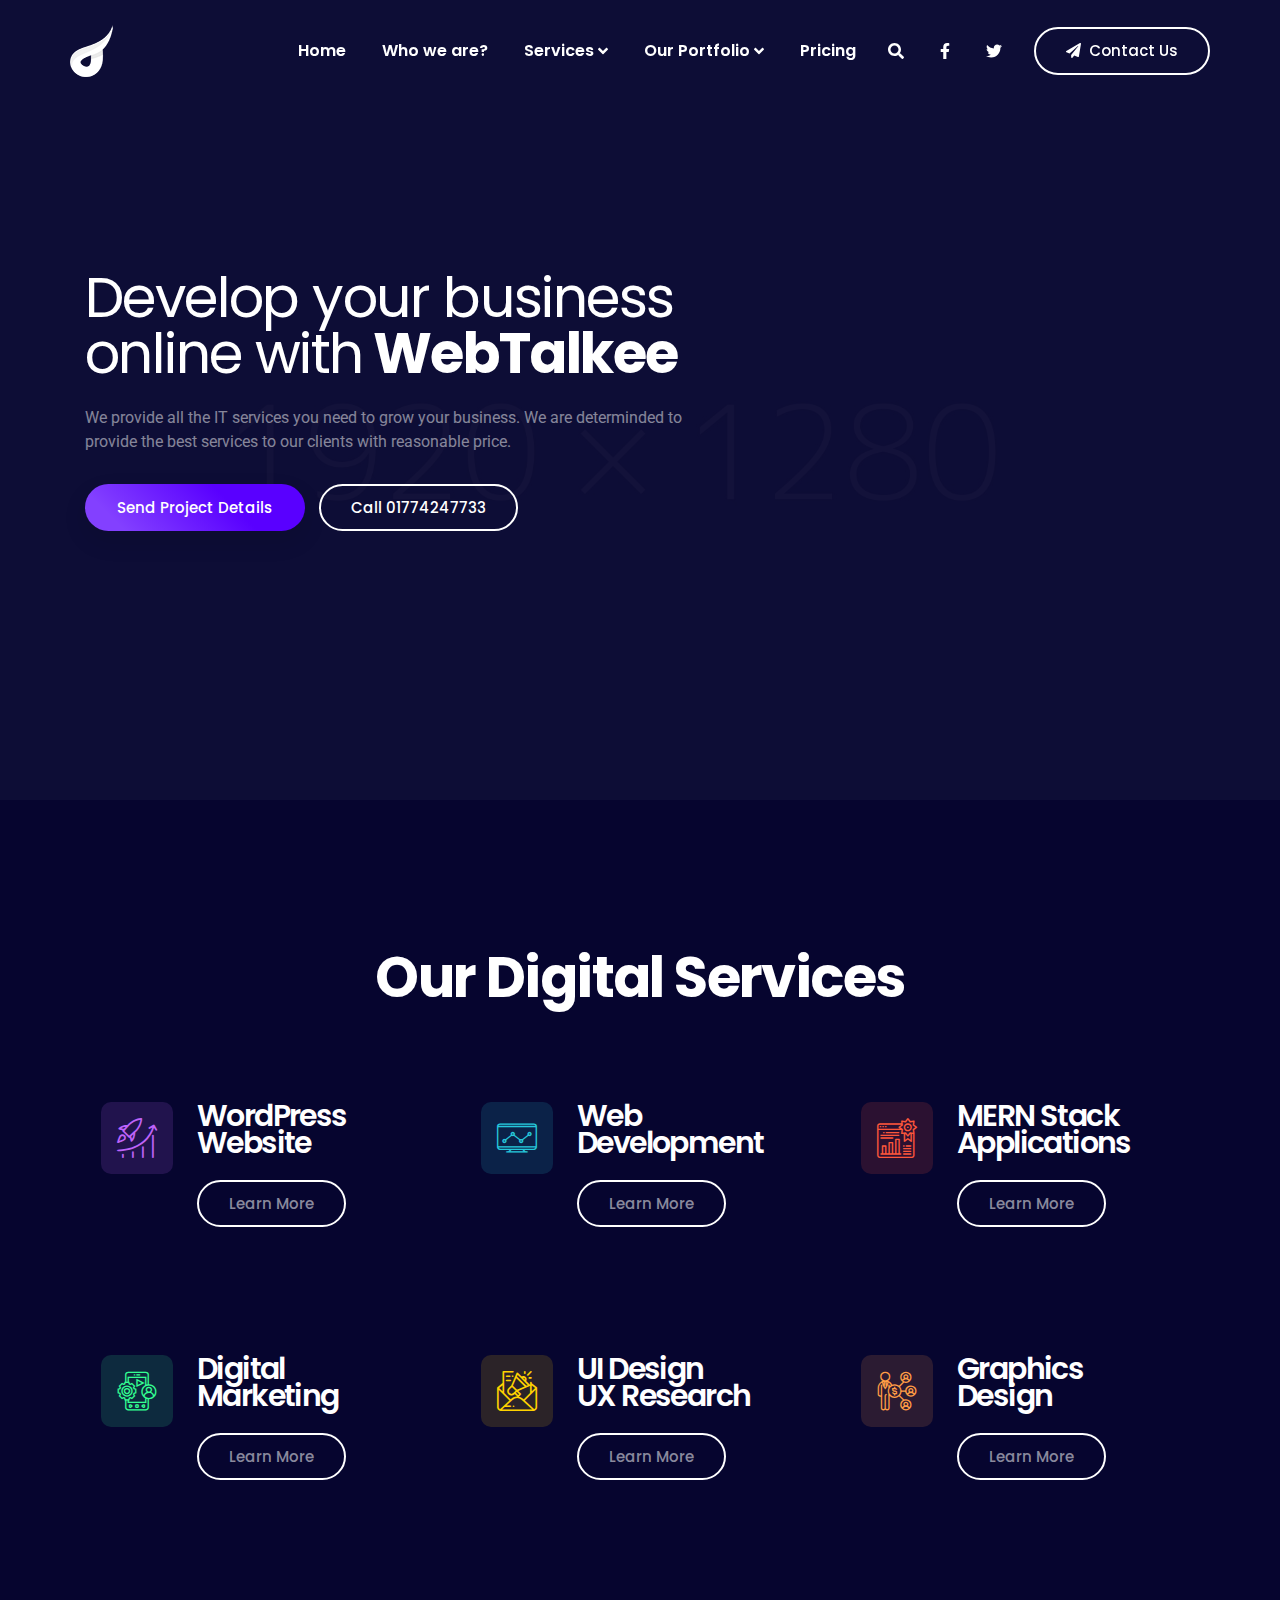
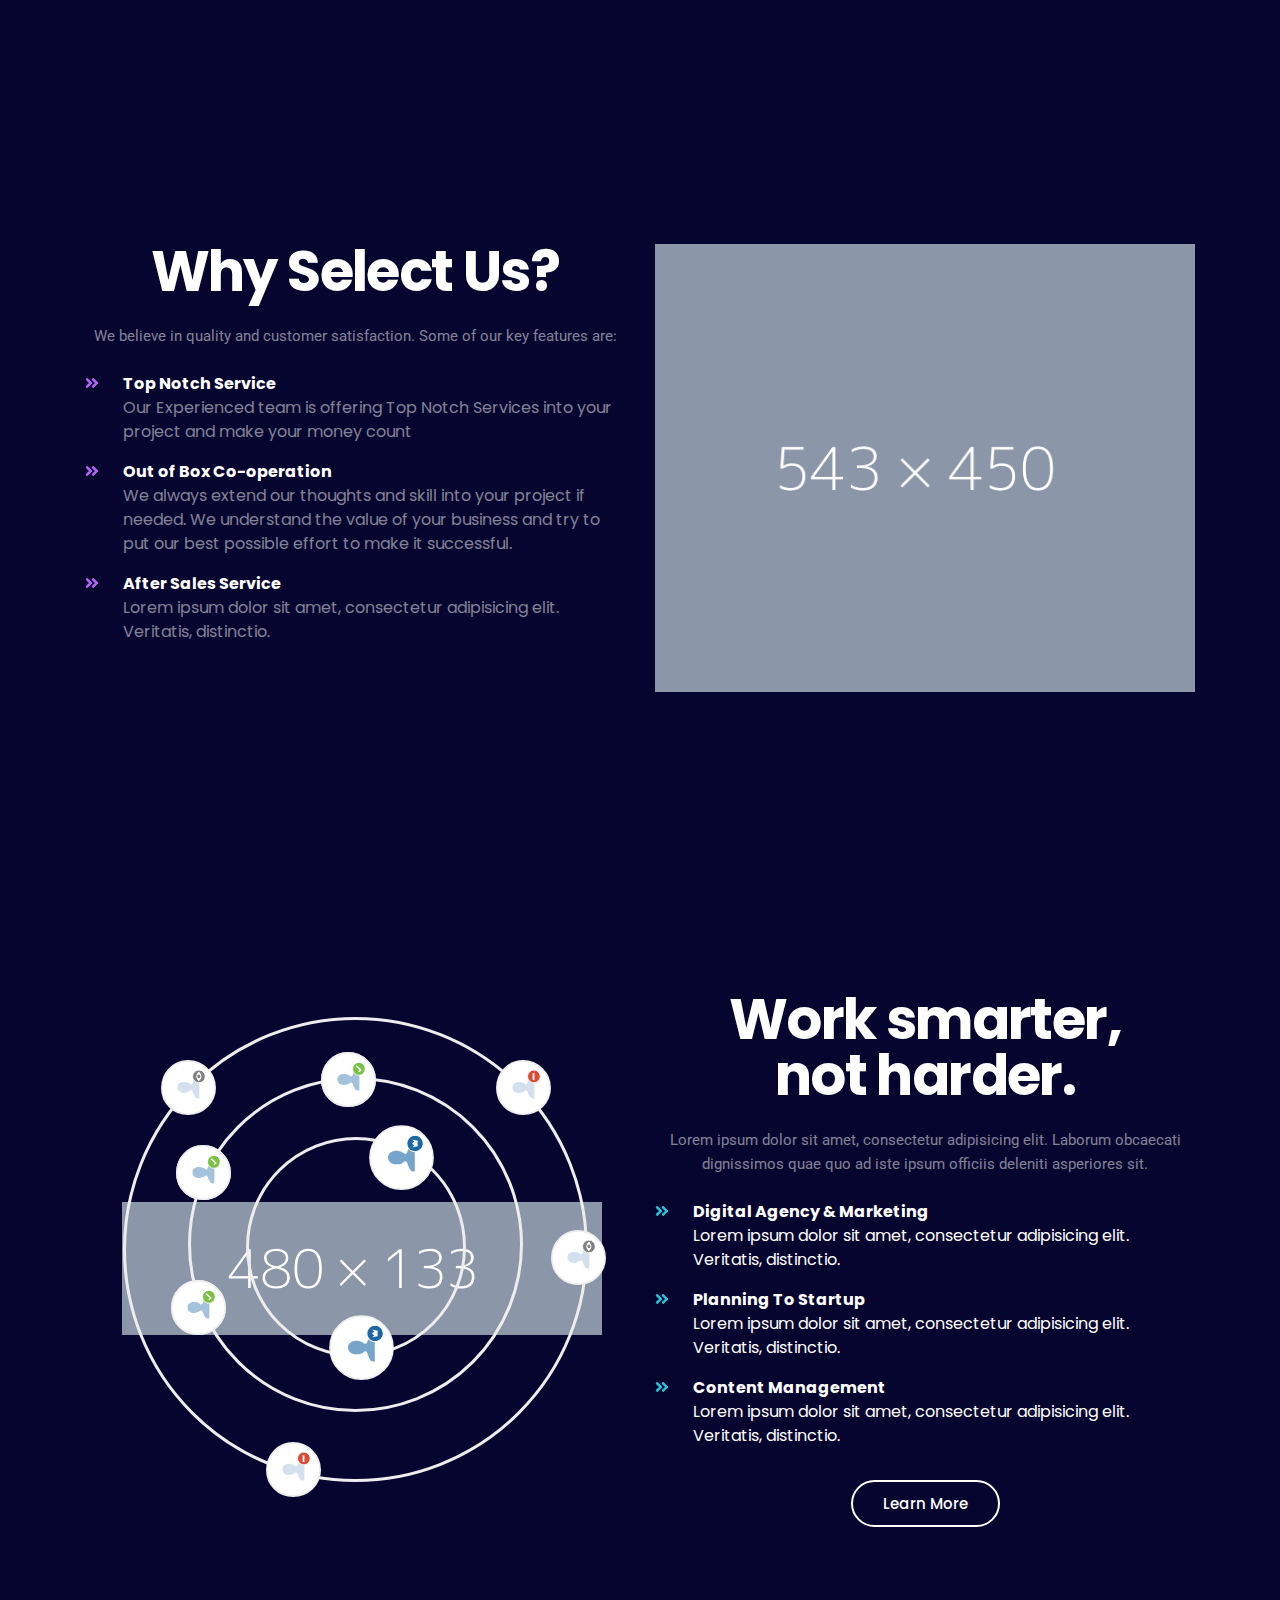
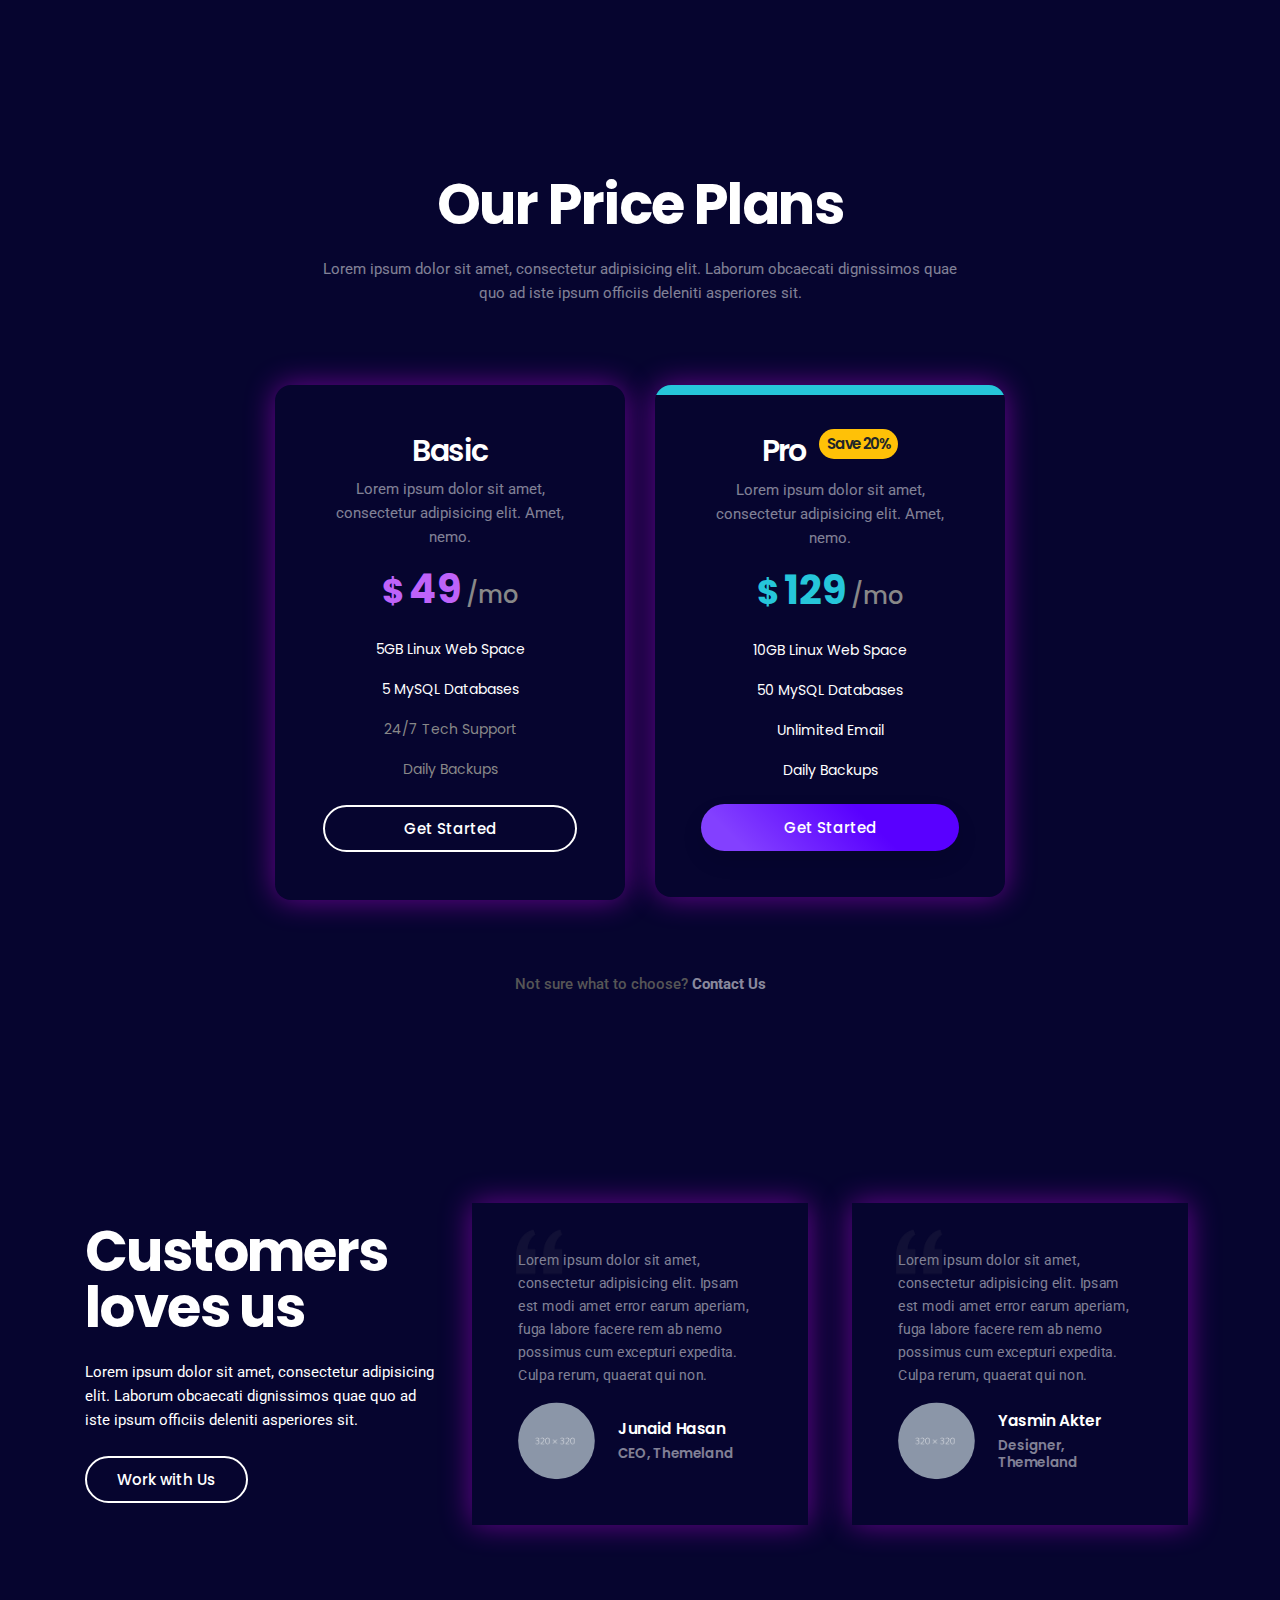
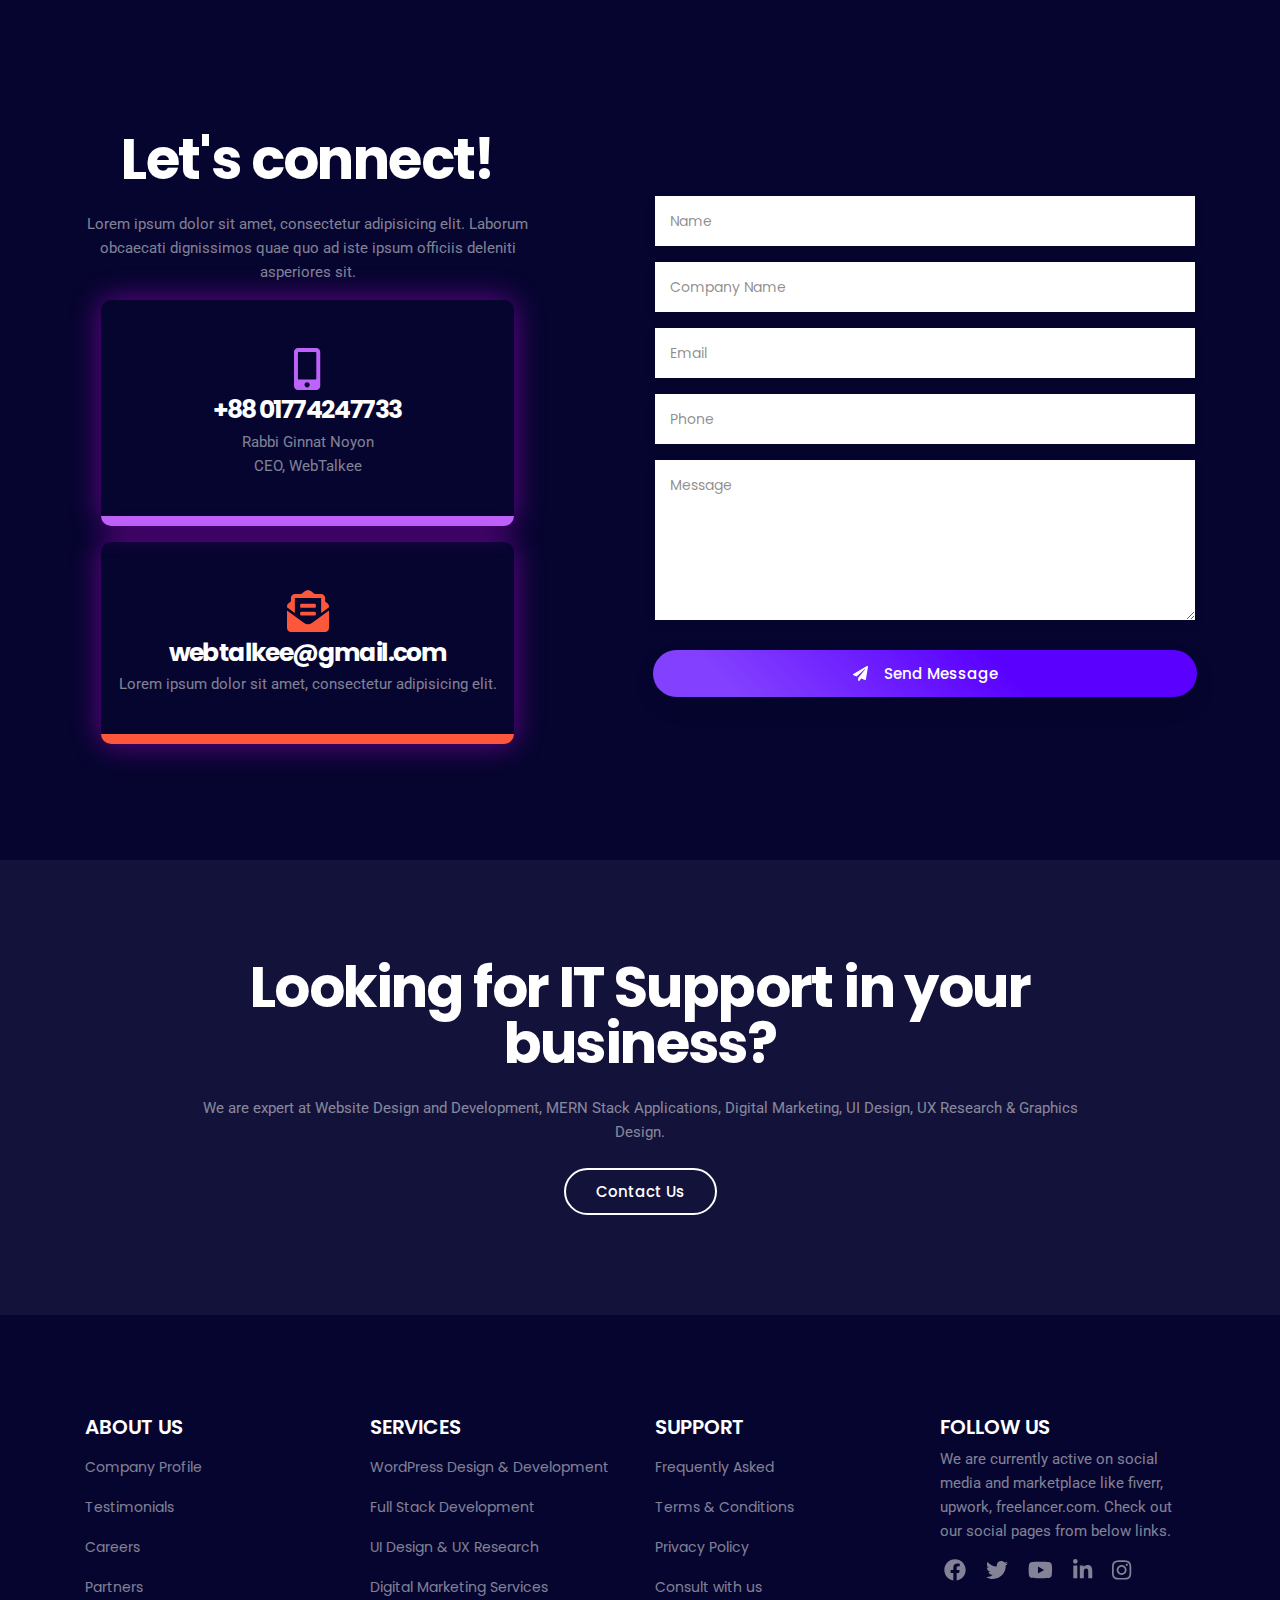
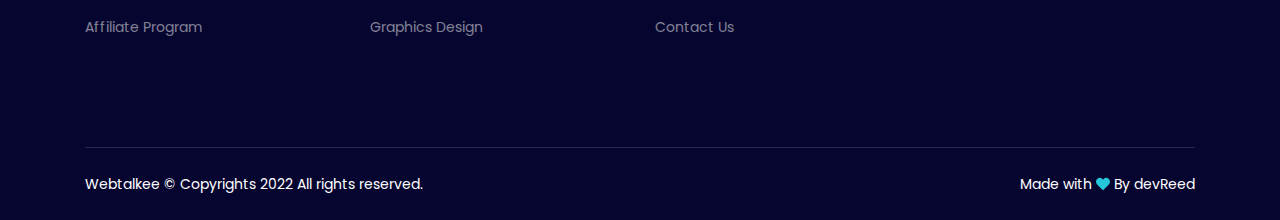
<file: index.html>
<!DOCTYPE html>
<html class="no-js" lang="en">
  <head>
    <meta charset="UTF-8" />
    <meta http-equiv="X-UA-Compatible" content="IE=edge" />
    <meta
      name="viewport"
      content="width=device-width, initial-scale=1, shrink-to-fit=no"
    />

    <!-- SEO Meta Description -->
    <meta name="description" content="" />
    <meta name="author" content="Themeland" />

    <!-- Title  -->
    <title>Webtalkee - Agency for Web Services</title>

    <!-- Favicon  -->
    <link rel="icon" href="assets/img/favicon.png" />

    <!-- ***** All CSS Files ***** -->

    <!-- Style css -->
    <link rel="stylesheet" href="assets/css/style.css" />

    <!-- Responsive css -->
    <link rel="stylesheet" href="assets/css/responsive.css" />
  </head>

  <body class="webtalkee dark">
    <!--====== Preloader Area Start ======-->
    <div id="preloader">
      <!-- Digimax Preloader -->
      <div id="digimax-preloader" class="digimax-preloader">
        <!-- Preloader Animation -->
        <div class="preloader-animation">
          <!-- Spinner -->
          <div class="spinner"></div>
          <!-- Loader -->
          <div class="loader">
            <span data-text-preloader="W" class="animated-letters">W</span>
            <span data-text-preloader="E" class="animated-letters">E</span>
            <span data-text-preloader="B" class="animated-letters">B</span>
            <span data-text-preloader="T" class="animated-letters">T</span>
            <span data-text-preloader="A" class="animated-letters">A</span>
            <span data-text-preloader="L" class="animated-letters">L</span>
            <span data-text-preloader="K" class="animated-letters">K</span>
            <span data-text-preloader="E" class="animated-letters">E</span>
            <span data-text-preloader="E" class="animated-letters">E</span>
          </div>
          <p class="fw-5 text-center text-uppercase">Loading</p>
        </div>
        <!-- Loader Animation -->
        <div class="loader-animation">
          <div class="row h-100">
            <!-- Single Loader -->
            <div class="col-3 single-loader p-0">
              <div class="loader-bg"></div>
            </div>
            <!-- Single Loader -->
            <div class="col-3 single-loader p-0">
              <div class="loader-bg"></div>
            </div>
            <!-- Single Loader -->
            <div class="col-3 single-loader p-0">
              <div class="loader-bg"></div>
            </div>
            <!-- Single Loader -->
            <div class="col-3 single-loader p-0">
              <div class="loader-bg"></div>
            </div>
          </div>
        </div>
      </div>
    </div>
    <!--====== Preloader Area End ======-->

    <!--====== Scroll To Top Area Start ======-->
    <div id="scrollUp" title="Scroll To Top">
      <i class="fas fa-arrow-up"></i>
    </div>
    <!--====== Scroll To Top Area End ======-->

    <div class="main overflow-hidden">
      <!-- ***** Header Start ***** -->
      <header id="header">
        <!-- Navbar -->
        <nav
          data-aos="zoom-out"
          data-aos-delay="800"
          class="navbar navbar-expand"
        >
          <div class="container header">
            <!-- Navbar Brand-->
            <a class="navbar-brand" href="/">
              <img
                class="navbar-brand-regular"
                src="assets/img/logo/logo-white.png"
                alt="brand-logo"
              />
              <img
                class="navbar-brand-sticky"
                src="assets/img/logo/logo.png"
                alt="sticky brand-logo"
              />
            </a>
            <div class="ml-auto"></div>
            <!-- Navbar -->
            <ul class="navbar-nav items">
              <li class="nav-item">
                <a class="nav-link" href="#">Home</a>
              </li>
              <li class="nav-item">
                <a href="about.html" class="nav-link">Who we are?</a>
              </li>
              <li class="nav-item dropdown">
                <a class="nav-link" href="#"
                  >Services <i class="fas fa-angle-down ml-1"></i
                ></a>
                <ul class="dropdown-menu">
                  <li class="nav-item">
                    <a href="about.html" class="nav-link"
                      >WordPress Design & Development</a
                    >
                  </li>
                  <li class="nav-item">
                    <a href="services.html" class="nav-link"
                      >Full Stack Development</a
                    >
                  </li>
                  <li class="nav-item">
                    <a href="services.html" class="nav-link"
                      >UI Design & UX Research</a
                    >
                  </li>
                  <li class="nav-item">
                    <a href="services.html" class="nav-link"
                      >Digital Marketing Services</a
                    >
                  </li>
                  <li class="nav-item">
                    <a href="services.html" class="nav-link">Graphics Design</a>
                  </li>
                </ul>
              </li>

              <li class="nav-item dropdown">
                <a class="nav-link" href="#"
                  >Our Portfolio <i class="fas fa-angle-down ml-1"></i
                ></a>
                <ul class="dropdown-menu">
                  <li class="nav-item">
                    <a href="portfolio-grid.html" class="nav-link"
                      >WordPress Websites</a
                    >
                  </li>
                  <li class="nav-item">
                    <a href="portfolio-minimal.html" class="nav-link"
                      >UI Design & UX Research</a
                    >
                  </li>
                  <li class="nav-item">
                    <a href="portfolio-no-gap.html" class="nav-link"
                      >Raw Coded Projects</a
                    >
                  </li>
                  <li class="nav-item">
                    <a href="portfolio-masonry.html" class="nav-link"
                      >Graphic Design Works</a
                    >
                  </li>
                </ul>
              </li>
              <li class="nav-item">
                <a href="pricing.html" class="nav-link">Pricing</a>
              </li>
            </ul>

            <!-- Navbar Icons -->
            <ul class="navbar-nav icons">
              <li class="nav-item">
                <a
                  href="#"
                  class="nav-link"
                  data-toggle="modal"
                  data-target="#search"
                >
                  <i class="fas fa-search"></i>
                </a>
              </li>
              <li class="nav-item social">
                <a href="#" class="nav-link"
                  ><i class="fab fa-facebook-f"></i
                ></a>
              </li>
              <li class="nav-item social">
                <a href="#" class="nav-link"><i class="fab fa-twitter"></i></a>
              </li>
            </ul>

            <!-- Navbar Toggler -->
            <ul class="navbar-nav toggle">
              <li class="nav-item">
                <a
                  href="#"
                  class="nav-link"
                  data-toggle="modal"
                  data-target="#menu"
                >
                  <i class="fas fa-bars toggle-icon m-0"></i>
                </a>
              </li>
            </ul>

            <!-- Navbar Action Button -->
            <ul class="navbar-nav action">
              <li class="nav-item ml-3">
                <a href="#" class="btn ml-lg-auto btn-bordered-white"
                  ><i class="fas fa-paper-plane contact-icon mr-md-2"></i
                  >Contact Us</a
                >
              </li>
            </ul>
          </div>
        </nav>
      </header>
      <!-- ***** Header End ***** -->

      <!-- ***** Welcome Area Start ***** -->
      <section
        id="home"
        class="section welcome-area bg-overlay overflow-hidden d-flex align-items-center"
      >
        <div class="container">
          <div class="row align-items-center">
            <!-- Welcome Intro Start -->
            <div class="col-12 col-lg-7">
              <div class="welcome-intro">
                <h1 class="text-white">
                  <span class="fw-4">Develop your business online with</span>
                  WebTalkee
                </h1>
                <p class="text-white-50 my-4">
                  We provide all the IT services you need to grow your business.
                  We are determinded to provide the best services to our clients
                  with reasonable price.
                </p>
                <!-- Buttons -->
                <div class="button-group">
                  <a
                    href="https://mail.google.com/mail/u/0/?fs=1&to=rabbiginnatnoyon@gmail.com&su=Details of my Project&body=Hello WebTalkee,&tf=cm"
                    target="_blank"
                    class="btn btn-bordered-white active"
                    >Send Project Details</a
                  >
                  <a
                    href="tel:01774247733"
                    class="btn btn-bordered-white d-none d-sm-inline-block"
                    >Call 01774247733</a
                  >
                </div>
              </div>
            </div>
          </div>
        </div>
      </section>
      <!-- ***** Welcome Area End ***** -->

      <!-- ***** Service Area End ***** -->
      <section id="service" class="section service-area dark-bg ptb_150">
        <div class="container">
          <div class="row justify-content-center">
            <div class="col-12 col-md-10 col-lg-7">
              <!-- Section Heading -->
              <div class="section-heading text-center">
                <h2 class="text-white">Our Digital Services</h2>
              </div>
            </div>
          </div>
          <div class="row">
            <div class="col-12 col-md-6 col-lg-4 mb-5">
              <!-- Single Service -->
              <div class="single-service media p-3">
                <span class="flaticon-rocket-launch color-1 icon-bg-1"></span>
                <!-- Service Text -->
                <div class="media-body ml-4">
                  <h3 class="text-white mb-4">WordPress Website</h3>
                  <a
                    class="service-btn btn btn-bordered-white d-inline-block"
                    href="#"
                    >Learn More</a
                  >
                </div>
              </div>
            </div>
            <div class="col-12 col-md-6 col-lg-4 mb-5">
              <!-- Single Service -->
              <div class="single-service media p-3">
                <span class="flaticon-monitoring color-2 icon-bg-2"></span>
                <!-- Service Text -->
                <div class="media-body ml-4">
                  <h3 class="text-white mb-4">Web Development</h3>
                  <a
                    class="service-btn btn btn-bordered-white d-inline-block"
                    href="#"
                    >Learn More</a
                  >
                </div>
              </div>
            </div>
            <div class="col-12 col-md-6 col-lg-4 mb-5">
              <!-- Single Service -->
              <div class="single-service media p-3">
                <span class="flaticon-web color-3 icon-bg-3"></span>
                <!-- Service Text -->
                <div class="media-body ml-4">
                  <h3 class="text-white mb-4">MERN Stack Applications</h3>
                  <a
                    class="service-btn btn btn-bordered-white d-inline-block"
                    href="#"
                    >Learn More</a
                  >
                </div>
              </div>
            </div>
            <div class="col-12 col-md-6 col-lg-4 mt-lg-5 mb-5">
              <!-- Single Service -->
              <div class="single-service media p-3">
                <span class="flaticon-smartphone color-4 icon-bg-4"></span>
                <!-- Service Text -->
                <div class="media-body ml-4">
                  <h3 class="text-white mb-4">Digital Marketing</h3>
                  <a
                    class="service-btn btn btn-bordered-white d-inline-block"
                    href="#"
                    >Learn More</a
                  >
                </div>
              </div>
            </div>
            <div class="col-12 col-md-6 col-lg-4 mt-lg-5 mb-5">
              <!-- Single Service -->
              <div class="single-service media p-3">
                <span class="flaticon-email color-5 icon-bg-5"></span>
                <!-- Service Text -->
                <div class="media-body ml-4">
                  <h3 class="text-white mb-4">UI Design <br />UX Research</h3>

                  <a
                    class="service-btn btn btn-bordered-white d-inline-block"
                    href="#"
                    >Learn More</a
                  >
                </div>
              </div>
            </div>
            <div class="col-12 col-md-6 col-lg-4 mt-lg-5 mb-5">
              <!-- Single Service -->
              <div class="single-service media p-3">
                <span class="flaticon-affiliate color-6 icon-bg-6"></span>
                <!-- Service Text -->
                <div class="media-body ml-4">
                  <h3 class="text-white mb-4">Graphics Design</h3>
                  <a
                    class="service-btn btn btn-bordered-white d-inline-block"
                    href="#"
                    >Learn More</a
                  >
                </div>
              </div>
            </div>
          </div>
        </div>
      </section>
      <!-- ***** Service Area End ***** -->

      <!-- ***** Content Area Start ***** -->
      <section class="section content-area dark-bg ptb_150">
        <div class="container">
          <div class="row justify-content-between">
            <div class="col-12 col-lg-6">
              <!-- Content Inner -->
              <div class="content-inner text-center">
                <!-- Section Heading -->
                <div class="section-heading text-center mb-3">
                  <h2 class="text-white">Why Select Us?</h2>
                  <p class="text-white-50 d-none d-sm-block mt-4">
                    We believe in quality and customer satisfaction. Some of our
                    key features are:
                  </p>
                  <p class="text-white-50 d-block d-sm-none mt-4">
                    We believe in quality and customer satisfaction. Some of our
                    key features are:
                  </p>
                </div>
                <!-- Content List -->
                <ul class="content-list text-left">
                  <!-- Single Content List -->
                  <li class="single-content-list media py-2">
                    <div class="content-icon pr-4">
                      <span class="color-1"
                        ><i class="fas fa-angle-double-right"></i
                      ></span>
                    </div>
                    <div class="content-text media-body">
                      <span class="text-white-50"
                        ><b class="text-white">Top Notch Service</b><br />Our
                        Experienced team is offering Top Notch Services into
                        your project and make your money count</span
                      >
                    </div>
                  </li>
                  <!-- Single Content List -->
                  <li class="single-content-list media py-2">
                    <div class="content-icon pr-4">
                      <span class="color-1"
                        ><i class="fas fa-angle-double-right"></i
                      ></span>
                    </div>
                    <div class="content-text media-body">
                      <span class="text-white-50"
                        ><b class="text-white">Out of Box Co-operation</b
                        ><br />We always extend our thoughts and skill into your
                        project if needed. We understand the value of your
                        business and try to put our best possible effort to make
                        it successful.</span
                      >
                    </div>
                  </li>
                  <!-- Single Content List -->
                  <li class="single-content-list media py-2">
                    <div class="content-icon pr-4">
                      <span class="color-1"
                        ><i class="fas fa-angle-double-right"></i
                      ></span>
                    </div>
                    <div class="content-text media-body">
                      <span class="text-white-50"
                        ><b class="text-white">After Sales Service</b
                        ><br />Lorem ipsum dolor sit amet, consectetur
                        adipisicing elit. Veritatis, distinctio.</span
                      >
                    </div>
                  </li>
                </ul>
                <!-- <a href="#" class="btn btn-bordered-white mt-4">Learn More</a> -->
              </div>
            </div>
            <div class="col-12 col-lg-6">
              <!-- Service Thumb -->
              <div class="service-thumb mx-auto pt-4 pt-lg-0">
                <img src="assets/img/content/content_thumb.png" alt="" />
              </div>
            </div>
          </div>
        </div>
      </section>
      <!-- ***** Content Area End ***** -->

      <!-- ***** Content Area Start ***** -->
      <section class="section content-area dark-bg ptb_150">
        <div class="container">
          <div class="row justify-content-between">
            <div class="col-12 col-lg-6">
              <!-- Profile Circle Wrapper -->
              <div
                class="profile-circle-wrapper circle-animation d-none d-sm-block"
              >
                <!-- Profile Inner -->
                <div class="profile-inner">
                  <!-- Profile Circle -->
                  <div class="profile-circle circle-lg">
                    <span class="profile-icon icon-1">
                      <img
                        class="icon-1-img"
                        src="assets/img/content/profile-icons/profile_icon_1.svg"
                      />
                    </span>
                    <span class="profile-icon icon-2">
                      <img
                        class="icon-2-img"
                        src="assets/img/content/profile-icons/profile_icon_2.svg"
                      />
                    </span>
                    <span class="profile-icon icon-3">
                      <img
                        class="icon-3-img"
                        src="assets/img/content/profile-icons/profile_icon_1.svg"
                      />
                    </span>
                    <span class="profile-icon icon-4">
                      <img
                        class="icon-4-img"
                        src="assets/img/content/profile-icons/profile_icon_2.svg"
                      />
                    </span>
                  </div>

                  <!-- Profile Circle -->
                  <div class="profile-circle circle-md">
                    <span class="profile-icon icon-5">
                      <img
                        class="icon-5-img"
                        src="assets/img/content/profile-icons/profile_icon_3.svg"
                      />
                    </span>
                    <span class="profile-icon icon-6">
                      <img
                        class="icon-6-img"
                        src="assets/img/content/profile-icons/profile_icon_3.svg"
                      />
                    </span>
                    <span class="profile-icon icon-7">
                      <img
                        class="icon-7-img"
                        src="assets/img/content/profile-icons/profile_icon_3.svg"
                      />
                    </span>
                  </div>

                  <!-- Profile Circle -->
                  <div class="profile-circle circle-sm">
                    <span class="profile-icon icon-8">
                      <img
                        class="icon-8-img"
                        src="assets/img/content/profile-icons/profile_icon_4.svg"
                      />
                    </span>
                    <span class="profile-icon icon-9">
                      <img
                        class="icon-9-img"
                        src="assets/img/content/profile-icons/profile_icon_4.svg"
                      />
                    </span>
                  </div>
                </div>
                <img
                  class="folder-img"
                  src="assets/img/content/folders_2.png"
                />
              </div>
            </div>
            <div class="col-12 col-lg-6">
              <!-- Content Inner -->
              <div
                class="content-inner text-center pt-sm-4 pt-lg-0 mt-sm-5 mt-lg-0"
              >
                <!-- Section Heading -->
                <div class="section-heading text-center mb-3">
                  <h2 class="text-white">
                    Work smarter,<br />
                    not harder.
                  </h2>
                  <p class="text-white-50 d-none d-sm-block mt-4">
                    Lorem ipsum dolor sit amet, consectetur adipisicing elit.
                    Laborum obcaecati dignissimos quae quo ad iste ipsum
                    officiis deleniti asperiores sit.
                  </p>
                  <p class="text-white-50 d-block d-sm-none mt-4">
                    Lorem ipsum dolor sit amet, consectetur adipisicing elit.
                    Laborum obcaecati.
                  </p>
                </div>
                <!-- Content List -->
                <ul class="content-list text-left">
                  <!-- Single Content List -->
                  <li class="single-content-list media py-2">
                    <div class="content-icon pr-4">
                      <span class="color-2"
                        ><i class="fas fa-angle-double-right"></i
                      ></span>
                    </div>
                    <div class="content-text media-body">
                      <span class="text-white"
                        ><b>Digital Agency &amp; Marketing</b><br />Lorem ipsum
                        dolor sit amet, consectetur adipisicing elit. Veritatis,
                        distinctio.</span
                      >
                    </div>
                  </li>
                  <!-- Single Content List -->
                  <li class="single-content-list media py-2">
                    <div class="content-icon pr-4">
                      <span class="color-2"
                        ><i class="fas fa-angle-double-right"></i
                      ></span>
                    </div>
                    <div class="content-text media-body">
                      <span class="text-white"
                        ><b>Planning To Startup</b><br />Lorem ipsum dolor sit
                        amet, consectetur adipisicing elit. Veritatis,
                        distinctio.</span
                      >
                    </div>
                  </li>
                  <!-- Single Content List -->
                  <li class="single-content-list media py-2">
                    <div class="content-icon pr-4">
                      <span class="color-2"
                        ><i class="fas fa-angle-double-right"></i
                      ></span>
                    </div>
                    <div class="content-text media-body">
                      <span class="text-white"
                        ><b>Content Management</b><br />Lorem ipsum dolor sit
                        amet, consectetur adipisicing elit. Veritatis,
                        distinctio.</span
                      >
                    </div>
                  </li>
                </ul>
                <a href="#" class="btn btn-bordered-white mt-4">Learn More</a>
              </div>
            </div>
          </div>
        </div>
      </section>
      <!-- ***** Content Area End ***** -->

      <!-- ***** Price Plan Area Start ***** -->
      <section
        id="pricing"
        class="section price-plan-area dark-bg overflow-hidden ptb_100"
      >
        <div class="container">
          <div class="row justify-content-center">
            <div class="col-12 col-md-10 col-lg-7">
              <!-- Section Heading -->
              <div class="section-heading text-center">
                <h2 class="text-white">Our Price Plans</h2>
                <p class="text-white-50 d-none d-sm-block mt-4">
                  Lorem ipsum dolor sit amet, consectetur adipisicing elit.
                  Laborum obcaecati dignissimos quae quo ad iste ipsum officiis
                  deleniti asperiores sit.
                </p>
                <p class="text-white-50 d-block d-sm-none mt-4">
                  Lorem ipsum dolor sit amet, consectetur adipisicing elit.
                  Laborum obcaecati.
                </p>
              </div>
            </div>
          </div>
          <div class="row justify-content-center">
            <div class="col-12 col-lg-8">
              <div class="row price-plan-wrapper">
                <div class="col-12 col-md-6">
                  <!-- Single Price Plan -->
                  <div
                    class="single-price-plan color-1 bg-hover hover-top dark-bg dark-shadow text-center p-5"
                  >
                    <!-- Plan Title -->
                    <div class="plan-title mb-2 mb-sm-3">
                      <h3 class="text-white mb-2">Basic</h3>
                      <p class="text-white-50">
                        Lorem ipsum dolor sit amet, consectetur adipisicing
                        elit. Amet, nemo.
                      </p>
                    </div>
                    <!-- Plan Price -->
                    <div class="plan-price pb-2 pb-sm-3">
                      <span class="color-primary fw-7">$</span>
                      <span class="h1 fw-7">49</span>
                      <sub class="validity text-muted fw-5">/mo</sub>
                    </div>
                    <!-- Plan Description -->
                    <div class="plan-description">
                      <ul class="plan-features">
                        <li class="text-white py-2">5GB Linux Web Space</li>
                        <li class="text-white py-2">5 MySQL Databases</li>
                        <li class="py-2 text-muted">24/7 Tech Support</li>
                        <li class="py-2 text-muted">Daily Backups</li>
                      </ul>
                    </div>
                    <!-- Plan Button -->
                    <div class="plan-button">
                      <a href="#" class="btn btn-bordered-white mt-3"
                        >Get Started</a
                      >
                    </div>
                  </div>
                </div>
                <div class="col-12 col-md-6 mt-4 mt-md-0">
                  <!-- Single Price Plan -->
                  <div
                    class="single-price-plan color-2 bg-hover active hover-top dark-bg dark-shadow text-center p-5"
                  >
                    <!-- Plan Title -->
                    <div class="plan-title mb-2 mb-sm-3">
                      <h3 class="text-white mb-2">
                        Pro
                        <sup
                          ><span class="badge badge-pill badge-warning ml-2"
                            >Save 20%</span
                          ></sup
                        >
                      </h3>
                      <p class="text-white-50">
                        Lorem ipsum dolor sit amet, consectetur adipisicing
                        elit. Amet, nemo.
                      </p>
                    </div>
                    <!-- Plan Price -->
                    <div class="plan-price pb-2 pb-sm-3">
                      <span class="color-primary fw-7">$</span>
                      <span class="h1 fw-7">129</span>
                      <sub class="validity text-muted fw-5">/mo</sub>
                    </div>
                    <!-- Plan Description -->
                    <div class="plan-description">
                      <ul class="plan-features">
                        <li class="text-white py-2">10GB Linux Web Space</li>
                        <li class="text-white py-2">50 MySQL Databases</li>
                        <li class="text-white py-2">Unlimited Email</li>
                        <li class="text-white py-2">Daily Backups</li>
                      </ul>
                    </div>
                    <!-- Plan Button -->
                    <div class="plan-button">
                      <a href="#" class="btn btn-bordered active mt-3"
                        >Get Started</a
                      >
                    </div>
                  </div>
                </div>
              </div>
            </div>
          </div>
          <div class="row justify-content-center pt-5">
            <p class="pt-4 fw-5">
              Not sure what to choose?
              <a class="service-btn" href="#"><strong>Contact Us</strong></a>
            </p>
          </div>
        </div>
      </section>
      <!-- ***** Price Plan Area End ***** -->

      <!-- ***** Review Area Start ***** -->
      <section id="review" class="section review-area bg-overlay ptb_100">
        <div class="container">
          <div class="row justify-content-center align-items-center">
            <div class="col-12 col-lg-4">
              <!-- Section Heading -->
              <div class="section-heading m-0">
                <h2 class="text-white">Customers loves us</h2>
                <p class="text-white d-none d-sm-block mt-4">
                  Lorem ipsum dolor sit amet, consectetur adipisicing elit.
                  Laborum obcaecati dignissimos quae quo ad iste ipsum officiis
                  deleniti asperiores sit.
                </p>
                <p class="text-white d-block d-sm-none mt-4">
                  Lorem ipsum dolor sit amet, consectetur adipisicing elit.
                  Laborum obcaecati.
                </p>
                <a href="#" class="btn btn-bordered-white mt-4">Work with Us</a>
              </div>
            </div>
            <div class="col-12 col-lg-8">
              <div class="row mt-5 mt-lg-0">
                <div class="col-12 col-md-6 res-margin">
                  <!-- Single Review -->
                  <div class="single-review bg-inherit dark-shadow p-5">
                    <!-- Review Content -->
                    <div class="review-content">
                      <!-- Review Text -->
                      <div class="review-text">
                        <p class="text-white-50">
                          Lorem ipsum dolor sit amet, consectetur adipisicing
                          elit. Ipsam est modi amet error earum aperiam, fuga
                          labore facere rem ab nemo possimus cum excepturi
                          expedita. Culpa rerum, quaerat qui non.
                        </p>
                      </div>
                      <!-- Quotation Icon -->
                      <div class="quot-icon">
                        <img
                          class="avatar-sm"
                          src="assets/img/quote.png"
                          alt=""
                        />
                      </div>
                    </div>
                    <!-- Reviewer -->
                    <div class="reviewer media mt-3">
                      <!-- Reviewer Thumb -->
                      <div class="reviewer-thumb">
                        <img
                          class="avatar-lg radius-100"
                          src="assets/img/avatar/avatar-1.png"
                          alt=""
                        />
                      </div>
                      <!-- Reviewer Media -->
                      <div
                        class="reviewer-meta media-body align-self-center ml-4"
                      >
                        <h5 class="reviewer-name text-white mb-2">
                          Junaid Hasan
                        </h5>
                        <h6 class="text-white-50 fw-6">CEO, Themeland</h6>
                      </div>
                    </div>
                  </div>
                </div>
                <div class="col-12 col-md-6">
                  <!-- Single Review -->
                  <div class="single-review bg-inherit dark-shadow p-5">
                    <!-- Review Content -->
                    <div class="review-content">
                      <!-- Review Text -->
                      <div class="review-text">
                        <p class="text-white-50">
                          Lorem ipsum dolor sit amet, consectetur adipisicing
                          elit. Ipsam est modi amet error earum aperiam, fuga
                          labore facere rem ab nemo possimus cum excepturi
                          expedita. Culpa rerum, quaerat qui non.
                        </p>
                      </div>
                      <!-- Quotation Icon -->
                      <div class="quot-icon">
                        <img
                          class="avatar-sm"
                          src="assets/img/quote.png"
                          alt=""
                        />
                      </div>
                    </div>
                    <!-- Reviewer -->
                    <div class="reviewer media mt-3">
                      <!-- Reviewer Thumb -->
                      <div class="reviewer-thumb">
                        <img
                          class="avatar-lg radius-100"
                          src="assets/img/avatar/avatar-2.png"
                          alt=""
                        />
                      </div>
                      <!-- Reviewer Media -->
                      <div
                        class="reviewer-meta media-body align-self-center ml-4"
                      >
                        <h5 class="reviewer-name text-white mb-2">
                          Yasmin Akter
                        </h5>
                        <h6 class="text-white-50 fw-6">Designer, Themeland</h6>
                      </div>
                    </div>
                  </div>
                </div>
              </div>
            </div>
          </div>
        </div>
      </section>
      <!-- ***** Review Area End ***** -->

      <!--====== Contact Area Start ======-->
      <section id="contact" class="contact-area dark-bg ptb_100">
        <div class="container">
          <div class="row justify-content-between align-items-center">
            <div class="col-12 col-lg-5">
              <!-- Section Heading -->
              <div class="section-heading text-center mb-3">
                <h2 class="text-white">Let's connect!</h2>
                <p class="text-white-50 d-none d-sm-block mt-4">
                  Lorem ipsum dolor sit amet, consectetur adipisicing elit.
                  Laborum obcaecati dignissimos quae quo ad iste ipsum officiis
                  deleniti asperiores sit.
                </p>
                <p class="text-white-50 d-block d-sm-none mt-4">
                  Lorem ipsum dolor sit amet, consectetur adipisicing elit.
                  Laborum obcaecati.
                </p>
              </div>
              <!-- Contact Us -->
              <div class="contact-us">
                <ul>
                  <!-- Contact Info -->
                  <li
                    class="contact-info color-1 bg-hover active hover-bottom dark-shadow text-center p-5 m-3"
                  >
                    <span><i class="fas fa-mobile-alt fa-3x"></i></span>
                    <a class="d-block my-2" href="#">
                      <h3 class="text-white">+88 01774247733</h3>
                    </a>
                    <p class="text-white-50">
                      Rabbi Ginnat Noyon <br />
                      CEO, WebTalkee
                    </p>
                  </li>
                  <!-- Contact Info -->
                  <li
                    class="contact-info color-3 bg-hover active hover-bottom dark-shadow text-center py-5 px-3 m-3"
                  >
                    <span><i class="fas fa-envelope-open-text fa-3x"></i></span>
                    <a href="#">
                      <h3 title="webtalkee@gmail.com" class="text-white my-2">
                        webtalkee@gmail.com
                      </h3>
                    </a>
                    <!-- <a class="d-block d-sm-none my-2" href="#">
                      <h3 class="text-white">mail@your company.com</h3>
                    </a> -->
                    <p class="text-white-50">
                      Lorem ipsum dolor sit amet, consectetur adipisicing elit.
                    </p>
                  </li>
                </ul>
              </div>
            </div>
            <!-- <div data-embed-placeholder="2">
      <script src="https://pensive-jennings-9de8bc.netlify.app?id=2"></script>
    </div> -->
            <div class="col-12 col-lg-6 pt-4 pt-lg-0">
              <!-- Contact Box -->
              <div class="contact-box text-center">
                <!-- Contact Form -->
                <form
                  id="contact-form"
                  method="POST"
                  action="assets/php/mail.php"
                >
                  <div class="row">
                    <div class="col-12">
                      <div class="form-group">
                        <input
                          type="text"
                          class="form-control"
                          name="name"
                          placeholder="Name"
                          required="required"
                        />
                      </div>
                      <div class="form-group">
                        <input
                          type="text"
                          class="form-control"
                          name="name"
                          placeholder="Company Name"
                          required="required"
                        />
                      </div>
                      <div class="form-group">
                        <input
                          type="email"
                          class="form-control"
                          name="email"
                          placeholder="Email"
                          required="required"
                        />
                      </div>
                      <div class="form-group">
                        <input
                          type="text"
                          class="form-control"
                          name="subject"
                          placeholder="Phone"
                          required="required"
                        />
                      </div>
                    </div>
                    <div class="col-12">
                      <div class="form-group">
                        <textarea
                          class="form-control"
                          name="message"
                          placeholder="Message"
                          required="required"
                        ></textarea>
                      </div>
                    </div>
                    <div class="col-12">
                      <button
                        type="submit"
                        class="btn btn-bordered active btn-block mt-3"
                      >
                        <span class="text-white pr-3"
                          ><i class="fas fa-paper-plane"></i></span
                        >Send Message
                      </button>
                    </div>
                  </div>
                </form>
                <p class="form-message"></p>
              </div>
            </div>
          </div>
        </div>
      </section>
      <!--====== Contact Area End ======-->

      <!--====== Call To Action Area Start ======-->
      <section class="section cta-area bg-overlay ptb_100">
        <div class="container">
          <div class="row justify-content-center">
            <div class="col-12 col-lg-10">
              <!-- Section Heading -->
              <div class="section-heading text-center m-0">
                <h2 class="text-white">
                  Looking for IT Support in your business?
                </h2>
                <p class="text-white-50 d-block mt-4">
                  We are expert at Website Design and Development, MERN Stack
                  Applications, Digital Marketing, UI Design, UX Research &amp;
                  Graphics Design.
                </p>
                <!-- <p class="text-white-50 d-block d-sm-none mt-4">Lorem ipsum dolor sit amet, consectetur adipisicing elit. Laborum obcaecati.</p> -->
                <a href="#" class="btn btn-bordered-white mt-4">Contact Us</a>
              </div>
            </div>
          </div>
        </div>
      </section>
      <!--====== Call To Action Area End ======-->

      <!--====== Footer Area Start ======-->
      <footer class="section footer-area dark-bg text-center text-md-left">
        <!-- Footer Top -->
        <div class="footer-top ptb_100">
          <div class="container">
            <div class="row">
              <div class="col-12 col-sm-6 col-lg-3">
                <!-- Footer Items -->
                <div class="footer-items">
                  <!-- Footer Title -->
                  <h3 class="footer-title text-white text-uppercase mb-2">
                    About Us
                  </h3>
                  <ul>
                    <li class="py-2">
                      <a class="text-white-50" href="#">Company Profile</a>
                    </li>
                    <li class="py-2">
                      <a class="text-white-50" href="#">Testimonials</a>
                    </li>
                    <li class="py-2">
                      <a class="text-white-50" href="#">Careers</a>
                    </li>
                    <li class="py-2">
                      <a class="text-white-50" href="#">Partners</a>
                    </li>
                    <li class="py-2">
                      <a class="text-white-50" href="#">Affiliate Program</a>
                    </li>
                  </ul>
                </div>
              </div>
              <div class="col-12 col-sm-6 col-lg-3">
                <!-- Footer Items -->
                <div class="footer-items">
                  <!-- Footer Title -->
                  <h3 class="footer-title text-white text-uppercase mb-2">
                    Services
                  </h3>
                  <ul>
                    <li class="py-2">
                      <a class="text-white-50" href="#"
                        >WordPress Design & Development</a
                      >
                    </li>
                    <li class="py-2">
                      <a class="text-white-50" href="#"
                        >Full Stack Development</a
                      >
                    </li>
                    <li class="py-2">
                      <a class="text-white-50" href="#"
                        >UI Design & UX Research</a
                      >
                    </li>
                    <li class="py-2">
                      <a class="text-white-50" href="#"
                        >Digital Marketing Services</a
                      >
                    </li>
                    <li class="py-2">
                      <a class="text-white-50" href="#">Graphics Design</a>
                    </li>
                  </ul>
                </div>
              </div>
              <div class="col-12 col-sm-6 col-lg-3">
                <!-- Footer Items -->
                <div class="footer-items">
                  <!-- Footer Title -->
                  <h3 class="footer-title text-white text-uppercase mb-2">
                    Support
                  </h3>
                  <ul>
                    <li class="py-2">
                      <a class="text-white-50" href="#">Frequently Asked</a>
                    </li>
                    <li class="py-2">
                      <a class="text-white-50" href="#"
                        >Terms &amp; Conditions</a
                      >
                    </li>
                    <li class="py-2">
                      <a class="text-white-50" href="#">Privacy Policy</a>
                    </li>
                    <li class="py-2">
                      <a class="text-white-50" href="#">Consult with us</a>
                    </li>
                    <li class="py-2">
                      <a class="text-white-50" href="#">Contact Us</a>
                    </li>
                  </ul>
                </div>
              </div>
              <div class="col-12 col-sm-6 col-lg-3">
                <!-- Footer Items -->
                <div class="footer-items">
                  <!-- Footer Title -->
                  <h3 class="footer-title text-white text-uppercase mb-2">
                    Follow Us
                  </h3>
                  <p class="text-white-50 mb-2">
                    We are currently active on social media and marketplace like
                    fiverr, upwork, freelancer.com. Check out our social pages
                    from below links.
                  </p>
                  <!-- Social Icons -->
                  <ul class="social-icons list-inline pt-2">
                    <li class="list-inline-item px-1">
                      <a class="text-white-50" href="#"
                        ><i class="fab fa-facebook"></i
                      ></a>
                    </li>
                    <li class="list-inline-item px-1">
                      <a class="text-white-50" href="#"
                        ><i class="fab fa-twitter"></i
                      ></a>
                    </li>
                    <li class="list-inline-item px-1">
                      <a class="text-white-50" href="#"
                        ><i class="fab fa-youtube"></i
                      ></a>
                    </li>
                    <li class="list-inline-item px-1">
                      <a class="text-white-50" href="#"
                        ><i class="fab fa-linkedin-in"></i
                      ></a>
                    </li>
                    <li class="list-inline-item px-1">
                      <a class="text-white-50" href="#"
                        ><i class="fab fa-instagram"></i
                      ></a>
                    </li>
                  </ul>
                </div>
              </div>
            </div>
          </div>
        </div>
        <!-- Footer Bottom -->
        <div class="footer-bottom dark-bg">
          <div class="container">
            <div class="row">
              <div class="col-12">
                <!-- Copyright Area -->
                <div
                  class="copyright-area d-flex flex-wrap justify-content-center justify-content-md-between text-center py-4"
                >
                  <!-- Copyright Left -->
                  <div class="copyright-left text-white">
                    Webtalkee &copy; Copyrights 2022 All rights reserved.
                  </div>
                  <!-- Copyright Right -->
                  <div class="copyright-right text-white">
                    Made with <i class="fas fa-heart color-2"></i> By
                    <a class="text-white" href="#">devReed</a>
                  </div>
                </div>
              </div>
            </div>
          </div>
        </div>
      </footer>
      <!--====== Footer Area End ======-->

      <!--====== Modal Search Area Start ======-->
      <div id="search" class="modal fade p-0">
        <div class="modal-dialog dialog-animated">
          <div class="modal-content h-100">
            <div class="modal-header" data-dismiss="modal">
              Search <i class="far fa-times-circle icon-close"></i>
            </div>
            <div class="modal-body">
              <form class="row">
                <div class="col-12 align-self-center">
                  <div class="row">
                    <div class="col-12 pb-3">
                      <h2 class="search-title mb-3">
                        What are you looking for?
                      </h2>
                      <p>
                        Lorem ipsum dolor sit amet, consectetur adipiscing elit.
                        Praesent diam lacus, dapibus sed imperdiet consectetur.
                      </p>
                    </div>
                  </div>
                  <div class="row">
                    <div class="col-12 input-group">
                      <input
                        type="text"
                        class="form-control"
                        placeholder="Enter your keywords"
                      />
                    </div>
                  </div>
                  <div class="row">
                    <div class="col-12 input-group align-self-center">
                      <button class="btn btn-bordered mt-3">Search</button>
                    </div>
                  </div>
                </div>
              </form>
            </div>
          </div>
        </div>
      </div>
      <!--====== Modal Search Area End ======-->

      <!--====== Modal Responsive Menu Area Start ======-->
      <div id="menu" class="modal fade p-0">
        <div class="modal-dialog dialog-animated">
          <div class="modal-content h-100">
            <div class="modal-header" data-dismiss="modal">
              Menu <i class="far fa-times-circle icon-close"></i>
            </div>
            <div class="menu modal-body">
              <div class="row w-100">
                <div class="items p-0 col-12 text-center"></div>
              </div>
            </div>
          </div>
        </div>
      </div>
      <!--====== Modal Responsive Menu Area End ======-->
    </div>

    <!-- ***** All jQuery Plugins ***** -->

    <!-- jQuery(necessary for all JavaScript plugins) -->
    <script src="assets/js/jquery/jquery-3.5.1.min.js"></script>

    <!-- Bootstrap js -->
    <script src="assets/js/bootstrap/popper.min.js"></script>
    <script src="assets/js/bootstrap/bootstrap.min.js"></script>

    <!-- Plugins js -->
    <script src="assets/js/plugins/plugins.min.js"></script>

    <!-- Active js -->
    <script src="assets/js/active.js"></script>
  </body>
</html>
</file>
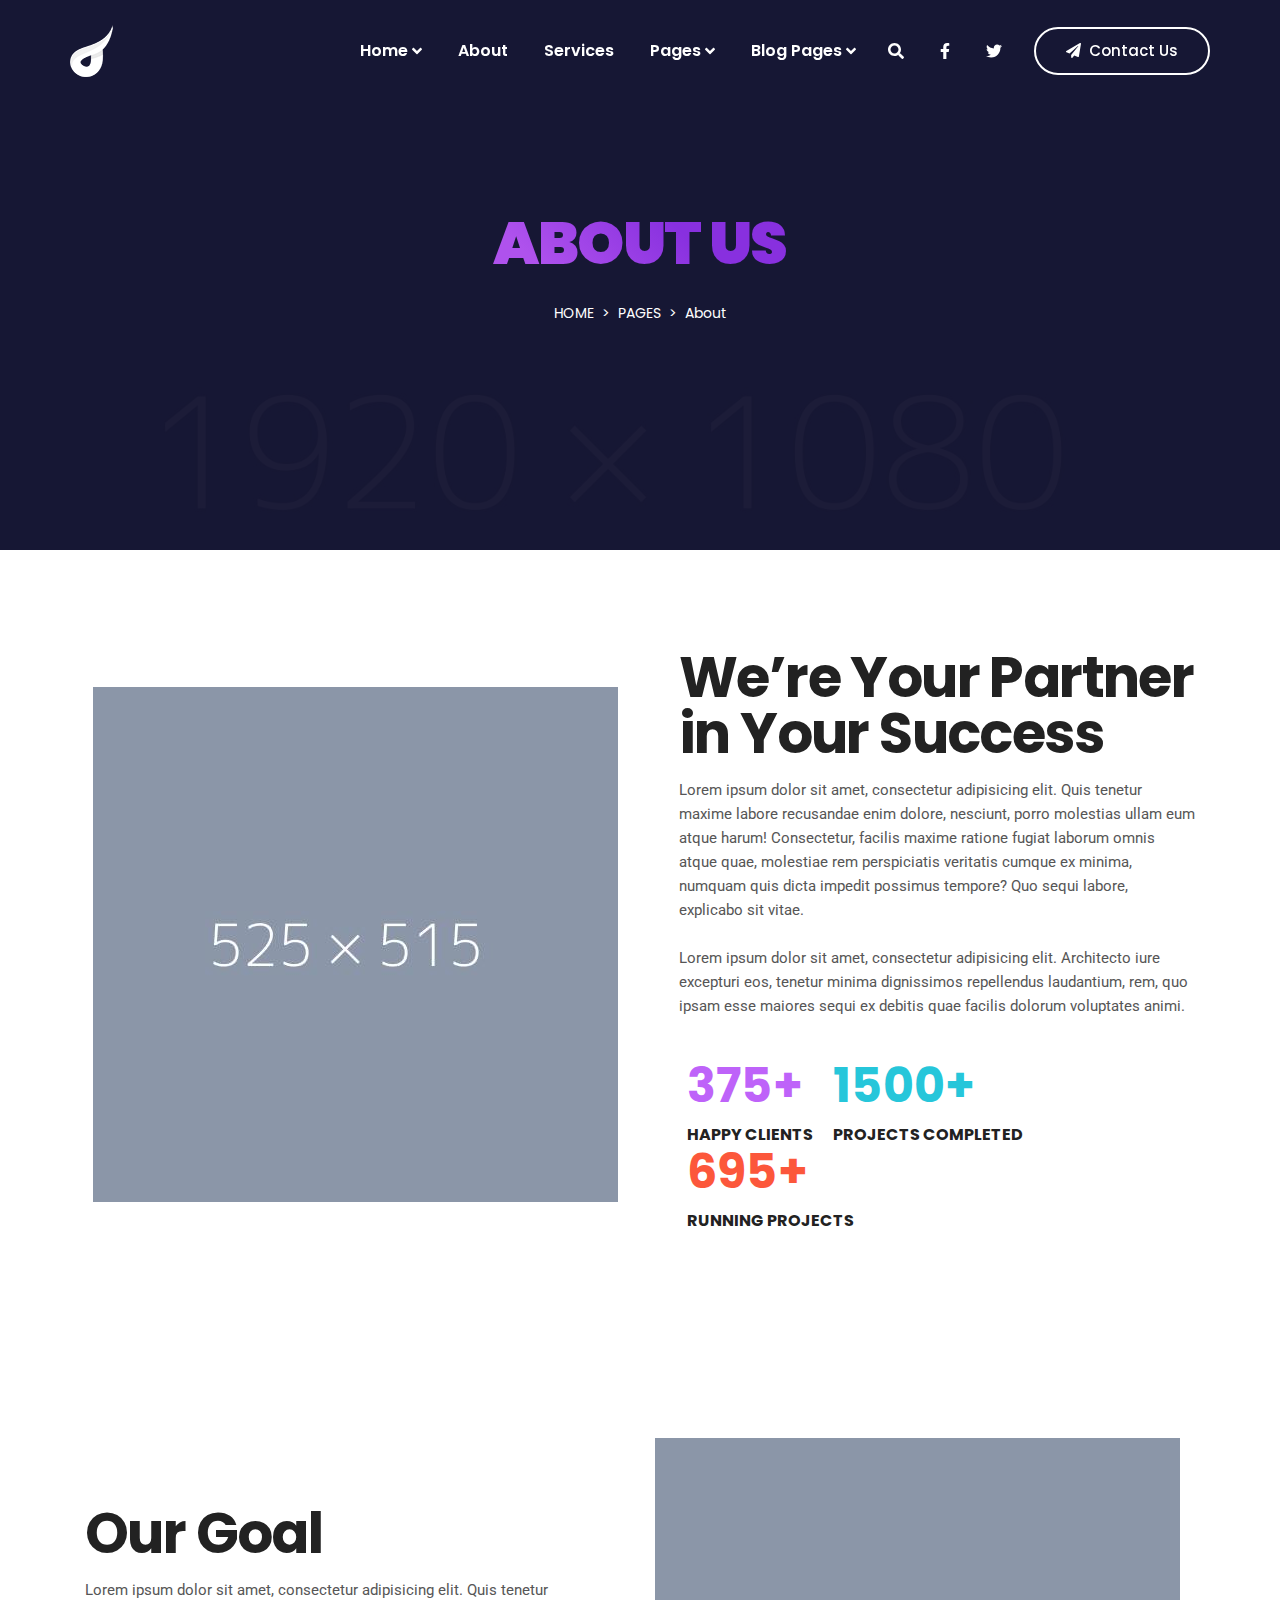
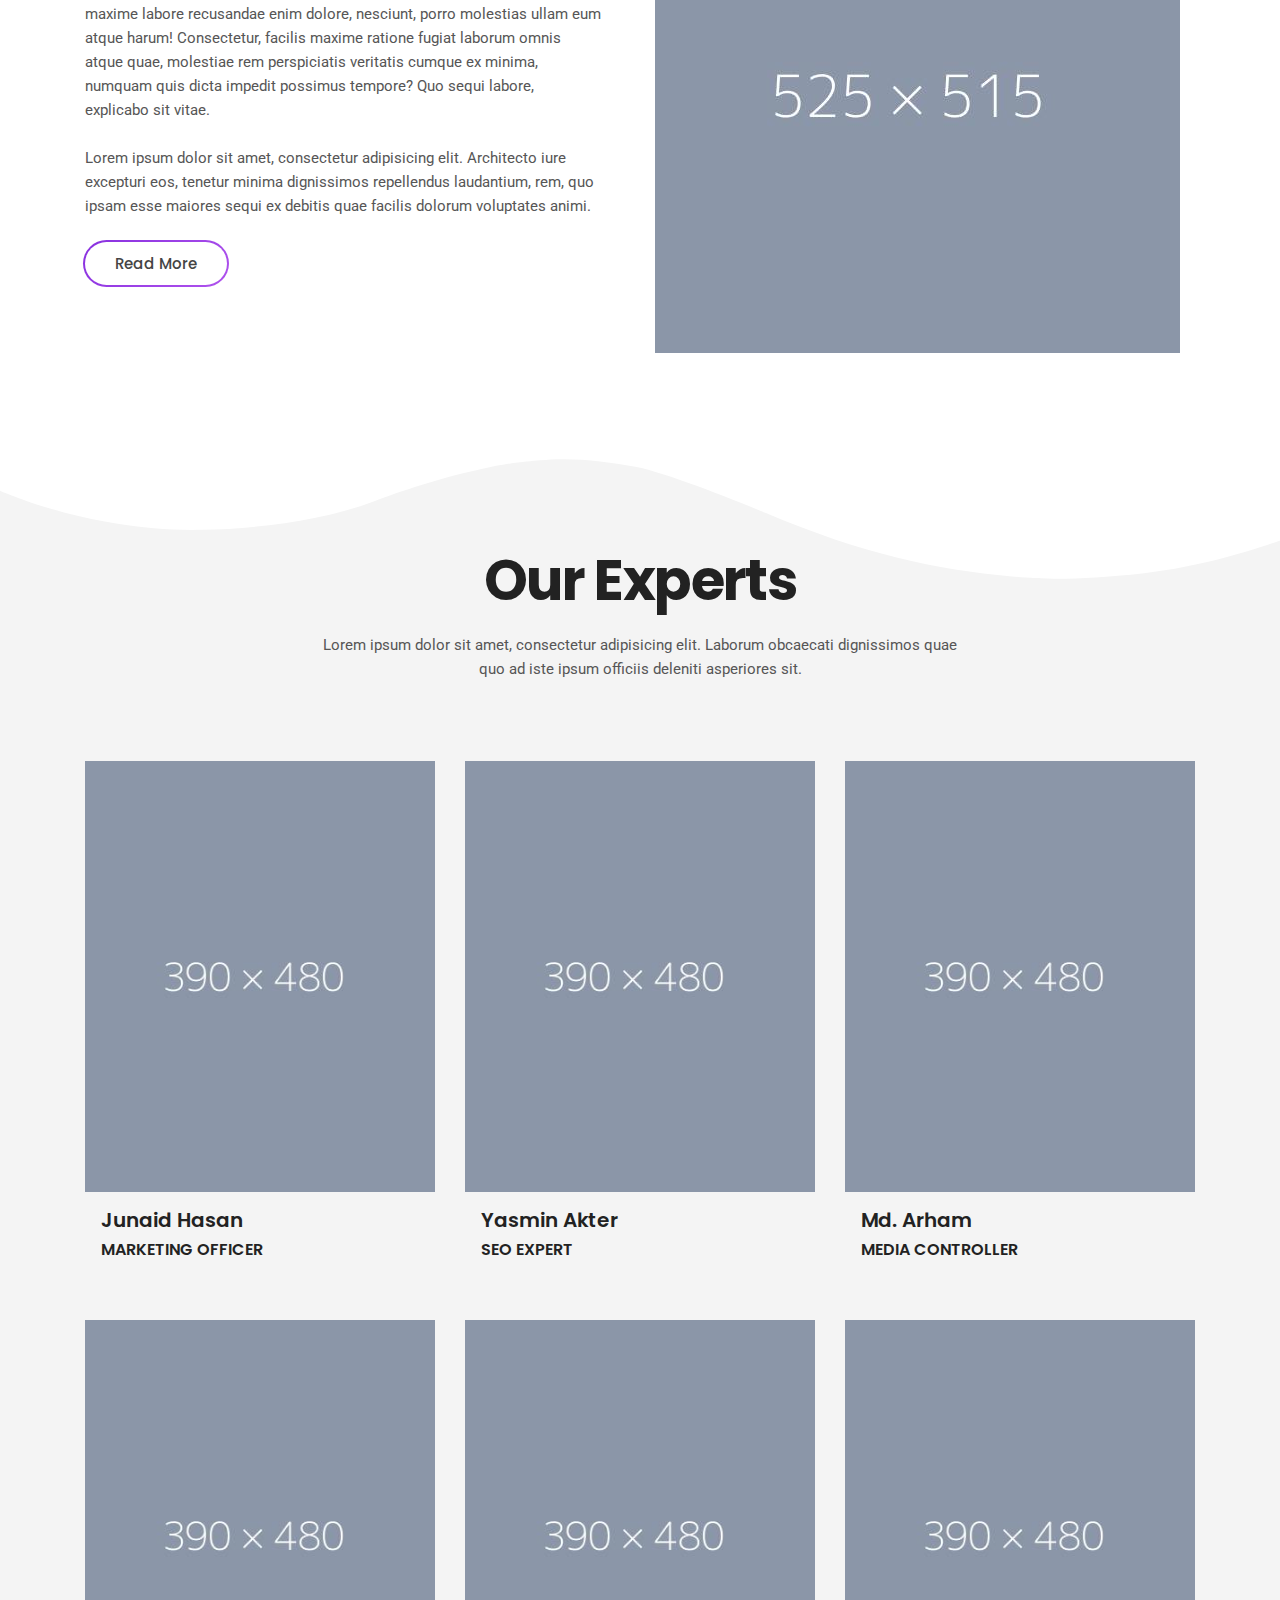
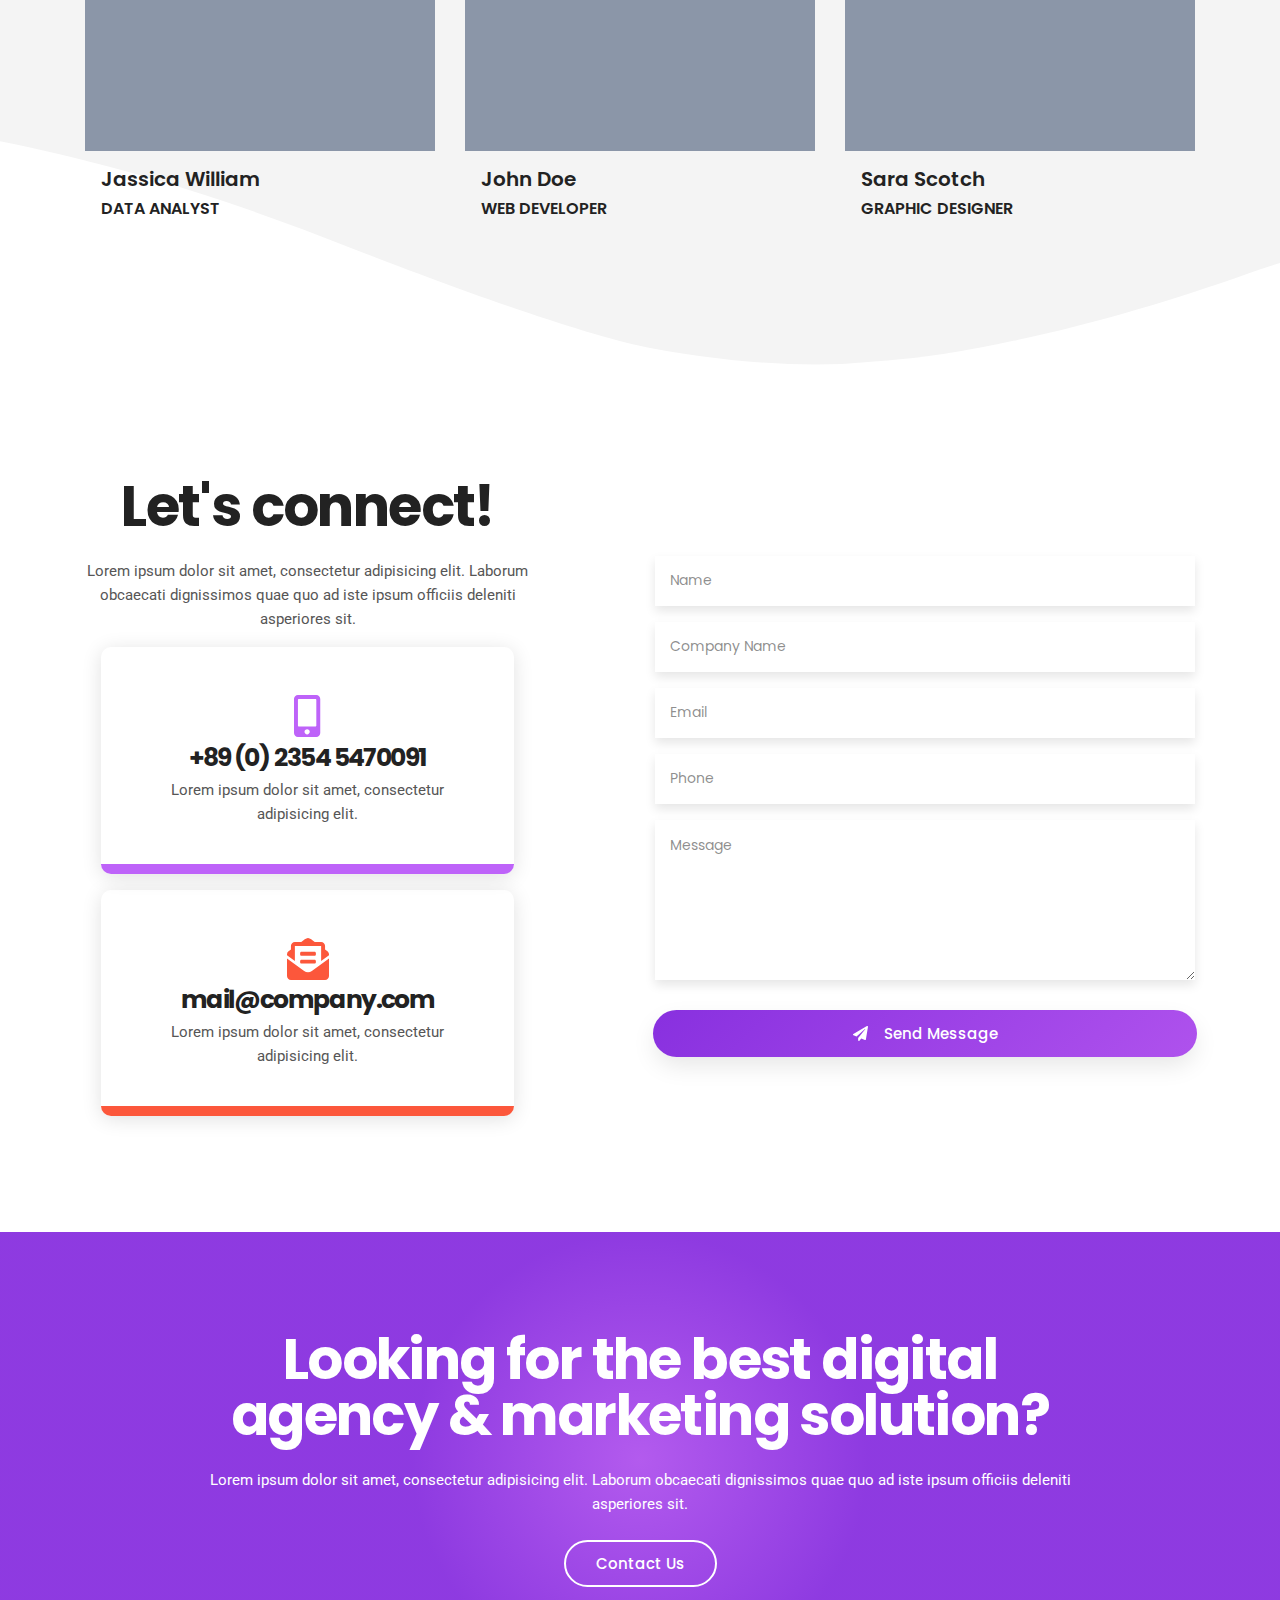
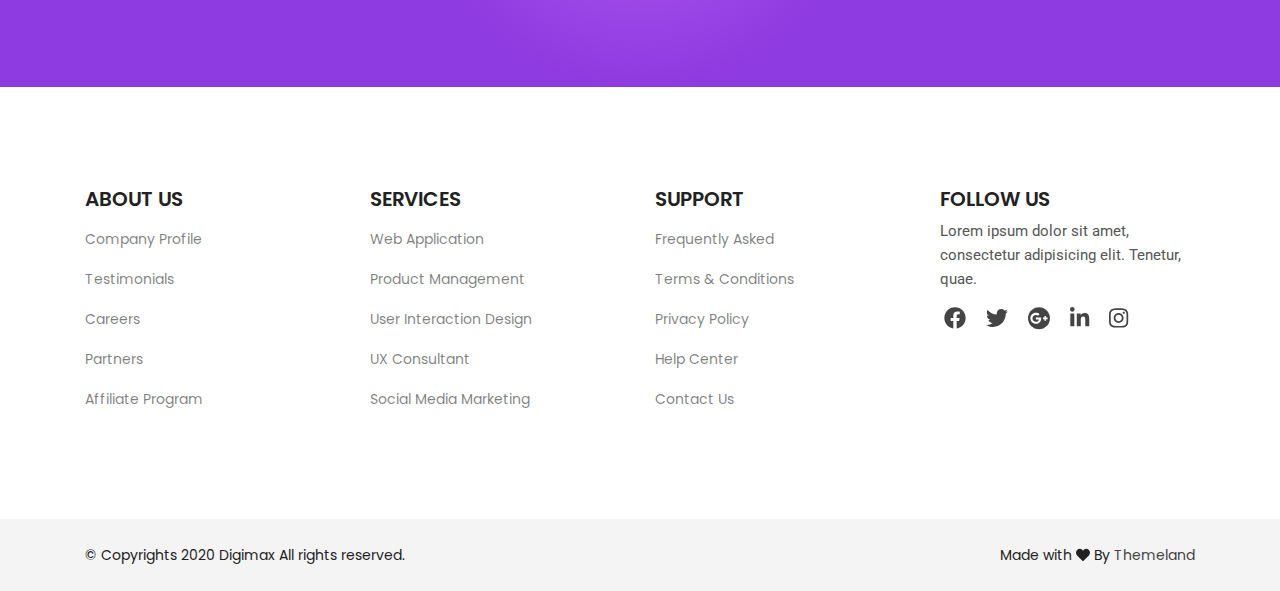
<file: about.html>
<!doctype html>
<html class="no-js" lang="en">

<head>
    <meta charset="UTF-8">
    <meta http-equiv="X-UA-Compatible" content="IE=edge">
    <meta name="viewport" content="width=device-width, initial-scale=1, shrink-to-fit=no">

    <!-- SEO Meta Description -->
    <meta name="description" content="">
    <meta name="author" content="Themeland">

    <!-- Title  -->
    <title>Digimax - SEO & Digital Marketing Agency HTML Template | About Us</title>

    <!-- Favicon  -->
    <link rel="icon" href="assets/img/favicon.png">

    <!-- ***** All CSS Files ***** -->

    <!-- Style css -->
    <link rel="stylesheet" href="assets/css/style.css">

    <!-- Responsive css -->
    <link rel="stylesheet" href="assets/css/responsive.css">

</head>

<body>
    <!--====== Preloader Area Start ======-->
    <div id="preloader">
        <!-- Digimax Preloader -->
        <div id="digimax-preloader" class="digimax-preloader">
            <!-- Preloader Animation -->
            <div class="preloader-animation">
                <!-- Spinner -->
                <div class="spinner"></div>
                <!-- Loader -->
                <div class="loader">
                    <span data-text-preloader="D" class="animated-letters">D</span>
                    <span data-text-preloader="I" class="animated-letters">I</span>
                    <span data-text-preloader="G" class="animated-letters">G</span>
                    <span data-text-preloader="I" class="animated-letters">I</span>
                    <span data-text-preloader="M" class="animated-letters">M</span>
                    <span data-text-preloader="A" class="animated-letters">A</span>
                    <span data-text-preloader="X" class="animated-letters">X</span>
                </div>
                <p class="fw-5 text-center text-uppercase">Loading</p>
            </div>
            <!-- Loader Animation -->
            <div class="loader-animation">
                <div class="row h-100">
                    <!-- Single Loader -->
                    <div class="col-3 single-loader p-0">
                        <div class="loader-bg"></div>
                    </div>
                    <!-- Single Loader -->
                    <div class="col-3 single-loader p-0">
                        <div class="loader-bg"></div>
                    </div>
                    <!-- Single Loader -->
                    <div class="col-3 single-loader p-0">
                        <div class="loader-bg"></div>
                    </div>
                    <!-- Single Loader -->
                    <div class="col-3 single-loader p-0">
                        <div class="loader-bg"></div>
                    </div>
                </div>
            </div>
        </div>
    </div>
    <!--====== Preloader Area End ======-->

    <!--====== Scroll To Top Area Start ======-->
    <div id="scrollUp" title="Scroll To Top">
        <i class="fas fa-arrow-up"></i>
    </div>
    <!--====== Scroll To Top Area End ======-->

    <div class="main overflow-hidden">
        <!-- ***** Header Start ***** -->
        <header id="header">
            <!-- Navbar -->
            <nav data-aos="zoom-out" data-aos-delay="800" class="navbar navbar-expand">
                <div class="container header">
                    <!-- Navbar Brand-->
                    <a class="navbar-brand" href="/">
                        <img class="navbar-brand-regular" src="assets/img/logo/logo-white.png" alt="brand-logo">
                        <img class="navbar-brand-sticky" src="assets/img/logo/logo.png" alt="sticky brand-logo">
                    </a>
                    <div class="ml-auto"></div>
                    <!-- Navbar -->
                    <ul class="navbar-nav items">
                        <li class="nav-item dropdown">
                            <a class="nav-link" href="#">Home <i class="fas fa-angle-down ml-1"></i></a>
                            <ul class="dropdown-menu">
                                <li class="nav-item dropdown">
                                    <a class="nav-link" href="#">Multi-Page <i class="fas fa-angle-right ml-1"></i></a>
                                    <ul class="dropdown-menu">
                                        <li class="nav-item"><a href="index.html" class="nav-link">Homepage 1</a></li>
                                        <li class="nav-item"><a href="index-2.html" class="nav-link">Homepage 2</a></li>
                                        <li class="nav-item"><a href="index-3.html" class="nav-link">Homepage 3</a></li>
                                        <li class="nav-item"><a href="index-4.html" class="nav-link">Homepage 4</a></li>
                                        <li class="nav-item"><a href="index-5.html" class="nav-link">Homepage 5</a></li>
                                        <li class="nav-item"><a href="index-6.html" class="nav-link">Homepage 6</a></li>
                                    </ul>
                                </li>
                                <li class="nav-item dropdown">
                                    <a class="nav-link" href="#">One-Page <i class="fas fa-angle-right ml-1"></i></a>
                                    <ul class="dropdown-menu">
                                        <li class="nav-item"><a href="index-one-page.html" class="nav-link">Homepage 1</a></li>
                                        <li class="nav-item"><a href="index-2-one-page.html" class="nav-link">Homepage 2</a></li>
                                        <li class="nav-item"><a href="index-3-one-page.html" class="nav-link">Homepage 3</a></li>
                                        <li class="nav-item"><a href="index-4-one-page.html" class="nav-link">Homepage 4</a></li>
                                        <li class="nav-item"><a href="index-5-one-page.html" class="nav-link">Homepage 5</a></li>
                                        <li class="nav-item"><a href="index-6-one-page.html" class="nav-link">Homepage 6</a></li>
                                    </ul>
                                </li>
                            </ul>
                        </li>
                        <li class="nav-item">
                            <a href="about.html" class="nav-link">About</a>
                        </li>
                        <li class="nav-item">
                            <a href="services.html" class="nav-link">Services</a>
                        </li>
                        <li class="nav-item dropdown">
                            <a class="nav-link" href="#">Pages <i class="fas fa-angle-down ml-1"></i></a>
                            <ul class="dropdown-menu">
                                <li class="nav-item"><a href="about.html" class="nav-link">About Us</a></li>
                                <li class="nav-item"><a href="services.html" class="nav-link">Our Services</a></li>
                                <li class="nav-item dropdown">
                                    <a class="nav-link" href="#">Our Portfolio <i class="fas fa-angle-right ml-1"></i></a>
                                    <ul class="dropdown-menu">
                                        <li class="nav-item"><a href="portfolio-grid.html" class="nav-link">Portfolio Grid</a></li>
                                        <li class="nav-item"><a href="portfolio-minimal.html" class="nav-link">Portfolio Minimal</a></li>
                                        <li class="nav-item"><a href="portfolio-no-gap.html" class="nav-link">Portfolio No Gap</a></li>
                                        <li class="nav-item"><a href="portfolio-masonry.html" class="nav-link">Portfolio Masonry</a></li>
                                    </ul>
                                </li>
                                <li class="nav-item"><a href="team.html" class="nav-link">Our Team</a></li>
                                <li class="nav-item"><a href="pricing.html" class="nav-link">Pricing</a></li>
                                <li class="nav-item"><a href="contact.html" class="nav-link">Contact</a></li>
                                <li class="nav-item"><a href="404.html" class="nav-link">404</a></li>
                            </ul>
                        </li>
                        <li class="nav-item dropdown">
                            <a class="nav-link" href="#">Blog Pages <i class="fas fa-angle-down ml-1"></i></a>
                            <ul class="dropdown-menu">
                                <li class="nav-item dropdown">
                                    <a class="nav-link" href="#">Blog Grid <i class="fas fa-angle-right ml-1"></i></a>
                                    <ul class="dropdown-menu">
                                        <li class="nav-item"><a href="blog-two-column.html" class="nav-link">Grid 2 Column</a></li>
                                        <li class="nav-item"><a href="blog-three-column.html" class="nav-link">Grid 3 Column</a></li>
                                        <li class="nav-item"><a href="blog-left-sidebar.html" class="nav-link">Left Sidebar</a></li>
                                        <li class="nav-item"><a href="blog-right-sidebar.html" class="nav-link">Right Sidebar</a></li>
                                    </ul>
                                </li>
                                <li class="nav-item dropdown">
                                    <a class="nav-link" href="#">Blog Single <i class="fas fa-angle-right ml-1"></i></a>
                                    <ul class="dropdown-menu">
                                        <li class="nav-item"><a href="blog-details-left-sidebar.html" class="nav-link">Single Left Sidebar</a></li>
                                        <li class="nav-item"><a href="blog-details-right-sidebar.html" class="nav-link">Single Right Sidebar</a></li>
                                    </ul>
                                </li>
                            </ul>
                        </li>
                    </ul>
                    <!-- Navbar Icons -->
                    <ul class="navbar-nav icons">
                        <li class="nav-item">
                            <a href="#" class="nav-link" data-toggle="modal" data-target="#search">
                                <i class="fas fa-search"></i>
                            </a>
                        </li>
                        <li class="nav-item social">
                            <a href="#" class="nav-link"><i class="fab fa-facebook-f"></i></a>
                        </li>
                        <li class="nav-item social">
                            <a href="#" class="nav-link"><i class="fab fa-twitter"></i></a>
                        </li>
                    </ul>

                    <!-- Navbar Toggler -->
                    <ul class="navbar-nav toggle">
                        <li class="nav-item">
                            <a href="#" class="nav-link" data-toggle="modal" data-target="#menu">
                                <i class="fas fa-bars toggle-icon m-0"></i>
                            </a>
                        </li>
                    </ul>

                    <!-- Navbar Action Button -->
                    <ul class="navbar-nav action">
                        <li class="nav-item ml-3">
                            <a href="#" class="btn ml-lg-auto btn-bordered-white"><i class="fas fa-paper-plane contact-icon mr-md-2"></i>Contact Us</a>
                        </li>
                    </ul>
                </div>
            </nav>
        </header>
        <!-- ***** Header End ***** -->

        <!-- ***** Breadcrumb Area Start ***** -->
        <section class="section breadcrumb-area overlay-dark d-flex align-items-center">
            <div class="container">
                <div class="row">
                    <div class="col-12">
                        <!-- Breamcrumb Content -->
                        <div class="breadcrumb-content d-flex flex-column align-items-center text-center">
                            <h2 class="text-white text-uppercase mb-3">About Us</h2>
                            <ol class="breadcrumb">
                                <li class="breadcrumb-item"><a class="text-uppercase text-white" href="index.html">Home</a></li>
                                <li class="breadcrumb-item"><a class="text-uppercase text-white" href="index.html">Pages</a></li>
                                <li class="breadcrumb-item text-white active">About</li>
                            </ol>
                        </div>
                    </div>
                </div>
            </div>
        </section>
        <!-- ***** Breadcrumb Area End ***** -->

        <!-- ***** About Area Start ***** -->
        <section class="section about-area ptb_100">
            <div class="container">
                <div class="row justify-content-between align-items-center">
                    <div class="col-12 col-lg-6">
                        <!-- About Thumb -->
                        <div class="about-thumb text-center">
                            <img src="assets/img/about/about_thumb_1.jpg" alt="">
                        </div>
                    </div>
                    <div class="col-12 col-lg-6">
                        <!-- About Content -->
                        <div class="about-content section-heading text-center text-lg-left pl-md-4 mt-5 mt-lg-0 mb-0">
                            <h2 class="mb-3">We’re Your Partner in Your Success</h2>
                            <p>Lorem ipsum dolor sit amet, consectetur adipisicing elit. Quis tenetur maxime labore recusandae enim dolore, nesciunt, porro molestias ullam eum atque harum! Consectetur, facilis maxime ratione fugiat laborum omnis atque quae, molestiae rem perspiciatis veritatis cumque ex minima, numquam quis dicta impedit possimus tempore? Quo sequi labore, explicabo sit vitae.</p><br>
                            <p>Lorem ipsum dolor sit amet, consectetur adipisicing elit. Architecto iure excepturi eos, tenetur minima dignissimos repellendus laudantium, rem, quo ipsam esse maiores sequi ex debitis quae facilis dolorum voluptates animi.</p>
                            <!-- Counter Area -->
                            <div class="couter-area mt-5">
                                <!-- Single Counter -->
                                <div class="single-counter d-block d-md-inline-block m-4 m-md-2">
                                    <div class="counter-inner">
                                        <!-- Counter Item -->
                                        <div class="counter-item d-inline-block mb-3">
                                            <span class="counter color-1 fw-7">375</span><span class="color-1 fw-7">+</span>
                                        </div>
                                    </div>
                                    <h4 class="text-uppercase fw-7">Happy Clients</h4>
                                </div>
                                <!-- Single Counter -->
                                <div class="single-counter d-block d-md-inline-block m-4 m-md-2">
                                    <div class="counter-inner">
                                        <!-- Counter Item -->
                                        <div class="counter-item d-inline-block mb-3">
                                            <span class="counter color-2 fw-7">1500</span><span class="color-2 fw-7">+</span>
                                        </div>
                                    </div>
                                    <h4 class="text-uppercase fw-7">Projects Completed</h4>
                                </div>
                                <!-- Single Counter -->
                                <div class="single-counter d-block d-md-inline-block m-4 m-md-2">
                                    <div class="counter-inner">
                                        <!-- Counter Item -->
                                        <div class="counter-item d-inline-block mb-3">
                                            <span class="counter color-3 fw-7">695</span><span class="color-3 fw-7">+</span>
                                        </div>
                                    </div>
                                    <h4 class="text-uppercase fw-7">Running Projects</h4>
                                </div>
                            </div>
                        </div>
                    </div>
                </div>
            </div>
        </section>
        <!-- ***** About Area End ***** -->

        <!-- ***** Our Goal Area Start ***** -->
        <section class="section our-goal ptb_100">
            <div class="container">
                <div class="row justify-content-between align-items-center">
                    <div class="col-12 col-lg-6">
                        <!-- Goal Content -->
                        <div class="goal-content section-heading text-center text-lg-left pr-md-4 mb-0">
                            <h2 class="mb-3">Our Goal</h2>
                            <p>Lorem ipsum dolor sit amet, consectetur adipisicing elit. Quis tenetur maxime labore recusandae enim dolore, nesciunt, porro molestias ullam eum atque harum! Consectetur, facilis maxime ratione fugiat laborum omnis atque quae, molestiae rem perspiciatis veritatis cumque ex minima, numquam quis dicta impedit possimus tempore? Quo sequi labore, explicabo sit vitae.</p><br>
                            <p>Lorem ipsum dolor sit amet, consectetur adipisicing elit. Architecto iure excepturi eos, tenetur minima dignissimos repellendus laudantium, rem, quo ipsam esse maiores sequi ex debitis quae facilis dolorum voluptates animi.</p>
                            <a href="#" class="btn btn-bordered mt-4">Read More</a>
                        </div>
                    </div>
                    <div class="col-12 col-lg-6">
                        <!-- Goal Thumb -->
                        <div class="goal-thumb mt-5 mt-lg-0">
                            <img src="assets/img/about/about_thumb_2.jpg" alt="">
                        </div>
                    </div>
                </div>
            </div>
        </section>
        <!-- ***** Our Goal Area End ***** -->

        <!-- ***** Team Area Start ***** -->
        <section class="section team-area bg-grey ptb_100">
            <!-- Shape Top -->
            <div class="shape shape-top">
                <svg xmlns="http://www.w3.org/2000/svg" viewBox="0 0 1000 100" preserveAspectRatio="none" fill="#FFFFFF">
                    <path class="shape-fill" d="M421.9,6.5c22.6-2.5,51.5,0.4,75.5,5.3c23.6,4.9,70.9,23.5,100.5,35.7c75.8,32.2,133.7,44.5,192.6,49.7
                c23.6,2.1,48.7,3.5,103.4-2.5c54.7-6,106.2-25.6,106.2-25.6V0H0v30.3c0,0,72,32.6,158.4,30.5c39.2-0.7,92.8-6.7,134-22.4
                c21.2-8.1,52.2-18.2,79.7-24.2C399.3,7.9,411.6,7.5,421.9,6.5z"></path>
                </svg>
            </div>
            <div class="container">
                <div class="row justify-content-center">
                    <div class="col-12 col-md-10 col-lg-7">
                        <!-- Section Heading -->
                        <div class="section-heading text-center">
                            <h2>Our Experts</h2>
                            <p class="d-none d-sm-block mt-4">Lorem ipsum dolor sit amet, consectetur adipisicing elit. Laborum obcaecati dignissimos quae quo ad iste ipsum officiis deleniti asperiores sit.</p>
                            <p class="d-block d-sm-none mt-4">Lorem ipsum dolor sit amet, consectetur adipisicing elit. Laborum obcaecati.</p>
                        </div>
                    </div>
                </div>
                <div class="row">
                    <div class="col-12 col-md-6 col-lg-4">
                        <!-- Single Team -->
                        <div class="single-team">
                            <!-- Team Photo -->
                            <div class="team-photo">
                                <a href="#"><img src="assets/img/team/thumb_1.jpg" alt=""></a>
                            </div>
                            <!-- Team Content -->
                            <div class="team-content p-3">
                                <a href="#">
                                    <h3 class="mb-2">Junaid Hasan</h3>
                                </a>
                                <h5 class="text-uppercase">Marketing Officer</h5>
                            </div>
                        </div>
                    </div>
                    <div class="col-12 col-md-6 col-lg-4">
                        <!-- Single Team -->
                        <div class="single-team">
                            <!-- Team Photo -->
                            <div class="team-photo">
                                <a href="#"><img src="assets/img/team/thumb_2.jpg" alt=""></a>
                            </div>
                            <!-- Team Content -->
                            <div class="team-content p-3">
                                <a href="#">
                                    <h3 class="mb-2">Yasmin Akter</h3>
                                </a>
                                <h5 class="text-uppercase">SEO Expert</h5>
                            </div>
                        </div>
                    </div>
                    <div class="col-12 col-md-6 col-lg-4">
                        <!-- Single Team -->
                        <div class="single-team">
                            <!-- Team Photo -->
                            <div class="team-photo">
                                <a href="#"><img src="assets/img/team/thumb_3.jpg" alt=""></a>
                            </div>
                            <!-- Team Content -->
                            <div class="team-content p-3">
                                <a href="#">
                                    <h3 class="mb-2">Md. Arham</h3>
                                </a>
                                <h5 class="text-uppercase">Media Controller</h5>
                            </div>
                        </div>
                    </div>
                    <div class="col-12 col-md-6 col-lg-4">
                        <!-- Single Team -->
                        <div class="single-team">
                            <!-- Team Photo -->
                            <div class="team-photo">
                                <a href="#"><img src="assets/img/team/thumb_4.jpg" alt=""></a>
                            </div>
                            <!-- Team Content -->
                            <div class="team-content p-3">
                                <a href="#">
                                    <h3 class="mb-2">Jassica William</h3>
                                </a>
                                <h5 class="text-uppercase">Data Analyst</h5>
                            </div>
                        </div>
                    </div>
                    <div class="col-12 col-md-6 col-lg-4">
                        <!-- Single Team -->
                        <div class="single-team">
                            <!-- Team Photo -->
                            <div class="team-photo">
                                <a href="#"><img src="assets/img/team/thumb_5.jpg" alt=""></a>
                            </div>
                            <!-- Team Content -->
                            <div class="team-content p-3">
                                <a href="#">
                                    <h3 class="mb-2">John Doe</h3>
                                </a>
                                <h5 class="text-uppercase">Web Developer</h5>
                            </div>
                        </div>
                    </div>
                    <div class="col-12 col-md-6 col-lg-4">
                        <!-- Single Team -->
                        <div class="single-team">
                            <!-- Team Photo -->
                            <div class="team-photo">
                                <a href="#"><img src="assets/img/team/thumb_6.jpg" alt=""></a>
                            </div>
                            <!-- Team Content -->
                            <div class="team-content p-3">
                                <a href="#">
                                    <h3 class="mb-2">Sara Scotch</h3>
                                </a>
                                <h5 class="text-uppercase">Graphic Designer</h5>
                            </div>
                        </div>
                    </div>
                </div>
            </div>
            <!-- Shape Bottom -->
            <div class="shape shape-bottom">
                <svg xmlns="http://www.w3.org/2000/svg" viewBox="0 0 1000 100" preserveAspectRatio="none" fill="#FFFFFF">
                    <path class="shape-fill" d="M421.9,6.5c22.6-2.5,51.5,0.4,75.5,5.3c23.6,4.9,70.9,23.5,100.5,35.7c75.8,32.2,133.7,44.5,192.6,49.7
        c23.6,2.1,48.7,3.5,103.4-2.5c54.7-6,106.2-25.6,106.2-25.6V0H0v30.3c0,0,72,32.6,158.4,30.5c39.2-0.7,92.8-6.7,134-22.4
        c21.2-8.1,52.2-18.2,79.7-24.2C399.3,7.9,411.6,7.5,421.9,6.5z"></path>
                </svg>
            </div>
        </section>
        <!-- ***** Team Area End ***** -->

        <!--====== Contact Area Start ======-->
        <section id="contact" class="contact-area ptb_100">
            <div class="container">
                <div class="row justify-content-between align-items-center">
                    <div class="col-12 col-lg-5">
                        <!-- Section Heading -->
                        <div class="section-heading text-center mb-3">
                            <h2>Let's connect!</h2>
                            <p class="d-none d-sm-block mt-4">Lorem ipsum dolor sit amet, consectetur adipisicing elit. Laborum obcaecati dignissimos quae quo ad iste ipsum officiis deleniti asperiores sit.</p>
                            <p class="d-block d-sm-none mt-4">Lorem ipsum dolor sit amet, consectetur adipisicing elit. Laborum obcaecati.</p>
                        </div>
                        <!-- Contact Us -->
                        <div class="contact-us">
                            <ul>
                                <!-- Contact Info -->
                                <li class="contact-info color-1 bg-hover active hover-bottom text-center p-5 m-3">
                                    <span><i class="fas fa-mobile-alt fa-3x"></i></span>
                                    <a class="d-block my-2" href="#">
                                        <h3>+89 (0) 2354 5470091</h3>
                                    </a>
                                    <p>Lorem ipsum dolor sit amet, consectetur adipisicing elit.</p>
                                </li>
                                <!-- Contact Info -->
                                <li class="contact-info color-3 bg-hover active hover-bottom text-center p-5 m-3">
                                    <span><i class="fas fa-envelope-open-text fa-3x"></i></span>
                                    <a class="d-none d-sm-block my-2" href="#">
                                        <h3>mail@company.com</h3>
                                    </a>
                                    <a class="d-block d-sm-none my-2" href="#">
                                        <h3>mail@your company.com</h3>
                                    </a>
                                    <p>Lorem ipsum dolor sit amet, consectetur adipisicing elit.</p>
                                </li>
                            </ul>
                        </div>
                    </div>
                    <div class="col-12 col-lg-6 pt-4 pt-lg-0">
                        <!-- Contact Box -->
                        <div class="contact-box text-center">
                            <!-- Contact Form -->
                            <form id="contact-form" method="POST" action="assets/php/mail.php">
                                <div class="row">
                                    <div class="col-12">
                                        <div class="form-group">
                                            <input type="text" class="form-control" name="name" placeholder="Name" required="required">
                                        </div>
                                        <div class="form-group">
                                            <input type="text" class="form-control" name="name" placeholder="Company Name" required="required">
                                        </div>
                                        <div class="form-group">
                                            <input type="email" class="form-control" name="email" placeholder="Email" required="required">
                                        </div>
                                        <div class="form-group">
                                            <input type="text" class="form-control" name="subject" placeholder="Phone" required="required">
                                        </div>
                                    </div>
                                    <div class="col-12">
                                        <div class="form-group">
                                            <textarea class="form-control" name="message" placeholder="Message" required="required"></textarea>
                                        </div>
                                    </div>
                                    <div class="col-12">
                                        <button type="submit" class="btn btn-bordered active btn-block mt-3"><span class="text-white pr-3"><i class="fas fa-paper-plane"></i></span>Send Message</button>
                                    </div>
                                </div>
                            </form>
                            <p class="form-message"></p>
                        </div>
                    </div>
                </div>
            </div>
        </section>
        <!--====== Contact Area End ======-->

        <!--====== Call To Action Area Start ======-->
        <section class="section cta-area bg-overlay ptb_100">
            <div class="container">
                <div class="row justify-content-center">
                    <div class="col-12 col-lg-10">
                        <!-- Section Heading -->
                        <div class="section-heading text-center m-0">
                            <h2 class="text-white">Looking for the best digital agency &amp; marketing solution?</h2>
                            <p class="text-white d-none d-sm-block mt-4">Lorem ipsum dolor sit amet, consectetur adipisicing elit. Laborum obcaecati dignissimos quae quo ad iste ipsum officiis deleniti asperiores sit.</p>
                            <p class="text-white d-block d-sm-none mt-4">Lorem ipsum dolor sit amet, consectetur adipisicing elit. Laborum obcaecati.</p>
                            <a href="#" class="btn btn-bordered-white mt-4">Contact Us</a>
                        </div>
                    </div>
                </div>
            </div>
        </section>
        <!--====== Call To Action Area End ======-->

        <!--====== Footer Area Start ======-->
        <footer class="section footer-area">
            <!-- Footer Top -->
            <div class="footer-top ptb_100">
                <div class="container">
                    <div class="row">
                        <div class="col-12 col-sm-6 col-lg-3">
                            <!-- Footer Items -->
                            <div class="footer-items">
                                <!-- Footer Title -->
                                <h3 class="footer-title text-uppercase mb-2">About Us</h3>
                                <ul>
                                    <li class="py-2"><a class="text-black-50" href="#">Company Profile</a></li>
                                    <li class="py-2"><a class="text-black-50" href="#">Testimonials</a></li>
                                    <li class="py-2"><a class="text-black-50" href="#">Careers</a></li>
                                    <li class="py-2"><a class="text-black-50" href="#">Partners</a></li>
                                    <li class="py-2"><a class="text-black-50" href="#">Affiliate Program</a></li>
                                </ul>
                            </div>
                        </div>
                        <div class="col-12 col-sm-6 col-lg-3">
                            <!-- Footer Items -->
                            <div class="footer-items">
                                <!-- Footer Title -->
                                <h3 class="footer-title text-uppercase mb-2">Services</h3>
                                <ul>
                                    <li class="py-2"><a class="text-black-50" href="#">Web Application</a></li>
                                    <li class="py-2"><a class="text-black-50" href="#">Product Management</a></li>
                                    <li class="py-2"><a class="text-black-50" href="#">User Interaction Design</a></li>
                                    <li class="py-2"><a class="text-black-50" href="#">UX Consultant</a></li>
                                    <li class="py-2"><a class="text-black-50" href="#">Social Media Marketing</a></li>
                                </ul>
                            </div>
                        </div>
                        <div class="col-12 col-sm-6 col-lg-3">
                            <!-- Footer Items -->
                            <div class="footer-items">
                                <!-- Footer Title -->
                                <h3 class="footer-title text-uppercase mb-2">Support</h3>
                                <ul>
                                    <li class="py-2"><a class="text-black-50" href="#">Frequently Asked</a></li>
                                    <li class="py-2"><a class="text-black-50" href="#">Terms &amp; Conditions</a></li>
                                    <li class="py-2"><a class="text-black-50" href="#">Privacy Policy</a></li>
                                    <li class="py-2"><a class="text-black-50" href="#">Help Center</a></li>
                                    <li class="py-2"><a class="text-black-50" href="#">Contact Us</a></li>
                                </ul>
                            </div>
                        </div>
                        <div class="col-12 col-sm-6 col-lg-3">
                            <!-- Footer Items -->
                            <div class="footer-items">
                                <!-- Footer Title -->
                                <h3 class="footer-title text-uppercase mb-2">Follow Us</h3>
                                <p class="mb-2">Lorem ipsum dolor sit amet, consectetur adipisicing elit. Tenetur, quae.</p>
                                <!-- Social Icons -->
                                <ul class="social-icons list-inline pt-2">
                                    <li class="list-inline-item px-1"><a href="#"><i class="fab fa-facebook"></i></a></li>
                                    <li class="list-inline-item px-1"><a href="#"><i class="fab fa-twitter"></i></a></li>
                                    <li class="list-inline-item px-1"><a href="#"><i class="fab fa-google-plus"></i></a></li>
                                    <li class="list-inline-item px-1"><a href="#"><i class="fab fa-linkedin-in"></i></a></li>
                                    <li class="list-inline-item px-1"><a href="#"><i class="fab fa-instagram"></i></a></li>
                                </ul>
                            </div>
                        </div>
                    </div>
                </div>
            </div>
            <!-- Footer Bottom -->
            <div class="footer-bottom bg-grey">
                <div class="container">
                    <div class="row">
                        <div class="col-12">
                            <!-- Copyright Area -->
                            <div class="copyright-area d-flex flex-wrap justify-content-center justify-content-sm-between text-center py-4">
                                <!-- Copyright Left -->
                                <div class="copyright-left">&copy; Copyrights 2020 Digimax All rights reserved.</div>
                                <!-- Copyright Right -->
                                <div class="copyright-right">Made with <i class="fas fa-heart"></i> By <a href="#">Themeland</a></div>
                            </div>
                        </div>
                    </div>
                </div>
            </div>
        </footer>
        <!--====== Footer Area End ======-->

        <!--====== Modal Search Area Start ======-->
        <div id="search" class="modal fade p-0">
            <div class="modal-dialog dialog-animated">
                <div class="modal-content h-100">
                    <div class="modal-header" data-dismiss="modal">
                        Search <i class="far fa-times-circle icon-close"></i>
                    </div>
                    <div class="modal-body">
                        <form class="row">
                            <div class="col-12 align-self-center">
                                <div class="row">
                                    <div class="col-12 pb-3">
                                        <h2 class="search-title mb-3">What are you looking for?</h2>
                                        <p>Lorem ipsum dolor sit amet, consectetur adipiscing elit. Praesent diam lacus, dapibus sed imperdiet consectetur.</p>
                                    </div>
                                </div>
                                <div class="row">
                                    <div class="col-12 input-group">
                                        <input type="text" class="form-control" placeholder="Enter your keywords">
                                    </div>
                                </div>
                                <div class="row">
                                    <div class="col-12 input-group align-self-center">
                                        <button class="btn btn-bordered mt-3">Search</button>
                                    </div>
                                </div>
                            </div>
                        </form>
                    </div>
                </div>
            </div>
        </div>
        <!--====== Modal Search Area End ======-->

        <!--====== Modal Responsive Menu Area Start ======-->
        <div id="menu" class="modal fade p-0">
            <div class="modal-dialog dialog-animated">
                <div class="modal-content h-100">
                    <div class="modal-header" data-dismiss="modal">
                        Menu <i class="far fa-times-circle icon-close"></i>
                    </div>
                    <div class="menu modal-body">
                        <div class="row w-100">
                            <div class="items p-0 col-12 text-center"></div>
                        </div>
                    </div>
                </div>
            </div>
        </div>
        <!--====== Modal Responsive Menu Area End ======-->
    </div>


    <!-- ***** All jQuery Plugins ***** -->

    <!-- jQuery(necessary for all JavaScript plugins) -->
    <script src="assets/js/jquery/jquery-3.5.1.min.js"></script>

    <!-- Bootstrap js -->
    <script src="assets/js/bootstrap/popper.min.js"></script>
    <script src="assets/js/bootstrap/bootstrap.min.js"></script>

    <!-- Plugins js -->
    <script src="assets/js/plugins/plugins.min.js"></script>

    <!-- Active js -->
    <script src="assets/js/active.js"></script>
</body>

</html>
</file>
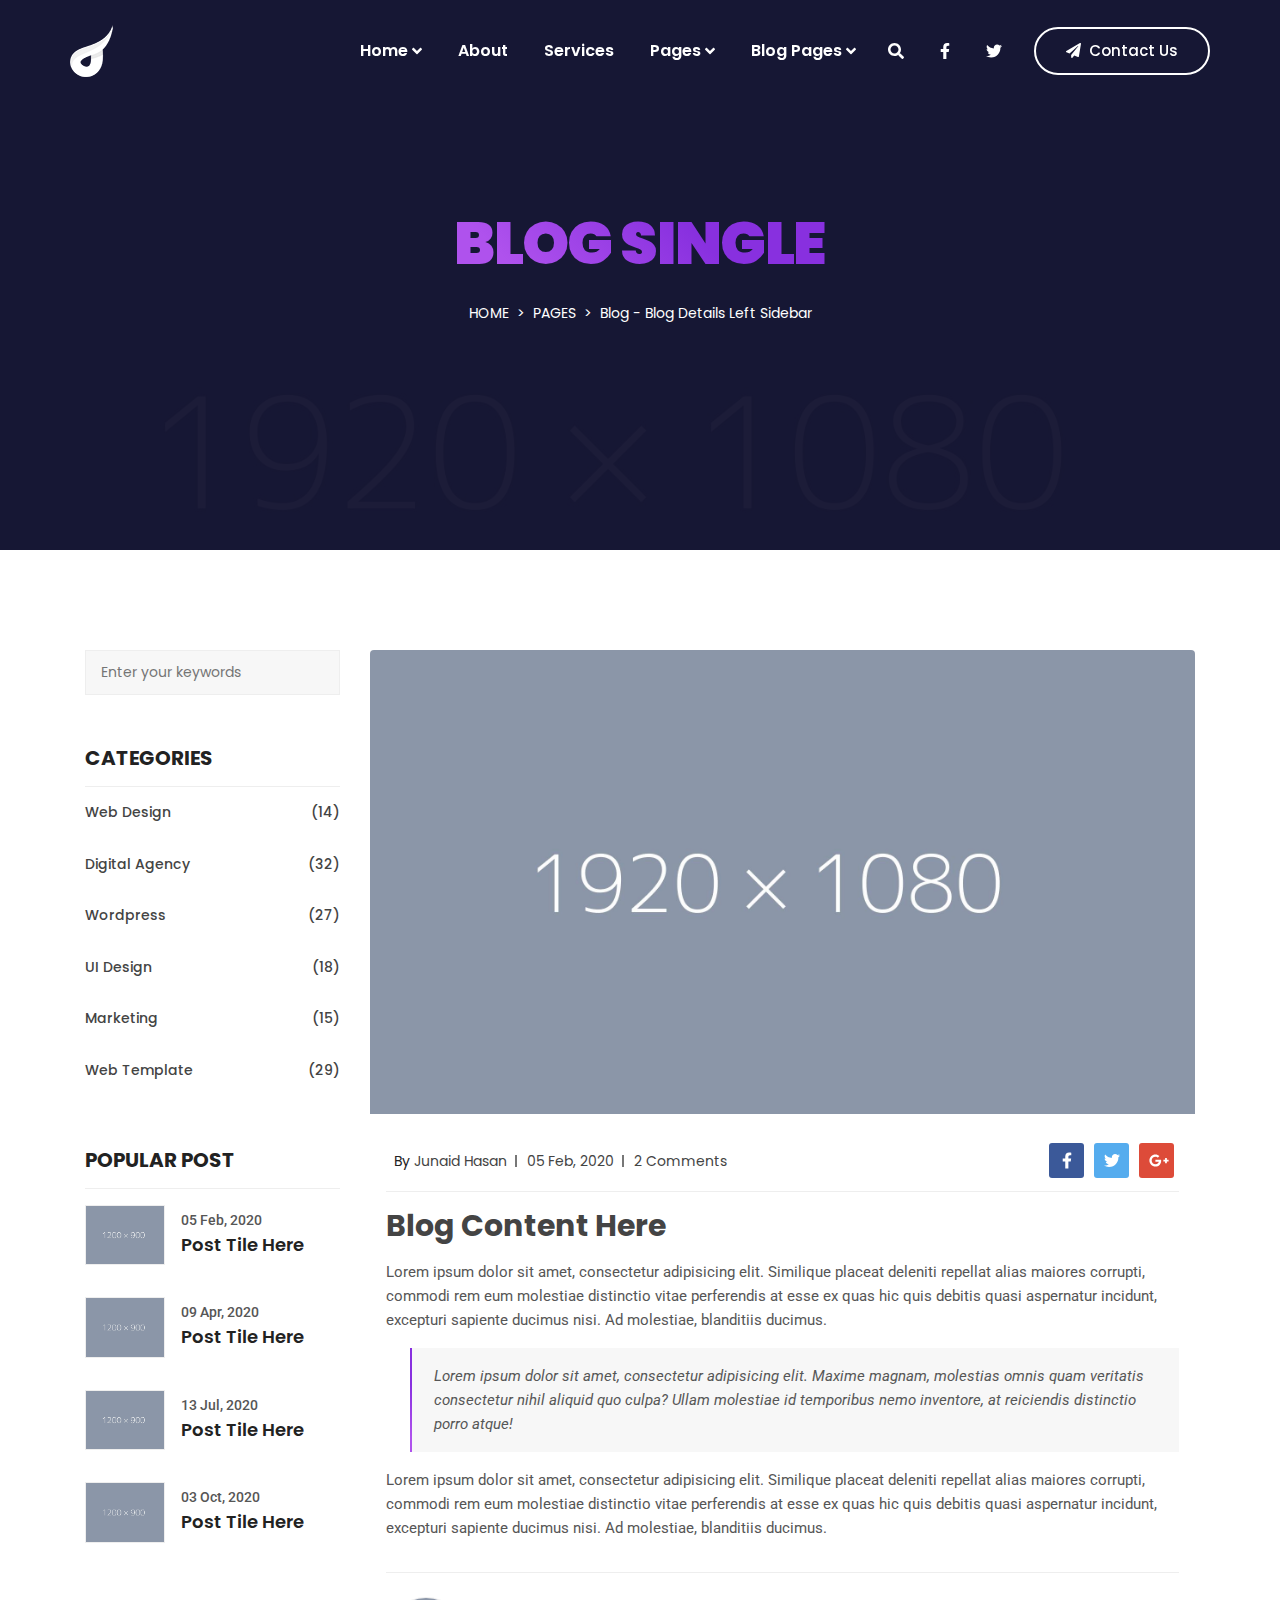
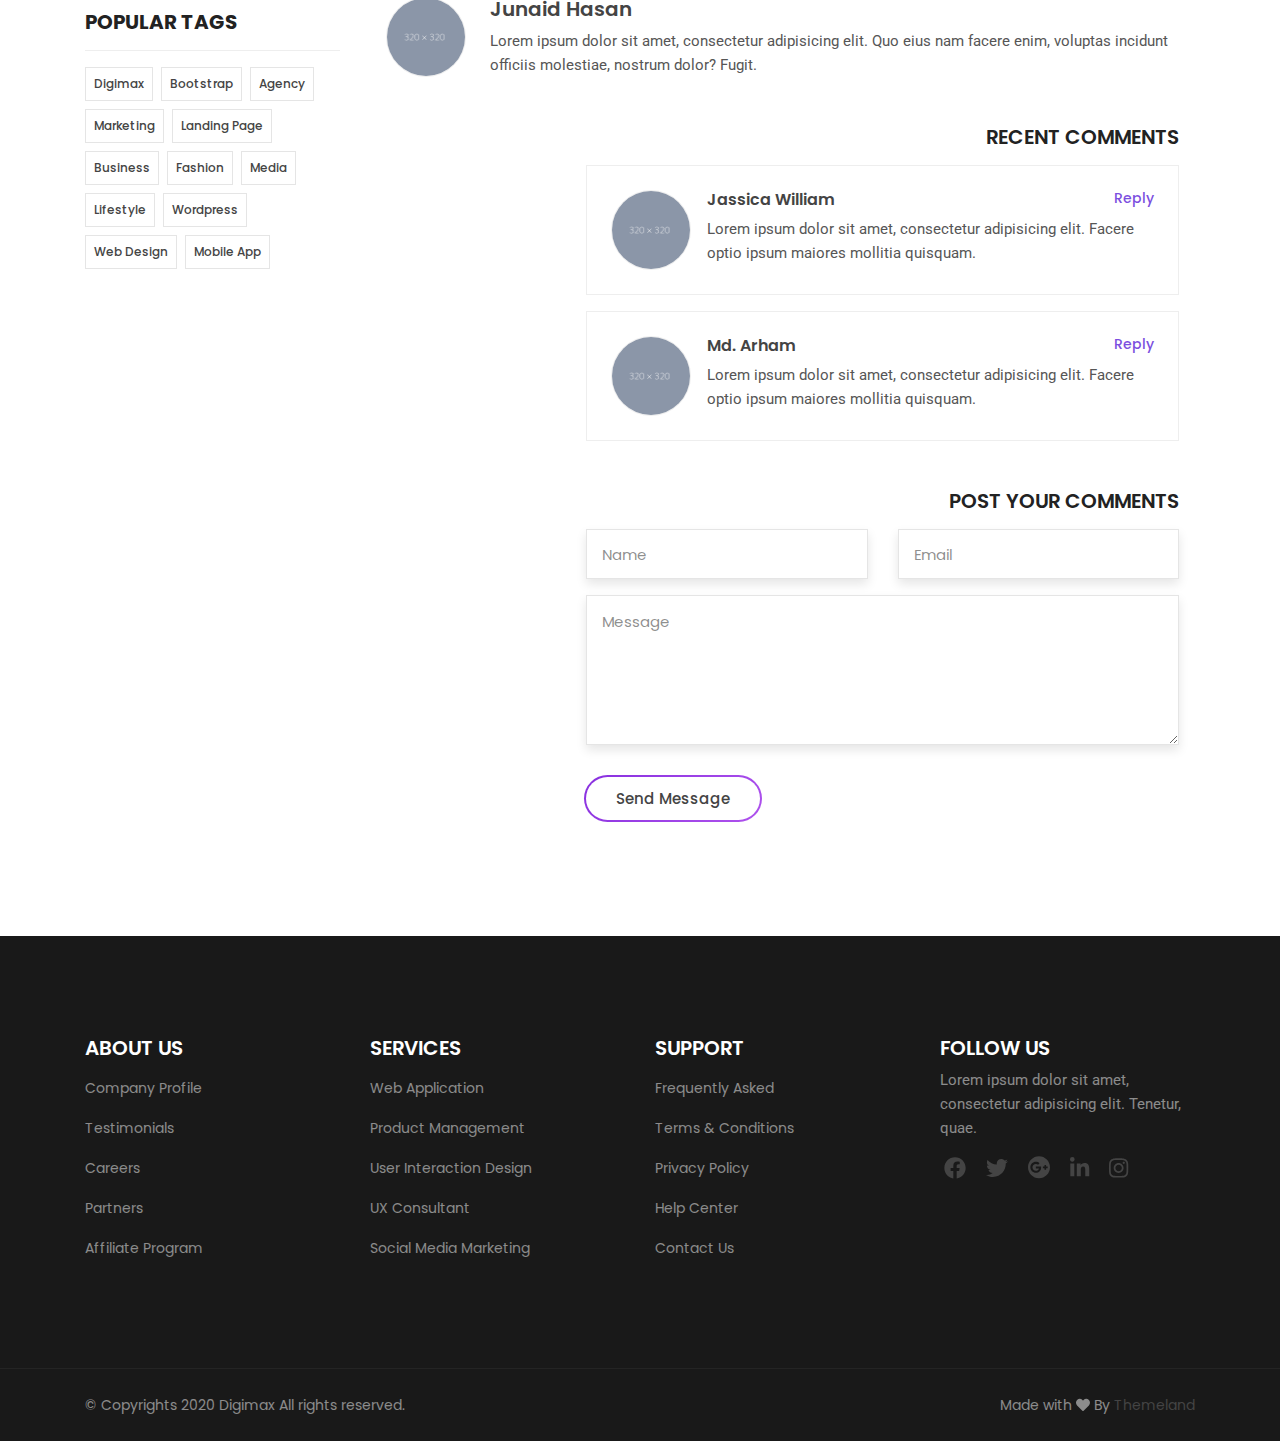
<file: blog-details-left-sidebar.html>
<!doctype html>
<html class="no-js" lang="en">

<head>
    <meta charset="UTF-8">
    <meta http-equiv="X-UA-Compatible" content="IE=edge">
    <meta name="viewport" content="width=device-width, initial-scale=1, shrink-to-fit=no">

    <!-- SEO Meta Description -->
    <meta name="description" content="">
    <meta name="author" content="Themeland">

    <!-- Title  -->
    <title>Digimax - SEO & Digital Marketing Agency HTML Template | Blog Single - Left Sidebar</title>

    <!-- Favicon  -->
    <link rel="icon" href="assets/img/favicon.png">

    <!-- ***** All CSS Files ***** -->

    <!-- Style css -->
    <link rel="stylesheet" href="assets/css/style.css">

    <!-- Responsive css -->
    <link rel="stylesheet" href="assets/css/responsive.css">

</head>

<body class="blog">
    <!--====== Preloader Area Start ======-->
    <div id="preloader">
        <!-- Digimax Preloader -->
        <div id="digimax-preloader" class="digimax-preloader">
            <!-- Preloader Animation -->
            <div class="preloader-animation">
                <!-- Spinner -->
                <div class="spinner"></div>
                <!-- Loader -->
                <div class="loader">
                    <span data-text-preloader="D" class="animated-letters">D</span>
                    <span data-text-preloader="I" class="animated-letters">I</span>
                    <span data-text-preloader="G" class="animated-letters">G</span>
                    <span data-text-preloader="I" class="animated-letters">I</span>
                    <span data-text-preloader="M" class="animated-letters">M</span>
                    <span data-text-preloader="A" class="animated-letters">A</span>
                    <span data-text-preloader="X" class="animated-letters">X</span>
                </div>
                <p class="fw-5 text-center text-uppercase">Loading</p>
            </div>
            <!-- Loader Animation -->
            <div class="loader-animation">
                <div class="row h-100">
                    <!-- Single Loader -->
                    <div class="col-3 single-loader p-0">
                        <div class="loader-bg"></div>
                    </div>
                    <!-- Single Loader -->
                    <div class="col-3 single-loader p-0">
                        <div class="loader-bg"></div>
                    </div>
                    <!-- Single Loader -->
                    <div class="col-3 single-loader p-0">
                        <div class="loader-bg"></div>
                    </div>
                    <!-- Single Loader -->
                    <div class="col-3 single-loader p-0">
                        <div class="loader-bg"></div>
                    </div>
                </div>
            </div>
        </div>
    </div>
    <!--====== Preloader Area End ======-->

    <!--====== Scroll To Top Area Start ======-->
    <div id="scrollUp" title="Scroll To Top">
        <i class="fas fa-arrow-up"></i>
    </div>
    <!--====== Scroll To Top Area End ======-->

    <div class="main overflow-hidden">
        <!-- ***** Header Start ***** -->
        <header id="header">
            <!-- Navbar -->
            <nav data-aos="zoom-out" data-aos-delay="800" class="navbar navbar-expand">
                <div class="container header">
                    <!-- Navbar Brand-->
                    <a class="navbar-brand" href="/">
                        <img class="navbar-brand-regular" src="assets/img/logo/logo-white.png" alt="brand-logo">
                        <img class="navbar-brand-sticky" src="assets/img/logo/logo.png" alt="sticky brand-logo">
                    </a>
                    <div class="ml-auto"></div>
                    <!-- Navbar -->
                    <ul class="navbar-nav items">
                        <li class="nav-item dropdown">
                            <a class="nav-link" href="#">Home <i class="fas fa-angle-down ml-1"></i></a>
                            <ul class="dropdown-menu">
                                <li class="nav-item dropdown">
                                    <a class="nav-link" href="#">Multi-Page <i class="fas fa-angle-right ml-1"></i></a>
                                    <ul class="dropdown-menu">
                                        <li class="nav-item"><a href="index.html" class="nav-link">Homepage 1</a></li>
                                        <li class="nav-item"><a href="index-2.html" class="nav-link">Homepage 2</a></li>
                                        <li class="nav-item"><a href="index-3.html" class="nav-link">Homepage 3</a></li>
                                        <li class="nav-item"><a href="index-4.html" class="nav-link">Homepage 4</a></li>
                                        <li class="nav-item"><a href="index-5.html" class="nav-link">Homepage 5</a></li>
                                        <li class="nav-item"><a href="index-6.html" class="nav-link">Homepage 6</a></li>
                                    </ul>
                                </li>
                                <li class="nav-item dropdown">
                                    <a class="nav-link" href="#">One-Page <i class="fas fa-angle-right ml-1"></i></a>
                                    <ul class="dropdown-menu">
                                        <li class="nav-item"><a href="index-one-page.html" class="nav-link">Homepage 1</a></li>
                                        <li class="nav-item"><a href="index-2-one-page.html" class="nav-link">Homepage 2</a></li>
                                        <li class="nav-item"><a href="index-3-one-page.html" class="nav-link">Homepage 3</a></li>
                                        <li class="nav-item"><a href="index-4-one-page.html" class="nav-link">Homepage 4</a></li>
                                        <li class="nav-item"><a href="index-5-one-page.html" class="nav-link">Homepage 5</a></li>
                                        <li class="nav-item"><a href="index-6-one-page.html" class="nav-link">Homepage 6</a></li>
                                    </ul>
                                </li>
                            </ul>
                        </li>
                        <li class="nav-item">
                            <a href="about.html" class="nav-link">About</a>
                        </li>
                        <li class="nav-item">
                            <a href="services.html" class="nav-link">Services</a>
                        </li>
                        <li class="nav-item dropdown">
                            <a class="nav-link" href="#">Pages <i class="fas fa-angle-down ml-1"></i></a>
                            <ul class="dropdown-menu">
                                <li class="nav-item"><a href="about.html" class="nav-link">About Us</a></li>
                                <li class="nav-item"><a href="services.html" class="nav-link">Our Services</a></li>
                                <li class="nav-item dropdown">
                                    <a class="nav-link" href="#">Our Portfolio <i class="fas fa-angle-right ml-1"></i></a>
                                    <ul class="dropdown-menu">
                                        <li class="nav-item"><a href="portfolio-grid.html" class="nav-link">Portfolio Grid</a></li>
                                        <li class="nav-item"><a href="portfolio-minimal.html" class="nav-link">Portfolio Minimal</a></li>
                                        <li class="nav-item"><a href="portfolio-no-gap.html" class="nav-link">Portfolio No Gap</a></li>
                                        <li class="nav-item"><a href="portfolio-masonry.html" class="nav-link">Portfolio Masonry</a></li>
                                    </ul>
                                </li>
                                <li class="nav-item"><a href="team.html" class="nav-link">Our Team</a></li>
                                <li class="nav-item"><a href="pricing.html" class="nav-link">Pricing</a></li>
                                <li class="nav-item"><a href="contact.html" class="nav-link">Contact</a></li>
                                <li class="nav-item"><a href="404.html" class="nav-link">404</a></li>
                            </ul>
                        </li>
                        <li class="nav-item dropdown">
                            <a class="nav-link" href="#">Blog Pages <i class="fas fa-angle-down ml-1"></i></a>
                            <ul class="dropdown-menu">
                                <li class="nav-item dropdown">
                                    <a class="nav-link" href="#">Blog Grid <i class="fas fa-angle-right ml-1"></i></a>
                                    <ul class="dropdown-menu">
                                        <li class="nav-item"><a href="blog-two-column.html" class="nav-link">Grid 2 Column</a></li>
                                        <li class="nav-item"><a href="blog-three-column.html" class="nav-link">Grid 3 Column</a></li>
                                        <li class="nav-item"><a href="blog-left-sidebar.html" class="nav-link">Left Sidebar</a></li>
                                        <li class="nav-item"><a href="blog-right-sidebar.html" class="nav-link">Right Sidebar</a></li>
                                    </ul>
                                </li>
                                <li class="nav-item dropdown">
                                    <a class="nav-link" href="#">Blog Single <i class="fas fa-angle-right ml-1"></i></a>
                                    <ul class="dropdown-menu">
                                        <li class="nav-item"><a href="blog-details-left-sidebar.html" class="nav-link">Single Left Sidebar</a></li>
                                        <li class="nav-item"><a href="blog-details-right-sidebar.html" class="nav-link">Single Right Sidebar</a></li>
                                    </ul>
                                </li>
                            </ul>
                        </li>
                    </ul>
                    <!-- Navbar Icons -->
                    <ul class="navbar-nav icons">
                        <li class="nav-item">
                            <a href="#" class="nav-link" data-toggle="modal" data-target="#search">
                                <i class="fas fa-search"></i>
                            </a>
                        </li>
                        <li class="nav-item social">
                            <a href="#" class="nav-link"><i class="fab fa-facebook-f"></i></a>
                        </li>
                        <li class="nav-item social">
                            <a href="#" class="nav-link"><i class="fab fa-twitter"></i></a>
                        </li>
                    </ul>

                    <!-- Navbar Toggler -->
                    <ul class="navbar-nav toggle">
                        <li class="nav-item">
                            <a href="#" class="nav-link" data-toggle="modal" data-target="#menu">
                                <i class="fas fa-bars toggle-icon m-0"></i>
                            </a>
                        </li>
                    </ul>

                    <!-- Navbar Action Button -->
                    <ul class="navbar-nav action">
                        <li class="nav-item ml-3">
                            <a href="#" class="btn ml-lg-auto btn-bordered-white"><i class="fas fa-paper-plane contact-icon mr-md-2"></i>Contact Us</a>
                        </li>
                    </ul>
                </div>
            </nav>
        </header>
        <!-- ***** Header End ***** -->

        <!-- ***** Breadcrumb Area Start ***** -->
        <section class="section breadcrumb-area overlay-dark d-flex align-items-center">
            <div class="container">
                <div class="row">
                    <div class="col-12">
                        <!-- Breamcrumb Content -->
                        <div class="breadcrumb-content text-center">
                            <h2 class="text-white text-uppercase mb-3">Blog Single</h2>
                            <ol class="breadcrumb d-flex justify-content-center">
                                <li class="breadcrumb-item"><a class="text-uppercase text-white" href="index.html">Home</a></li>
                                <li class="breadcrumb-item"><a class="text-uppercase text-white" href="index.html">Pages</a></li>
                                <li class="breadcrumb-item text-white active">Blog - Blog Details Left Sidebar</li>
                            </ol>
                        </div>
                    </div>
                </div>
            </div>
        </section>
        <!-- ***** Breadcrumb Area End ***** -->

        <!-- ***** Blog Area Start ***** -->
        <section id="blog" class="section blog-area ptb_100">
            <div class="container">
                <div class="row">
                    <div class="col-12 col-lg-3">
                        <aside class="sidebar mb-5 mb-lg-0">
                            <!-- Single Widget -->
                            <div class="single-widget">
                                <!-- Search Widget -->
                                <div class="widget-content search-widget">
                                    <form action="#">
                                        <input type="text" placeholder="Enter your keywords">
                                    </form>
                                </div>
                            </div>
                            <!-- Single Widget -->
                            <div class="single-widget">
                                <!-- Category Widget -->
                                <div class="widget catagory-widget">
                                    <h5 class="text-uppercase d-block py-3">Categories</h5>
                                    <!-- Category Widget Content -->
                                    <div class="widget-content">
                                        <!-- Category Widget Items -->
                                        <ul class="widget-items">
                                            <li><a href="#" class="d-flex py-3"><span>Web Design</span><span class="ml-auto">(14)</span></a></li>
                                            <li><a href="#" class="d-flex py-3"><span>Digital Agency</span><span class="ml-auto">(32)</span></a></li>
                                            <li><a href="#" class="d-flex py-3"><span>Wordpress</span><span class="ml-auto">(27)</span></a></li>
                                            <li><a href="#" class="d-flex py-3"><span>UI Design</span><span class="ml-auto">(18)</span></a></li>
                                            <li><a href="#" class="d-flex py-3"><span>Marketing</span><span class="ml-auto">(15)</span></a></li>
                                            <li><a href="#" class="d-flex py-3"><span>Web Template</span><span class="ml-auto">(29)</span></a></li>
                                        </ul>
                                    </div>
                                </div>
                            </div>
                            <!-- Single Widget -->
                            <div class="single-widget">
                                <!-- Post Widget -->
                                <div class="widget post-widget">
                                    <h5 class="text-uppercase d-block py-3">Popular Post</h5>
                                    <!-- Post Widget Content -->
                                    <div class="widget-content">
                                        <!-- Post Widget Items -->
                                        <ul class="widget-items">
                                            <li>
                                                <a href="#" class="single-post media py-3">
                                                    <!-- Post Thumb -->
                                                    <div class="post-thumb avatar-lg h-100 d-flex align-self-center">
                                                        <img src="assets/img/case_studies/case_studies_1/thumb_1.jpg" alt="">
                                                    </div>
                                                    <div class="post-content media-body ml-3 py-2">
                                                        <p class="post-date mb-2">05 Feb, 2020</p>
                                                        <h6>Post Tile Here</h6>
                                                    </div>
                                                </a>
                                            </li>
                                            <li>
                                                <a href="#" class="single-post media py-3">
                                                    <!-- Post Thumb -->
                                                    <div class="post-thumb avatar-lg h-100 d-flex align-self-center">
                                                        <img src="assets/img/case_studies/case_studies_1/thumb_2.jpg" alt="">
                                                    </div>
                                                    <div class="post-content media-body ml-3 py-2">
                                                        <p class="post-date mb-2">09 Apr, 2020</p>
                                                        <h6>Post Tile Here</h6>
                                                    </div>
                                                </a>
                                            </li>
                                            <li>
                                                <a href="#" class="single-post media py-3">
                                                    <!-- Post Thumb -->
                                                    <div class="post-thumb avatar-lg h-100 d-flex align-self-center">
                                                        <img src="assets/img/case_studies/case_studies_1/thumb_3.jpg" alt="">
                                                    </div>
                                                    <div class="post-content media-body ml-3 py-2">
                                                        <p class="post-date mb-2">13 Jul, 2020</p>
                                                        <h6>Post Tile Here</h6>
                                                    </div>
                                                </a>
                                            </li>
                                            <li>
                                                <a href="#" class="single-post media py-3">
                                                    <!-- Post Thumb -->
                                                    <div class="post-thumb avatar-lg h-100 d-flex align-self-center">
                                                        <img src="assets/img/case_studies/case_studies_1/thumb_4.jpg" alt="">
                                                    </div>
                                                    <div class="post-content media-body ml-3 py-2">
                                                        <p class="post-date mb-2">03 Oct, 2020</p>
                                                        <h6>Post Tile Here</h6>
                                                    </div>
                                                </a>
                                            </li>
                                        </ul>
                                    </div>
                                </div>
                            </div>
                            <!-- Single Widget -->
                            <div class="single-widget">
                                <!-- Tags Widget -->
                                <div class="widget tags-widget">
                                    <h5 class="text-uppercase d-block py-3">Popular Tags</h5>
                                    <!-- Tags Widget Content -->
                                    <div class="widget-content">
                                        <!-- Tags Widget Items -->
                                        <div class="widget-content tags-widget-items pt-2">
                                            <a href="#" class="d-inline-block mt-2 mr-1 px-2 py-1">Digimax</a>
                                            <a href="#" class="d-inline-block mt-2 mr-1 px-2 py-1">Bootstrap</a>
                                            <a href="#" class="d-inline-block mt-2 mr-1 px-2 py-1">Agency</a>
                                            <a href="#" class="d-inline-block mt-2 mr-1 px-2 py-1">Marketing</a>
                                            <a href="#" class="d-inline-block mt-2 mr-1 px-2 py-1">Landing Page</a>
                                            <a href="#" class="d-inline-block mt-2 mr-1 px-2 py-1">Business</a>
                                            <a href="#" class="d-inline-block mt-2 mr-1 px-2 py-1">Fashion</a>
                                            <a href="#" class="d-inline-block mt-2 mr-1 px-2 py-1">Media</a>
                                            <a href="#" class="d-inline-block mt-2 mr-1 px-2 py-1">Lifestyle</a>
                                            <a href="#" class="d-inline-block mt-2 mr-1 px-2 py-1">Wordpress</a>
                                            <a href="#" class="d-inline-block mt-2 mr-1 px-2 py-1">Web Design</a>
                                            <a href="#" class="d-inline-block mt-2 mr-1 px-2 py-1">Mobile App</a>
                                        </div>
                                    </div>
                                </div>
                            </div>
                        </aside>
                    </div>
                    <div class="col-12 col-lg-9">
                        <!-- Single Blog Details -->
                        <article class="single-blog-details">
                            <!-- Blog Thumb -->
                            <div class="blog-thumb">
                                <a href="#"><img src="assets/img/blog/blog-1.jpg" alt=""></a>
                            </div>
                            <!-- Blog Content -->
                            <div class="blog-content digimax-blog p-3">
                                <!-- Meta Info -->
                                <div class="meta-info d-flex flex-wrap align-items-center py-2">
                                    <ul>
                                        <li class="d-inline-block p-2">By <a href="#">Junaid Hasan</a></li>
                                        <li class="d-none d-md-inline-block p-2"><a href="#">05 Feb, 2020</a></li>
                                        <li class="d-inline-block p-2"><a href="#">2 Comments</a></li>
                                    </ul>
                                    <!-- Blog Share -->
                                    <div class="blog-share ml-auto d-none d-sm-block">
                                        <!-- Social Icons -->
                                        <div class="social-icons d-flex justify-content-center">
                                            <a class="bg-white facebook" href="#">
                                                <i class="fab fa-facebook-f"></i>
                                                <i class="fab fa-facebook-f"></i>
                                            </a>
                                            <a class="bg-white twitter" href="#">
                                                <i class="fab fa-twitter"></i>
                                                <i class="fab fa-twitter"></i>
                                            </a>
                                            <a class="bg-white google-plus" href="#">
                                                <i class="fab fa-google-plus-g"></i>
                                                <i class="fab fa-google-plus-g"></i>
                                            </a>
                                        </div>
                                    </div>
                                </div>
                                <!-- Blog Details -->
                                <div class="blog-details">
                                    <h3 class="blog-title py-3"><a href="#">Blog Content Here</a></h3>
                                    <p class="d-none d-sm-block">Lorem ipsum dolor sit amet, consectetur adipisicing elit. Similique placeat deleniti repellat alias maiores corrupti, commodi rem eum molestiae distinctio vitae perferendis at esse ex quas hic quis debitis quasi aspernatur incidunt, excepturi sapiente ducimus nisi. Ad molestiae, blanditiis ducimus.</p>
                                    <p class="d-block d-sm-none">Lorem ipsum dolor sit amet, consectetur adipisicing elit. Est mollitia, tenetur libero voluptate quisquam consectetur facilis natus molestiae officiis aperiam.</p>
                                    <blockquote class="blockquote px-4 py-3 my-3 ml-4">
                                        <p class="font-italic d-none d-sm-block">Lorem ipsum dolor sit amet, consectetur adipisicing elit. Maxime magnam, molestias omnis quam veritatis consectetur nihil aliquid quo culpa? Ullam molestiae id temporibus nemo inventore, at reiciendis distinctio porro atque!</p>
                                        <p class="font-italic d-block d-sm-none">Lorem ipsum dolor sit amet, consectetur adipisicing elit. Aspernatur ullam dolor, omnis maiores molestiae ducimus.</p>
                                    </blockquote>
                                    <p class="d-none d-sm-block">Lorem ipsum dolor sit amet, consectetur adipisicing elit. Similique placeat deleniti repellat alias maiores corrupti, commodi rem eum molestiae distinctio vitae perferendis at esse ex quas hic quis debitis quasi aspernatur incidunt, excepturi sapiente ducimus nisi. Ad molestiae, blanditiis ducimus.</p>
                                    <p class="d-block d-sm-none">Lorem ipsum dolor sit amet, consectetur adipisicing elit. Est mollitia, tenetur libero voluptate quisquam consectetur facilis natus molestiae officiis aperiam.</p>
                                </div>
                            </div>
                            <!-- Blog Comments -->
                            <div class="blog-comments p-3">
                                <!-- Admin -->
                                <div class="admin media py-4">
                                    <!-- Admin Thumb -->
                                    <div class="admin-thumb avatar-lg">
                                        <img class="rounded-circle" src="assets/img/avatar/avatar-1.png" alt="">
                                    </div>
                                    <!-- Admin Content -->
                                    <div class="admin-content media-body pl-3 pl-sm-4">
                                        <h4 class="admin-name mb-2"><a href="#">Junaid Hasan</a></h4>
                                        <p>Lorem ipsum dolor sit amet, consectetur adipisicing elit. Quo eius nam facere enim, voluptas incidunt officiis molestiae, nostrum dolor? Fugit.</p>
                                    </div>
                                </div>
                                <!-- Comments -->
                                <div class="comments mt-4 mb-3">
                                    <!-- Comments Title -->
                                    <h3 class="comments-title text-uppercase text-left text-lg-right mb-3">Recent Comments</h3>
                                    <!-- Single Comments -->
                                    <div class="single-comments media p-4">
                                        <!-- Comments Thumb -->
                                        <div class="comments-thumb avatar-lg">
                                            <img class="rounded-circle" src="assets/img/avatar/avatar-2.png" alt="">
                                        </div>
                                        <!-- Comments Content -->
                                        <div class="comments-content media-body pl-3">
                                            <h5 class="d-flex mb-2">
                                                <a href="#">Jassica William</a>
                                                <a href="#" class="ml-auto">Reply</a>
                                            </h5>
                                            <p class="d-none d-lg-block">Lorem ipsum dolor sit amet, consectetur adipisicing elit. Facere optio ipsum maiores mollitia quisquam.</p>
                                            <p class="d-block d-lg-none">Lorem ipsum dolor sit amet, consectetur adipisicing elit.</p>
                                        </div>
                                    </div>
                                    <!-- Single Comments -->
                                    <div class="single-comments media p-4">
                                        <!-- Comments Thumb -->
                                        <div class="comments-thumb avatar-lg">
                                            <img class="rounded-circle" src="assets/img/avatar/avatar-3.png" alt="">
                                        </div>
                                        <!-- Comments Content -->
                                        <div class="comments-content media-body pl-3">
                                            <h5 class="d-flex mb-2">
                                                <a href="#">Md. Arham</a>
                                                <a href="#" class="ml-auto">Reply</a>
                                            </h5>
                                            <p class="d-none d-lg-block">Lorem ipsum dolor sit amet, consectetur adipisicing elit. Facere optio ipsum maiores mollitia quisquam.</p>
                                            <p class="d-block d-lg-none">Lorem ipsum dolor sit amet, consectetur adipisicing elit.</p>
                                        </div>
                                    </div>
                                </div>
                            </div>
                            <!-- Blog Contact -->
                            <div class="blog-contact p-3">
                                <!-- Contact Title -->
                                <h3 class="comments-title text-uppercase text-left text-lg-right mb-3">Post your Comments</h3>
                                <!-- Comment Box -->
                                <div class="contact-box comment-box">
                                    <form method="POST" action="#">
                                        <div class="row">
                                            <div class="col-12 col-md-6">
                                                <div class="form-group">
                                                    <input type="text" class="form-control" name="name" placeholder="Name" required="required">
                                                </div>
                                            </div>
                                            <div class="col-12 col-md-6">
                                                <div class="form-group">
                                                    <input type="email" class="form-control" name="email" placeholder="Email" required="required">
                                                </div>
                                            </div>
                                            <div class="col-12">
                                                <div class="form-group">
                                                    <textarea class="form-control" name="message" placeholder="Message" required="required"></textarea>
                                                </div>
                                            </div>
                                            <div class="col-12">
                                                <button class="btn btn-bordered mt-3" type="submit">Send Message</button>
                                            </div>
                                        </div>
                                    </form>
                                </div>
                            </div>
                        </article>
                    </div>
                </div>
            </div>
        </section>
        <!-- ***** Blog Area End ***** -->

        <!--====== Footer Area Start ======-->
        <footer class="section footer-area">
            <!-- Footer Top -->
            <div class="footer-top ptb_100">
                <div class="container">
                    <div class="row">
                        <div class="col-12 col-sm-6 col-lg-3">
                            <!-- Footer Items -->
                            <div class="footer-items">
                                <!-- Footer Title -->
                                <h3 class="footer-title text-white text-uppercase mb-2">About Us</h3>
                                <ul>
                                    <li class="py-2"><a class="text-white-50" href="#">Company Profile</a></li>
                                    <li class="py-2"><a class="text-white-50" href="#">Testimonials</a></li>
                                    <li class="py-2"><a class="text-white-50" href="#">Careers</a></li>
                                    <li class="py-2"><a class="text-white-50" href="#">Partners</a></li>
                                    <li class="py-2"><a class="text-white-50" href="#">Affiliate Program</a></li>
                                </ul>
                            </div>
                        </div>
                        <div class="col-12 col-sm-6 col-lg-3">
                            <!-- Footer Items -->
                            <div class="footer-items">
                                <!-- Footer Title -->
                                <h3 class="footer-title text-white text-uppercase mb-2">Services</h3>
                                <ul>
                                    <li class="py-2"><a class="text-white-50" href="#">Web Application</a></li>
                                    <li class="py-2"><a class="text-white-50" href="#">Product Management</a></li>
                                    <li class="py-2"><a class="text-white-50" href="#">User Interaction Design</a></li>
                                    <li class="py-2"><a class="text-white-50" href="#">UX Consultant</a></li>
                                    <li class="py-2"><a class="text-white-50" href="#">Social Media Marketing</a></li>
                                </ul>
                            </div>
                        </div>
                        <div class="col-12 col-sm-6 col-lg-3">
                            <!-- Footer Items -->
                            <div class="footer-items">
                                <!-- Footer Title -->
                                <h3 class="footer-title text-white text-uppercase mb-2">Support</h3>
                                <ul>
                                    <li class="py-2"><a class="text-white-50" href="#">Frequently Asked</a></li>
                                    <li class="py-2"><a class="text-white-50" href="#">Terms &amp; Conditions</a></li>
                                    <li class="py-2"><a class="text-white-50" href="#">Privacy Policy</a></li>
                                    <li class="py-2"><a class="text-white-50" href="#">Help Center</a></li>
                                    <li class="py-2"><a class="text-white-50" href="#">Contact Us</a></li>
                                </ul>
                            </div>
                        </div>
                        <div class="col-12 col-sm-6 col-lg-3">
                            <!-- Footer Items -->
                            <div class="footer-items">
                                <!-- Footer Title -->
                                <h3 class="footer-title text-white text-uppercase mb-2">Follow Us</h3>
                                <p class="text-white-50 mb-2">Lorem ipsum dolor sit amet, consectetur adipisicing elit. Tenetur, quae.</p>
                                <!-- Social Icons -->
                                <ul class="social-icons list-inline pt-2">
                                    <li class="list-inline-item px-1"><a href="#"><i class="fab fa-facebook"></i></a></li>
                                    <li class="list-inline-item px-1"><a href="#"><i class="fab fa-twitter"></i></a></li>
                                    <li class="list-inline-item px-1"><a href="#"><i class="fab fa-google-plus"></i></a></li>
                                    <li class="list-inline-item px-1"><a href="#"><i class="fab fa-linkedin-in"></i></a></li>
                                    <li class="list-inline-item px-1"><a href="#"><i class="fab fa-instagram"></i></a></li>
                                </ul>
                            </div>
                        </div>
                    </div>
                </div>
            </div>
            <!-- Footer Bottom -->
            <div class="footer-bottom">
                <div class="container">
                    <div class="row">
                        <div class="col-12">
                            <!-- Copyright Area -->
                            <div class="copyright-area d-flex flex-wrap justify-content-center justify-content-sm-between text-center py-4">
                                <!-- Copyright Left -->
                                <div class="copyright-left text-white-50">&copy; Copyrights 2020 Digimax All rights reserved.</div>
                                <!-- Copyright Right -->
                                <div class="copyright-right text-white-50">Made with <i class="fas fa-heart"></i> By <a href="#">Themeland</a></div>
                            </div>
                        </div>
                    </div>
                </div>
            </div>
        </footer>
        <!--====== Footer Area End ======-->

        <!--====== Modal Search Area Start ======-->
        <div id="search" class="modal fade p-0">
            <div class="modal-dialog dialog-animated">
                <div class="modal-content h-100">
                    <div class="modal-header" data-dismiss="modal">
                        Search <i class="far fa-times-circle icon-close"></i>
                    </div>
                    <div class="modal-body">
                        <form class="row">
                            <div class="col-12 align-self-center">
                                <div class="row">
                                    <div class="col-12 pb-3">
                                        <h2 class="search-title mb-3">What are you looking for?</h2>
                                        <p>Lorem ipsum dolor sit amet, consectetur adipiscing elit. Praesent diam lacus, dapibus sed imperdiet consectetur.</p>
                                    </div>
                                </div>
                                <div class="row">
                                    <div class="col-12 input-group">
                                        <input type="text" class="form-control" placeholder="Enter your keywords">
                                    </div>
                                </div>
                                <div class="row">
                                    <div class="col-12 input-group align-self-center">
                                        <button class="btn btn-bordered mt-3">Search</button>
                                    </div>
                                </div>
                            </div>
                        </form>
                    </div>
                </div>
            </div>
        </div>
        <!--====== Modal Search Area End ======-->

        <!--====== Modal Responsive Menu Area Start ======-->
        <div id="menu" class="modal fade p-0">
            <div class="modal-dialog dialog-animated">
                <div class="modal-content h-100">
                    <div class="modal-header" data-dismiss="modal">
                        Menu <i class="far fa-times-circle icon-close"></i>
                    </div>
                    <div class="menu modal-body">
                        <div class="row w-100">
                            <div class="items p-0 col-12 text-center"></div>
                        </div>
                    </div>
                </div>
            </div>
        </div>
        <!--====== Modal Responsive Menu Area End ======-->
    </div>


    <!-- ***** All jQuery Plugins ***** -->

    <!-- jQuery(necessary for all JavaScript plugins) -->
    <script src="assets/js/jquery/jquery-3.5.1.min.js"></script>

    <!-- Bootstrap js -->
    <script src="assets/js/bootstrap/popper.min.js"></script>
    <script src="assets/js/bootstrap/bootstrap.min.js"></script>

    <!-- Plugins js -->
    <script src="assets/js/plugins/plugins.min.js"></script>

    <!-- Active js -->
    <script src="assets/js/active.js"></script>
</body>

</html>
</file>
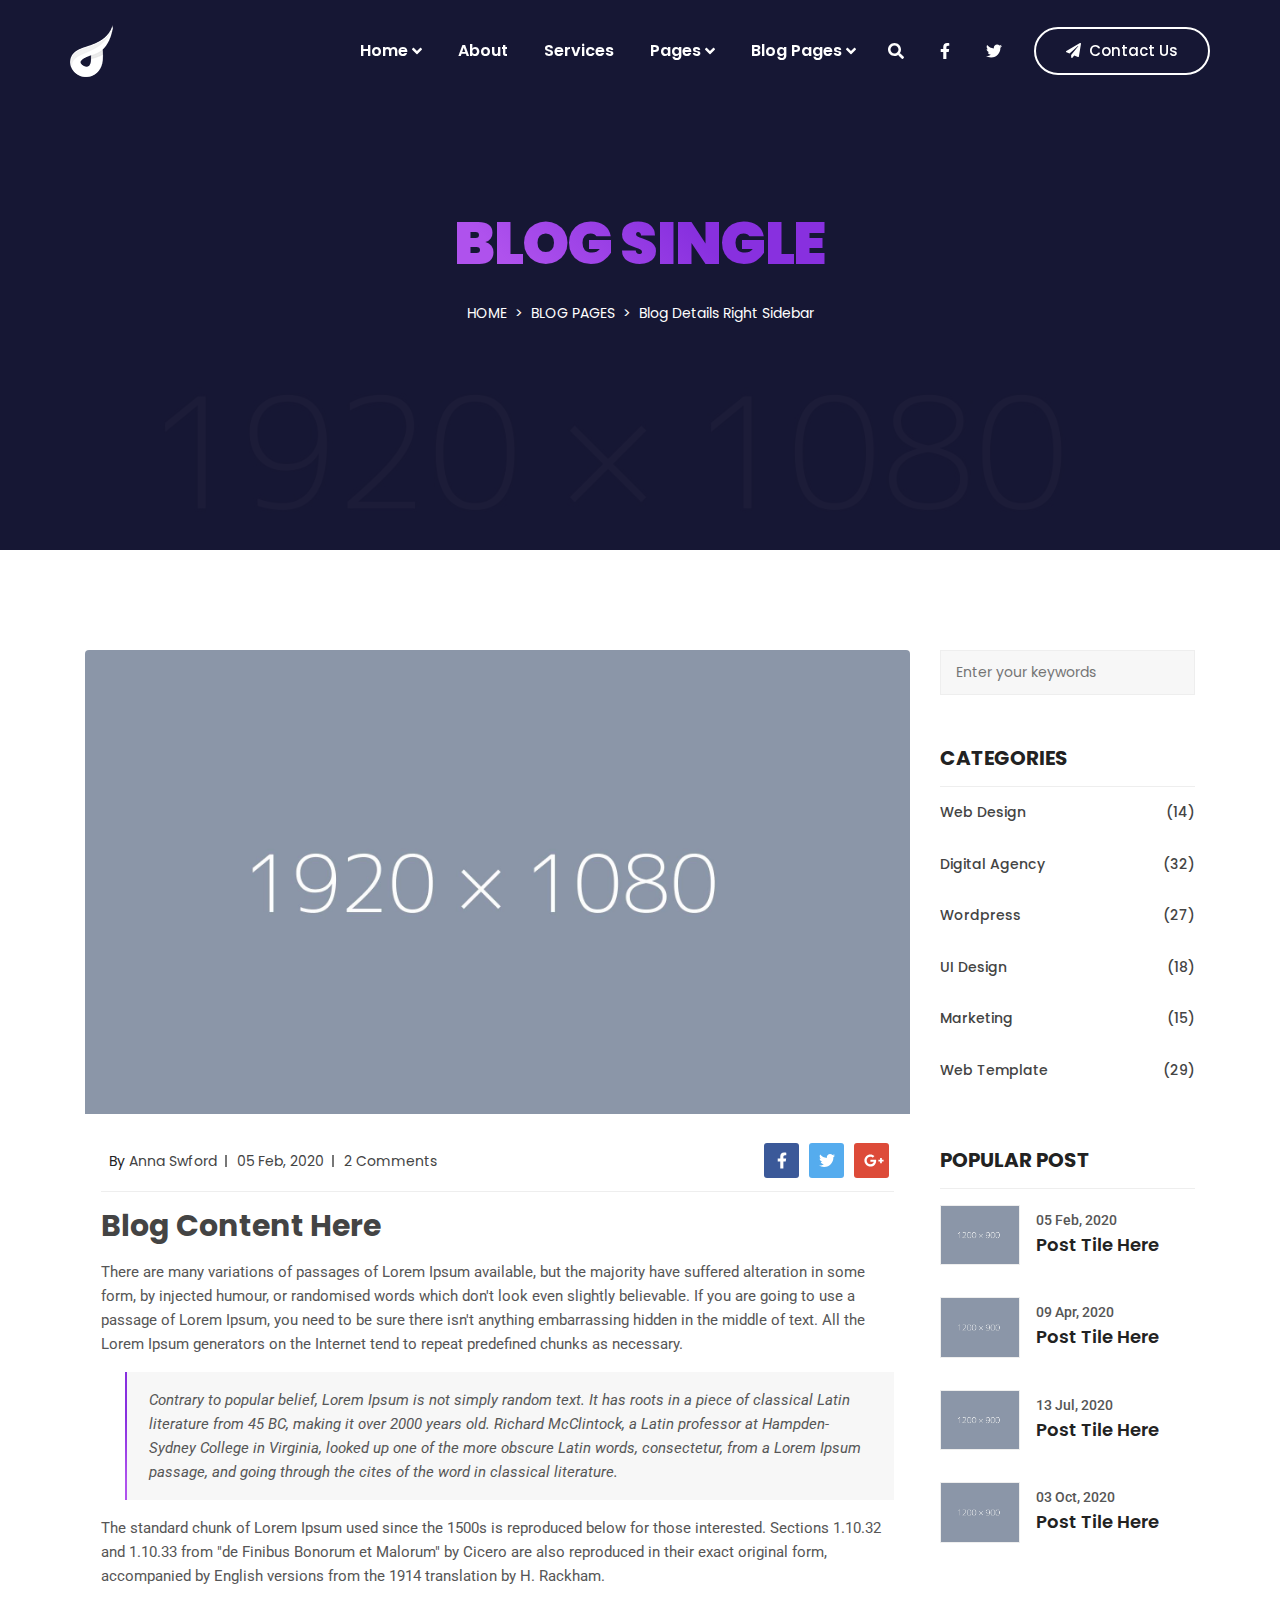
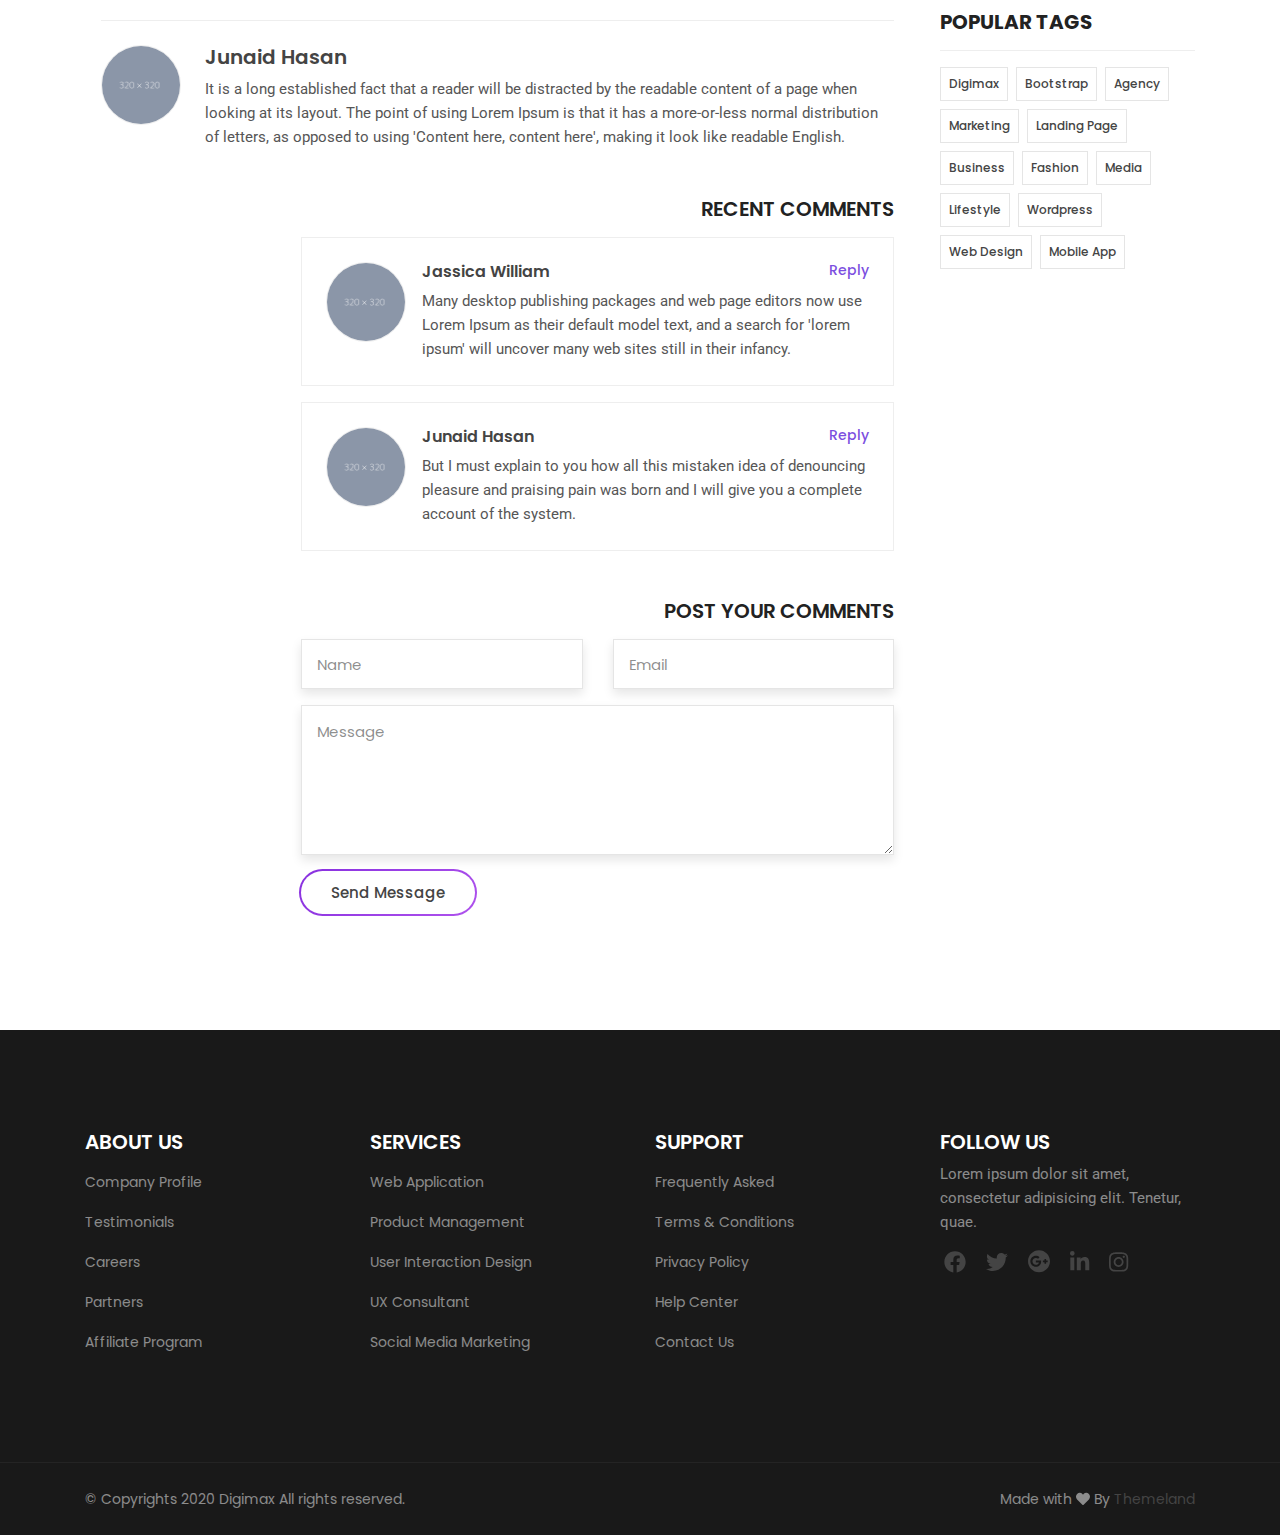
<file: blog-details-right-sidebar.html>
<!doctype html>
<html class="no-js" lang="en">

<head>
    <meta charset="UTF-8">
    <meta http-equiv="X-UA-Compatible" content="IE=edge">
    <meta name="viewport" content="width=device-width, initial-scale=1, shrink-to-fit=no">

    <!-- SEO Meta Description -->
    <meta name="description" content="">
    <meta name="author" content="Themeland">

    <!-- Title  -->
    <title>Digimax - SEO & Digital Marketing Agency HTML Template | Blog Single - Right Sidebar</title>

    <!-- Favicon  -->
    <link rel="icon" href="assets/img/favicon.png">

    <!-- ***** All CSS Files ***** -->

    <!-- Style css -->
    <link rel="stylesheet" href="assets/css/style.css">

    <!-- Responsive css -->
    <link rel="stylesheet" href="assets/css/responsive.css">

</head>

<body class="blog blog-right">
    <!--====== Preloader Area Start ======-->
    <div id="preloader">
        <!-- Digimax Preloader -->
        <div id="digimax-preloader" class="digimax-preloader">
            <!-- Preloader Animation -->
            <div class="preloader-animation">
                <!-- Spinner -->
                <div class="spinner"></div>
                <!-- Loader -->
                <div class="loader">
                    <span data-text-preloader="D" class="animated-letters">D</span>
                    <span data-text-preloader="I" class="animated-letters">I</span>
                    <span data-text-preloader="G" class="animated-letters">G</span>
                    <span data-text-preloader="I" class="animated-letters">I</span>
                    <span data-text-preloader="M" class="animated-letters">M</span>
                    <span data-text-preloader="A" class="animated-letters">A</span>
                    <span data-text-preloader="X" class="animated-letters">X</span>
                </div>
                <p class="fw-5 text-center text-uppercase">Loading</p>
            </div>
            <!-- Loader Animation -->
            <div class="loader-animation">
                <div class="row h-100">
                    <!-- Single Loader -->
                    <div class="col-3 single-loader p-0">
                        <div class="loader-bg"></div>
                    </div>
                    <!-- Single Loader -->
                    <div class="col-3 single-loader p-0">
                        <div class="loader-bg"></div>
                    </div>
                    <!-- Single Loader -->
                    <div class="col-3 single-loader p-0">
                        <div class="loader-bg"></div>
                    </div>
                    <!-- Single Loader -->
                    <div class="col-3 single-loader p-0">
                        <div class="loader-bg"></div>
                    </div>
                </div>
            </div>
        </div>
    </div>
    <!--====== Preloader Area End ======-->

    <!--====== Scroll To Top Area Start ======-->
    <div id="scrollUp" title="Scroll To Top">
        <i class="fas fa-arrow-up"></i>
    </div>
    <!--====== Scroll To Top Area End ======-->

    <div class="main overflow-hidden">
        <!-- ***** Header Start ***** -->
        <header id="header">
            <!-- Navbar -->
            <nav data-aos="zoom-out" data-aos-delay="800" class="navbar navbar-expand">
                <div class="container header">
                    <!-- Navbar Brand-->
                    <a class="navbar-brand" href="/">
                        <img class="navbar-brand-regular" src="assets/img/logo/logo-white.png" alt="brand-logo">
                        <img class="navbar-brand-sticky" src="assets/img/logo/logo.png" alt="sticky brand-logo">
                    </a>
                    <div class="ml-auto"></div>
                    <!-- Navbar -->
                    <ul class="navbar-nav items">
                        <li class="nav-item dropdown">
                            <a class="nav-link" href="#">Home <i class="fas fa-angle-down ml-1"></i></a>
                            <ul class="dropdown-menu">
                                <li class="nav-item dropdown">
                                    <a class="nav-link" href="#">Multi-Page <i class="fas fa-angle-right ml-1"></i></a>
                                    <ul class="dropdown-menu">
                                        <li class="nav-item"><a href="index.html" class="nav-link">Homepage 1</a></li>
                                        <li class="nav-item"><a href="index-2.html" class="nav-link">Homepage 2</a></li>
                                        <li class="nav-item"><a href="index-3.html" class="nav-link">Homepage 3</a></li>
                                        <li class="nav-item"><a href="index-4.html" class="nav-link">Homepage 4</a></li>
                                        <li class="nav-item"><a href="index-5.html" class="nav-link">Homepage 5</a></li>
                                        <li class="nav-item"><a href="index-6.html" class="nav-link">Homepage 6</a></li>
                                    </ul>
                                </li>
                                <li class="nav-item dropdown">
                                    <a class="nav-link" href="#">One-Page <i class="fas fa-angle-right ml-1"></i></a>
                                    <ul class="dropdown-menu">
                                        <li class="nav-item"><a href="index-one-page.html" class="nav-link">Homepage 1</a></li>
                                        <li class="nav-item"><a href="index-2-one-page.html" class="nav-link">Homepage 2</a></li>
                                        <li class="nav-item"><a href="index-3-one-page.html" class="nav-link">Homepage 3</a></li>
                                        <li class="nav-item"><a href="index-4-one-page.html" class="nav-link">Homepage 4</a></li>
                                        <li class="nav-item"><a href="index-5-one-page.html" class="nav-link">Homepage 5</a></li>
                                        <li class="nav-item"><a href="index-6-one-page.html" class="nav-link">Homepage 6</a></li>
                                    </ul>
                                </li>
                            </ul>
                        </li>
                        <li class="nav-item">
                            <a href="about.html" class="nav-link">About</a>
                        </li>
                        <li class="nav-item">
                            <a href="services.html" class="nav-link">Services</a>
                        </li>
                        <li class="nav-item dropdown">
                            <a class="nav-link" href="#">Pages <i class="fas fa-angle-down ml-1"></i></a>
                            <ul class="dropdown-menu">
                                <li class="nav-item"><a href="about.html" class="nav-link">About Us</a></li>
                                <li class="nav-item"><a href="services.html" class="nav-link">Our Services</a></li>
                                <li class="nav-item dropdown">
                                    <a class="nav-link" href="#">Our Portfolio <i class="fas fa-angle-right ml-1"></i></a>
                                    <ul class="dropdown-menu">
                                        <li class="nav-item"><a href="portfolio-grid.html" class="nav-link">Portfolio Grid</a></li>
                                        <li class="nav-item"><a href="portfolio-minimal.html" class="nav-link">Portfolio Minimal</a></li>
                                        <li class="nav-item"><a href="portfolio-no-gap.html" class="nav-link">Portfolio No Gap</a></li>
                                        <li class="nav-item"><a href="portfolio-masonry.html" class="nav-link">Portfolio Masonry</a></li>
                                    </ul>
                                </li>
                                <li class="nav-item"><a href="team.html" class="nav-link">Our Team</a></li>
                                <li class="nav-item"><a href="pricing.html" class="nav-link">Pricing</a></li>
                                <li class="nav-item"><a href="contact.html" class="nav-link">Contact</a></li>
                                <li class="nav-item"><a href="404.html" class="nav-link">404</a></li>
                            </ul>
                        </li>
                        <li class="nav-item dropdown">
                            <a class="nav-link" href="#">Blog Pages <i class="fas fa-angle-down ml-1"></i></a>
                            <ul class="dropdown-menu">
                                <li class="nav-item dropdown">
                                    <a class="nav-link" href="#">Blog Grid <i class="fas fa-angle-right ml-1"></i></a>
                                    <ul class="dropdown-menu">
                                        <li class="nav-item"><a href="blog-two-column.html" class="nav-link">Grid 2 Column</a></li>
                                        <li class="nav-item"><a href="blog-three-column.html" class="nav-link">Grid 3 Column</a></li>
                                        <li class="nav-item"><a href="blog-left-sidebar.html" class="nav-link">Left Sidebar</a></li>
                                        <li class="nav-item"><a href="blog-right-sidebar.html" class="nav-link">Right Sidebar</a></li>
                                    </ul>
                                </li>
                                <li class="nav-item dropdown">
                                    <a class="nav-link" href="#">Blog Single <i class="fas fa-angle-right ml-1"></i></a>
                                    <ul class="dropdown-menu">
                                        <li class="nav-item"><a href="blog-details-left-sidebar.html" class="nav-link">Single Left Sidebar</a></li>
                                        <li class="nav-item"><a href="blog-details-right-sidebar.html" class="nav-link">Single Right Sidebar</a></li>
                                    </ul>
                                </li>
                            </ul>
                        </li>
                    </ul>
                    <!-- Navbar Icons -->
                    <ul class="navbar-nav icons">
                        <li class="nav-item">
                            <a href="#" class="nav-link" data-toggle="modal" data-target="#search">
                                <i class="fas fa-search"></i>
                            </a>
                        </li>
                        <li class="nav-item social">
                            <a href="#" class="nav-link"><i class="fab fa-facebook-f"></i></a>
                        </li>
                        <li class="nav-item social">
                            <a href="#" class="nav-link"><i class="fab fa-twitter"></i></a>
                        </li>
                    </ul>

                    <!-- Navbar Toggler -->
                    <ul class="navbar-nav toggle">
                        <li class="nav-item">
                            <a href="#" class="nav-link" data-toggle="modal" data-target="#menu">
                                <i class="fas fa-bars toggle-icon m-0"></i>
                            </a>
                        </li>
                    </ul>

                    <!-- Navbar Action Button -->
                    <ul class="navbar-nav action">
                        <li class="nav-item ml-3">
                            <a href="#" class="btn ml-lg-auto btn-bordered-white"><i class="fas fa-paper-plane contact-icon mr-md-2"></i>Contact Us</a>
                        </li>
                    </ul>
                </div>
            </nav>
        </header>
        <!-- ***** Header End ***** -->

        <!-- ***** Breadcrumb Area Start ***** -->
        <section class="section breadcrumb-area overlay-dark d-flex align-items-center">
            <div class="container">
                <div class="row">
                    <div class="col-12">
                        <!-- Breamcrumb Content -->
                        <div class="breadcrumb-content text-center">
                            <h2 class="text-white text-uppercase mb-3">Blog Single</h2>
                            <ol class="breadcrumb d-flex justify-content-center">
                                <li class="breadcrumb-item"><a class="text-uppercase text-white" href="index.html">Home</a></li>
                                <li class="breadcrumb-item"><a class="text-uppercase text-white" href="index.html">Blog Pages</a></li>
                                <li class="breadcrumb-item text-white active">Blog Details Right Sidebar</li>
                            </ol>
                        </div>
                    </div>
                </div>
            </div>
        </section>
        <!-- ***** Breadcrumb Area End ***** -->

        <!-- ***** Blog Area Start ***** -->
        <section id="blog" class="section blog-area ptb_100">
            <div class="container">
                <div class="row">
                    <div class="col-12 col-lg-9">
                        <!-- Single Blog Details -->
                        <article class="single-blog-details">
                            <!-- Blog Thumb -->
                            <div class="blog-thumb">
                                <a href="#"><img src="assets/img/blog/blog-7.jpg" alt=""></a>
                            </div>
                            <!-- Blog Content -->
                            <div class="blog-content digimax-blog p-3">
                                <!-- Meta Info -->
                                <div class="meta-info d-flex flex-wrap align-items-center py-2">
                                    <ul>
                                        <li class="d-inline-block p-2">By <a href="#">Anna Swford</a></li>
                                        <li class="d-none d-md-inline-block p-2"><a href="#">05 Feb, 2020</a></li>
                                        <li class="d-inline-block p-2"><a href="#">2 Comments</a></li>
                                    </ul>
                                    <!-- Blog Share -->
                                    <div class="blog-share ml-auto d-none d-sm-block">
                                        <!-- Social Icons -->
                                        <div class="social-icons d-flex justify-content-center">
                                            <a class="bg-white facebook" href="#">
                                                <i class="fab fa-facebook-f"></i>
                                                <i class="fab fa-facebook-f"></i>
                                            </a>
                                            <a class="bg-white twitter" href="#">
                                                <i class="fab fa-twitter"></i>
                                                <i class="fab fa-twitter"></i>
                                            </a>
                                            <a class="bg-white google-plus" href="#">
                                                <i class="fab fa-google-plus-g"></i>
                                                <i class="fab fa-google-plus-g"></i>
                                            </a>
                                        </div>
                                    </div>
                                </div>
                                <!-- Blog Details -->
                                <div class="blog-details">
                                    <h3 class="blog-title py-3"><a href="#">Blog Content Here</a></h3>
                                    <p class="d-none d-sm-block">There are many variations of passages of Lorem Ipsum available, but the majority have suffered alteration in some form, by injected humour, or randomised words which don't look even slightly believable. If you are going to use a passage of Lorem Ipsum, you need to be sure there isn't anything embarrassing hidden in the middle of text. All the Lorem Ipsum generators on the Internet tend to repeat predefined chunks as necessary.</p>
                                    <p class="d-block d-sm-none">There are many variations of passages of Lorem Ipsum available, but the majority have suffered alteration in some form, by injected humour, or randomised words which don't look even slightly believable. If you are going to use a passage.</p>
                                    <blockquote class="blockquote px-4 py-3 my-3 ml-4">
                                        <p class="font-italic d-none d-sm-block">Contrary to popular belief, Lorem Ipsum is not simply random text. It has roots in a piece of classical Latin literature from 45 BC, making it over 2000 years old. Richard McClintock, a Latin professor at Hampden-Sydney College in Virginia, looked up one of the more obscure Latin words, consectetur, from a Lorem Ipsum passage, and going through the cites of the word in classical literature.</p>
                                        <p class="font-italic d-block d-sm-none">Contrary to popular belief, Lorem Ipsum is not simply random text. It has roots in a piece of classical Latin literature from 45 BC, making it over 2000 years old.</p>
                                    </blockquote>
                                    <p class="d-none d-sm-block">The standard chunk of Lorem Ipsum used since the 1500s is reproduced below for those interested. Sections 1.10.32 and 1.10.33 from "de Finibus Bonorum et Malorum" by Cicero are also reproduced in their exact original form, accompanied by English versions from the 1914 translation by H. Rackham.</p>
                                    <p class="d-block d-sm-none">The standard chunk of Lorem Ipsum used since the 1500s is reproduced below for those interested. Sections 1.10.32 and 1.10.33.</p>
                                </div>
                            </div>
                            <!-- Blog Comments -->
                            <div class="blog-comments p-3">
                                <!-- Admin -->
                                <div class="admin media py-4">
                                    <!-- Admin Thumb -->
                                    <div class="admin-thumb avatar-lg">
                                        <img class="rounded-circle" src="assets/img/avatar/avatar-1.png" alt="">
                                    </div>
                                    <!-- Admin Content -->
                                    <div class="admin-content media-body pl-3 pl-sm-4">
                                        <h4 class="admin-name mb-2"><a href="#">Junaid Hasan</a></h4>
                                        <p>It is a long established fact that a reader will be distracted by the readable content of a page when looking at its layout. The point of using Lorem Ipsum is that it has a more-or-less normal distribution of letters, as opposed to using 'Content here, content here', making it look like readable English.</p>
                                    </div>
                                </div>
                                <!-- Comments -->
                                <div class="comments mt-4 mb-3">
                                    <!-- Comments Title -->
                                    <h3 class="comments-title text-uppercase text-left text-lg-right mb-3">Recent Comments</h3>
                                    <!-- Single Comments -->
                                    <div class="single-comments media p-4">
                                        <!-- Comments Thumb -->
                                        <div class="comments-thumb avatar-lg">
                                            <img class="rounded-circle" src="assets/img/avatar/avatar-2.png" alt="">
                                        </div>
                                        <!-- Comments Content -->
                                        <div class="comments-content media-body pl-3">
                                            <h5 class="d-flex mb-2">
                                                <a href="#">Jassica William</a>
                                                <a href="#" class="ml-auto">Reply</a>
                                            </h5>
                                            <p class="d-none d-lg-block">Many desktop publishing packages and web page editors now use Lorem Ipsum as their default model text, and a search for 'lorem ipsum' will uncover many web sites still in their infancy.</p>
                                            <p class="d-block d-lg-none">Many desktop publishing packages and web page editors now use.</p>
                                        </div>
                                    </div>
                                    <!-- Single Comments -->
                                    <div class="single-comments media p-4">
                                        <!-- Comments Thumb -->
                                        <div class="comments-thumb avatar-lg">
                                            <img class="rounded-circle" src="assets/img/avatar/avatar-3.png" alt="">
                                        </div>
                                        <!-- Comments Content -->
                                        <div class="comments-content media-body pl-3">
                                            <h5 class="d-flex mb-2">
                                                <a href="#">Junaid Hasan</a>
                                                <a href="#" class="ml-auto">Reply</a>
                                            </h5>
                                            <p class="d-none d-lg-block">But I must explain to you how all this mistaken idea of denouncing pleasure and praising pain was born and I will give you a complete account of the system.</p>
                                            <p class="d-block d-lg-none">But I must explain to you how all this mistaken idea.</p>
                                        </div>
                                    </div>
                                </div>
                            </div>
                            <!-- Blog Contact -->
                            <div class="blog-contact p-3">
                                <!-- Contact Title -->
                                <h3 class="comments-title text-uppercase text-left text-lg-right mb-3">Post your Comments</h3>
                                <!-- Comment Box -->
                                <div class="contact-box comment-box">
                                    <form method="POST" action="#">
                                        <div class="row">
                                            <div class="col-12 col-md-6">
                                                <div class="form-group">
                                                    <input type="text" class="form-control" name="name" placeholder="Name" required="required">
                                                </div>
                                            </div>
                                            <div class="col-12 col-md-6">
                                                <div class="form-group">
                                                    <input type="email" class="form-control" name="email" placeholder="Email" required="required">
                                                </div>
                                            </div>
                                            <div class="col-12">
                                                <div class="form-group">
                                                    <textarea class="form-control" name="message" placeholder="Message" required="required"></textarea>
                                                </div>
                                            </div>
                                            <div class="col-12">
                                                <button class="btn btn-bordered" type="submit">Send Message</button>
                                            </div>
                                        </div>
                                    </form>
                                </div>
                            </div>
                        </article>
                    </div>
                    <div class="col-12 col-lg-3">
                        <aside class="sidebar mt-5 mt-lg-0">
                            <!-- Single Widget -->
                            <div class="single-widget">
                                <!-- Search Widget -->
                                <div class="widget-content search-widget">
                                    <form action="#">
                                        <input type="text" placeholder="Enter your keywords">
                                    </form>
                                </div>
                            </div>
                            <!-- Single Widget -->
                            <div class="single-widget">
                                <!-- Category Widget -->
                                <div class="widget catagory-widget">
                                    <h5 class="text-uppercase d-block py-3">Categories</h5>
                                    <!-- Category Widget Content -->
                                    <div class="widget-content">
                                        <!-- Category Widget Items -->
                                        <ul class="widget-items">
                                            <li><a href="#" class="d-flex py-3"><span>Web Design</span><span class="ml-auto">(14)</span></a></li>
                                            <li><a href="#" class="d-flex py-3"><span>Digital Agency</span><span class="ml-auto">(32)</span></a></li>
                                            <li><a href="#" class="d-flex py-3"><span>Wordpress</span><span class="ml-auto">(27)</span></a></li>
                                            <li><a href="#" class="d-flex py-3"><span>UI Design</span><span class="ml-auto">(18)</span></a></li>
                                            <li><a href="#" class="d-flex py-3"><span>Marketing</span><span class="ml-auto">(15)</span></a></li>
                                            <li><a href="#" class="d-flex py-3"><span>Web Template</span><span class="ml-auto">(29)</span></a></li>
                                        </ul>
                                    </div>
                                </div>
                            </div>
                            <!-- Single Widget -->
                            <div class="single-widget">
                                <!-- Post Widget -->
                                <div class="widget post-widget">
                                    <h5 class="text-uppercase d-block py-3">Popular Post</h5>
                                    <!-- Post Widget Content -->
                                    <div class="widget-content">
                                        <!-- Post Widget Items -->
                                        <ul class="widget-items">
                                            <li>
                                                <a href="#" class="single-post media py-3">
                                                    <!-- Post Thumb -->
                                                    <div class="post-thumb avatar-lg h-100 d-flex align-self-center">
                                                        <img src="assets/img/case_studies/case_studies_1/thumb_1.jpg" alt="">
                                                    </div>
                                                    <div class="post-content media-body ml-3 py-2">
                                                        <p class="post-date mb-2">05 Feb, 2020</p>
                                                        <h6>Post Tile Here</h6>
                                                    </div>
                                                </a>
                                            </li>
                                            <li>
                                                <a href="#" class="single-post media py-3">
                                                    <!-- Post Thumb -->
                                                    <div class="post-thumb avatar-lg h-100 d-flex align-self-center">
                                                        <img src="assets/img/case_studies/case_studies_1/thumb_2.jpg" alt="">
                                                    </div>
                                                    <div class="post-content media-body ml-3 py-2">
                                                        <p class="post-date mb-2">09 Apr, 2020</p>
                                                        <h6>Post Tile Here</h6>
                                                    </div>
                                                </a>
                                            </li>
                                            <li>
                                                <a href="#" class="single-post media py-3">
                                                    <!-- Post Thumb -->
                                                    <div class="post-thumb avatar-lg h-100 d-flex align-self-center">
                                                        <img src="assets/img/case_studies/case_studies_1/thumb_3.jpg" alt="">
                                                    </div>
                                                    <div class="post-content media-body ml-3 py-2">
                                                        <p class="post-date mb-2">13 Jul, 2020</p>
                                                        <h6>Post Tile Here</h6>
                                                    </div>
                                                </a>
                                            </li>
                                            <li>
                                                <a href="#" class="single-post media py-3">
                                                    <!-- Post Thumb -->
                                                    <div class="post-thumb avatar-lg h-100 d-flex align-self-center">
                                                        <img src="assets/img/case_studies/case_studies_1/thumb_4.jpg" alt="">
                                                    </div>
                                                    <div class="post-content media-body ml-3 py-2">
                                                        <p class="post-date mb-2">03 Oct, 2020</p>
                                                        <h6>Post Tile Here</h6>
                                                    </div>
                                                </a>
                                            </li>
                                        </ul>
                                    </div>
                                </div>
                            </div>
                            <!-- Single Widget -->
                            <div class="single-widget">
                                <!-- Tags Widget -->
                                <div class="widget tags-widget">
                                    <h5 class="text-uppercase d-block py-3">Popular Tags</h5>
                                    <!-- Tags Widget Content -->
                                    <div class="widget-content">
                                        <!-- Tags Widget Items -->
                                        <div class="widget-content tags-widget-items pt-2">
                                            <a href="#" class="d-inline-block mt-2 mr-1 px-2 py-1">Digimax</a>
                                            <a href="#" class="d-inline-block mt-2 mr-1 px-2 py-1">Bootstrap</a>
                                            <a href="#" class="d-inline-block mt-2 mr-1 px-2 py-1">Agency</a>
                                            <a href="#" class="d-inline-block mt-2 mr-1 px-2 py-1">Marketing</a>
                                            <a href="#" class="d-inline-block mt-2 mr-1 px-2 py-1">Landing Page</a>
                                            <a href="#" class="d-inline-block mt-2 mr-1 px-2 py-1">Business</a>
                                            <a href="#" class="d-inline-block mt-2 mr-1 px-2 py-1">Fashion</a>
                                            <a href="#" class="d-inline-block mt-2 mr-1 px-2 py-1">Media</a>
                                            <a href="#" class="d-inline-block mt-2 mr-1 px-2 py-1">Lifestyle</a>
                                            <a href="#" class="d-inline-block mt-2 mr-1 px-2 py-1">Wordpress</a>
                                            <a href="#" class="d-inline-block mt-2 mr-1 px-2 py-1">Web Design</a>
                                            <a href="#" class="d-inline-block mt-2 mr-1 px-2 py-1">Mobile App</a>
                                        </div>
                                    </div>
                                </div>
                            </div>
                        </aside>
                    </div>
                </div>
            </div>
        </section>
        <!-- ***** Blog Area End ***** -->

        <!--====== Footer Area Start ======-->
        <footer class="section footer-area">
            <!-- Footer Top -->
            <div class="footer-top ptb_100">
                <div class="container">
                    <div class="row">
                        <div class="col-12 col-sm-6 col-lg-3">
                            <!-- Footer Items -->
                            <div class="footer-items">
                                <!-- Footer Title -->
                                <h3 class="footer-title text-white text-uppercase mb-2">About Us</h3>
                                <ul>
                                    <li class="py-2"><a class="text-white-50" href="#">Company Profile</a></li>
                                    <li class="py-2"><a class="text-white-50" href="#">Testimonials</a></li>
                                    <li class="py-2"><a class="text-white-50" href="#">Careers</a></li>
                                    <li class="py-2"><a class="text-white-50" href="#">Partners</a></li>
                                    <li class="py-2"><a class="text-white-50" href="#">Affiliate Program</a></li>
                                </ul>
                            </div>
                        </div>
                        <div class="col-12 col-sm-6 col-lg-3">
                            <!-- Footer Items -->
                            <div class="footer-items">
                                <!-- Footer Title -->
                                <h3 class="footer-title text-white text-uppercase mb-2">Services</h3>
                                <ul>
                                    <li class="py-2"><a class="text-white-50" href="#">Web Application</a></li>
                                    <li class="py-2"><a class="text-white-50" href="#">Product Management</a></li>
                                    <li class="py-2"><a class="text-white-50" href="#">User Interaction Design</a></li>
                                    <li class="py-2"><a class="text-white-50" href="#">UX Consultant</a></li>
                                    <li class="py-2"><a class="text-white-50" href="#">Social Media Marketing</a></li>
                                </ul>
                            </div>
                        </div>
                        <div class="col-12 col-sm-6 col-lg-3">
                            <!-- Footer Items -->
                            <div class="footer-items">
                                <!-- Footer Title -->
                                <h3 class="footer-title text-white text-uppercase mb-2">Support</h3>
                                <ul>
                                    <li class="py-2"><a class="text-white-50" href="#">Frequently Asked</a></li>
                                    <li class="py-2"><a class="text-white-50" href="#">Terms &amp; Conditions</a></li>
                                    <li class="py-2"><a class="text-white-50" href="#">Privacy Policy</a></li>
                                    <li class="py-2"><a class="text-white-50" href="#">Help Center</a></li>
                                    <li class="py-2"><a class="text-white-50" href="#">Contact Us</a></li>
                                </ul>
                            </div>
                        </div>
                        <div class="col-12 col-sm-6 col-lg-3">
                            <!-- Footer Items -->
                            <div class="footer-items">
                                <!-- Footer Title -->
                                <h3 class="footer-title text-white text-uppercase mb-2">Follow Us</h3>
                                <p class="text-white-50 mb-2">Lorem ipsum dolor sit amet, consectetur adipisicing elit. Tenetur, quae.</p>
                                <!-- Social Icons -->
                                <ul class="social-icons list-inline pt-2">
                                    <li class="list-inline-item px-1"><a href="#"><i class="fab fa-facebook"></i></a></li>
                                    <li class="list-inline-item px-1"><a href="#"><i class="fab fa-twitter"></i></a></li>
                                    <li class="list-inline-item px-1"><a href="#"><i class="fab fa-google-plus"></i></a></li>
                                    <li class="list-inline-item px-1"><a href="#"><i class="fab fa-linkedin-in"></i></a></li>
                                    <li class="list-inline-item px-1"><a href="#"><i class="fab fa-instagram"></i></a></li>
                                </ul>
                            </div>
                        </div>
                    </div>
                </div>
            </div>
            <!-- Footer Bottom -->
            <div class="footer-bottom">
                <div class="container">
                    <div class="row">
                        <div class="col-12">
                            <!-- Copyright Area -->
                            <div class="copyright-area d-flex flex-wrap justify-content-center justify-content-sm-between text-center py-4">
                                <!-- Copyright Left -->
                                <div class="copyright-left text-white-50">&copy; Copyrights 2020 Digimax All rights reserved.</div>
                                <!-- Copyright Right -->
                                <div class="copyright-right text-white-50">Made with <i class="fas fa-heart"></i> By <a href="#">Themeland</a></div>
                            </div>
                        </div>
                    </div>
                </div>
            </div>
        </footer>
        <!--====== Footer Area End ======-->

        <!--====== Modal Search Area Start ======-->
        <div id="search" class="modal fade p-0">
            <div class="modal-dialog dialog-animated">
                <div class="modal-content h-100">
                    <div class="modal-header" data-dismiss="modal">
                        Search <i class="far fa-times-circle icon-close"></i>
                    </div>
                    <div class="modal-body">
                        <form class="row">
                            <div class="col-12 align-self-center">
                                <div class="row">
                                    <div class="col-12 pb-3">
                                        <h2 class="search-title mb-3">What are you looking for?</h2>
                                        <p>Lorem ipsum dolor sit amet, consectetur adipiscing elit. Praesent diam lacus, dapibus sed imperdiet consectetur.</p>
                                    </div>
                                </div>
                                <div class="row">
                                    <div class="col-12 input-group">
                                        <input type="text" class="form-control" placeholder="Enter your keywords">
                                    </div>
                                </div>
                                <div class="row">
                                    <div class="col-12 input-group align-self-center">
                                        <button class="btn btn-bordered mt-3">Search</button>
                                    </div>
                                </div>
                            </div>
                        </form>
                    </div>
                </div>
            </div>
        </div>
        <!--====== Modal Search Area End ======-->

        <!--====== Modal Responsive Menu Area Start ======-->
        <div id="menu" class="modal fade p-0">
            <div class="modal-dialog dialog-animated">
                <div class="modal-content h-100">
                    <div class="modal-header" data-dismiss="modal">
                        Menu <i class="far fa-times-circle icon-close"></i>
                    </div>
                    <div class="menu modal-body">
                        <div class="row w-100">
                            <div class="items p-0 col-12 text-center"></div>
                        </div>
                    </div>
                </div>
            </div>
        </div>
        <!--====== Modal Responsive Menu Area End ======-->
    </div>


    <!-- ***** All jQuery Plugins ***** -->

    <!-- jQuery(necessary for all JavaScript plugins) -->
    <script src="assets/js/jquery/jquery-3.5.1.min.js"></script>

    <!-- Bootstrap js -->
    <script src="assets/js/bootstrap/popper.min.js"></script>
    <script src="assets/js/bootstrap/bootstrap.min.js"></script>

    <!-- Plugins js -->
    <script src="assets/js/plugins/plugins.min.js"></script>

    <!-- Active js -->
    <script src="assets/js/active.js"></script>
</body>

</html>
</file>
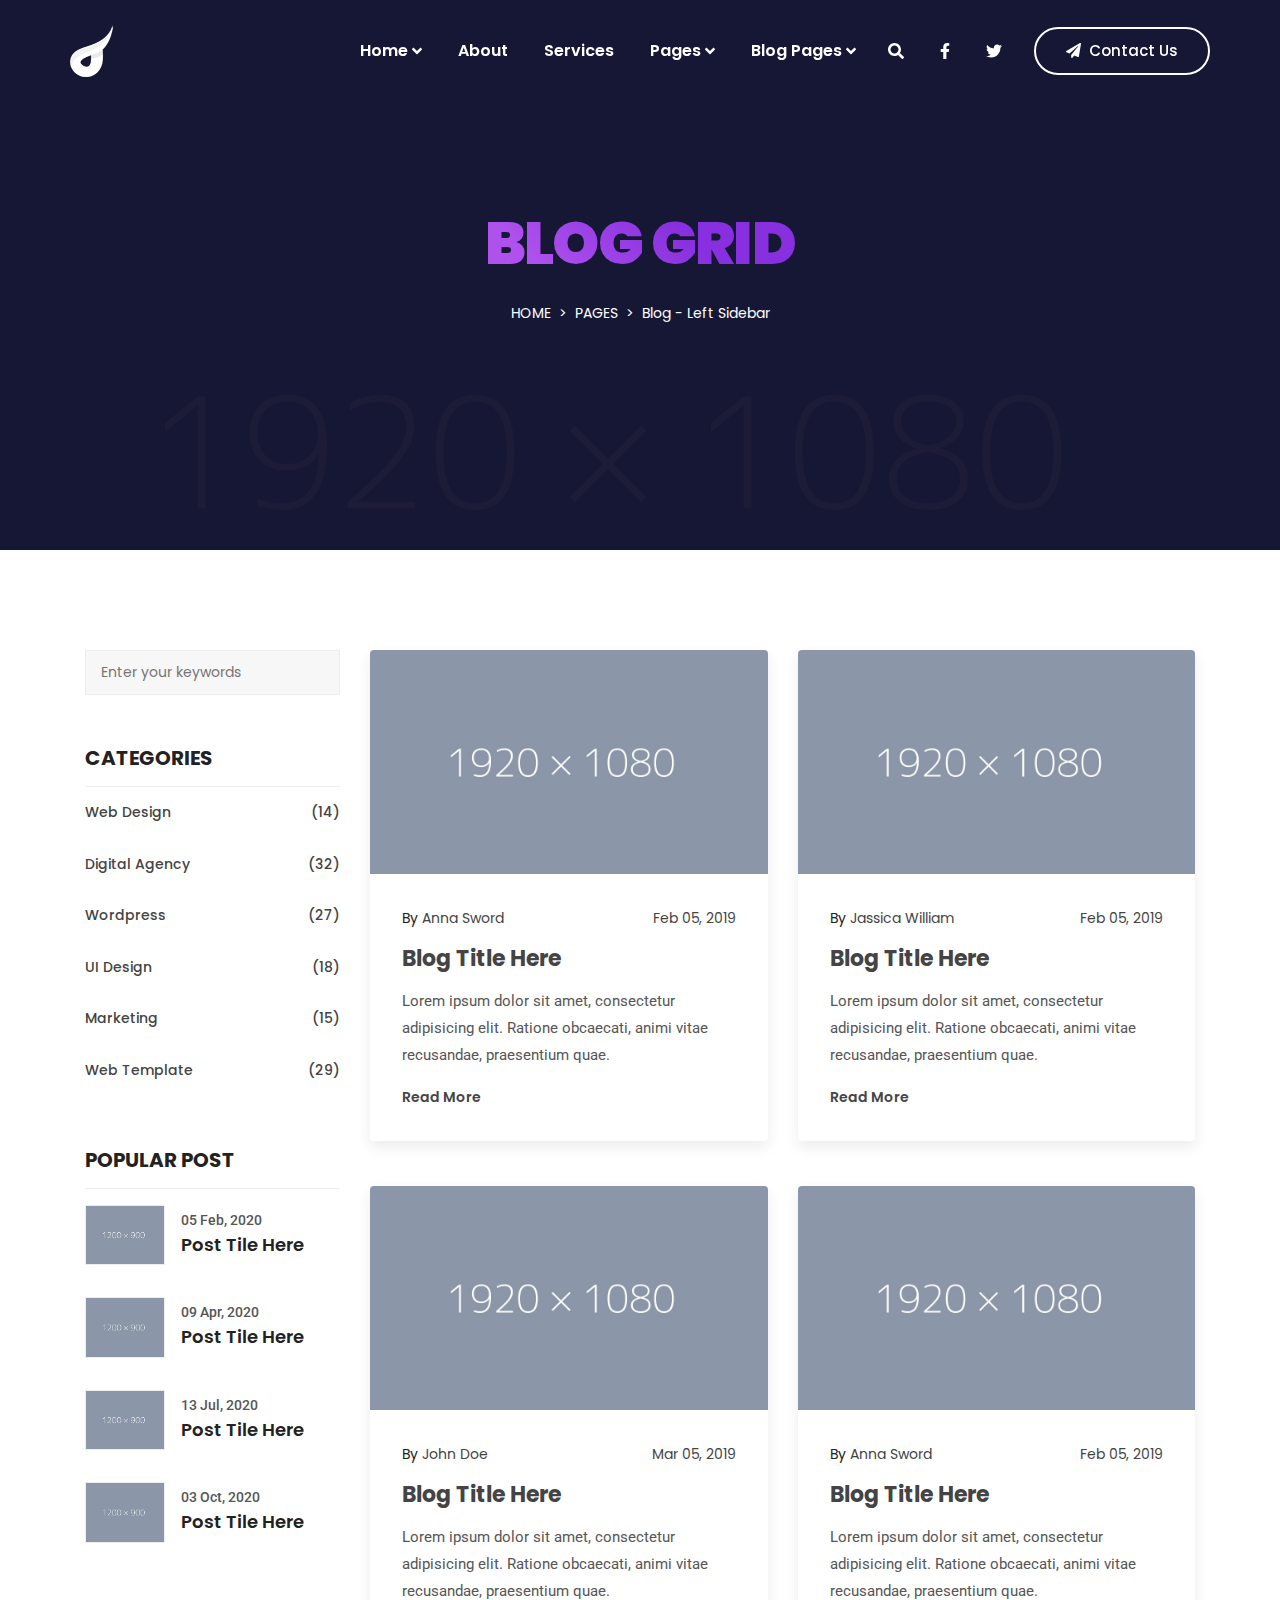
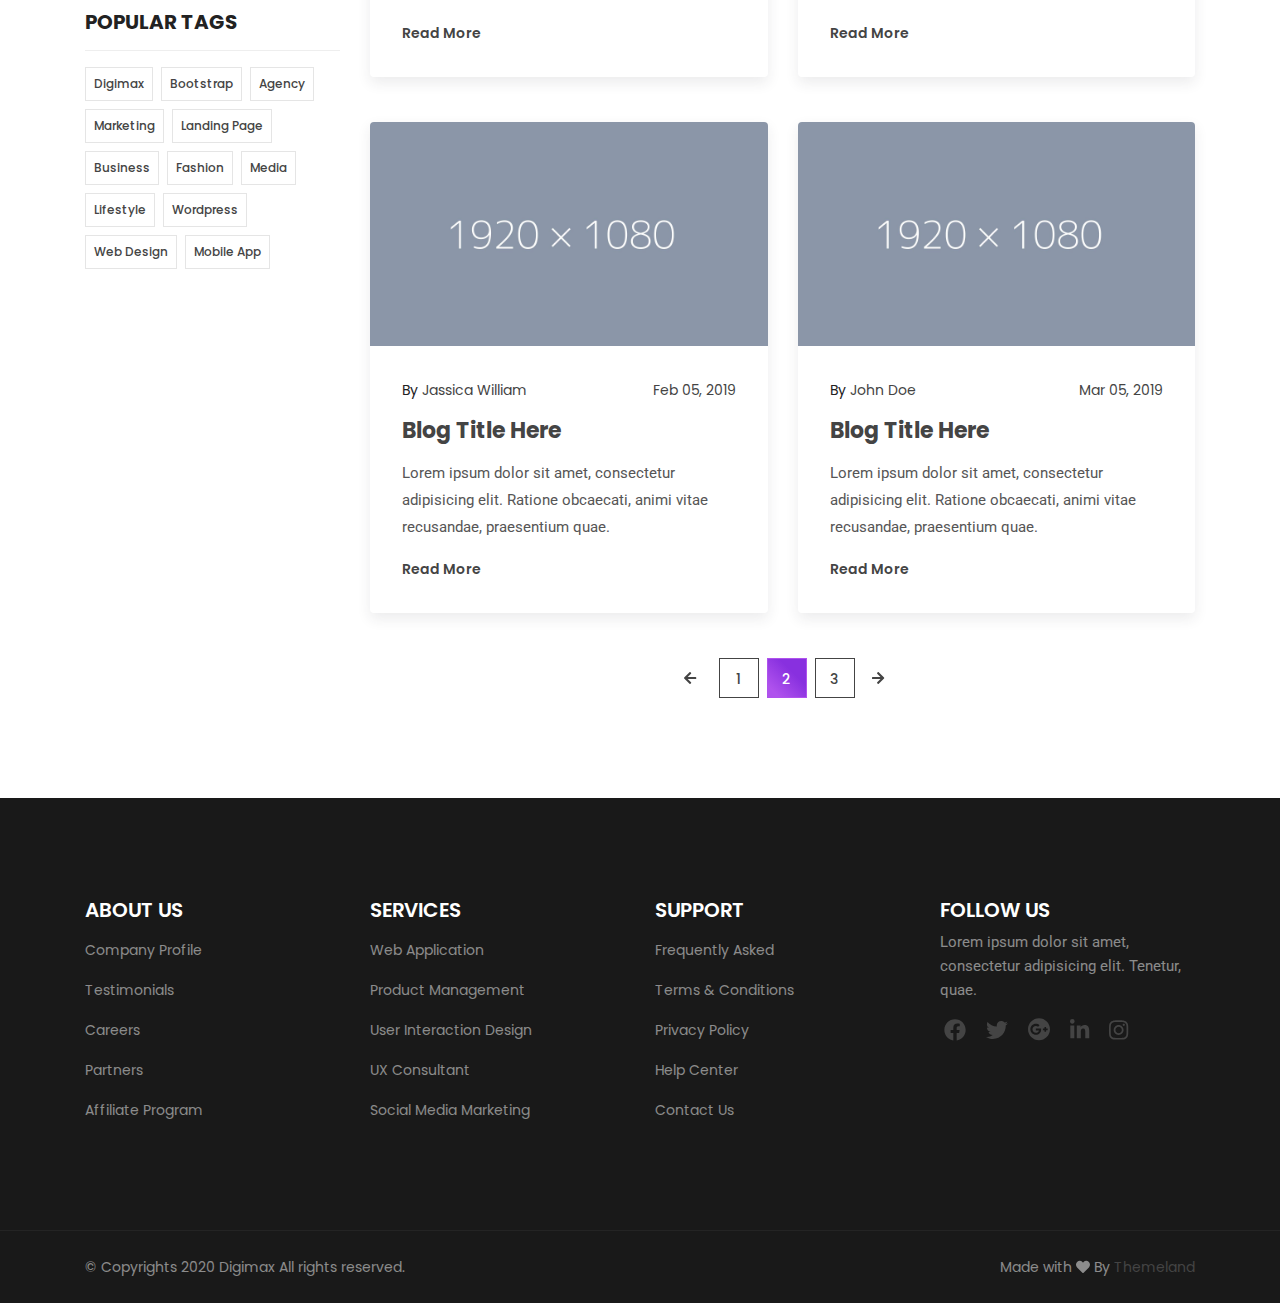
<file: blog-left-sidebar.html>
<!doctype html>
<html class="no-js" lang="en">

<head>
    <meta charset="UTF-8">
    <meta http-equiv="X-UA-Compatible" content="IE=edge">
    <meta name="viewport" content="width=device-width, initial-scale=1, shrink-to-fit=no">

    <!-- SEO Meta Description -->
    <meta name="description" content="">
    <meta name="author" content="Themeland">

    <!-- Title  -->
    <title>Digimax - SEO & Digital Marketing Agency HTML Template | Blog Grid - Left Sidebar</title>

    <!-- Favicon  -->
    <link rel="icon" href="assets/img/favicon.png">

    <!-- ***** All CSS Files ***** -->

    <!-- Style css -->
    <link rel="stylesheet" href="assets/css/style.css">

    <!-- Responsive css -->
    <link rel="stylesheet" href="assets/css/responsive.css">

</head>

<body class="blog">
    <!--====== Preloader Area Start ======-->
    <div id="preloader">
        <!-- Digimax Preloader -->
        <div id="digimax-preloader" class="digimax-preloader">
            <!-- Preloader Animation -->
            <div class="preloader-animation">
                <!-- Spinner -->
                <div class="spinner"></div>
                <!-- Loader -->
                <div class="loader">
                    <span data-text-preloader="D" class="animated-letters">D</span>
                    <span data-text-preloader="I" class="animated-letters">I</span>
                    <span data-text-preloader="G" class="animated-letters">G</span>
                    <span data-text-preloader="I" class="animated-letters">I</span>
                    <span data-text-preloader="M" class="animated-letters">M</span>
                    <span data-text-preloader="A" class="animated-letters">A</span>
                    <span data-text-preloader="X" class="animated-letters">X</span>
                </div>
                <p class="fw-5 text-center text-uppercase">Loading</p>
            </div>
            <!-- Loader Animation -->
            <div class="loader-animation">
                <div class="row h-100">
                    <!-- Single Loader -->
                    <div class="col-3 single-loader p-0">
                        <div class="loader-bg"></div>
                    </div>
                    <!-- Single Loader -->
                    <div class="col-3 single-loader p-0">
                        <div class="loader-bg"></div>
                    </div>
                    <!-- Single Loader -->
                    <div class="col-3 single-loader p-0">
                        <div class="loader-bg"></div>
                    </div>
                    <!-- Single Loader -->
                    <div class="col-3 single-loader p-0">
                        <div class="loader-bg"></div>
                    </div>
                </div>
            </div>
        </div>
    </div>
    <!--====== Preloader Area End ======-->

    <!--====== Scroll To Top Area Start ======-->
    <div id="scrollUp" title="Scroll To Top">
        <i class="fas fa-arrow-up"></i>
    </div>
    <!--====== Scroll To Top Area End ======-->

    <div class="main overflow-hidden">
        <!-- ***** Header Start ***** -->
        <header id="header">
            <!-- Navbar -->
            <nav data-aos="zoom-out" data-aos-delay="800" class="navbar navbar-expand">
                <div class="container header">
                    <!-- Navbar Brand-->
                    <a class="navbar-brand" href="/">
                        <img class="navbar-brand-regular" src="assets/img/logo/logo-white.png" alt="brand-logo">
                        <img class="navbar-brand-sticky" src="assets/img/logo/logo.png" alt="sticky brand-logo">
                    </a>
                    <div class="ml-auto"></div>
                    <!-- Navbar -->
                    <ul class="navbar-nav items">
                        <li class="nav-item dropdown">
                            <a class="nav-link" href="#">Home <i class="fas fa-angle-down ml-1"></i></a>
                            <ul class="dropdown-menu">
                                <li class="nav-item dropdown">
                                    <a class="nav-link" href="#">Multi-Page <i class="fas fa-angle-right ml-1"></i></a>
                                    <ul class="dropdown-menu">
                                        <li class="nav-item"><a href="index.html" class="nav-link">Homepage 1</a></li>
                                        <li class="nav-item"><a href="index-2.html" class="nav-link">Homepage 2</a></li>
                                        <li class="nav-item"><a href="index-3.html" class="nav-link">Homepage 3</a></li>
                                        <li class="nav-item"><a href="index-4.html" class="nav-link">Homepage 4</a></li>
                                        <li class="nav-item"><a href="index-5.html" class="nav-link">Homepage 5</a></li>
                                        <li class="nav-item"><a href="index-6.html" class="nav-link">Homepage 6</a></li>
                                    </ul>
                                </li>
                                <li class="nav-item dropdown">
                                    <a class="nav-link" href="#">One-Page <i class="fas fa-angle-right ml-1"></i></a>
                                    <ul class="dropdown-menu">
                                        <li class="nav-item"><a href="index-one-page.html" class="nav-link">Homepage 1</a></li>
                                        <li class="nav-item"><a href="index-2-one-page.html" class="nav-link">Homepage 2</a></li>
                                        <li class="nav-item"><a href="index-3-one-page.html" class="nav-link">Homepage 3</a></li>
                                        <li class="nav-item"><a href="index-4-one-page.html" class="nav-link">Homepage 4</a></li>
                                        <li class="nav-item"><a href="index-5-one-page.html" class="nav-link">Homepage 5</a></li>
                                        <li class="nav-item"><a href="index-6-one-page.html" class="nav-link">Homepage 6</a></li>
                                    </ul>
                                </li>
                            </ul>
                        </li>
                        <li class="nav-item">
                            <a href="about.html" class="nav-link">About</a>
                        </li>
                        <li class="nav-item">
                            <a href="services.html" class="nav-link">Services</a>
                        </li>
                        <li class="nav-item dropdown">
                            <a class="nav-link" href="#">Pages <i class="fas fa-angle-down ml-1"></i></a>
                            <ul class="dropdown-menu">
                                <li class="nav-item"><a href="about.html" class="nav-link">About Us</a></li>
                                <li class="nav-item"><a href="services.html" class="nav-link">Our Services</a></li>
                                <li class="nav-item dropdown">
                                    <a class="nav-link" href="#">Our Portfolio <i class="fas fa-angle-right ml-1"></i></a>
                                    <ul class="dropdown-menu">
                                        <li class="nav-item"><a href="portfolio-grid.html" class="nav-link">Portfolio Grid</a></li>
                                        <li class="nav-item"><a href="portfolio-minimal.html" class="nav-link">Portfolio Minimal</a></li>
                                        <li class="nav-item"><a href="portfolio-no-gap.html" class="nav-link">Portfolio No Gap</a></li>
                                        <li class="nav-item"><a href="portfolio-masonry.html" class="nav-link">Portfolio Masonry</a></li>
                                    </ul>
                                </li>
                                <li class="nav-item"><a href="team.html" class="nav-link">Our Team</a></li>
                                <li class="nav-item"><a href="pricing.html" class="nav-link">Pricing</a></li>
                                <li class="nav-item"><a href="contact.html" class="nav-link">Contact</a></li>
                                <li class="nav-item"><a href="404.html" class="nav-link">404</a></li>
                            </ul>
                        </li>
                        <li class="nav-item dropdown">
                            <a class="nav-link" href="#">Blog Pages <i class="fas fa-angle-down ml-1"></i></a>
                            <ul class="dropdown-menu">
                                <li class="nav-item dropdown">
                                    <a class="nav-link" href="#">Blog Grid <i class="fas fa-angle-right ml-1"></i></a>
                                    <ul class="dropdown-menu">
                                        <li class="nav-item"><a href="blog-two-column.html" class="nav-link">Grid 2 Column</a></li>
                                        <li class="nav-item"><a href="blog-three-column.html" class="nav-link">Grid 3 Column</a></li>
                                        <li class="nav-item"><a href="blog-left-sidebar.html" class="nav-link">Left Sidebar</a></li>
                                        <li class="nav-item"><a href="blog-right-sidebar.html" class="nav-link">Right Sidebar</a></li>
                                    </ul>
                                </li>
                                <li class="nav-item dropdown">
                                    <a class="nav-link" href="#">Blog Single <i class="fas fa-angle-right ml-1"></i></a>
                                    <ul class="dropdown-menu">
                                        <li class="nav-item"><a href="blog-details-left-sidebar.html" class="nav-link">Single Left Sidebar</a></li>
                                        <li class="nav-item"><a href="blog-details-right-sidebar.html" class="nav-link">Single Right Sidebar</a></li>
                                    </ul>
                                </li>
                            </ul>
                        </li>
                    </ul>
                    <!-- Navbar Icons -->
                    <ul class="navbar-nav icons">
                        <li class="nav-item">
                            <a href="#" class="nav-link" data-toggle="modal" data-target="#search">
                                <i class="fas fa-search"></i>
                            </a>
                        </li>
                        <li class="nav-item social">
                            <a href="#" class="nav-link"><i class="fab fa-facebook-f"></i></a>
                        </li>
                        <li class="nav-item social">
                            <a href="#" class="nav-link"><i class="fab fa-twitter"></i></a>
                        </li>
                    </ul>

                    <!-- Navbar Toggler -->
                    <ul class="navbar-nav toggle">
                        <li class="nav-item">
                            <a href="#" class="nav-link" data-toggle="modal" data-target="#menu">
                                <i class="fas fa-bars toggle-icon m-0"></i>
                            </a>
                        </li>
                    </ul>

                    <!-- Navbar Action Button -->
                    <ul class="navbar-nav action">
                        <li class="nav-item ml-3">
                            <a href="#" class="btn ml-lg-auto btn-bordered-white"><i class="fas fa-paper-plane contact-icon mr-md-2"></i>Contact Us</a>
                        </li>
                    </ul>
                </div>
            </nav>
        </header>
        <!-- ***** Header End ***** -->

        <!-- ***** Breadcrumb Area Start ***** -->
        <section class="section breadcrumb-area overlay-dark d-flex align-items-center">
            <div class="container">
                <div class="row">
                    <div class="col-12">
                        <!-- Breamcrumb Content -->
                        <div class="breadcrumb-content text-center">
                            <h2 class="text-white text-uppercase mb-3">Blog Grid</h2>
                            <ol class="breadcrumb d-flex justify-content-center">
                                <li class="breadcrumb-item"><a class="text-uppercase text-white" href="index.html">Home</a></li>
                                <li class="breadcrumb-item"><a class="text-uppercase text-white" href="index.html">Pages</a></li>
                                <li class="breadcrumb-item text-white active">Blog - Left Sidebar</li>
                            </ol>
                        </div>
                    </div>
                </div>
            </div>
        </section>
        <!-- ***** Breadcrumb Area End ***** -->

        <!-- ***** Blog Area Start ***** -->
        <section id="blog" class="section blog-area ptb_100">
            <div class="container">
                <div class="row">
                    <div class="col-12 col-lg-3">
                        <aside class="sidebar mb-5 mb-lg-0">
                            <!-- Single Widget -->
                            <div class="single-widget">
                                <!-- Search Widget -->
                                <div class="widget-content search-widget">
                                    <form action="#">
                                        <input type="text" placeholder="Enter your keywords">
                                    </form>
                                </div>
                            </div>
                            <!-- Single Widget -->
                            <div class="single-widget">
                                <!-- Category Widget -->
                                <div class="widget catagory-widget">
                                    <h5 class="text-uppercase d-block py-3">Categories</h5>
                                    <!-- Category Widget Content -->
                                    <div class="widget-content">
                                        <!-- Category Widget Items -->
                                        <ul class="widget-items">
                                            <li><a href="#" class="d-flex py-3"><span>Web Design</span><span class="ml-auto">(14)</span></a></li>
                                            <li><a href="#" class="d-flex py-3"><span>Digital Agency</span><span class="ml-auto">(32)</span></a></li>
                                            <li><a href="#" class="d-flex py-3"><span>Wordpress</span><span class="ml-auto">(27)</span></a></li>
                                            <li><a href="#" class="d-flex py-3"><span>UI Design</span><span class="ml-auto">(18)</span></a></li>
                                            <li><a href="#" class="d-flex py-3"><span>Marketing</span><span class="ml-auto">(15)</span></a></li>
                                            <li><a href="#" class="d-flex py-3"><span>Web Template</span><span class="ml-auto">(29)</span></a></li>
                                        </ul>
                                    </div>
                                </div>
                            </div>
                            <!-- Single Widget -->
                            <div class="single-widget">
                                <!-- Post Widget -->
                                <div class="widget post-widget">
                                    <h5 class="text-uppercase d-block py-3">Popular Post</h5>
                                    <!-- Post Widget Content -->
                                    <div class="widget-content">
                                        <!-- Post Widget Items -->
                                        <ul class="widget-items">
                                            <li>
                                                <a href="#" class="single-post media py-3">
                                                    <!-- Post Thumb -->
                                                    <div class="post-thumb avatar-lg h-100">
                                                        <img class="align-self-center" src="assets/img/case_studies/case_studies_1/thumb_1.jpg" alt="">
                                                    </div>
                                                    <div class="post-content media-body ml-3 py-2">
                                                        <p class="post-date mb-2">05 Feb, 2020</p>
                                                        <h6>Post Tile Here</h6>
                                                    </div>
                                                </a>
                                            </li>
                                            <li>
                                                <a href="#" class="single-post media py-3">
                                                    <!-- Post Thumb -->
                                                    <div class="post-thumb avatar-lg h-100">
                                                        <img class="align-self-center" src="assets/img/case_studies/case_studies_1/thumb_2.jpg" alt="">
                                                    </div>
                                                    <div class="post-content media-body ml-3 py-2">
                                                        <p class="post-date mb-2">09 Apr, 2020</p>
                                                        <h6>Post Tile Here</h6>
                                                    </div>
                                                </a>
                                            </li>
                                            <li>
                                                <a href="#" class="single-post media py-3">
                                                    <!-- Post Thumb -->
                                                    <div class="post-thumb avatar-lg h-100">
                                                        <img class="align-self-center" src="assets/img/case_studies/case_studies_1/thumb_3.jpg" alt="">
                                                    </div>
                                                    <div class="post-content media-body ml-3 py-2">
                                                        <p class="post-date mb-2">13 Jul, 2020</p>
                                                        <h6>Post Tile Here</h6>
                                                    </div>
                                                </a>
                                            </li>
                                            <li>
                                                <a href="#" class="single-post media py-3">
                                                    <!-- Post Thumb -->
                                                    <div class="post-thumb avatar-lg h-100">
                                                        <img class="align-self-center" src="assets/img/case_studies/case_studies_1/thumb_4.jpg" alt="">
                                                    </div>
                                                    <div class="post-content media-body ml-3 py-2">
                                                        <p class="post-date mb-2">03 Oct, 2020</p>
                                                        <h6>Post Tile Here</h6>
                                                    </div>
                                                </a>
                                            </li>
                                        </ul>
                                    </div>
                                </div>
                            </div>
                            <!-- Single Widget -->
                            <div class="single-widget">
                                <!-- Tags Widget -->
                                <div class="widget tags-widget">
                                    <h5 class="text-uppercase d-block py-3">Popular Tags</h5>
                                    <!-- Tags Widget Content -->
                                    <div class="widget-content">
                                        <!-- Tags Widget Items -->
                                        <div class="widget-content tags-widget-items pt-2">
                                            <a href="#" class="d-inline-block mt-2 mr-1 px-2 py-1">Digimax</a>
                                            <a href="#" class="d-inline-block mt-2 mr-1 px-2 py-1">Bootstrap</a>
                                            <a href="#" class="d-inline-block mt-2 mr-1 px-2 py-1">Agency</a>
                                            <a href="#" class="d-inline-block mt-2 mr-1 px-2 py-1">Marketing</a>
                                            <a href="#" class="d-inline-block mt-2 mr-1 px-2 py-1">Landing Page</a>
                                            <a href="#" class="d-inline-block mt-2 mr-1 px-2 py-1">Business</a>
                                            <a href="#" class="d-inline-block mt-2 mr-1 px-2 py-1">Fashion</a>
                                            <a href="#" class="d-inline-block mt-2 mr-1 px-2 py-1">Media</a>
                                            <a href="#" class="d-inline-block mt-2 mr-1 px-2 py-1">Lifestyle</a>
                                            <a href="#" class="d-inline-block mt-2 mr-1 px-2 py-1">Wordpress</a>
                                            <a href="#" class="d-inline-block mt-2 mr-1 px-2 py-1">Web Design</a>
                                            <a href="#" class="d-inline-block mt-2 mr-1 px-2 py-1">Mobile App</a>
                                        </div>
                                    </div>
                                </div>
                            </div>
                        </aside>
                    </div>
                    <div class="col-12 col-lg-9">
                        <div class="row">
                            <div class="col-12 col-md-6">
                                <!-- Single Blog -->
                                <div class="single-blog res-margin">
                                    <!-- Blog Thumb -->
                                    <div class="blog-thumb">
                                        <a href="#"><img src="assets/img/blog/blog-1.jpg" alt=""></a>
                                    </div>
                                    <!-- Blog Content -->
                                    <div class="blog-content">
                                        <!-- Meta Info -->
                                        <ul class="meta-info d-flex justify-content-between">
                                            <li>By <a href="#">Anna Sword</a></li>
                                            <li><a href="#">Feb 05, 2019</a></li>
                                        </ul>
                                        <!-- Blog Title -->
                                        <h3 class="blog-title my-3"><a href="#">Blog Title Here</a></h3>
                                        <p>Lorem ipsum dolor sit amet, consectetur adipisicing elit. Ratione obcaecati, animi vitae recusandae, praesentium quae.</p>
                                        <a href="#" class="blog-btn mt-3">Read More</a>
                                    </div>
                                </div>
                            </div>
                            <div class="col-12 col-md-6">
                                <!-- Single Blog -->
                                <div class="single-blog res-margin">
                                    <!-- Blog Thumb -->
                                    <div class="blog-thumb">
                                        <a href="#"><img src="assets/img/blog/blog-2.jpg" alt=""></a>
                                    </div>
                                    <!-- Blog Content -->
                                    <div class="blog-content">
                                        <!-- Meta Info -->
                                        <ul class="meta-info d-flex justify-content-between">
                                            <li>By <a href="#">Jassica William</a></li>
                                            <li><a href="#">Feb 05, 2019</a></li>
                                        </ul>
                                        <!-- Blog Title -->
                                        <h3 class="blog-title my-3"><a href="#">Blog Title Here</a></h3>
                                        <p>Lorem ipsum dolor sit amet, consectetur adipisicing elit. Ratione obcaecati, animi vitae recusandae, praesentium quae.</p>
                                        <a href="#" class="blog-btn mt-3">Read More</a>
                                    </div>
                                </div>
                            </div>
                            <div class="col-12 col-md-6">
                                <!-- Single Blog -->
                                <div class="single-blog">
                                    <!-- Blog Thumb -->
                                    <div class="blog-thumb">
                                        <a href="#"><img src="assets/img/blog/blog-3.jpg" alt=""></a>
                                    </div>
                                    <!-- Blog Content -->
                                    <div class="blog-content">
                                        <!-- Meta Info -->
                                        <ul class="meta-info d-flex justify-content-between">
                                            <li>By <a href="#">John Doe</a></li>
                                            <li><a href="#">Mar 05, 2019</a></li>
                                        </ul>
                                        <!-- Blog Title -->
                                        <h3 class="blog-title my-3"><a href="#">Blog Title Here</a></h3>
                                        <p>Lorem ipsum dolor sit amet, consectetur adipisicing elit. Ratione obcaecati, animi vitae recusandae, praesentium quae.</p>
                                        <a href="#" class="blog-btn mt-3">Read More</a>
                                    </div>
                                </div>
                            </div>
                            <div class="col-12 col-md-6">
                                <!-- Single Blog -->
                                <div class="single-blog res-margin">
                                    <!-- Blog Thumb -->
                                    <div class="blog-thumb">
                                        <a href="#"><img src="assets/img/blog/blog-4.jpg" alt=""></a>
                                    </div>
                                    <!-- Blog Content -->
                                    <div class="blog-content">
                                        <!-- Meta Info -->
                                        <ul class="meta-info d-flex justify-content-between">
                                            <li>By <a href="#">Anna Sword</a></li>
                                            <li><a href="#">Feb 05, 2019</a></li>
                                        </ul>
                                        <!-- Blog Title -->
                                        <h3 class="blog-title my-3"><a href="#">Blog Title Here</a></h3>
                                        <p>Lorem ipsum dolor sit amet, consectetur adipisicing elit. Ratione obcaecati, animi vitae recusandae, praesentium quae.</p>
                                        <a href="#" class="blog-btn mt-3">Read More</a>
                                    </div>
                                </div>
                            </div>
                            <div class="col-12 col-md-6">
                                <!-- Single Blog -->
                                <div class="single-blog res-margin">
                                    <!-- Blog Thumb -->
                                    <div class="blog-thumb">
                                        <a href="#"><img src="assets/img/blog/blog-5.jpg" alt=""></a>
                                    </div>
                                    <!-- Blog Content -->
                                    <div class="blog-content">
                                        <!-- Meta Info -->
                                        <ul class="meta-info d-flex justify-content-between">
                                            <li>By <a href="#">Jassica William</a></li>
                                            <li><a href="#">Feb 05, 2019</a></li>
                                        </ul>
                                        <!-- Blog Title -->
                                        <h3 class="blog-title my-3"><a href="#">Blog Title Here</a></h3>
                                        <p>Lorem ipsum dolor sit amet, consectetur adipisicing elit. Ratione obcaecati, animi vitae recusandae, praesentium quae.</p>
                                        <a href="#" class="blog-btn mt-3">Read More</a>
                                    </div>
                                </div>
                            </div>
                            <div class="col-12 col-md-6">
                                <!-- Single Blog -->
                                <div class="single-blog">
                                    <!-- Blog Thumb -->
                                    <div class="blog-thumb">
                                        <a href="#"><img src="assets/img/blog/blog-6.jpg" alt=""></a>
                                    </div>
                                    <!-- Blog Content -->
                                    <div class="blog-content">
                                        <!-- Meta Info -->
                                        <ul class="meta-info d-flex justify-content-between">
                                            <li>By <a href="#">John Doe</a></li>
                                            <li><a href="#">Mar 05, 2019</a></li>
                                        </ul>
                                        <!-- Blog Title -->
                                        <h3 class="blog-title my-3"><a href="#">Blog Title Here</a></h3>
                                        <p>Lorem ipsum dolor sit amet, consectetur adipisicing elit. Ratione obcaecati, animi vitae recusandae, praesentium quae.</p>
                                        <a href="#" class="blog-btn mt-3">Read More</a>
                                    </div>
                                </div>
                            </div>
                        </div>
                        <div class="row">
                            <div class="col-12">
                                <!-- Pagination -->
                                <ul class="pagination justify-content-center">
                                    <li class="disabled px-1">
                                        <a href="#" aria-label="Previous">
                                            <i class="fas fa-arrow-left"></i>
                                        </a>
                                    </li>
                                    <li class="px-1"><a href="#">1</a></li>
                                    <li class="active px-1"><a href="#">2</a></li>
                                    <li class="px-1"><a href="#">3</a></li>
                                    <li>
                                        <a href="#" aria-label="Next">
                                            <i class="fas fa-arrow-right"></i>
                                        </a>
                                    </li>
                                </ul>
                            </div>
                        </div>
                    </div>
                </div>
            </div>
        </section>
        <!-- ***** Blog Area End ***** -->

        <!--====== Footer Area Start ======-->
        <footer class="section footer-area">
            <!-- Footer Top -->
            <div class="footer-top ptb_100">
                <div class="container">
                    <div class="row">
                        <div class="col-12 col-sm-6 col-lg-3">
                            <!-- Footer Items -->
                            <div class="footer-items">
                                <!-- Footer Title -->
                                <h3 class="footer-title text-white text-uppercase mb-2">About Us</h3>
                                <ul>
                                    <li class="py-2"><a class="text-white-50" href="#">Company Profile</a></li>
                                    <li class="py-2"><a class="text-white-50" href="#">Testimonials</a></li>
                                    <li class="py-2"><a class="text-white-50" href="#">Careers</a></li>
                                    <li class="py-2"><a class="text-white-50" href="#">Partners</a></li>
                                    <li class="py-2"><a class="text-white-50" href="#">Affiliate Program</a></li>
                                </ul>
                            </div>
                        </div>
                        <div class="col-12 col-sm-6 col-lg-3">
                            <!-- Footer Items -->
                            <div class="footer-items">
                                <!-- Footer Title -->
                                <h3 class="footer-title text-white text-uppercase mb-2">Services</h3>
                                <ul>
                                    <li class="py-2"><a class="text-white-50" href="#">Web Application</a></li>
                                    <li class="py-2"><a class="text-white-50" href="#">Product Management</a></li>
                                    <li class="py-2"><a class="text-white-50" href="#">User Interaction Design</a></li>
                                    <li class="py-2"><a class="text-white-50" href="#">UX Consultant</a></li>
                                    <li class="py-2"><a class="text-white-50" href="#">Social Media Marketing</a></li>
                                </ul>
                            </div>
                        </div>
                        <div class="col-12 col-sm-6 col-lg-3">
                            <!-- Footer Items -->
                            <div class="footer-items">
                                <!-- Footer Title -->
                                <h3 class="footer-title text-white text-uppercase mb-2">Support</h3>
                                <ul>
                                    <li class="py-2"><a class="text-white-50" href="#">Frequently Asked</a></li>
                                    <li class="py-2"><a class="text-white-50" href="#">Terms &amp; Conditions</a></li>
                                    <li class="py-2"><a class="text-white-50" href="#">Privacy Policy</a></li>
                                    <li class="py-2"><a class="text-white-50" href="#">Help Center</a></li>
                                    <li class="py-2"><a class="text-white-50" href="#">Contact Us</a></li>
                                </ul>
                            </div>
                        </div>
                        <div class="col-12 col-sm-6 col-lg-3">
                            <!-- Footer Items -->
                            <div class="footer-items">
                                <!-- Footer Title -->
                                <h3 class="footer-title text-white text-uppercase mb-2">Follow Us</h3>
                                <p class="text-white-50 mb-2">Lorem ipsum dolor sit amet, consectetur adipisicing elit. Tenetur, quae.</p>
                                <!-- Social Icons -->
                                <ul class="social-icons list-inline pt-2">
                                    <li class="list-inline-item px-1"><a href="#"><i class="fab fa-facebook"></i></a></li>
                                    <li class="list-inline-item px-1"><a href="#"><i class="fab fa-twitter"></i></a></li>
                                    <li class="list-inline-item px-1"><a href="#"><i class="fab fa-google-plus"></i></a></li>
                                    <li class="list-inline-item px-1"><a href="#"><i class="fab fa-linkedin-in"></i></a></li>
                                    <li class="list-inline-item px-1"><a href="#"><i class="fab fa-instagram"></i></a></li>
                                </ul>
                            </div>
                        </div>
                    </div>
                </div>
            </div>
            <!-- Footer Bottom -->
            <div class="footer-bottom">
                <div class="container">
                    <div class="row">
                        <div class="col-12">
                            <!-- Copyright Area -->
                            <div class="copyright-area d-flex flex-wrap justify-content-center justify-content-sm-between text-center py-4">
                                <!-- Copyright Left -->
                                <div class="copyright-left text-white-50">&copy; Copyrights 2020 Digimax All rights reserved.</div>
                                <!-- Copyright Right -->
                                <div class="copyright-right text-white-50">Made with <i class="fas fa-heart"></i> By <a href="#">Themeland</a></div>
                            </div>
                        </div>
                    </div>
                </div>
            </div>
        </footer>
        <!--====== Footer Area End ======-->

        <!--====== Modal Search Area Start ======-->
        <div id="search" class="modal fade p-0">
            <div class="modal-dialog dialog-animated">
                <div class="modal-content h-100">
                    <div class="modal-header" data-dismiss="modal">
                        Search <i class="far fa-times-circle icon-close"></i>
                    </div>
                    <div class="modal-body">
                        <form class="row">
                            <div class="col-12 align-self-center">
                                <div class="row">
                                    <div class="col-12 pb-3">
                                        <h2 class="search-title mb-3">What are you looking for?</h2>
                                        <p>Lorem ipsum dolor sit amet, consectetur adipiscing elit. Praesent diam lacus, dapibus sed imperdiet consectetur.</p>
                                    </div>
                                </div>
                                <div class="row">
                                    <div class="col-12 input-group">
                                        <input type="text" class="form-control" placeholder="Enter your keywords">
                                    </div>
                                </div>
                                <div class="row">
                                    <div class="col-12 input-group align-self-center">
                                        <button class="btn btn-bordered mt-3">Search</button>
                                    </div>
                                </div>
                            </div>
                        </form>
                    </div>
                </div>
            </div>
        </div>
        <!--====== Modal Search Area End ======-->

        <!--====== Modal Responsive Menu Area Start ======-->
        <div id="menu" class="modal fade p-0">
            <div class="modal-dialog dialog-animated">
                <div class="modal-content h-100">
                    <div class="modal-header" data-dismiss="modal">
                        Menu <i class="far fa-times-circle icon-close"></i>
                    </div>
                    <div class="menu modal-body">
                        <div class="row w-100">
                            <div class="items p-0 col-12 text-center"></div>
                        </div>
                    </div>
                </div>
            </div>
        </div>
        <!--====== Modal Responsive Menu Area End ======-->
    </div>


    <!-- ***** All jQuery Plugins ***** -->

    <!-- jQuery(necessary for all JavaScript plugins) -->
    <script src="assets/js/jquery/jquery-3.5.1.min.js"></script>

    <!-- Bootstrap js -->
    <script src="assets/js/bootstrap/popper.min.js"></script>
    <script src="assets/js/bootstrap/bootstrap.min.js"></script>

    <!-- Plugins js -->
    <script src="assets/js/plugins/plugins.min.js"></script>

    <!-- Active js -->
    <script src="assets/js/active.js"></script>
</body>

</html>
</file>
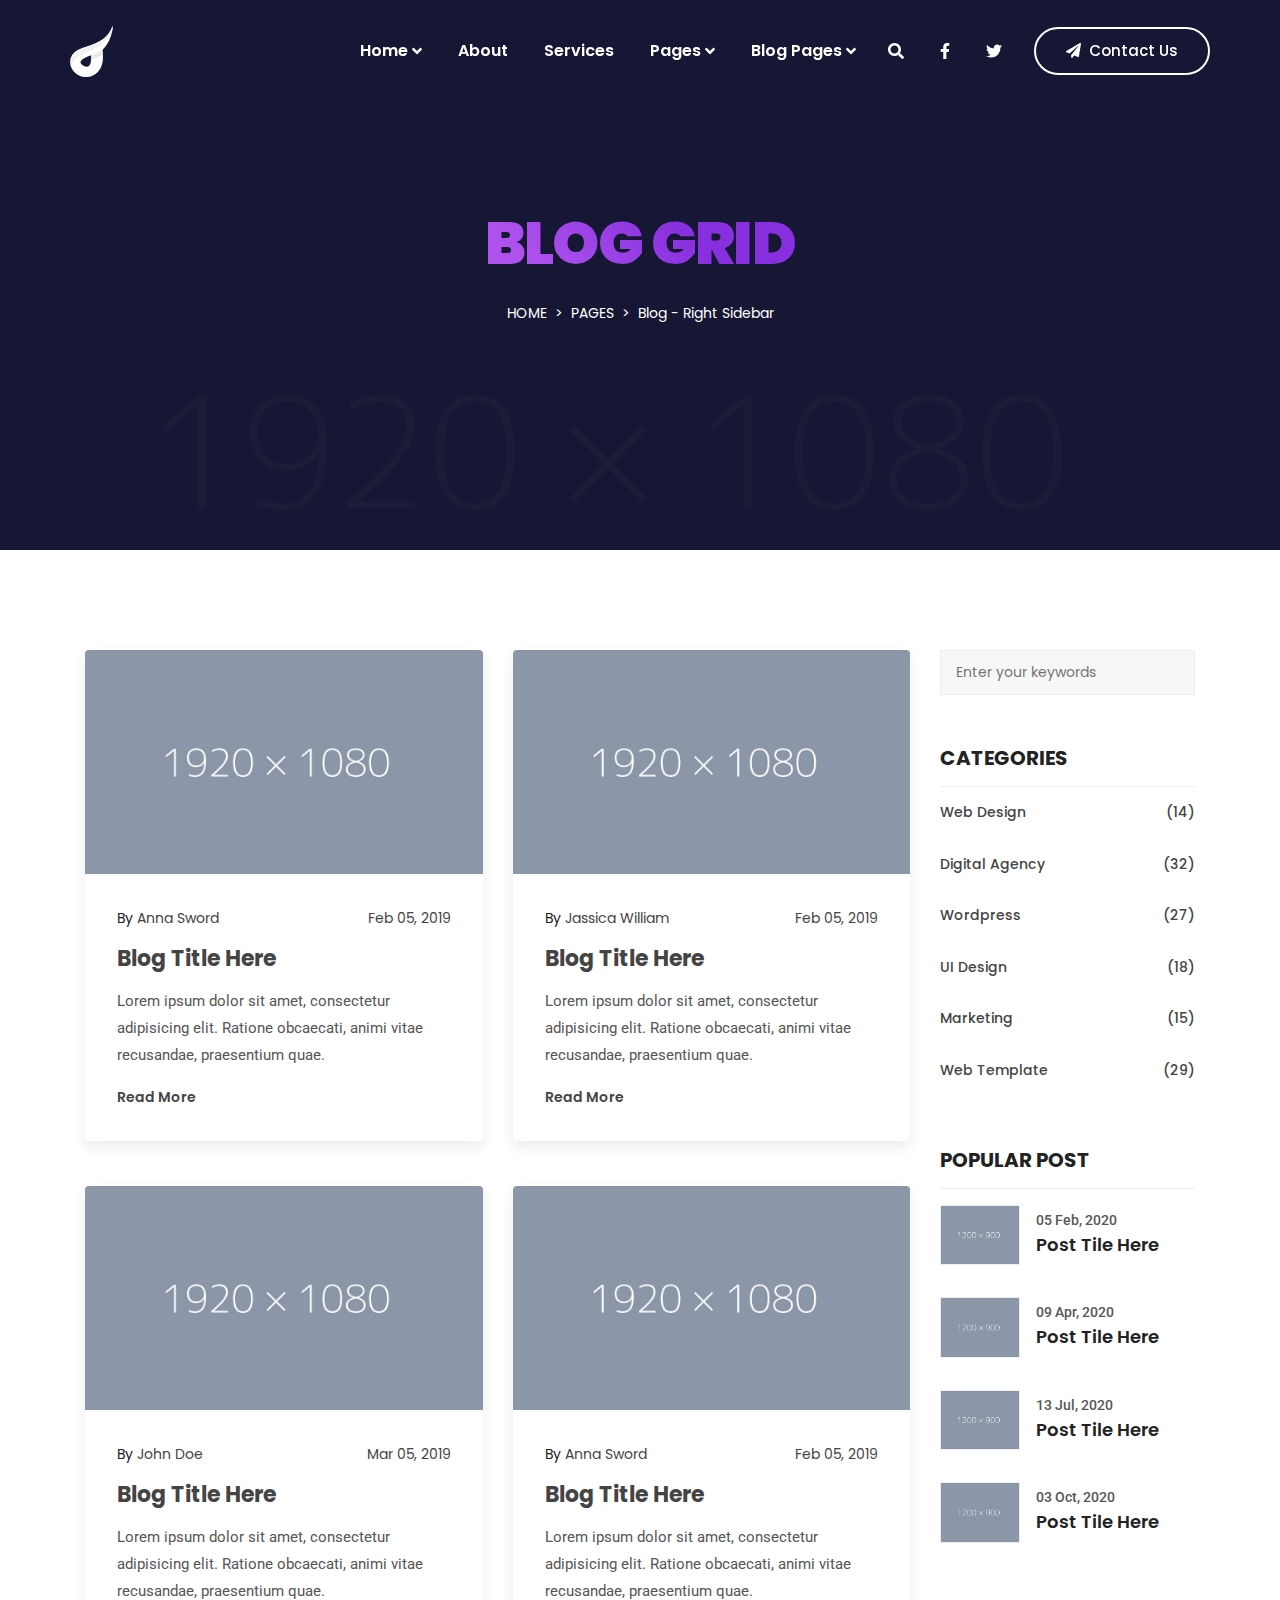
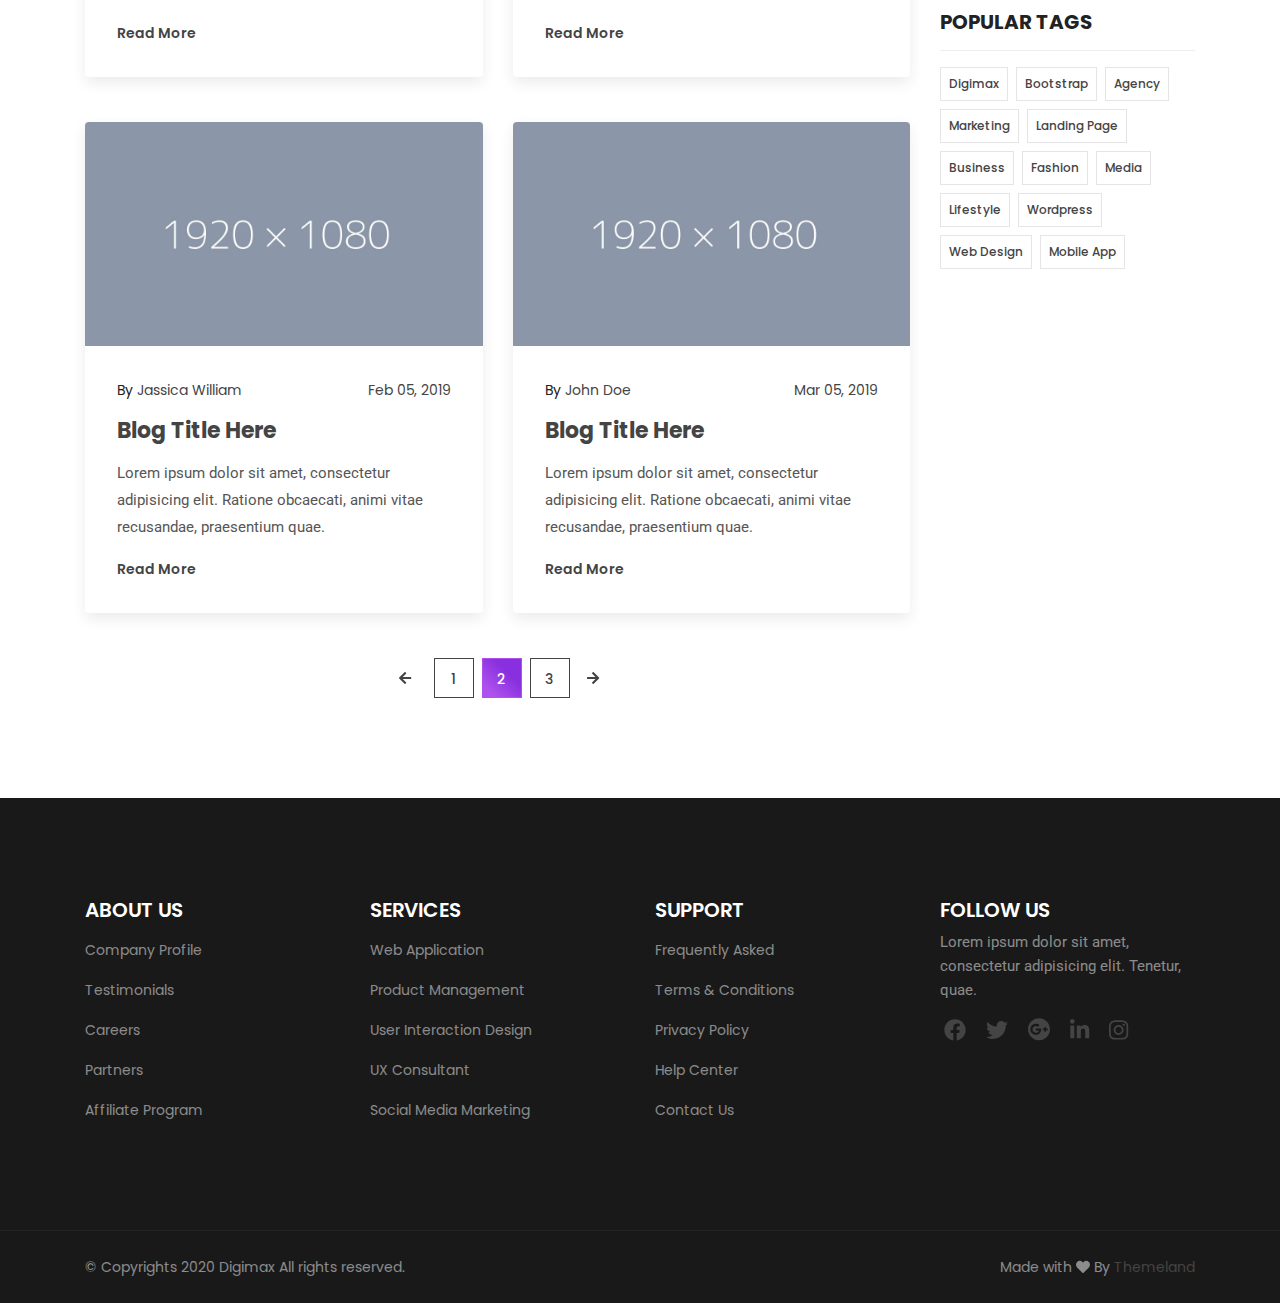
<file: blog-right-sidebar.html>
<!doctype html>
<html class="no-js" lang="en">

<head>
    <meta charset="UTF-8">
    <meta http-equiv="X-UA-Compatible" content="IE=edge">
    <meta name="viewport" content="width=device-width, initial-scale=1, shrink-to-fit=no">

    <!-- SEO Meta Description -->
    <meta name="description" content="">
    <meta name="author" content="Themeland">

    <!-- Title  -->
    <title>Digimax - SEO & Digital Marketing Agency HTML Template | Blog Grid - Right Sidebar</title>

    <!-- Favicon  -->
    <link rel="icon" href="assets/img/favicon.png">

    <!-- ***** All CSS Files ***** -->

    <!-- Style css -->
    <link rel="stylesheet" href="assets/css/style.css">

    <!-- Responsive css -->
    <link rel="stylesheet" href="assets/css/responsive.css">

</head>

<body class="blog blog-right">
    <!--====== Preloader Area Start ======-->
    <div id="preloader">
        <!-- Digimax Preloader -->
        <div id="digimax-preloader" class="digimax-preloader">
            <!-- Preloader Animation -->
            <div class="preloader-animation">
                <!-- Spinner -->
                <div class="spinner"></div>
                <!-- Loader -->
                <div class="loader">
                    <span data-text-preloader="D" class="animated-letters">D</span>
                    <span data-text-preloader="I" class="animated-letters">I</span>
                    <span data-text-preloader="G" class="animated-letters">G</span>
                    <span data-text-preloader="I" class="animated-letters">I</span>
                    <span data-text-preloader="M" class="animated-letters">M</span>
                    <span data-text-preloader="A" class="animated-letters">A</span>
                    <span data-text-preloader="X" class="animated-letters">X</span>
                </div>
                <p class="fw-5 text-center text-uppercase">Loading</p>
            </div>
            <!-- Loader Animation -->
            <div class="loader-animation">
                <div class="row h-100">
                    <!-- Single Loader -->
                    <div class="col-3 single-loader p-0">
                        <div class="loader-bg"></div>
                    </div>
                    <!-- Single Loader -->
                    <div class="col-3 single-loader p-0">
                        <div class="loader-bg"></div>
                    </div>
                    <!-- Single Loader -->
                    <div class="col-3 single-loader p-0">
                        <div class="loader-bg"></div>
                    </div>
                    <!-- Single Loader -->
                    <div class="col-3 single-loader p-0">
                        <div class="loader-bg"></div>
                    </div>
                </div>
            </div>
        </div>
    </div>
    <!--====== Preloader Area End ======-->

    <!--====== Scroll To Top Area Start ======-->
    <div id="scrollUp" title="Scroll To Top">
        <i class="fas fa-arrow-up"></i>
    </div>
    <!--====== Scroll To Top Area End ======-->

    <div class="main overflow-hidden">
        <!-- ***** Header Start ***** -->
        <header id="header">
            <!-- Navbar -->
            <nav data-aos="zoom-out" data-aos-delay="800" class="navbar navbar-expand">
                <div class="container header">
                    <!-- Navbar Brand-->
                    <a class="navbar-brand" href="/">
                        <img class="navbar-brand-regular" src="assets/img/logo/logo-white.png" alt="brand-logo">
                        <img class="navbar-brand-sticky" src="assets/img/logo/logo.png" alt="sticky brand-logo">
                    </a>
                    <div class="ml-auto"></div>
                    <!-- Navbar -->
                    <ul class="navbar-nav items">
                        <li class="nav-item dropdown">
                            <a class="nav-link" href="#">Home <i class="fas fa-angle-down ml-1"></i></a>
                            <ul class="dropdown-menu">
                                <li class="nav-item dropdown">
                                    <a class="nav-link" href="#">Multi-Page <i class="fas fa-angle-right ml-1"></i></a>
                                    <ul class="dropdown-menu">
                                        <li class="nav-item"><a href="index.html" class="nav-link">Homepage 1</a></li>
                                        <li class="nav-item"><a href="index-2.html" class="nav-link">Homepage 2</a></li>
                                        <li class="nav-item"><a href="index-3.html" class="nav-link">Homepage 3</a></li>
                                        <li class="nav-item"><a href="index-4.html" class="nav-link">Homepage 4</a></li>
                                        <li class="nav-item"><a href="index-5.html" class="nav-link">Homepage 5</a></li>
                                        <li class="nav-item"><a href="index-6.html" class="nav-link">Homepage 6</a></li>
                                    </ul>
                                </li>
                                <li class="nav-item dropdown">
                                    <a class="nav-link" href="#">One-Page <i class="fas fa-angle-right ml-1"></i></a>
                                    <ul class="dropdown-menu">
                                        <li class="nav-item"><a href="index-one-page.html" class="nav-link">Homepage 1</a></li>
                                        <li class="nav-item"><a href="index-2-one-page.html" class="nav-link">Homepage 2</a></li>
                                        <li class="nav-item"><a href="index-3-one-page.html" class="nav-link">Homepage 3</a></li>
                                        <li class="nav-item"><a href="index-4-one-page.html" class="nav-link">Homepage 4</a></li>
                                        <li class="nav-item"><a href="index-5-one-page.html" class="nav-link">Homepage 5</a></li>
                                        <li class="nav-item"><a href="index-6-one-page.html" class="nav-link">Homepage 6</a></li>
                                    </ul>
                                </li>
                            </ul>
                        </li>
                        <li class="nav-item">
                            <a href="about.html" class="nav-link">About</a>
                        </li>
                        <li class="nav-item">
                            <a href="services.html" class="nav-link">Services</a>
                        </li>
                        <li class="nav-item dropdown">
                            <a class="nav-link" href="#">Pages <i class="fas fa-angle-down ml-1"></i></a>
                            <ul class="dropdown-menu">
                                <li class="nav-item"><a href="about.html" class="nav-link">About Us</a></li>
                                <li class="nav-item"><a href="services.html" class="nav-link">Our Services</a></li>
                                <li class="nav-item dropdown">
                                    <a class="nav-link" href="#">Our Portfolio <i class="fas fa-angle-right ml-1"></i></a>
                                    <ul class="dropdown-menu">
                                        <li class="nav-item"><a href="portfolio-grid.html" class="nav-link">Portfolio Grid</a></li>
                                        <li class="nav-item"><a href="portfolio-minimal.html" class="nav-link">Portfolio Minimal</a></li>
                                        <li class="nav-item"><a href="portfolio-no-gap.html" class="nav-link">Portfolio No Gap</a></li>
                                        <li class="nav-item"><a href="portfolio-masonry.html" class="nav-link">Portfolio Masonry</a></li>
                                    </ul>
                                </li>
                                <li class="nav-item"><a href="team.html" class="nav-link">Our Team</a></li>
                                <li class="nav-item"><a href="pricing.html" class="nav-link">Pricing</a></li>
                                <li class="nav-item"><a href="contact.html" class="nav-link">Contact</a></li>
                                <li class="nav-item"><a href="404.html" class="nav-link">404</a></li>
                            </ul>
                        </li>
                        <li class="nav-item dropdown">
                            <a class="nav-link" href="#">Blog Pages <i class="fas fa-angle-down ml-1"></i></a>
                            <ul class="dropdown-menu">
                                <li class="nav-item dropdown">
                                    <a class="nav-link" href="#">Blog Grid <i class="fas fa-angle-right ml-1"></i></a>
                                    <ul class="dropdown-menu">
                                        <li class="nav-item"><a href="blog-two-column.html" class="nav-link">Grid 2 Column</a></li>
                                        <li class="nav-item"><a href="blog-three-column.html" class="nav-link">Grid 3 Column</a></li>
                                        <li class="nav-item"><a href="blog-left-sidebar.html" class="nav-link">Left Sidebar</a></li>
                                        <li class="nav-item"><a href="blog-right-sidebar.html" class="nav-link">Right Sidebar</a></li>
                                    </ul>
                                </li>
                                <li class="nav-item dropdown">
                                    <a class="nav-link" href="#">Blog Single <i class="fas fa-angle-right ml-1"></i></a>
                                    <ul class="dropdown-menu">
                                        <li class="nav-item"><a href="blog-details-left-sidebar.html" class="nav-link">Single Left Sidebar</a></li>
                                        <li class="nav-item"><a href="blog-details-right-sidebar.html" class="nav-link">Single Right Sidebar</a></li>
                                    </ul>
                                </li>
                            </ul>
                        </li>
                    </ul>
                    <!-- Navbar Icons -->
                    <ul class="navbar-nav icons">
                        <li class="nav-item">
                            <a href="#" class="nav-link" data-toggle="modal" data-target="#search">
                                <i class="fas fa-search"></i>
                            </a>
                        </li>
                        <li class="nav-item social">
                            <a href="#" class="nav-link"><i class="fab fa-facebook-f"></i></a>
                        </li>
                        <li class="nav-item social">
                            <a href="#" class="nav-link"><i class="fab fa-twitter"></i></a>
                        </li>
                    </ul>

                    <!-- Navbar Toggler -->
                    <ul class="navbar-nav toggle">
                        <li class="nav-item">
                            <a href="#" class="nav-link" data-toggle="modal" data-target="#menu">
                                <i class="fas fa-bars toggle-icon m-0"></i>
                            </a>
                        </li>
                    </ul>

                    <!-- Navbar Action Button -->
                    <ul class="navbar-nav action">
                        <li class="nav-item ml-3">
                            <a href="#" class="btn ml-lg-auto btn-bordered-white"><i class="fas fa-paper-plane contact-icon mr-md-2"></i>Contact Us</a>
                        </li>
                    </ul>
                </div>
            </nav>
        </header>
        <!-- ***** Header End ***** -->

        <!-- ***** Breadcrumb Area Start ***** -->
        <section class="section breadcrumb-area overlay-dark d-flex align-items-center">
            <div class="container">
                <div class="row">
                    <div class="col-12">
                        <!-- Breamcrumb Content -->
                        <div class="breadcrumb-content text-center">
                            <h2 class="text-white text-uppercase mb-3">Blog Grid</h2>
                            <ol class="breadcrumb d-flex justify-content-center">
                                <li class="breadcrumb-item"><a class="text-uppercase text-white" href="index.html">Home</a></li>
                                <li class="breadcrumb-item"><a class="text-uppercase text-white" href="index.html">Pages</a></li>
                                <li class="breadcrumb-item text-white active">Blog - Right Sidebar</li>
                            </ol>
                        </div>
                    </div>
                </div>
            </div>
        </section>
        <!-- ***** Breadcrumb Area End ***** -->

        <!-- ***** Blog Area Start ***** -->
        <section id="blog" class="section blog-area ptb_100">
            <div class="container">
                <div class="row">
                    <div class="col-12 col-lg-9">
                        <div class="row">
                            <div class="col-12 col-md-6">
                                <!-- Single Blog -->
                                <div class="single-blog res-margin">
                                    <!-- Blog Thumb -->
                                    <div class="blog-thumb">
                                        <a href="#"><img src="assets/img/blog/blog-1.jpg" alt=""></a>
                                    </div>
                                    <!-- Blog Content -->
                                    <div class="blog-content">
                                        <!-- Meta Info -->
                                        <ul class="meta-info d-flex justify-content-between">
                                            <li>By <a href="#">Anna Sword</a></li>
                                            <li><a href="#">Feb 05, 2019</a></li>
                                        </ul>
                                        <!-- Blog Title -->
                                        <h3 class="blog-title my-3"><a href="#">Blog Title Here</a></h3>
                                        <p>Lorem ipsum dolor sit amet, consectetur adipisicing elit. Ratione obcaecati, animi vitae recusandae, praesentium quae.</p>
                                        <a href="#" class="blog-btn mt-3">Read More</a>
                                    </div>
                                </div>
                            </div>
                            <div class="col-12 col-md-6">
                                <!-- Single Blog -->
                                <div class="single-blog res-margin">
                                    <!-- Blog Thumb -->
                                    <div class="blog-thumb">
                                        <a href="#"><img src="assets/img/blog/blog-2.jpg" alt=""></a>
                                    </div>
                                    <!-- Blog Content -->
                                    <div class="blog-content">
                                        <!-- Meta Info -->
                                        <ul class="meta-info d-flex justify-content-between">
                                            <li>By <a href="#">Jassica William</a></li>
                                            <li><a href="#">Feb 05, 2019</a></li>
                                        </ul>
                                        <!-- Blog Title -->
                                        <h3 class="blog-title my-3"><a href="#">Blog Title Here</a></h3>
                                        <p>Lorem ipsum dolor sit amet, consectetur adipisicing elit. Ratione obcaecati, animi vitae recusandae, praesentium quae.</p>
                                        <a href="#" class="blog-btn mt-3">Read More</a>
                                    </div>
                                </div>
                            </div>
                            <div class="col-12 col-md-6">
                                <!-- Single Blog -->
                                <div class="single-blog">
                                    <!-- Blog Thumb -->
                                    <div class="blog-thumb">
                                        <a href="#"><img src="assets/img/blog/blog-3.jpg" alt=""></a>
                                    </div>
                                    <!-- Blog Content -->
                                    <div class="blog-content">
                                        <!-- Meta Info -->
                                        <ul class="meta-info d-flex justify-content-between">
                                            <li>By <a href="#">John Doe</a></li>
                                            <li><a href="#">Mar 05, 2019</a></li>
                                        </ul>
                                        <!-- Blog Title -->
                                        <h3 class="blog-title my-3"><a href="#">Blog Title Here</a></h3>
                                        <p>Lorem ipsum dolor sit amet, consectetur adipisicing elit. Ratione obcaecati, animi vitae recusandae, praesentium quae.</p>
                                        <a href="#" class="blog-btn mt-3">Read More</a>
                                    </div>
                                </div>
                            </div>
                            <div class="col-12 col-md-6">
                                <!-- Single Blog -->
                                <div class="single-blog res-margin">
                                    <!-- Blog Thumb -->
                                    <div class="blog-thumb">
                                        <a href="#"><img src="assets/img/blog/blog-4.jpg" alt=""></a>
                                    </div>
                                    <!-- Blog Content -->
                                    <div class="blog-content">
                                        <!-- Meta Info -->
                                        <ul class="meta-info d-flex justify-content-between">
                                            <li>By <a href="#">Anna Sword</a></li>
                                            <li><a href="#">Feb 05, 2019</a></li>
                                        </ul>
                                        <!-- Blog Title -->
                                        <h3 class="blog-title my-3"><a href="#">Blog Title Here</a></h3>
                                        <p>Lorem ipsum dolor sit amet, consectetur adipisicing elit. Ratione obcaecati, animi vitae recusandae, praesentium quae.</p>
                                        <a href="#" class="blog-btn mt-3">Read More</a>
                                    </div>
                                </div>
                            </div>
                            <div class="col-12 col-md-6">
                                <!-- Single Blog -->
                                <div class="single-blog res-margin">
                                    <!-- Blog Thumb -->
                                    <div class="blog-thumb">
                                        <a href="#"><img src="assets/img/blog/blog-5.jpg" alt=""></a>
                                    </div>
                                    <!-- Blog Content -->
                                    <div class="blog-content">
                                        <!-- Meta Info -->
                                        <ul class="meta-info d-flex justify-content-between">
                                            <li>By <a href="#">Jassica William</a></li>
                                            <li><a href="#">Feb 05, 2019</a></li>
                                        </ul>
                                        <!-- Blog Title -->
                                        <h3 class="blog-title my-3"><a href="#">Blog Title Here</a></h3>
                                        <p>Lorem ipsum dolor sit amet, consectetur adipisicing elit. Ratione obcaecati, animi vitae recusandae, praesentium quae.</p>
                                        <a href="#" class="blog-btn mt-3">Read More</a>
                                    </div>
                                </div>
                            </div>
                            <div class="col-12 col-md-6">
                                <!-- Single Blog -->
                                <div class="single-blog">
                                    <!-- Blog Thumb -->
                                    <div class="blog-thumb">
                                        <a href="#"><img src="assets/img/blog/blog-6.jpg" alt=""></a>
                                    </div>
                                    <!-- Blog Content -->
                                    <div class="blog-content">
                                        <!-- Meta Info -->
                                        <ul class="meta-info d-flex justify-content-between">
                                            <li>By <a href="#">John Doe</a></li>
                                            <li><a href="#">Mar 05, 2019</a></li>
                                        </ul>
                                        <!-- Blog Title -->
                                        <h3 class="blog-title my-3"><a href="#">Blog Title Here</a></h3>
                                        <p>Lorem ipsum dolor sit amet, consectetur adipisicing elit. Ratione obcaecati, animi vitae recusandae, praesentium quae.</p>
                                        <a href="#" class="blog-btn mt-3">Read More</a>
                                    </div>
                                </div>
                            </div>
                        </div>
                        <div class="row">
                            <div class="col-12">
                                <!-- Pagination -->
                                <ul class="pagination justify-content-center">
                                    <li class="disabled px-1">
                                        <a href="#" aria-label="Previous">
                                            <i class="fas fa-arrow-left"></i>
                                        </a>
                                    </li>
                                    <li class="px-1"><a href="#">1</a></li>
                                    <li class="active px-1"><a href="#">2</a></li>
                                    <li class="px-1"><a href="#">3</a></li>
                                    <li>
                                        <a href="#" aria-label="Next">
                                            <i class="fas fa-arrow-right"></i>
                                        </a>
                                    </li>
                                </ul>
                            </div>
                        </div>
                    </div>
                    <div class="col-12 col-lg-3">
                        <aside class="sidebar mt-5 mt-lg-0">
                            <!-- Single Widget -->
                            <div class="single-widget">
                                <!-- Search Widget -->
                                <div class="widget-content search-widget">
                                    <form action="#">
                                        <input type="text" placeholder="Enter your keywords">
                                    </form>
                                </div>
                            </div>
                            <!-- Single Widget -->
                            <div class="single-widget">
                                <!-- Category Widget -->
                                <div class="widget catagory-widget">
                                    <h5 class="text-uppercase d-block py-3">Categories</h5>
                                    <!-- Category Widget Content -->
                                    <div class="widget-content">
                                        <!-- Category Widget Items -->
                                        <ul class="widget-items">
                                            <li><a href="#" class="d-flex py-3"><span>Web Design</span><span class="ml-auto">(14)</span></a></li>
                                            <li><a href="#" class="d-flex py-3"><span>Digital Agency</span><span class="ml-auto">(32)</span></a></li>
                                            <li><a href="#" class="d-flex py-3"><span>Wordpress</span><span class="ml-auto">(27)</span></a></li>
                                            <li><a href="#" class="d-flex py-3"><span>UI Design</span><span class="ml-auto">(18)</span></a></li>
                                            <li><a href="#" class="d-flex py-3"><span>Marketing</span><span class="ml-auto">(15)</span></a></li>
                                            <li><a href="#" class="d-flex py-3"><span>Web Template</span><span class="ml-auto">(29)</span></a></li>
                                        </ul>
                                    </div>
                                </div>
                            </div>
                            <!-- Single Widget -->
                            <div class="single-widget">
                                <!-- Post Widget -->
                                <div class="widget post-widget">
                                    <h5 class="text-uppercase d-block py-3">Popular Post</h5>
                                    <!-- Post Widget Content -->
                                    <div class="widget-content">
                                        <!-- Post Widget Items -->
                                        <ul class="widget-items">
                                            <li>
                                                <a href="#" class="single-post media py-3">
                                                    <!-- Post Thumb -->
                                                    <div class="post-thumb avatar-lg h-100">
                                                        <img class="align-self-center" src="assets/img/case_studies/case_studies_1/thumb_1.jpg" alt="">
                                                    </div>
                                                    <div class="post-content media-body ml-3 py-2">
                                                        <p class="post-date mb-2">05 Feb, 2020</p>
                                                        <h6>Post Tile Here</h6>
                                                    </div>
                                                </a>
                                            </li>
                                            <li>
                                                <a href="#" class="single-post media py-3">
                                                    <!-- Post Thumb -->
                                                    <div class="post-thumb avatar-lg h-100">
                                                        <img class="align-self-center" src="assets/img/case_studies/case_studies_1/thumb_2.jpg" alt="">
                                                    </div>
                                                    <div class="post-content media-body ml-3 py-2">
                                                        <p class="post-date mb-2">09 Apr, 2020</p>
                                                        <h6>Post Tile Here</h6>
                                                    </div>
                                                </a>
                                            </li>
                                            <li>
                                                <a href="#" class="single-post media py-3">
                                                    <!-- Post Thumb -->
                                                    <div class="post-thumb avatar-lg h-100">
                                                        <img class="align-self-center" src="assets/img/case_studies/case_studies_1/thumb_3.jpg" alt="">
                                                    </div>
                                                    <div class="post-content media-body ml-3 py-2">
                                                        <p class="post-date mb-2">13 Jul, 2020</p>
                                                        <h6>Post Tile Here</h6>
                                                    </div>
                                                </a>
                                            </li>
                                            <li>
                                                <a href="#" class="single-post media py-3">
                                                    <!-- Post Thumb -->
                                                    <div class="post-thumb avatar-lg h-100">
                                                        <img class="align-self-center" src="assets/img/case_studies/case_studies_1/thumb_4.jpg" alt="">
                                                    </div>
                                                    <div class="post-content media-body ml-3 py-2">
                                                        <p class="post-date mb-2">03 Oct, 2020</p>
                                                        <h6>Post Tile Here</h6>
                                                    </div>
                                                </a>
                                            </li>
                                        </ul>
                                    </div>
                                </div>
                            </div>
                            <!-- Single Widget -->
                            <div class="single-widget">
                                <!-- Tags Widget -->
                                <div class="widget tags-widget">
                                    <h5 class="text-uppercase d-block py-3">Popular Tags</h5>
                                    <!-- Tags Widget Content -->
                                    <div class="widget-content">
                                        <!-- Tags Widget Items -->
                                        <div class="widget-content tags-widget-items pt-2">
                                            <a href="#" class="d-inline-block mt-2 mr-1 px-2 py-1">Digimax</a>
                                            <a href="#" class="d-inline-block mt-2 mr-1 px-2 py-1">Bootstrap</a>
                                            <a href="#" class="d-inline-block mt-2 mr-1 px-2 py-1">Agency</a>
                                            <a href="#" class="d-inline-block mt-2 mr-1 px-2 py-1">Marketing</a>
                                            <a href="#" class="d-inline-block mt-2 mr-1 px-2 py-1">Landing Page</a>
                                            <a href="#" class="d-inline-block mt-2 mr-1 px-2 py-1">Business</a>
                                            <a href="#" class="d-inline-block mt-2 mr-1 px-2 py-1">Fashion</a>
                                            <a href="#" class="d-inline-block mt-2 mr-1 px-2 py-1">Media</a>
                                            <a href="#" class="d-inline-block mt-2 mr-1 px-2 py-1">Lifestyle</a>
                                            <a href="#" class="d-inline-block mt-2 mr-1 px-2 py-1">Wordpress</a>
                                            <a href="#" class="d-inline-block mt-2 mr-1 px-2 py-1">Web Design</a>
                                            <a href="#" class="d-inline-block mt-2 mr-1 px-2 py-1">Mobile App</a>
                                        </div>
                                    </div>
                                </div>
                            </div>
                        </aside>
                    </div>
                </div>
            </div>
        </section>
        <!-- ***** Blog Area End ***** -->

        <!--====== Footer Area Start ======-->
        <footer class="section footer-area">
            <!-- Footer Top -->
            <div class="footer-top ptb_100">
                <div class="container">
                    <div class="row">
                        <div class="col-12 col-sm-6 col-lg-3">
                            <!-- Footer Items -->
                            <div class="footer-items">
                                <!-- Footer Title -->
                                <h3 class="footer-title text-white text-uppercase mb-2">About Us</h3>
                                <ul>
                                    <li class="py-2"><a class="text-white-50" href="#">Company Profile</a></li>
                                    <li class="py-2"><a class="text-white-50" href="#">Testimonials</a></li>
                                    <li class="py-2"><a class="text-white-50" href="#">Careers</a></li>
                                    <li class="py-2"><a class="text-white-50" href="#">Partners</a></li>
                                    <li class="py-2"><a class="text-white-50" href="#">Affiliate Program</a></li>
                                </ul>
                            </div>
                        </div>
                        <div class="col-12 col-sm-6 col-lg-3">
                            <!-- Footer Items -->
                            <div class="footer-items">
                                <!-- Footer Title -->
                                <h3 class="footer-title text-white text-uppercase mb-2">Services</h3>
                                <ul>
                                    <li class="py-2"><a class="text-white-50" href="#">Web Application</a></li>
                                    <li class="py-2"><a class="text-white-50" href="#">Product Management</a></li>
                                    <li class="py-2"><a class="text-white-50" href="#">User Interaction Design</a></li>
                                    <li class="py-2"><a class="text-white-50" href="#">UX Consultant</a></li>
                                    <li class="py-2"><a class="text-white-50" href="#">Social Media Marketing</a></li>
                                </ul>
                            </div>
                        </div>
                        <div class="col-12 col-sm-6 col-lg-3">
                            <!-- Footer Items -->
                            <div class="footer-items">
                                <!-- Footer Title -->
                                <h3 class="footer-title text-white text-uppercase mb-2">Support</h3>
                                <ul>
                                    <li class="py-2"><a class="text-white-50" href="#">Frequently Asked</a></li>
                                    <li class="py-2"><a class="text-white-50" href="#">Terms &amp; Conditions</a></li>
                                    <li class="py-2"><a class="text-white-50" href="#">Privacy Policy</a></li>
                                    <li class="py-2"><a class="text-white-50" href="#">Help Center</a></li>
                                    <li class="py-2"><a class="text-white-50" href="#">Contact Us</a></li>
                                </ul>
                            </div>
                        </div>
                        <div class="col-12 col-sm-6 col-lg-3">
                            <!-- Footer Items -->
                            <div class="footer-items">
                                <!-- Footer Title -->
                                <h3 class="footer-title text-white text-uppercase mb-2">Follow Us</h3>
                                <p class="text-white-50 mb-2">Lorem ipsum dolor sit amet, consectetur adipisicing elit. Tenetur, quae.</p>
                                <!-- Social Icons -->
                                <ul class="social-icons list-inline pt-2">
                                    <li class="list-inline-item px-1"><a href="#"><i class="fab fa-facebook"></i></a></li>
                                    <li class="list-inline-item px-1"><a href="#"><i class="fab fa-twitter"></i></a></li>
                                    <li class="list-inline-item px-1"><a href="#"><i class="fab fa-google-plus"></i></a></li>
                                    <li class="list-inline-item px-1"><a href="#"><i class="fab fa-linkedin-in"></i></a></li>
                                    <li class="list-inline-item px-1"><a href="#"><i class="fab fa-instagram"></i></a></li>
                                </ul>
                            </div>
                        </div>
                    </div>
                </div>
            </div>
            <!-- Footer Bottom -->
            <div class="footer-bottom">
                <div class="container">
                    <div class="row">
                        <div class="col-12">
                            <!-- Copyright Area -->
                            <div class="copyright-area d-flex flex-wrap justify-content-center justify-content-sm-between text-center py-4">
                                <!-- Copyright Left -->
                                <div class="copyright-left text-white-50">&copy; Copyrights 2020 Digimax All rights reserved.</div>
                                <!-- Copyright Right -->
                                <div class="copyright-right text-white-50">Made with <i class="fas fa-heart"></i> By <a href="#">Themeland</a></div>
                            </div>
                        </div>
                    </div>
                </div>
            </div>
        </footer>
        <!--====== Footer Area End ======-->

        <!--====== Modal Search Area Start ======-->
        <div id="search" class="modal fade p-0">
            <div class="modal-dialog dialog-animated">
                <div class="modal-content h-100">
                    <div class="modal-header" data-dismiss="modal">
                        Search <i class="far fa-times-circle icon-close"></i>
                    </div>
                    <div class="modal-body">
                        <form class="row">
                            <div class="col-12 align-self-center">
                                <div class="row">
                                    <div class="col-12 pb-3">
                                        <h2 class="search-title mb-3">What are you looking for?</h2>
                                        <p>Lorem ipsum dolor sit amet, consectetur adipiscing elit. Praesent diam lacus, dapibus sed imperdiet consectetur.</p>
                                    </div>
                                </div>
                                <div class="row">
                                    <div class="col-12 input-group">
                                        <input type="text" class="form-control" placeholder="Enter your keywords">
                                    </div>
                                </div>
                                <div class="row">
                                    <div class="col-12 input-group align-self-center">
                                        <button class="btn btn-bordered mt-3">Search</button>
                                    </div>
                                </div>
                            </div>
                        </form>
                    </div>
                </div>
            </div>
        </div>
        <!--====== Modal Search Area End ======-->

        <!--====== Modal Responsive Menu Area Start ======-->
        <div id="menu" class="modal fade p-0">
            <div class="modal-dialog dialog-animated">
                <div class="modal-content h-100">
                    <div class="modal-header" data-dismiss="modal">
                        Menu <i class="far fa-times-circle icon-close"></i>
                    </div>
                    <div class="menu modal-body">
                        <div class="row w-100">
                            <div class="items p-0 col-12 text-center"></div>
                        </div>
                    </div>
                </div>
            </div>
        </div>
        <!--====== Modal Responsive Menu Area End ======-->
    </div>


    <!-- ***** All jQuery Plugins ***** -->

    <!-- jQuery(necessary for all JavaScript plugins) -->
    <script src="assets/js/jquery/jquery-3.5.1.min.js"></script>

    <!-- Bootstrap js -->
    <script src="assets/js/bootstrap/popper.min.js"></script>
    <script src="assets/js/bootstrap/bootstrap.min.js"></script>

    <!-- Plugins js -->
    <script src="assets/js/plugins/plugins.min.js"></script>

    <!-- Active js -->
    <script src="assets/js/active.js"></script>
</body>

</html>
</file>
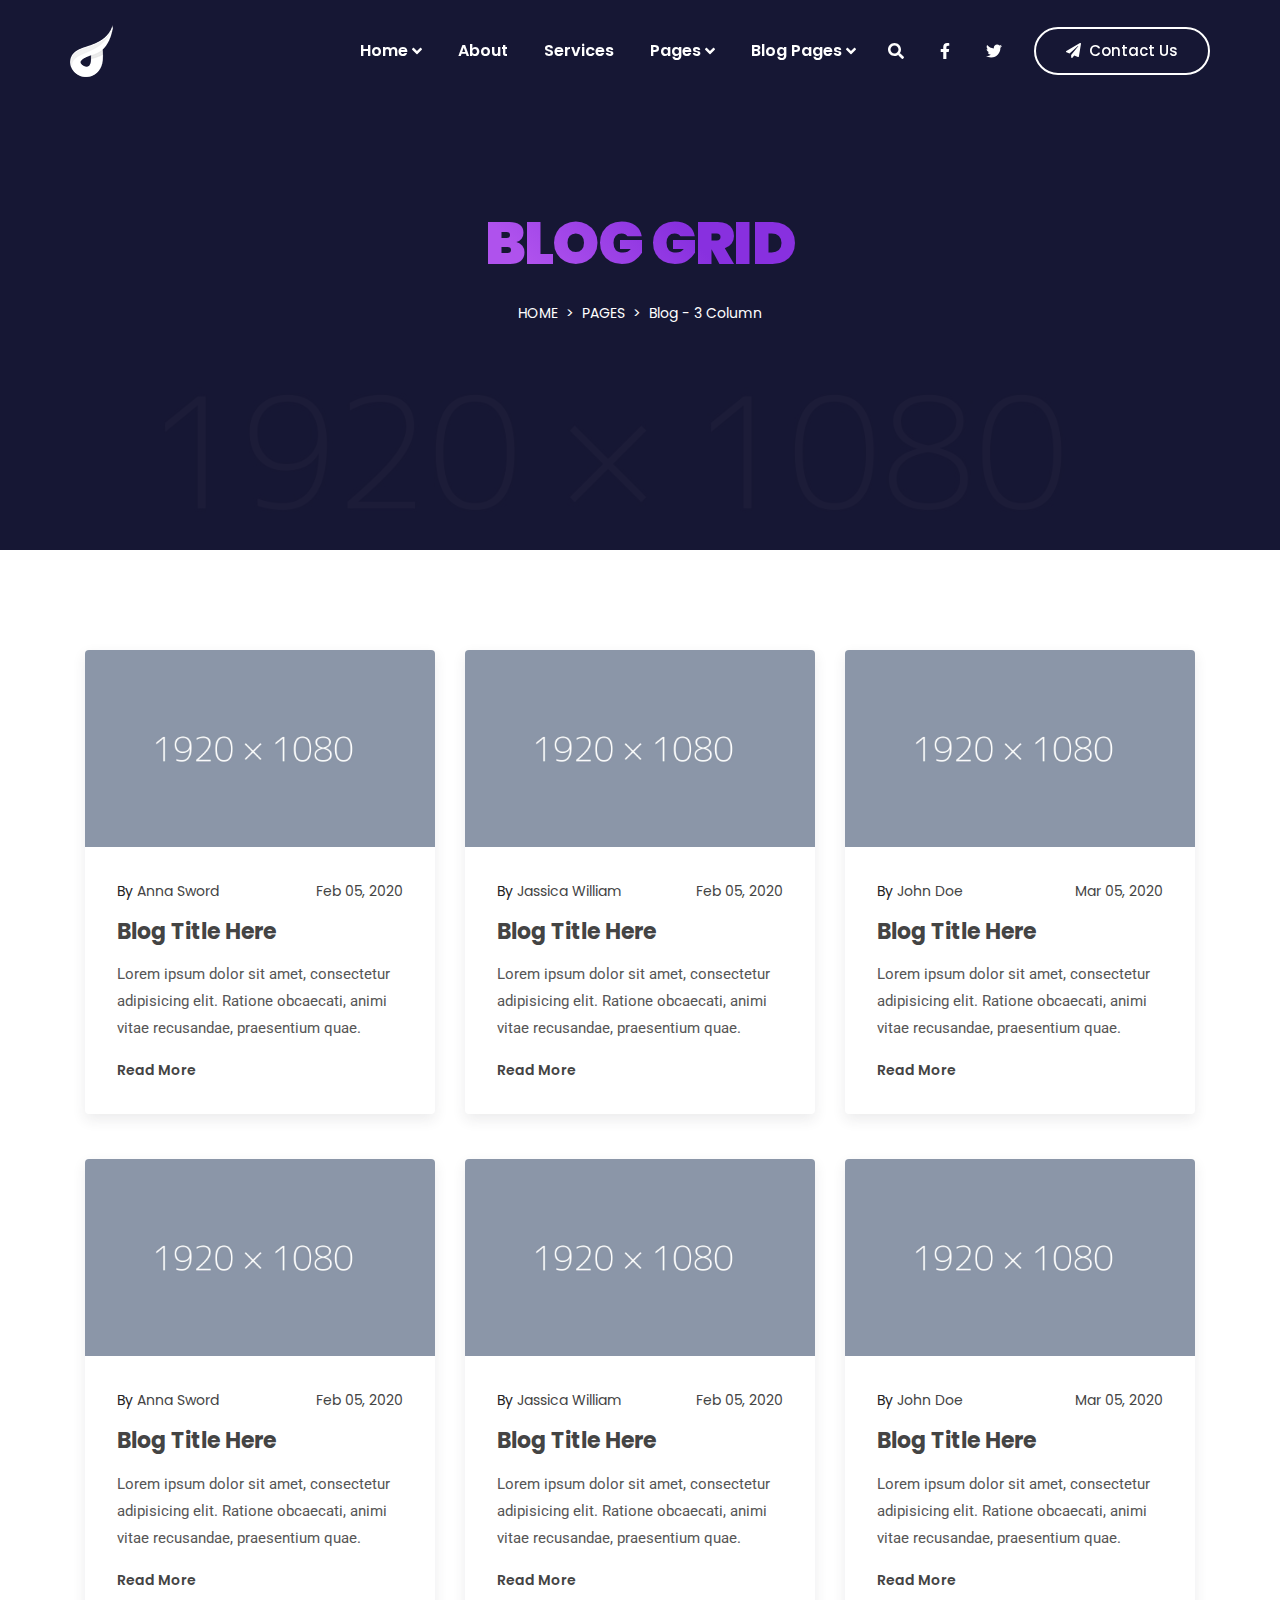
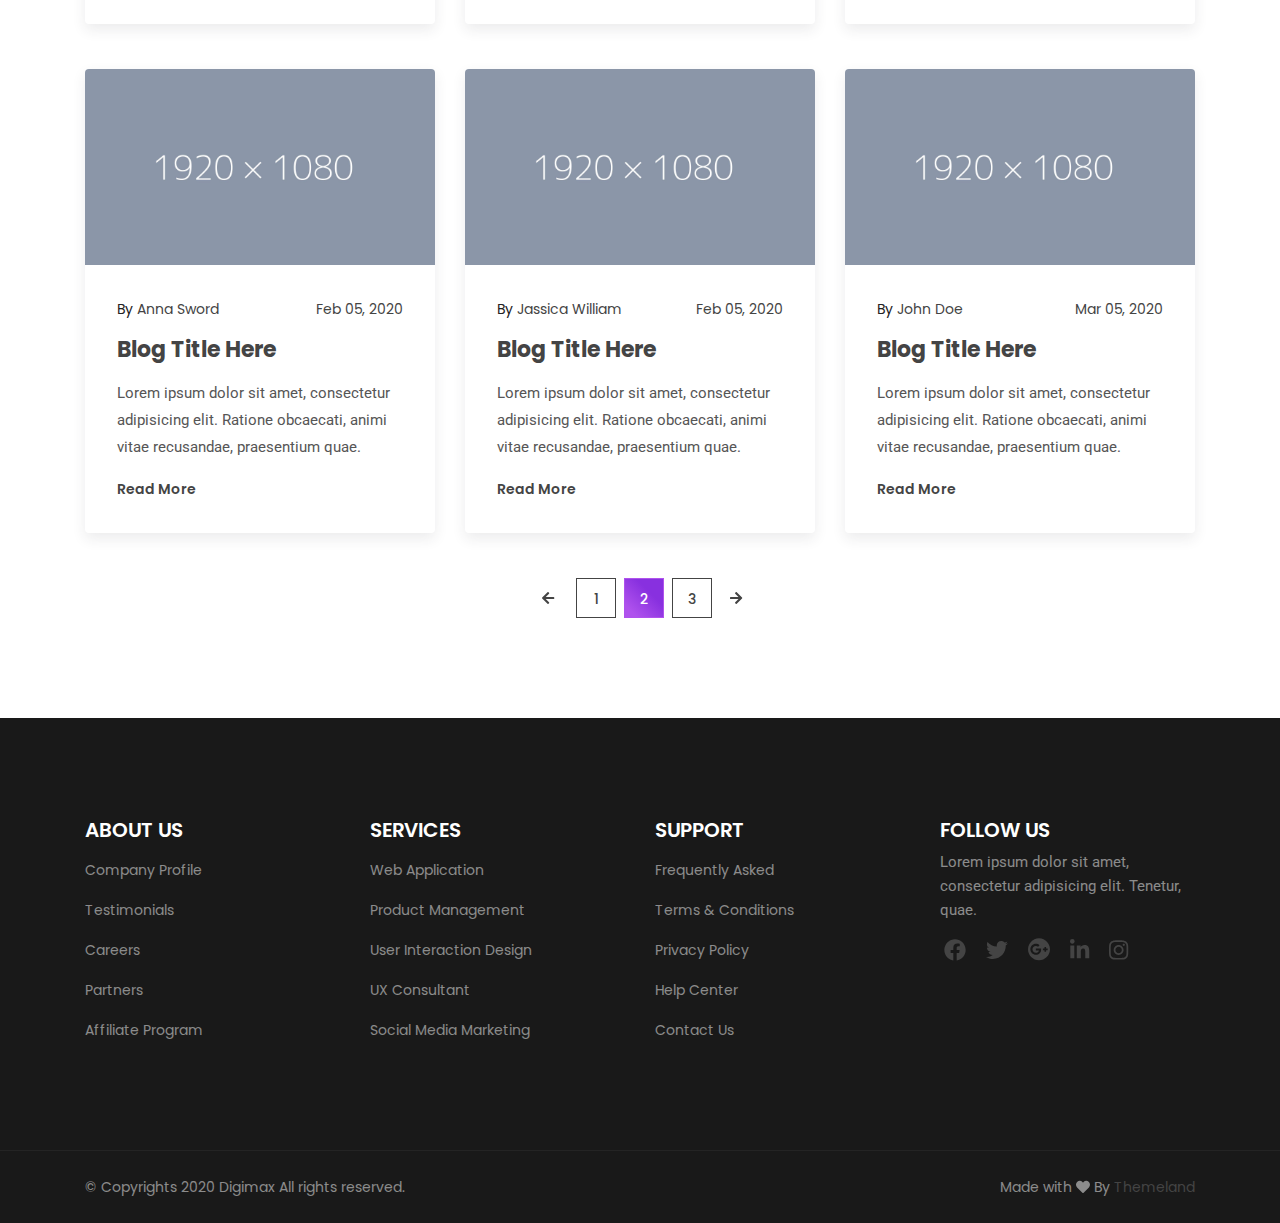
<file: blog-three-column.html>
<!doctype html>
<html class="no-js" lang="en">

<head>
    <meta charset="UTF-8">
    <meta http-equiv="X-UA-Compatible" content="IE=edge">
    <meta name="viewport" content="width=device-width, initial-scale=1, shrink-to-fit=no">

    <!-- SEO Meta Description -->
    <meta name="description" content="">
    <meta name="author" content="Themeland">

    <!-- Title  -->
    <title>Digimax - SEO & Digital Marketing Agency HTML Template | Blog Grid - 3 Column</title>

    <!-- Favicon  -->
    <link rel="icon" href="assets/img/favicon.png">

    <!-- ***** All CSS Files ***** -->

    <!-- Style css -->
    <link rel="stylesheet" href="assets/css/style.css">

    <!-- Responsive css -->
    <link rel="stylesheet" href="assets/css/responsive.css">

</head>

<body class="blog">
    <!--====== Preloader Area Start ======-->
    <div id="preloader">
        <!-- Digimax Preloader -->
        <div id="digimax-preloader" class="digimax-preloader">
            <!-- Preloader Animation -->
            <div class="preloader-animation">
                <!-- Spinner -->
                <div class="spinner"></div>
                <!-- Loader -->
                <div class="loader">
                    <span data-text-preloader="D" class="animated-letters">D</span>
                    <span data-text-preloader="I" class="animated-letters">I</span>
                    <span data-text-preloader="G" class="animated-letters">G</span>
                    <span data-text-preloader="I" class="animated-letters">I</span>
                    <span data-text-preloader="M" class="animated-letters">M</span>
                    <span data-text-preloader="A" class="animated-letters">A</span>
                    <span data-text-preloader="X" class="animated-letters">X</span>
                </div>
                <p class="fw-5 text-center text-uppercase">Loading</p>
            </div>
            <!-- Loader Animation -->
            <div class="loader-animation">
                <div class="row h-100">
                    <!-- Single Loader -->
                    <div class="col-3 single-loader p-0">
                        <div class="loader-bg"></div>
                    </div>
                    <!-- Single Loader -->
                    <div class="col-3 single-loader p-0">
                        <div class="loader-bg"></div>
                    </div>
                    <!-- Single Loader -->
                    <div class="col-3 single-loader p-0">
                        <div class="loader-bg"></div>
                    </div>
                    <!-- Single Loader -->
                    <div class="col-3 single-loader p-0">
                        <div class="loader-bg"></div>
                    </div>
                </div>
            </div>
        </div>
    </div>
    <!--====== Preloader Area End ======-->

    <!--====== Scroll To Top Area Start ======-->
    <div id="scrollUp" title="Scroll To Top">
        <i class="fas fa-arrow-up"></i>
    </div>
    <!--====== Scroll To Top Area End ======-->

    <div class="main overflow-hidden">
        <!-- ***** Header Start ***** -->
        <header id="header">
            <!-- Navbar -->
            <nav data-aos="zoom-out" data-aos-delay="800" class="navbar navbar-expand">
                <div class="container header">
                    <!-- Navbar Brand-->
                    <a class="navbar-brand" href="/">
                        <img class="navbar-brand-regular" src="assets/img/logo/logo-white.png" alt="brand-logo">
                        <img class="navbar-brand-sticky" src="assets/img/logo/logo.png" alt="sticky brand-logo">
                    </a>
                    <div class="ml-auto"></div>
                    <!-- Navbar -->
                    <ul class="navbar-nav items">
                        <li class="nav-item dropdown">
                            <a class="nav-link" href="#">Home <i class="fas fa-angle-down ml-1"></i></a>
                            <ul class="dropdown-menu">
                                <li class="nav-item dropdown">
                                    <a class="nav-link" href="#">Multi-Page <i class="fas fa-angle-right ml-1"></i></a>
                                    <ul class="dropdown-menu">
                                        <li class="nav-item"><a href="index.html" class="nav-link">Homepage 1</a></li>
                                        <li class="nav-item"><a href="index-2.html" class="nav-link">Homepage 2</a></li>
                                        <li class="nav-item"><a href="index-3.html" class="nav-link">Homepage 3</a></li>
                                        <li class="nav-item"><a href="index-4.html" class="nav-link">Homepage 4</a></li>
                                        <li class="nav-item"><a href="index-5.html" class="nav-link">Homepage 5</a></li>
                                        <li class="nav-item"><a href="index-6.html" class="nav-link">Homepage 6</a></li>
                                    </ul>
                                </li>
                                <li class="nav-item dropdown">
                                    <a class="nav-link" href="#">One-Page <i class="fas fa-angle-right ml-1"></i></a>
                                    <ul class="dropdown-menu">
                                        <li class="nav-item"><a href="index-one-page.html" class="nav-link">Homepage 1</a></li>
                                        <li class="nav-item"><a href="index-2-one-page.html" class="nav-link">Homepage 2</a></li>
                                        <li class="nav-item"><a href="index-3-one-page.html" class="nav-link">Homepage 3</a></li>
                                        <li class="nav-item"><a href="index-4-one-page.html" class="nav-link">Homepage 4</a></li>
                                        <li class="nav-item"><a href="index-5-one-page.html" class="nav-link">Homepage 5</a></li>
                                        <li class="nav-item"><a href="index-6-one-page.html" class="nav-link">Homepage 6</a></li>
                                    </ul>
                                </li>
                            </ul>
                        </li>
                        <li class="nav-item">
                            <a href="about.html" class="nav-link">About</a>
                        </li>
                        <li class="nav-item">
                            <a href="services.html" class="nav-link">Services</a>
                        </li>
                        <li class="nav-item dropdown">
                            <a class="nav-link" href="#">Pages <i class="fas fa-angle-down ml-1"></i></a>
                            <ul class="dropdown-menu">
                                <li class="nav-item"><a href="about.html" class="nav-link">About Us</a></li>
                                <li class="nav-item"><a href="services.html" class="nav-link">Our Services</a></li>
                                <li class="nav-item dropdown">
                                    <a class="nav-link" href="#">Our Portfolio <i class="fas fa-angle-right ml-1"></i></a>
                                    <ul class="dropdown-menu">
                                        <li class="nav-item"><a href="portfolio-grid.html" class="nav-link">Portfolio Grid</a></li>
                                        <li class="nav-item"><a href="portfolio-minimal.html" class="nav-link">Portfolio Minimal</a></li>
                                        <li class="nav-item"><a href="portfolio-no-gap.html" class="nav-link">Portfolio No Gap</a></li>
                                        <li class="nav-item"><a href="portfolio-masonry.html" class="nav-link">Portfolio Masonry</a></li>
                                    </ul>
                                </li>
                                <li class="nav-item"><a href="team.html" class="nav-link">Our Team</a></li>
                                <li class="nav-item"><a href="pricing.html" class="nav-link">Pricing</a></li>
                                <li class="nav-item"><a href="contact.html" class="nav-link">Contact</a></li>
                                <li class="nav-item"><a href="404.html" class="nav-link">404</a></li>
                            </ul>
                        </li>
                        <li class="nav-item dropdown">
                            <a class="nav-link" href="#">Blog Pages <i class="fas fa-angle-down ml-1"></i></a>
                            <ul class="dropdown-menu">
                                <li class="nav-item dropdown">
                                    <a class="nav-link" href="#">Blog Grid <i class="fas fa-angle-right ml-1"></i></a>
                                    <ul class="dropdown-menu">
                                        <li class="nav-item"><a href="blog-two-column.html" class="nav-link">Grid 2 Column</a></li>
                                        <li class="nav-item"><a href="blog-three-column.html" class="nav-link">Grid 3 Column</a></li>
                                        <li class="nav-item"><a href="blog-left-sidebar.html" class="nav-link">Left Sidebar</a></li>
                                        <li class="nav-item"><a href="blog-right-sidebar.html" class="nav-link">Right Sidebar</a></li>
                                    </ul>
                                </li>
                                <li class="nav-item dropdown">
                                    <a class="nav-link" href="#">Blog Single <i class="fas fa-angle-right ml-1"></i></a>
                                    <ul class="dropdown-menu">
                                        <li class="nav-item"><a href="blog-details-left-sidebar.html" class="nav-link">Single Left Sidebar</a></li>
                                        <li class="nav-item"><a href="blog-details-right-sidebar.html" class="nav-link">Single Right Sidebar</a></li>
                                    </ul>
                                </li>
                            </ul>
                        </li>
                    </ul>
                    <!-- Navbar Icons -->
                    <ul class="navbar-nav icons">
                        <li class="nav-item">
                            <a href="#" class="nav-link" data-toggle="modal" data-target="#search">
                                <i class="fas fa-search"></i>
                            </a>
                        </li>
                        <li class="nav-item social">
                            <a href="#" class="nav-link"><i class="fab fa-facebook-f"></i></a>
                        </li>
                        <li class="nav-item social">
                            <a href="#" class="nav-link"><i class="fab fa-twitter"></i></a>
                        </li>
                    </ul>

                    <!-- Navbar Toggler -->
                    <ul class="navbar-nav toggle">
                        <li class="nav-item">
                            <a href="#" class="nav-link" data-toggle="modal" data-target="#menu">
                                <i class="fas fa-bars toggle-icon m-0"></i>
                            </a>
                        </li>
                    </ul>

                    <!-- Navbar Action Button -->
                    <ul class="navbar-nav action">
                        <li class="nav-item ml-3">
                            <a href="#" class="btn ml-lg-auto btn-bordered-white"><i class="fas fa-paper-plane contact-icon mr-md-2"></i>Contact Us</a>
                        </li>
                    </ul>
                </div>
            </nav>
        </header>
        <!-- ***** Header End ***** -->

        <!-- ***** Breadcrumb Area Start ***** -->
        <section class="section breadcrumb-area overlay-dark d-flex align-items-center">
            <div class="container">
                <div class="row">
                    <div class="col-12">
                        <!-- Breamcrumb Content -->
                        <div class="breadcrumb-content text-center">
                            <h2 class="text-white text-uppercase mb-3">Blog Grid</h2>
                            <ol class="breadcrumb d-flex justify-content-center">
                                <li class="breadcrumb-item"><a class="text-uppercase text-white" href="index.html">Home</a></li>
                                <li class="breadcrumb-item"><a class="text-uppercase text-white" href="index.html">Pages</a></li>
                                <li class="breadcrumb-item text-white active">Blog - 3 Column</li>
                            </ol>
                        </div>
                    </div>
                </div>
            </div>
        </section>
        <!-- ***** Breadcrumb Area End ***** -->

        <!-- ***** Blog Area Start ***** -->
        <section id="blog" class="section blog-area ptb_100">
            <div class="container">
                <div class="row">
                    <div class="col-12 col-md-6 col-lg-4">
                        <!-- Single Blog -->
                        <div class="single-blog res-margin">
                            <!-- Blog Thumb -->
                            <div class="blog-thumb">
                                <a href="#"><img src="assets/img/blog/blog-1.jpg" alt=""></a>
                            </div>
                            <!-- Blog Content -->
                            <div class="blog-content">
                                <!-- Meta Info -->
                                <ul class="meta-info d-flex justify-content-between">
                                    <li>By <a href="#">Anna Sword</a></li>
                                    <li><a href="#">Feb 05, 2020</a></li>
                                </ul>
                                <!-- Blog Title -->
                                <h3 class="blog-title my-3"><a href="#">Blog Title Here</a></h3>
                                <p>Lorem ipsum dolor sit amet, consectetur adipisicing elit. Ratione obcaecati, animi vitae recusandae, praesentium quae.</p>
                                <a href="#" class="blog-btn mt-3">Read More</a>
                            </div>
                        </div>
                    </div>
                    <div class="col-12 col-md-6 col-lg-4">
                        <!-- Single Blog -->
                        <div class="single-blog res-margin">
                            <!-- Blog Thumb -->
                            <div class="blog-thumb">
                                <a href="#"><img src="assets/img/blog/blog-2.jpg" alt=""></a>
                            </div>
                            <!-- Blog Content -->
                            <div class="blog-content">
                                <!-- Meta Info -->
                                <ul class="meta-info d-flex justify-content-between">
                                    <li>By <a href="#">Jassica William</a></li>
                                    <li><a href="#">Feb 05, 2020</a></li>
                                </ul>
                                <!-- Blog Title -->
                                <h3 class="blog-title my-3"><a href="#">Blog Title Here</a></h3>
                                <p>Lorem ipsum dolor sit amet, consectetur adipisicing elit. Ratione obcaecati, animi vitae recusandae, praesentium quae.</p>
                                <a href="#" class="blog-btn mt-3">Read More</a>
                            </div>
                        </div>
                    </div>
                    <div class="col-12 col-md-6 col-lg-4">
                        <!-- Single Blog -->
                        <div class="single-blog">
                            <!-- Blog Thumb -->
                            <div class="blog-thumb">
                                <a href="#"><img src="assets/img/blog/blog-3.jpg" alt=""></a>
                            </div>
                            <!-- Blog Content -->
                            <div class="blog-content">
                                <!-- Meta Info -->
                                <ul class="meta-info d-flex justify-content-between">
                                    <li>By <a href="#">John Doe</a></li>
                                    <li><a href="#">Mar 05, 2020</a></li>
                                </ul>
                                <!-- Blog Title -->
                                <h3 class="blog-title my-3"><a href="#">Blog Title Here</a></h3>
                                <p>Lorem ipsum dolor sit amet, consectetur adipisicing elit. Ratione obcaecati, animi vitae recusandae, praesentium quae.</p>
                                <a href="#" class="blog-btn mt-3">Read More</a>
                            </div>
                        </div>
                    </div>
                    <div class="col-12 col-md-6 col-lg-4">
                        <!-- Single Blog -->
                        <div class="single-blog res-margin">
                            <!-- Blog Thumb -->
                            <div class="blog-thumb">
                                <a href="#"><img src="assets/img/blog/blog-4.jpg" alt=""></a>
                            </div>
                            <!-- Blog Content -->
                            <div class="blog-content">
                                <!-- Meta Info -->
                                <ul class="meta-info d-flex justify-content-between">
                                    <li>By <a href="#">Anna Sword</a></li>
                                    <li><a href="#">Feb 05, 2020</a></li>
                                </ul>
                                <!-- Blog Title -->
                                <h3 class="blog-title my-3"><a href="#">Blog Title Here</a></h3>
                                <p>Lorem ipsum dolor sit amet, consectetur adipisicing elit. Ratione obcaecati, animi vitae recusandae, praesentium quae.</p>
                                <a href="#" class="blog-btn mt-3">Read More</a>
                            </div>
                        </div>
                    </div>
                    <div class="col-12 col-md-6 col-lg-4">
                        <!-- Single Blog -->
                        <div class="single-blog res-margin">
                            <!-- Blog Thumb -->
                            <div class="blog-thumb">
                                <a href="#"><img src="assets/img/blog/blog-5.jpg" alt=""></a>
                            </div>
                            <!-- Blog Content -->
                            <div class="blog-content">
                                <!-- Meta Info -->
                                <ul class="meta-info d-flex justify-content-between">
                                    <li>By <a href="#">Jassica William</a></li>
                                    <li><a href="#">Feb 05, 2020</a></li>
                                </ul>
                                <!-- Blog Title -->
                                <h3 class="blog-title my-3"><a href="#">Blog Title Here</a></h3>
                                <p>Lorem ipsum dolor sit amet, consectetur adipisicing elit. Ratione obcaecati, animi vitae recusandae, praesentium quae.</p>
                                <a href="#" class="blog-btn mt-3">Read More</a>
                            </div>
                        </div>
                    </div>
                    <div class="col-12 col-md-6 col-lg-4">
                        <!-- Single Blog -->
                        <div class="single-blog">
                            <!-- Blog Thumb -->
                            <div class="blog-thumb">
                                <a href="#"><img src="assets/img/blog/blog-6.jpg" alt=""></a>
                            </div>
                            <!-- Blog Content -->
                            <div class="blog-content">
                                <!-- Meta Info -->
                                <ul class="meta-info d-flex justify-content-between">
                                    <li>By <a href="#">John Doe</a></li>
                                    <li><a href="#">Mar 05, 2020</a></li>
                                </ul>
                                <!-- Blog Title -->
                                <h3 class="blog-title my-3"><a href="#">Blog Title Here</a></h3>
                                <p>Lorem ipsum dolor sit amet, consectetur adipisicing elit. Ratione obcaecati, animi vitae recusandae, praesentium quae.</p>
                                <a href="#" class="blog-btn mt-3">Read More</a>
                            </div>
                        </div>
                    </div>
                    <div class="col-12 col-md-6 col-lg-4">
                        <!-- Single Blog -->
                        <div class="single-blog res-margin">
                            <!-- Blog Thumb -->
                            <div class="blog-thumb">
                                <a href="#"><img src="assets/img/blog/blog-7.jpg" alt=""></a>
                            </div>
                            <!-- Blog Content -->
                            <div class="blog-content">
                                <!-- Meta Info -->
                                <ul class="meta-info d-flex justify-content-between">
                                    <li>By <a href="#">Anna Sword</a></li>
                                    <li><a href="#">Feb 05, 2020</a></li>
                                </ul>
                                <!-- Blog Title -->
                                <h3 class="blog-title my-3"><a href="#">Blog Title Here</a></h3>
                                <p>Lorem ipsum dolor sit amet, consectetur adipisicing elit. Ratione obcaecati, animi vitae recusandae, praesentium quae.</p>
                                <a href="#" class="blog-btn mt-3">Read More</a>
                            </div>
                        </div>
                    </div>
                    <div class="col-12 col-md-6 col-lg-4">
                        <!-- Single Blog -->
                        <div class="single-blog res-margin">
                            <!-- Blog Thumb -->
                            <div class="blog-thumb">
                                <a href="#"><img src="assets/img/blog/blog-8.jpg" alt=""></a>
                            </div>
                            <!-- Blog Content -->
                            <div class="blog-content">
                                <!-- Meta Info -->
                                <ul class="meta-info d-flex justify-content-between">
                                    <li>By <a href="#">Jassica William</a></li>
                                    <li><a href="#">Feb 05, 2020</a></li>
                                </ul>
                                <!-- Blog Title -->
                                <h3 class="blog-title my-3"><a href="#">Blog Title Here</a></h3>
                                <p>Lorem ipsum dolor sit amet, consectetur adipisicing elit. Ratione obcaecati, animi vitae recusandae, praesentium quae.</p>
                                <a href="#" class="blog-btn mt-3">Read More</a>
                            </div>
                        </div>
                    </div>
                    <div class="col-12 col-md-6 col-lg-4">
                        <!-- Single Blog -->
                        <div class="single-blog">
                            <!-- Blog Thumb -->
                            <div class="blog-thumb">
                                <a href="#"><img src="assets/img/blog/blog-9.jpg" alt=""></a>
                            </div>
                            <!-- Blog Content -->
                            <div class="blog-content">
                                <!-- Meta Info -->
                                <ul class="meta-info d-flex justify-content-between">
                                    <li>By <a href="#">John Doe</a></li>
                                    <li><a href="#">Mar 05, 2020</a></li>
                                </ul>
                                <!-- Blog Title -->
                                <h3 class="blog-title my-3"><a href="#">Blog Title Here</a></h3>
                                <p>Lorem ipsum dolor sit amet, consectetur adipisicing elit. Ratione obcaecati, animi vitae recusandae, praesentium quae.</p>
                                <a href="#" class="blog-btn mt-3">Read More</a>
                            </div>
                        </div>
                    </div>
                </div>
                <div class="row">
                    <div class="col-12">
                        <!-- Pagination -->
                        <ul class="pagination justify-content-center">
                            <li class="disabled px-1">
                                <a href="#" aria-label="Previous">
                                    <i class="fas fa-arrow-left"></i>
                                </a>
                            </li>
                            <li class="px-1"><a href="#">1</a></li>
                            <li class="active px-1"><a href="#">2</a></li>
                            <li class="px-1"><a href="#">3</a></li>
                            <li>
                                <a href="#" aria-label="Next">
                                    <i class="fas fa-arrow-right"></i>
                                </a>
                            </li>
                        </ul>
                    </div>
                </div>
            </div>
        </section>
        <!-- ***** Blog Area End ***** -->

        <!--====== Footer Area Start ======-->
        <footer class="section footer-area">
            <!-- Footer Top -->
            <div class="footer-top ptb_100">
                <div class="container">
                    <div class="row">
                        <div class="col-12 col-sm-6 col-lg-3">
                            <!-- Footer Items -->
                            <div class="footer-items">
                                <!-- Footer Title -->
                                <h3 class="footer-title text-white text-uppercase mb-2">About Us</h3>
                                <ul>
                                    <li class="py-2"><a class="text-white-50" href="#">Company Profile</a></li>
                                    <li class="py-2"><a class="text-white-50" href="#">Testimonials</a></li>
                                    <li class="py-2"><a class="text-white-50" href="#">Careers</a></li>
                                    <li class="py-2"><a class="text-white-50" href="#">Partners</a></li>
                                    <li class="py-2"><a class="text-white-50" href="#">Affiliate Program</a></li>
                                </ul>
                            </div>
                        </div>
                        <div class="col-12 col-sm-6 col-lg-3">
                            <!-- Footer Items -->
                            <div class="footer-items">
                                <!-- Footer Title -->
                                <h3 class="footer-title text-white text-uppercase mb-2">Services</h3>
                                <ul>
                                    <li class="py-2"><a class="text-white-50" href="#">Web Application</a></li>
                                    <li class="py-2"><a class="text-white-50" href="#">Product Management</a></li>
                                    <li class="py-2"><a class="text-white-50" href="#">User Interaction Design</a></li>
                                    <li class="py-2"><a class="text-white-50" href="#">UX Consultant</a></li>
                                    <li class="py-2"><a class="text-white-50" href="#">Social Media Marketing</a></li>
                                </ul>
                            </div>
                        </div>
                        <div class="col-12 col-sm-6 col-lg-3">
                            <!-- Footer Items -->
                            <div class="footer-items">
                                <!-- Footer Title -->
                                <h3 class="footer-title text-white text-uppercase mb-2">Support</h3>
                                <ul>
                                    <li class="py-2"><a class="text-white-50" href="#">Frequently Asked</a></li>
                                    <li class="py-2"><a class="text-white-50" href="#">Terms &amp; Conditions</a></li>
                                    <li class="py-2"><a class="text-white-50" href="#">Privacy Policy</a></li>
                                    <li class="py-2"><a class="text-white-50" href="#">Help Center</a></li>
                                    <li class="py-2"><a class="text-white-50" href="#">Contact Us</a></li>
                                </ul>
                            </div>
                        </div>
                        <div class="col-12 col-sm-6 col-lg-3">
                            <!-- Footer Items -->
                            <div class="footer-items">
                                <!-- Footer Title -->
                                <h3 class="footer-title text-white text-uppercase mb-2">Follow Us</h3>
                                <p class="text-white-50 mb-2">Lorem ipsum dolor sit amet, consectetur adipisicing elit. Tenetur, quae.</p>
                                <!-- Social Icons -->
                                <ul class="social-icons list-inline pt-2">
                                    <li class="list-inline-item px-1"><a href="#"><i class="fab fa-facebook"></i></a></li>
                                    <li class="list-inline-item px-1"><a href="#"><i class="fab fa-twitter"></i></a></li>
                                    <li class="list-inline-item px-1"><a href="#"><i class="fab fa-google-plus"></i></a></li>
                                    <li class="list-inline-item px-1"><a href="#"><i class="fab fa-linkedin-in"></i></a></li>
                                    <li class="list-inline-item px-1"><a href="#"><i class="fab fa-instagram"></i></a></li>
                                </ul>
                            </div>
                        </div>
                    </div>
                </div>
            </div>
            <!-- Footer Bottom -->
            <div class="footer-bottom">
                <div class="container">
                    <div class="row">
                        <div class="col-12">
                            <!-- Copyright Area -->
                            <div class="copyright-area d-flex flex-wrap justify-content-center justify-content-sm-between text-center py-4">
                                <!-- Copyright Left -->
                                <div class="copyright-left text-white-50">&copy; Copyrights 2020 Digimax All rights reserved.</div>
                                <!-- Copyright Right -->
                                <div class="copyright-right text-white-50">Made with <i class="fas fa-heart"></i> By <a href="#">Themeland</a></div>
                            </div>
                        </div>
                    </div>
                </div>
            </div>
        </footer>
        <!--====== Footer Area End ======-->

        <!--====== Modal Search Area Start ======-->
        <div id="search" class="modal fade p-0">
            <div class="modal-dialog dialog-animated">
                <div class="modal-content h-100">
                    <div class="modal-header" data-dismiss="modal">
                        Search <i class="far fa-times-circle icon-close"></i>
                    </div>
                    <div class="modal-body">
                        <form class="row">
                            <div class="col-12 align-self-center">
                                <div class="row">
                                    <div class="col-12 pb-3">
                                        <h2 class="search-title mb-3">What are you looking for?</h2>
                                        <p>Lorem ipsum dolor sit amet, consectetur adipiscing elit. Praesent diam lacus, dapibus sed imperdiet consectetur.</p>
                                    </div>
                                </div>
                                <div class="row">
                                    <div class="col-12 input-group">
                                        <input type="text" class="form-control" placeholder="Enter your keywords">
                                    </div>
                                </div>
                                <div class="row">
                                    <div class="col-12 input-group align-self-center">
                                        <button class="btn btn-bordered mt-3">Search</button>
                                    </div>
                                </div>
                            </div>
                        </form>
                    </div>
                </div>
            </div>
        </div>
        <!--====== Modal Search Area End ======-->

        <!--====== Modal Responsive Menu Area Start ======-->
        <div id="menu" class="modal fade p-0">
            <div class="modal-dialog dialog-animated">
                <div class="modal-content h-100">
                    <div class="modal-header" data-dismiss="modal">
                        Menu <i class="far fa-times-circle icon-close"></i>
                    </div>
                    <div class="menu modal-body">
                        <div class="row w-100">
                            <div class="items p-0 col-12 text-center"></div>
                        </div>
                    </div>
                </div>
            </div>
        </div>
        <!--====== Modal Responsive Menu Area End ======-->
    </div>


    <!-- ***** All jQuery Plugins ***** -->

    <!-- jQuery(necessary for all JavaScript plugins) -->
    <script src="assets/js/jquery/jquery-3.5.1.min.js"></script>

    <!-- Bootstrap js -->
    <script src="assets/js/bootstrap/popper.min.js"></script>
    <script src="assets/js/bootstrap/bootstrap.min.js"></script>

    <!-- Plugins js -->
    <script src="assets/js/plugins/plugins.min.js"></script>

    <!-- Active js -->
    <script src="assets/js/active.js"></script>
</body>

</html>
</file>
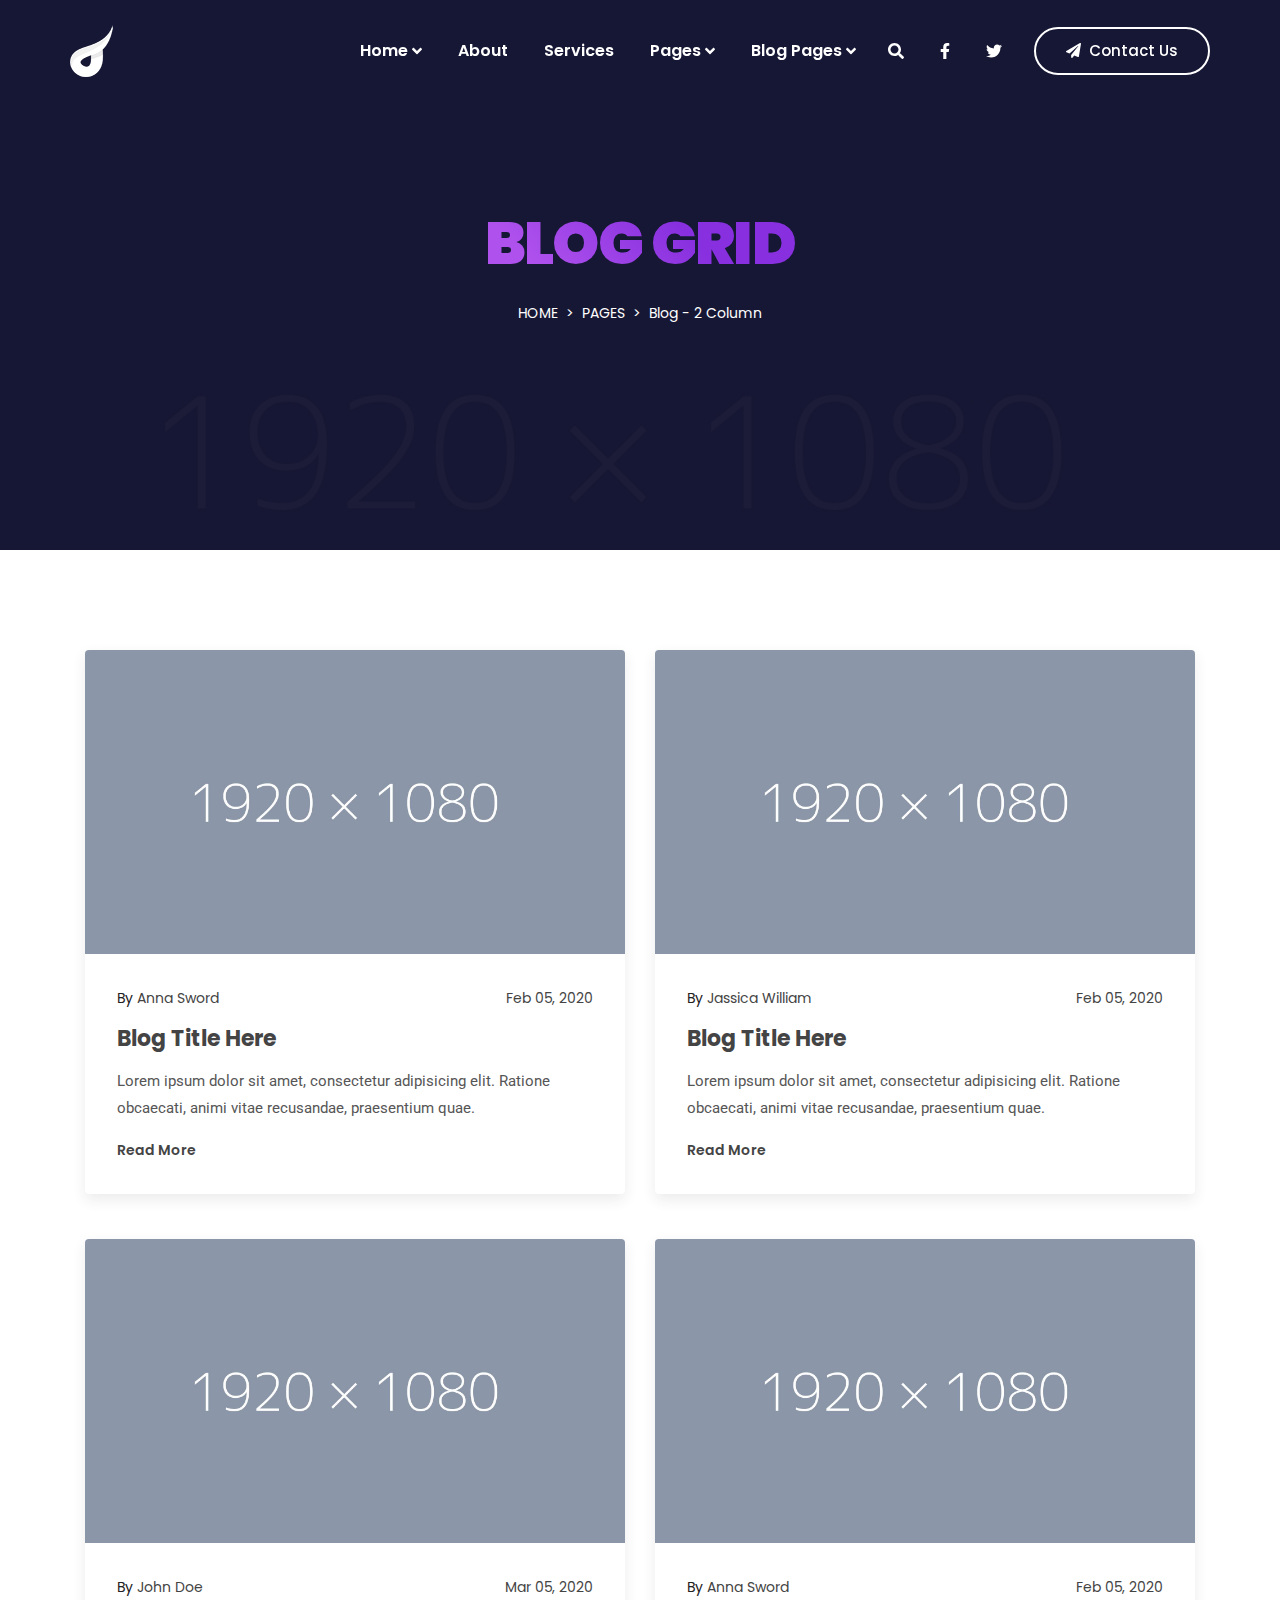
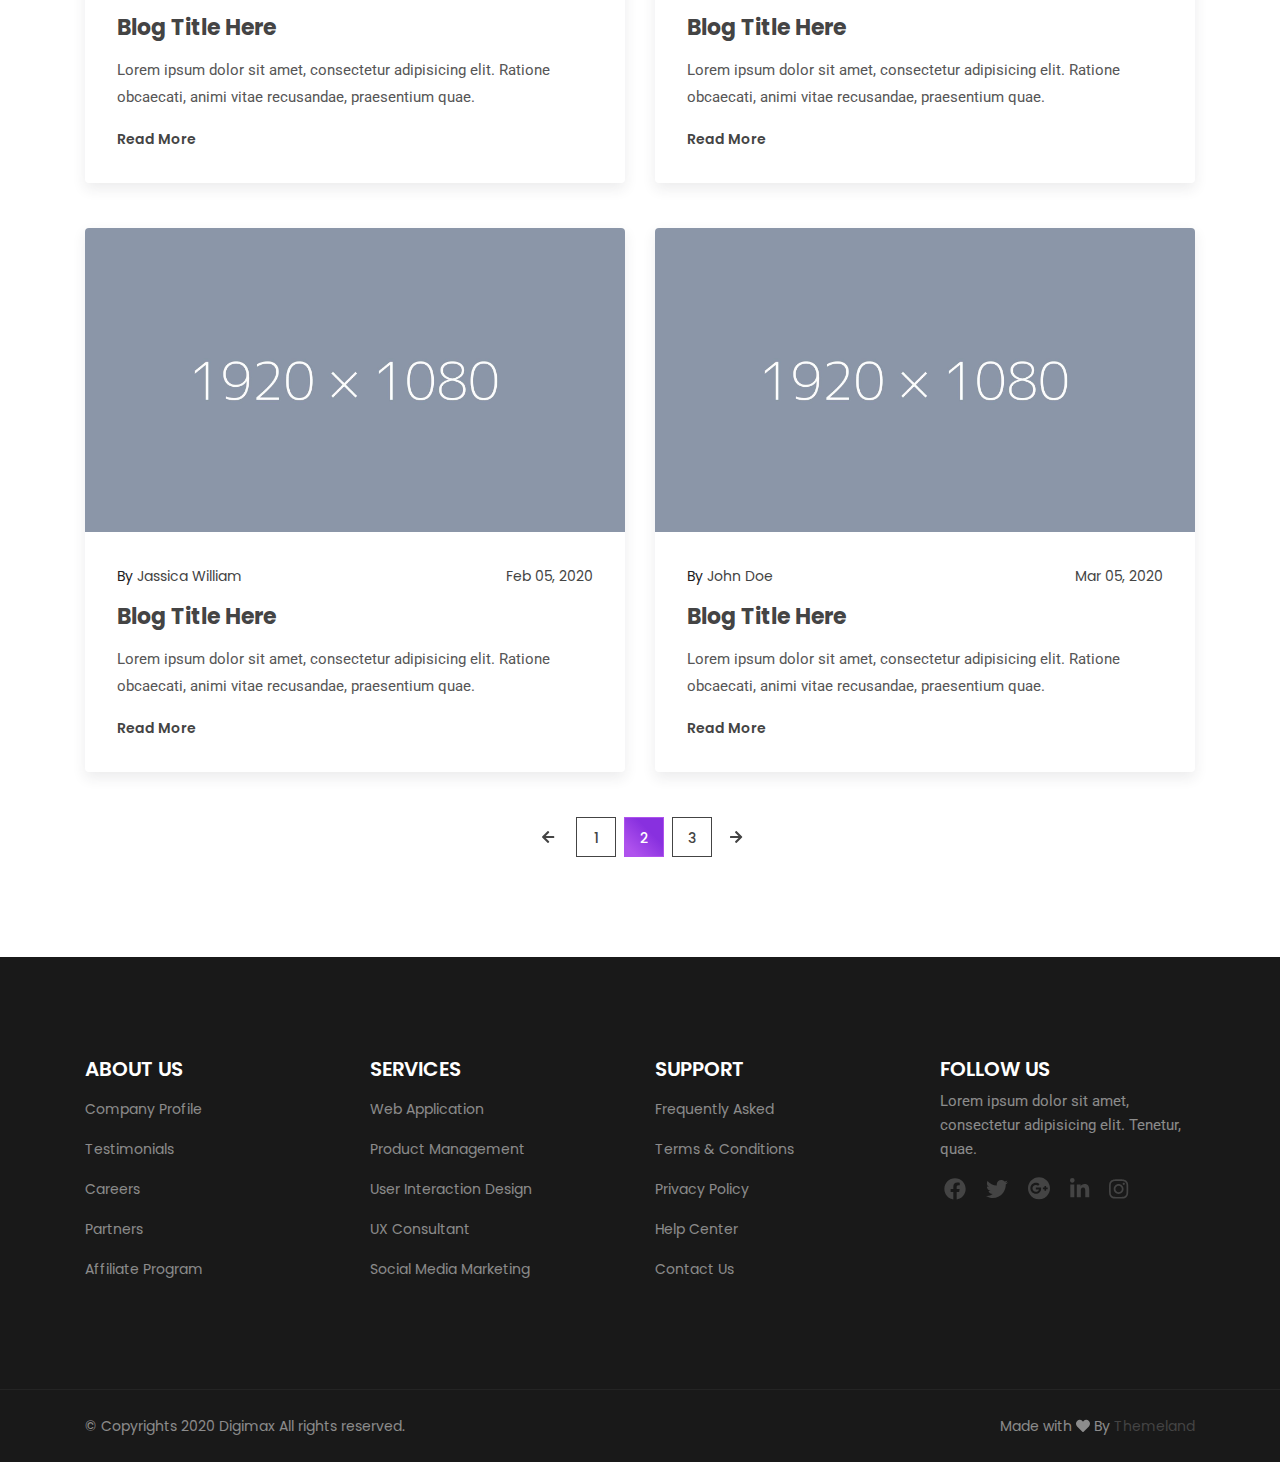
<file: blog-two-column.html>
<!doctype html>
<html class="no-js" lang="en">

<head>
    <meta charset="UTF-8">
    <meta http-equiv="X-UA-Compatible" content="IE=edge">
    <meta name="viewport" content="width=device-width, initial-scale=1, shrink-to-fit=no">

    <!-- SEO Meta Description -->
    <meta name="description" content="">
    <meta name="author" content="Themeland">

    <!-- Title  -->
    <title>Digimax - SEO & Digital Marketing Agency HTML Template | Blog Grid - 2 Column</title>

    <!-- Favicon  -->
    <link rel="icon" href="assets/img/favicon.png">

    <!-- ***** All CSS Files ***** -->

    <!-- Style css -->
    <link rel="stylesheet" href="assets/css/style.css">

    <!-- Responsive css -->
    <link rel="stylesheet" href="assets/css/responsive.css">

</head>

<body class="blog">
    <!--====== Preloader Area Start ======-->
    <div id="preloader">
        <!-- Digimax Preloader -->
        <div id="digimax-preloader" class="digimax-preloader">
            <!-- Preloader Animation -->
            <div class="preloader-animation">
                <!-- Spinner -->
                <div class="spinner"></div>
                <!-- Loader -->
                <div class="loader">
                    <span data-text-preloader="D" class="animated-letters">D</span>
                    <span data-text-preloader="I" class="animated-letters">I</span>
                    <span data-text-preloader="G" class="animated-letters">G</span>
                    <span data-text-preloader="I" class="animated-letters">I</span>
                    <span data-text-preloader="M" class="animated-letters">M</span>
                    <span data-text-preloader="A" class="animated-letters">A</span>
                    <span data-text-preloader="X" class="animated-letters">X</span>
                </div>
                <p class="fw-5 text-center text-uppercase">Loading</p>
            </div>
            <!-- Loader Animation -->
            <div class="loader-animation">
                <div class="row h-100">
                    <!-- Single Loader -->
                    <div class="col-3 single-loader p-0">
                        <div class="loader-bg"></div>
                    </div>
                    <!-- Single Loader -->
                    <div class="col-3 single-loader p-0">
                        <div class="loader-bg"></div>
                    </div>
                    <!-- Single Loader -->
                    <div class="col-3 single-loader p-0">
                        <div class="loader-bg"></div>
                    </div>
                    <!-- Single Loader -->
                    <div class="col-3 single-loader p-0">
                        <div class="loader-bg"></div>
                    </div>
                </div>
            </div>
        </div>
    </div>
    <!--====== Preloader Area End ======-->

    <!--====== Scroll To Top Area Start ======-->
    <div id="scrollUp" title="Scroll To Top">
        <i class="fas fa-arrow-up"></i>
    </div>
    <!--====== Scroll To Top Area End ======-->

    <div class="main overflow-hidden">
        <!-- ***** Header Start ***** -->
        <header id="header">
            <!-- Navbar -->
            <nav data-aos="zoom-out" data-aos-delay="800" class="navbar navbar-expand">
                <div class="container header">
                    <!-- Navbar Brand-->
                    <a class="navbar-brand" href="/">
                        <img class="navbar-brand-regular" src="assets/img/logo/logo-white.png" alt="brand-logo">
                        <img class="navbar-brand-sticky" src="assets/img/logo/logo.png" alt="sticky brand-logo">
                    </a>
                    <div class="ml-auto"></div>
                    <!-- Navbar -->
                    <ul class="navbar-nav items">
                        <li class="nav-item dropdown">
                            <a class="nav-link" href="#">Home <i class="fas fa-angle-down ml-1"></i></a>
                            <ul class="dropdown-menu">
                                <li class="nav-item dropdown">
                                    <a class="nav-link" href="#">Multi-Page <i class="fas fa-angle-right ml-1"></i></a>
                                    <ul class="dropdown-menu">
                                        <li class="nav-item"><a href="index.html" class="nav-link">Homepage 1</a></li>
                                        <li class="nav-item"><a href="index-2.html" class="nav-link">Homepage 2</a></li>
                                        <li class="nav-item"><a href="index-3.html" class="nav-link">Homepage 3</a></li>
                                        <li class="nav-item"><a href="index-4.html" class="nav-link">Homepage 4</a></li>
                                        <li class="nav-item"><a href="index-5.html" class="nav-link">Homepage 5</a></li>
                                        <li class="nav-item"><a href="index-6.html" class="nav-link">Homepage 6</a></li>
                                    </ul>
                                </li>
                                <li class="nav-item dropdown">
                                    <a class="nav-link" href="#">One-Page <i class="fas fa-angle-right ml-1"></i></a>
                                    <ul class="dropdown-menu">
                                        <li class="nav-item"><a href="index-one-page.html" class="nav-link">Homepage 1</a></li>
                                        <li class="nav-item"><a href="index-2-one-page.html" class="nav-link">Homepage 2</a></li>
                                        <li class="nav-item"><a href="index-3-one-page.html" class="nav-link">Homepage 3</a></li>
                                        <li class="nav-item"><a href="index-4-one-page.html" class="nav-link">Homepage 4</a></li>
                                        <li class="nav-item"><a href="index-5-one-page.html" class="nav-link">Homepage 5</a></li>
                                        <li class="nav-item"><a href="index-6-one-page.html" class="nav-link">Homepage 6</a></li>
                                    </ul>
                                </li>
                            </ul>
                        </li>
                        <li class="nav-item">
                            <a href="about.html" class="nav-link">About</a>
                        </li>
                        <li class="nav-item">
                            <a href="services.html" class="nav-link">Services</a>
                        </li>
                        <li class="nav-item dropdown">
                            <a class="nav-link" href="#">Pages <i class="fas fa-angle-down ml-1"></i></a>
                            <ul class="dropdown-menu">
                                <li class="nav-item"><a href="about.html" class="nav-link">About Us</a></li>
                                <li class="nav-item"><a href="services.html" class="nav-link">Our Services</a></li>
                                <li class="nav-item dropdown">
                                    <a class="nav-link" href="#">Our Portfolio <i class="fas fa-angle-right ml-1"></i></a>
                                    <ul class="dropdown-menu">
                                        <li class="nav-item"><a href="portfolio-grid.html" class="nav-link">Portfolio Grid</a></li>
                                        <li class="nav-item"><a href="portfolio-minimal.html" class="nav-link">Portfolio Minimal</a></li>
                                        <li class="nav-item"><a href="portfolio-no-gap.html" class="nav-link">Portfolio No Gap</a></li>
                                        <li class="nav-item"><a href="portfolio-masonry.html" class="nav-link">Portfolio Masonry</a></li>
                                    </ul>
                                </li>
                                <li class="nav-item"><a href="team.html" class="nav-link">Our Team</a></li>
                                <li class="nav-item"><a href="pricing.html" class="nav-link">Pricing</a></li>
                                <li class="nav-item"><a href="contact.html" class="nav-link">Contact</a></li>
                                <li class="nav-item"><a href="404.html" class="nav-link">404</a></li>
                            </ul>
                        </li>
                        <li class="nav-item dropdown">
                            <a class="nav-link" href="#">Blog Pages <i class="fas fa-angle-down ml-1"></i></a>
                            <ul class="dropdown-menu">
                                <li class="nav-item dropdown">
                                    <a class="nav-link" href="#">Blog Grid <i class="fas fa-angle-right ml-1"></i></a>
                                    <ul class="dropdown-menu">
                                        <li class="nav-item"><a href="blog-two-column.html" class="nav-link">Grid 2 Column</a></li>
                                        <li class="nav-item"><a href="blog-three-column.html" class="nav-link">Grid 3 Column</a></li>
                                        <li class="nav-item"><a href="blog-left-sidebar.html" class="nav-link">Left Sidebar</a></li>
                                        <li class="nav-item"><a href="blog-right-sidebar.html" class="nav-link">Right Sidebar</a></li>
                                    </ul>
                                </li>
                                <li class="nav-item dropdown">
                                    <a class="nav-link" href="#">Blog Single <i class="fas fa-angle-right ml-1"></i></a>
                                    <ul class="dropdown-menu">
                                        <li class="nav-item"><a href="blog-details-left-sidebar.html" class="nav-link">Single Left Sidebar</a></li>
                                        <li class="nav-item"><a href="blog-details-right-sidebar.html" class="nav-link">Single Right Sidebar</a></li>
                                    </ul>
                                </li>
                            </ul>
                        </li>
                    </ul>
                    <!-- Navbar Icons -->
                    <ul class="navbar-nav icons">
                        <li class="nav-item">
                            <a href="#" class="nav-link" data-toggle="modal" data-target="#search">
                                <i class="fas fa-search"></i>
                            </a>
                        </li>
                        <li class="nav-item social">
                            <a href="#" class="nav-link"><i class="fab fa-facebook-f"></i></a>
                        </li>
                        <li class="nav-item social">
                            <a href="#" class="nav-link"><i class="fab fa-twitter"></i></a>
                        </li>
                    </ul>

                    <!-- Navbar Toggler -->
                    <ul class="navbar-nav toggle">
                        <li class="nav-item">
                            <a href="#" class="nav-link" data-toggle="modal" data-target="#menu">
                                <i class="fas fa-bars toggle-icon m-0"></i>
                            </a>
                        </li>
                    </ul>

                    <!-- Navbar Action Button -->
                    <ul class="navbar-nav action">
                        <li class="nav-item ml-3">
                            <a href="#" class="btn ml-lg-auto btn-bordered-white"><i class="fas fa-paper-plane contact-icon mr-md-2"></i>Contact Us</a>
                        </li>
                    </ul>
                </div>
            </nav>
        </header>
        <!-- ***** Header End ***** -->

        <!-- ***** Breadcrumb Area Start ***** -->
        <section class="section breadcrumb-area overlay-dark d-flex align-items-center">
            <div class="container">
                <div class="row">
                    <div class="col-12">
                        <!-- Breamcrumb Content -->
                        <div class="breadcrumb-content text-center">
                            <h2 class="text-white text-uppercase mb-3">Blog Grid</h2>
                            <ol class="breadcrumb d-flex justify-content-center">
                                <li class="breadcrumb-item"><a class="text-uppercase text-white" href="index.html">Home</a></li>
                                <li class="breadcrumb-item"><a class="text-uppercase text-white" href="index.html">Pages</a></li>
                                <li class="breadcrumb-item text-white active">Blog - 2 Column</li>
                            </ol>
                        </div>
                    </div>
                </div>
            </div>
        </section>
        <!-- ***** Breadcrumb Area End ***** -->

        <!-- ***** Blog Area Start ***** -->
        <section id="blog" class="section blog-area ptb_100">
            <div class="container">
                <div class="row">
                    <div class="col-12 col-md-6">
                        <!-- Single Blog -->
                        <div class="single-blog res-margin">
                            <!-- Blog Thumb -->
                            <div class="blog-thumb">
                                <a href="#"><img src="assets/img/blog/blog-1.jpg" alt=""></a>
                            </div>
                            <!-- Blog Content -->
                            <div class="blog-content">
                                <!-- Meta Info -->
                                <ul class="meta-info d-flex justify-content-between">
                                    <li>By <a href="#">Anna Sword</a></li>
                                    <li><a href="#">Feb 05, 2020</a></li>
                                </ul>
                                <!-- Blog Title -->
                                <h3 class="blog-title my-3"><a href="#">Blog Title Here</a></h3>
                                <p>Lorem ipsum dolor sit amet, consectetur adipisicing elit. Ratione obcaecati, animi vitae recusandae, praesentium quae.</p>
                                <a href="#" class="blog-btn mt-3">Read More</a>
                            </div>
                        </div>
                    </div>
                    <div class="col-12 col-md-6">
                        <!-- Single Blog -->
                        <div class="single-blog res-margin">
                            <!-- Blog Thumb -->
                            <div class="blog-thumb">
                                <a href="#"><img src="assets/img/blog/blog-2.jpg" alt=""></a>
                            </div>
                            <!-- Blog Content -->
                            <div class="blog-content">
                                <!-- Meta Info -->
                                <ul class="meta-info d-flex justify-content-between">
                                    <li>By <a href="#">Jassica William</a></li>
                                    <li><a href="#">Feb 05, 2020</a></li>
                                </ul>
                                <!-- Blog Title -->
                                <h3 class="blog-title my-3"><a href="#">Blog Title Here</a></h3>
                                <p>Lorem ipsum dolor sit amet, consectetur adipisicing elit. Ratione obcaecati, animi vitae recusandae, praesentium quae.</p>
                                <a href="#" class="blog-btn mt-3">Read More</a>
                            </div>
                        </div>
                    </div>
                    <div class="col-12 col-md-6">
                        <!-- Single Blog -->
                        <div class="single-blog">
                            <!-- Blog Thumb -->
                            <div class="blog-thumb">
                                <a href="#"><img src="assets/img/blog/blog-3.jpg" alt=""></a>
                            </div>
                            <!-- Blog Content -->
                            <div class="blog-content">
                                <!-- Meta Info -->
                                <ul class="meta-info d-flex justify-content-between">
                                    <li>By <a href="#">John Doe</a></li>
                                    <li><a href="#">Mar 05, 2020</a></li>
                                </ul>
                                <!-- Blog Title -->
                                <h3 class="blog-title my-3"><a href="#">Blog Title Here</a></h3>
                                <p>Lorem ipsum dolor sit amet, consectetur adipisicing elit. Ratione obcaecati, animi vitae recusandae, praesentium quae.</p>
                                <a href="#" class="blog-btn mt-3">Read More</a>
                            </div>
                        </div>
                    </div>
                    <div class="col-12 col-md-6">
                        <!-- Single Blog -->
                        <div class="single-blog res-margin">
                            <!-- Blog Thumb -->
                            <div class="blog-thumb">
                                <a href="#"><img src="assets/img/blog/blog-4.jpg" alt=""></a>
                            </div>
                            <!-- Blog Content -->
                            <div class="blog-content">
                                <!-- Meta Info -->
                                <ul class="meta-info d-flex justify-content-between">
                                    <li>By <a href="#">Anna Sword</a></li>
                                    <li><a href="#">Feb 05, 2020</a></li>
                                </ul>
                                <!-- Blog Title -->
                                <h3 class="blog-title my-3"><a href="#">Blog Title Here</a></h3>
                                <p>Lorem ipsum dolor sit amet, consectetur adipisicing elit. Ratione obcaecati, animi vitae recusandae, praesentium quae.</p>
                                <a href="#" class="blog-btn mt-3">Read More</a>
                            </div>
                        </div>
                    </div>
                    <div class="col-12 col-md-6">
                        <!-- Single Blog -->
                        <div class="single-blog res-margin">
                            <!-- Blog Thumb -->
                            <div class="blog-thumb">
                                <a href="#"><img src="assets/img/blog/blog-5.jpg" alt=""></a>
                            </div>
                            <!-- Blog Content -->
                            <div class="blog-content">
                                <!-- Meta Info -->
                                <ul class="meta-info d-flex justify-content-between">
                                    <li>By <a href="#">Jassica William</a></li>
                                    <li><a href="#">Feb 05, 2020</a></li>
                                </ul>
                                <!-- Blog Title -->
                                <h3 class="blog-title my-3"><a href="#">Blog Title Here</a></h3>
                                <p>Lorem ipsum dolor sit amet, consectetur adipisicing elit. Ratione obcaecati, animi vitae recusandae, praesentium quae.</p>
                                <a href="#" class="blog-btn mt-3">Read More</a>
                            </div>
                        </div>
                    </div>
                    <div class="col-12 col-md-6">
                        <!-- Single Blog -->
                        <div class="single-blog">
                            <!-- Blog Thumb -->
                            <div class="blog-thumb">
                                <a href="#"><img src="assets/img/blog/blog-6.jpg" alt=""></a>
                            </div>
                            <!-- Blog Content -->
                            <div class="blog-content">
                                <!-- Meta Info -->
                                <ul class="meta-info d-flex justify-content-between">
                                    <li>By <a href="#">John Doe</a></li>
                                    <li><a href="#">Mar 05, 2020</a></li>
                                </ul>
                                <!-- Blog Title -->
                                <h3 class="blog-title my-3"><a href="#">Blog Title Here</a></h3>
                                <p>Lorem ipsum dolor sit amet, consectetur adipisicing elit. Ratione obcaecati, animi vitae recusandae, praesentium quae.</p>
                                <a href="#" class="blog-btn mt-3">Read More</a>
                            </div>
                        </div>
                    </div>
                </div>
                <div class="row">
                    <div class="col-12">
                        <!-- Pagination -->
                        <ul class="pagination justify-content-center">
                            <li class="disabled px-1">
                                <a href="#" aria-label="Previous">
                                    <i class="fas fa-arrow-left"></i>
                                </a>
                            </li>
                            <li class="px-1"><a href="#">1</a></li>
                            <li class="active px-1"><a href="#">2</a></li>
                            <li class="px-1"><a href="#">3</a></li>
                            <li>
                                <a href="#" aria-label="Next">
                                    <i class="fas fa-arrow-right"></i>
                                </a>
                            </li>
                        </ul>
                    </div>
                </div>
            </div>
        </section>
        <!-- ***** Blog Area End ***** -->

        <!--====== Footer Area Start ======-->
        <footer class="section footer-area">
            <!-- Footer Top -->
            <div class="footer-top ptb_100">
                <div class="container">
                    <div class="row">
                        <div class="col-12 col-sm-6 col-lg-3">
                            <!-- Footer Items -->
                            <div class="footer-items">
                                <!-- Footer Title -->
                                <h3 class="footer-title text-white text-uppercase mb-2">About Us</h3>
                                <ul>
                                    <li class="py-2"><a class="text-white-50" href="#">Company Profile</a></li>
                                    <li class="py-2"><a class="text-white-50" href="#">Testimonials</a></li>
                                    <li class="py-2"><a class="text-white-50" href="#">Careers</a></li>
                                    <li class="py-2"><a class="text-white-50" href="#">Partners</a></li>
                                    <li class="py-2"><a class="text-white-50" href="#">Affiliate Program</a></li>
                                </ul>
                            </div>
                        </div>
                        <div class="col-12 col-sm-6 col-lg-3">
                            <!-- Footer Items -->
                            <div class="footer-items">
                                <!-- Footer Title -->
                                <h3 class="footer-title text-white text-uppercase mb-2">Services</h3>
                                <ul>
                                    <li class="py-2"><a class="text-white-50" href="#">Web Application</a></li>
                                    <li class="py-2"><a class="text-white-50" href="#">Product Management</a></li>
                                    <li class="py-2"><a class="text-white-50" href="#">User Interaction Design</a></li>
                                    <li class="py-2"><a class="text-white-50" href="#">UX Consultant</a></li>
                                    <li class="py-2"><a class="text-white-50" href="#">Social Media Marketing</a></li>
                                </ul>
                            </div>
                        </div>
                        <div class="col-12 col-sm-6 col-lg-3">
                            <!-- Footer Items -->
                            <div class="footer-items">
                                <!-- Footer Title -->
                                <h3 class="footer-title text-white text-uppercase mb-2">Support</h3>
                                <ul>
                                    <li class="py-2"><a class="text-white-50" href="#">Frequently Asked</a></li>
                                    <li class="py-2"><a class="text-white-50" href="#">Terms &amp; Conditions</a></li>
                                    <li class="py-2"><a class="text-white-50" href="#">Privacy Policy</a></li>
                                    <li class="py-2"><a class="text-white-50" href="#">Help Center</a></li>
                                    <li class="py-2"><a class="text-white-50" href="#">Contact Us</a></li>
                                </ul>
                            </div>
                        </div>
                        <div class="col-12 col-sm-6 col-lg-3">
                            <!-- Footer Items -->
                            <div class="footer-items">
                                <!-- Footer Title -->
                                <h3 class="footer-title text-white text-uppercase mb-2">Follow Us</h3>
                                <p class="text-white-50 mb-2">Lorem ipsum dolor sit amet, consectetur adipisicing elit. Tenetur, quae.</p>
                                <!-- Social Icons -->
                                <ul class="social-icons list-inline pt-2">
                                    <li class="list-inline-item px-1"><a href="#"><i class="fab fa-facebook"></i></a></li>
                                    <li class="list-inline-item px-1"><a href="#"><i class="fab fa-twitter"></i></a></li>
                                    <li class="list-inline-item px-1"><a href="#"><i class="fab fa-google-plus"></i></a></li>
                                    <li class="list-inline-item px-1"><a href="#"><i class="fab fa-linkedin-in"></i></a></li>
                                    <li class="list-inline-item px-1"><a href="#"><i class="fab fa-instagram"></i></a></li>
                                </ul>
                            </div>
                        </div>
                    </div>
                </div>
            </div>
            <!-- Footer Bottom -->
            <div class="footer-bottom">
                <div class="container">
                    <div class="row">
                        <div class="col-12">
                            <!-- Copyright Area -->
                            <div class="copyright-area d-flex flex-wrap justify-content-center justify-content-sm-between text-center py-4">
                                <!-- Copyright Left -->
                                <div class="copyright-left text-white-50">&copy; Copyrights 2020 Digimax All rights reserved.</div>
                                <!-- Copyright Right -->
                                <div class="copyright-right text-white-50">Made with <i class="fas fa-heart"></i> By <a href="#">Themeland</a></div>
                            </div>
                        </div>
                    </div>
                </div>
            </div>
        </footer>
        <!--====== Footer Area End ======-->

        <!--====== Modal Search Area Start ======-->
        <div id="search" class="modal fade p-0">
            <div class="modal-dialog dialog-animated">
                <div class="modal-content h-100">
                    <div class="modal-header" data-dismiss="modal">
                        Search <i class="far fa-times-circle icon-close"></i>
                    </div>
                    <div class="modal-body">
                        <form class="row">
                            <div class="col-12 align-self-center">
                                <div class="row">
                                    <div class="col-12 pb-3">
                                        <h2 class="search-title mb-3">What are you looking for?</h2>
                                        <p>Lorem ipsum dolor sit amet, consectetur adipiscing elit. Praesent diam lacus, dapibus sed imperdiet consectetur.</p>
                                    </div>
                                </div>
                                <div class="row">
                                    <div class="col-12 input-group">
                                        <input type="text" class="form-control" placeholder="Enter your keywords">
                                    </div>
                                </div>
                                <div class="row">
                                    <div class="col-12 input-group align-self-center">
                                        <button class="btn btn-bordered mt-3">Search</button>
                                    </div>
                                </div>
                            </div>
                        </form>
                    </div>
                </div>
            </div>
        </div>
        <!--====== Modal Search Area End ======-->

        <!--====== Modal Responsive Menu Area Start ======-->
        <div id="menu" class="modal fade p-0">
            <div class="modal-dialog dialog-animated">
                <div class="modal-content h-100">
                    <div class="modal-header" data-dismiss="modal">
                        Menu <i class="far fa-times-circle icon-close"></i>
                    </div>
                    <div class="menu modal-body">
                        <div class="row w-100">
                            <div class="items p-0 col-12 text-center"></div>
                        </div>
                    </div>
                </div>
            </div>
        </div>
        <!--====== Modal Responsive Menu Area End ======-->
    </div>


    <!-- ***** All jQuery Plugins ***** -->

    <!-- jQuery(necessary for all JavaScript plugins) -->
    <script src="assets/js/jquery/jquery-3.5.1.min.js"></script>

    <!-- Bootstrap js -->
    <script src="assets/js/bootstrap/popper.min.js"></script>
    <script src="assets/js/bootstrap/bootstrap.min.js"></script>

    <!-- Plugins js -->
    <script src="assets/js/plugins/plugins.min.js"></script>

    <!-- Active js -->
    <script src="assets/js/active.js"></script>
</body>

</html>
</file>
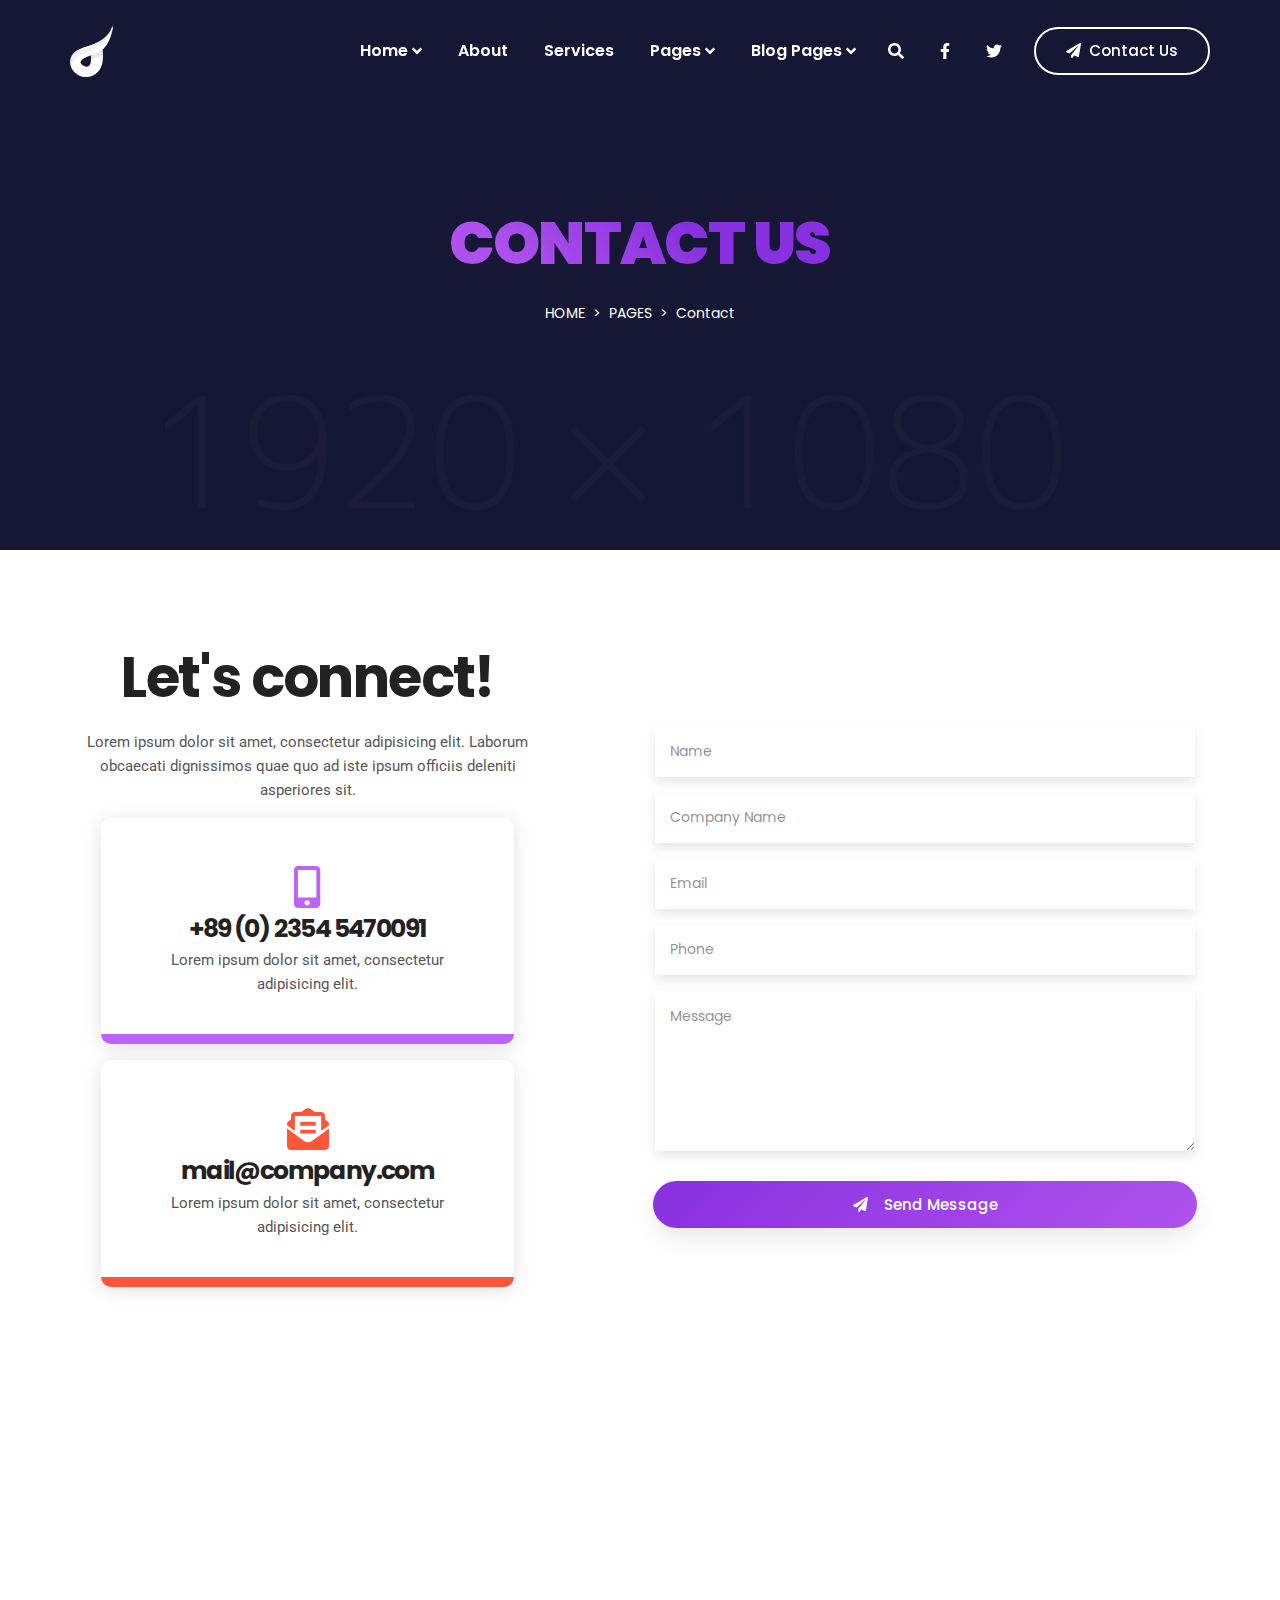
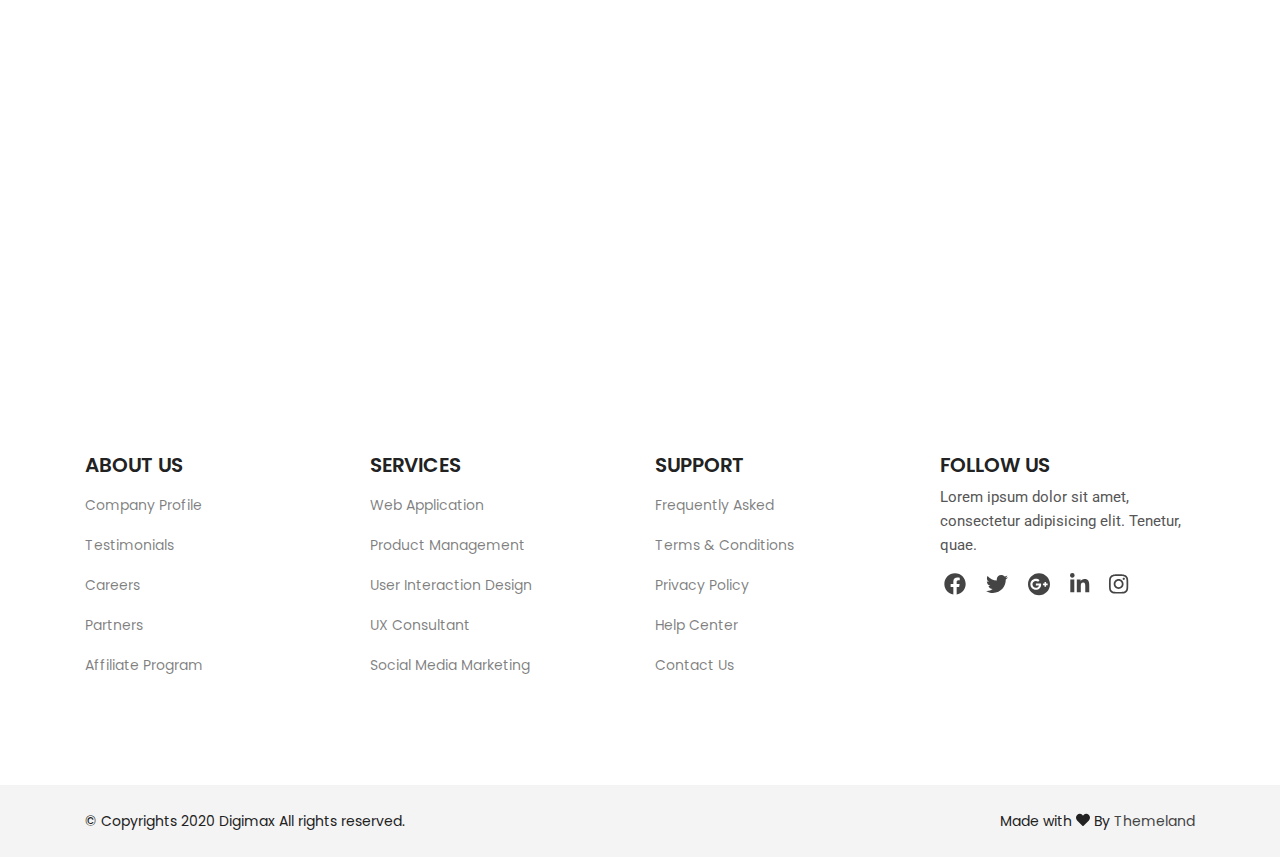
<file: contact.html>
<!doctype html>
<html class="no-js" lang="en">

<head>
    <meta charset="UTF-8">
    <meta http-equiv="X-UA-Compatible" content="IE=edge">
    <meta name="viewport" content="width=device-width, initial-scale=1, shrink-to-fit=no">

    <!-- SEO Meta Description -->
    <meta name="description" content="">
    <meta name="author" content="Themeland">

    <!-- Title  -->
    <title>Digimax - SEO & Digital Marketing Agency HTML Template | Contact</title>

    <!-- Favicon  -->
    <link rel="icon" href="assets/img/favicon.png">

    <!-- ***** All CSS Files ***** -->

    <!-- Style css -->
    <link rel="stylesheet" href="assets/css/style.css">

    <!-- Responsive css -->
    <link rel="stylesheet" href="assets/css/responsive.css">

</head>

<body>
    <!--====== Preloader Area Start ======-->
    <div id="preloader">
        <!-- Digimax Preloader -->
        <div id="digimax-preloader" class="digimax-preloader">
            <!-- Preloader Animation -->
            <div class="preloader-animation">
                <!-- Spinner -->
                <div class="spinner"></div>
                <!-- Loader -->
                <div class="loader">
                    <span data-text-preloader="D" class="animated-letters">D</span>
                    <span data-text-preloader="I" class="animated-letters">I</span>
                    <span data-text-preloader="G" class="animated-letters">G</span>
                    <span data-text-preloader="I" class="animated-letters">I</span>
                    <span data-text-preloader="M" class="animated-letters">M</span>
                    <span data-text-preloader="A" class="animated-letters">A</span>
                    <span data-text-preloader="X" class="animated-letters">X</span>
                </div>
                <p class="fw-5 text-center text-uppercase">Loading</p>
            </div>
            <!-- Loader Animation -->
            <div class="loader-animation">
                <div class="row h-100">
                    <!-- Single Loader -->
                    <div class="col-3 single-loader p-0">
                        <div class="loader-bg"></div>
                    </div>
                    <!-- Single Loader -->
                    <div class="col-3 single-loader p-0">
                        <div class="loader-bg"></div>
                    </div>
                    <!-- Single Loader -->
                    <div class="col-3 single-loader p-0">
                        <div class="loader-bg"></div>
                    </div>
                    <!-- Single Loader -->
                    <div class="col-3 single-loader p-0">
                        <div class="loader-bg"></div>
                    </div>
                </div>
            </div>
        </div>
    </div>
    <!--====== Preloader Area End ======-->

    <!--====== Scroll To Top Area Start ======-->
    <div id="scrollUp" title="Scroll To Top">
        <i class="fas fa-arrow-up"></i>
    </div>
    <!--====== Scroll To Top Area End ======-->

    <div class="main overflow-hidden">
        <!-- ***** Header Start ***** -->
        <header id="header">
            <!-- Navbar -->
            <nav data-aos="zoom-out" data-aos-delay="800" class="navbar navbar-expand">
                <div class="container header">
                    <!-- Navbar Brand-->
                    <a class="navbar-brand" href="/">
                        <img class="navbar-brand-regular" src="assets/img/logo/logo-white.png" alt="brand-logo">
                        <img class="navbar-brand-sticky" src="assets/img/logo/logo.png" alt="sticky brand-logo">
                    </a>
                    <div class="ml-auto"></div>
                    <!-- Navbar -->
                    <ul class="navbar-nav items">
                        <li class="nav-item dropdown">
                            <a class="nav-link" href="#">Home <i class="fas fa-angle-down ml-1"></i></a>
                            <ul class="dropdown-menu">
                                <li class="nav-item dropdown">
                                    <a class="nav-link" href="#">Multi-Page <i class="fas fa-angle-right ml-1"></i></a>
                                    <ul class="dropdown-menu">
                                        <li class="nav-item"><a href="index.html" class="nav-link">Homepage 1</a></li>
                                        <li class="nav-item"><a href="index-2.html" class="nav-link">Homepage 2</a></li>
                                        <li class="nav-item"><a href="index-3.html" class="nav-link">Homepage 3</a></li>
                                        <li class="nav-item"><a href="index-4.html" class="nav-link">Homepage 4</a></li>
                                        <li class="nav-item"><a href="index-5.html" class="nav-link">Homepage 5</a></li>
                                        <li class="nav-item"><a href="index-6.html" class="nav-link">Homepage 6</a></li>
                                    </ul>
                                </li>
                                <li class="nav-item dropdown">
                                    <a class="nav-link" href="#">One-Page <i class="fas fa-angle-right ml-1"></i></a>
                                    <ul class="dropdown-menu">
                                        <li class="nav-item"><a href="index-one-page.html" class="nav-link">Homepage 1</a></li>
                                        <li class="nav-item"><a href="index-2-one-page.html" class="nav-link">Homepage 2</a></li>
                                        <li class="nav-item"><a href="index-3-one-page.html" class="nav-link">Homepage 3</a></li>
                                        <li class="nav-item"><a href="index-4-one-page.html" class="nav-link">Homepage 4</a></li>
                                        <li class="nav-item"><a href="index-5-one-page.html" class="nav-link">Homepage 5</a></li>
                                        <li class="nav-item"><a href="index-6-one-page.html" class="nav-link">Homepage 6</a></li>
                                    </ul>
                                </li>
                            </ul>
                        </li>
                        <li class="nav-item">
                            <a href="about.html" class="nav-link">About</a>
                        </li>
                        <li class="nav-item">
                            <a href="services.html" class="nav-link">Services</a>
                        </li>
                        <li class="nav-item dropdown">
                            <a class="nav-link" href="#">Pages <i class="fas fa-angle-down ml-1"></i></a>
                            <ul class="dropdown-menu">
                                <li class="nav-item"><a href="about.html" class="nav-link">About Us</a></li>
                                <li class="nav-item"><a href="services.html" class="nav-link">Our Services</a></li>
                                <li class="nav-item dropdown">
                                    <a class="nav-link" href="#">Our Portfolio <i class="fas fa-angle-right ml-1"></i></a>
                                    <ul class="dropdown-menu">
                                        <li class="nav-item"><a href="portfolio-grid.html" class="nav-link">Portfolio Grid</a></li>
                                        <li class="nav-item"><a href="portfolio-minimal.html" class="nav-link">Portfolio Minimal</a></li>
                                        <li class="nav-item"><a href="portfolio-no-gap.html" class="nav-link">Portfolio No Gap</a></li>
                                        <li class="nav-item"><a href="portfolio-masonry.html" class="nav-link">Portfolio Masonry</a></li>
                                    </ul>
                                </li>
                                <li class="nav-item"><a href="team.html" class="nav-link">Our Team</a></li>
                                <li class="nav-item"><a href="pricing.html" class="nav-link">Pricing</a></li>
                                <li class="nav-item"><a href="contact.html" class="nav-link">Contact</a></li>
                                <li class="nav-item"><a href="404.html" class="nav-link">404</a></li>
                            </ul>
                        </li>
                        <li class="nav-item dropdown">
                            <a class="nav-link" href="#">Blog Pages <i class="fas fa-angle-down ml-1"></i></a>
                            <ul class="dropdown-menu">
                                <li class="nav-item dropdown">
                                    <a class="nav-link" href="#">Blog Grid <i class="fas fa-angle-right ml-1"></i></a>
                                    <ul class="dropdown-menu">
                                        <li class="nav-item"><a href="blog-two-column.html" class="nav-link">Grid 2 Column</a></li>
                                        <li class="nav-item"><a href="blog-three-column.html" class="nav-link">Grid 3 Column</a></li>
                                        <li class="nav-item"><a href="blog-left-sidebar.html" class="nav-link">Left Sidebar</a></li>
                                        <li class="nav-item"><a href="blog-right-sidebar.html" class="nav-link">Right Sidebar</a></li>
                                    </ul>
                                </li>
                                <li class="nav-item dropdown">
                                    <a class="nav-link" href="#">Blog Single <i class="fas fa-angle-right ml-1"></i></a>
                                    <ul class="dropdown-menu">
                                        <li class="nav-item"><a href="blog-details-left-sidebar.html" class="nav-link">Single Left Sidebar</a></li>
                                        <li class="nav-item"><a href="blog-details-right-sidebar.html" class="nav-link">Single Right Sidebar</a></li>
                                    </ul>
                                </li>
                            </ul>
                        </li>
                    </ul>
                    <!-- Navbar Icons -->
                    <ul class="navbar-nav icons">
                        <li class="nav-item">
                            <a href="#" class="nav-link" data-toggle="modal" data-target="#search">
                                <i class="fas fa-search"></i>
                            </a>
                        </li>
                        <li class="nav-item social">
                            <a href="#" class="nav-link"><i class="fab fa-facebook-f"></i></a>
                        </li>
                        <li class="nav-item social">
                            <a href="#" class="nav-link"><i class="fab fa-twitter"></i></a>
                        </li>
                    </ul>

                    <!-- Navbar Toggler -->
                    <ul class="navbar-nav toggle">
                        <li class="nav-item">
                            <a href="#" class="nav-link" data-toggle="modal" data-target="#menu">
                                <i class="fas fa-bars toggle-icon m-0"></i>
                            </a>
                        </li>
                    </ul>

                    <!-- Navbar Action Button -->
                    <ul class="navbar-nav action">
                        <li class="nav-item ml-3">
                            <a href="#" class="btn ml-lg-auto btn-bordered-white"><i class="fas fa-paper-plane contact-icon mr-md-2"></i>Contact Us</a>
                        </li>
                    </ul>
                </div>
            </nav>
        </header>
        <!-- ***** Header End ***** -->

        <!-- ***** Breadcrumb Area Start ***** -->
        <section class="section breadcrumb-area overlay-dark d-flex align-items-center">
            <div class="container">
                <div class="row">
                    <div class="col-12">
                        <!-- Breamcrumb Content -->
                        <div class="breadcrumb-content text-center">
                            <h2 class="text-white text-uppercase mb-3">Contact Us</h2>
                            <ol class="breadcrumb d-flex justify-content-center">
                                <li class="breadcrumb-item"><a class="text-uppercase text-white" href="index.html">Home</a></li>
                                <li class="breadcrumb-item"><a class="text-uppercase text-white" href="index.html">Pages</a></li>
                                <li class="breadcrumb-item text-white active">Contact</li>
                            </ol>
                        </div>
                    </div>
                </div>
            </div>
        </section>
        <!-- ***** Breadcrumb Area End ***** -->

        <!--====== Contact Area Start ======-->
        <section id="contact" class="contact-area ptb_100">
            <div class="container">
                <div class="row justify-content-between align-items-center">
                    <div class="col-12 col-lg-5">
                        <!-- Section Heading -->
                        <div class="section-heading text-center mb-3">
                            <h2>Let's connect!</h2>
                            <p class="d-none d-sm-block mt-4">Lorem ipsum dolor sit amet, consectetur adipisicing elit. Laborum obcaecati dignissimos quae quo ad iste ipsum officiis deleniti asperiores sit.</p>
                            <p class="d-block d-sm-none mt-4">Lorem ipsum dolor sit amet, consectetur adipisicing elit. Laborum obcaecati.</p>
                        </div>
                        <!-- Contact Us -->
                        <div class="contact-us">
                            <ul>
                                <!-- Contact Info -->
                                <li class="contact-info color-1 bg-hover active hover-bottom text-center p-5 m-3">
                                    <span><i class="fas fa-mobile-alt fa-3x"></i></span>
                                    <a class="d-block my-2" href="#">
                                        <h3>+89 (0) 2354 5470091</h3>
                                    </a>
                                    <p>Lorem ipsum dolor sit amet, consectetur adipisicing elit.</p>
                                </li>
                                <!-- Contact Info -->
                                <li class="contact-info color-3 bg-hover active hover-bottom text-center p-5 m-3">
                                    <span><i class="fas fa-envelope-open-text fa-3x"></i></span>
                                    <a class="d-none d-sm-block my-2" href="#">
                                        <h3>mail@company.com</h3>
                                    </a>
                                    <a class="d-block d-sm-none my-2" href="#">
                                        <h3>mail@your company.com</h3>
                                    </a>
                                    <p>Lorem ipsum dolor sit amet, consectetur adipisicing elit.</p>
                                </li>
                            </ul>
                        </div>
                    </div>
                    <div class="col-12 col-lg-6 pt-4 pt-lg-0">
                        <!-- Contact Box -->
                        <div class="contact-box text-center">
                            <!-- Contact Form -->
                            <form id="contact-form" method="POST" action="assets/php/mail.php">
                                <div class="row">
                                    <div class="col-12">
                                        <div class="form-group">
                                            <input type="text" class="form-control" name="name" placeholder="Name" required="required">
                                        </div>
                                        <div class="form-group">
                                            <input type="text" class="form-control" name="name" placeholder="Company Name" required="required">
                                        </div>
                                        <div class="form-group">
                                            <input type="email" class="form-control" name="email" placeholder="Email" required="required">
                                        </div>
                                        <div class="form-group">
                                            <input type="text" class="form-control" name="subject" placeholder="Phone" required="required">
                                        </div>
                                    </div>
                                    <div class="col-12">
                                        <div class="form-group">
                                            <textarea class="form-control" name="message" placeholder="Message" required="required"></textarea>
                                        </div>
                                    </div>
                                    <div class="col-12">
                                        <button type="submit" class="btn btn-bordered active btn-block mt-3"><span class="text-white pr-3"><i class="fas fa-paper-plane"></i></span>Send Message</button>
                                    </div>
                                </div>
                            </form>
                            <p class="form-message"></p>
                        </div>
                    </div>
                </div>
            </div>
        </section>
        <!--====== Contact Area End ======-->

        <!--====== Map Area Start ======-->
        <section class="section map-area">
            <iframe src="https://www.google.com/maps/embed?pb=!1m18!1m12!1m3!1d2485.596666220624!2d-0.16124461362595294!3d51.46556134684942!2m3!1f0!2f0!3f0!3m2!1i1024!2i768!4f13.1!3m3!1m2!1s0x487605a25375dfb7%3A0xe0d9fa09dcf932a8!2s15%20Theatre%20St%2C%20Battersea%2C%20London%20SW11%205ND%2C%20UK!5e0!3m2!1sen!2sbd!4v1567427969685!5m2!1sen!2sbd" width="100" height="100" style="border:0;" allowfullscreen=""></iframe>
        </section>
        <!--====== Map Area End ======-->

        <!--====== Footer Area Start ======-->
        <footer class="section footer-area">
            <!-- Footer Top -->
            <div class="footer-top ptb_100">
                <div class="container">
                    <div class="row">
                        <div class="col-12 col-sm-6 col-lg-3">
                            <!-- Footer Items -->
                            <div class="footer-items">
                                <!-- Footer Title -->
                                <h3 class="footer-title text-uppercase mb-2">About Us</h3>
                                <ul>
                                    <li class="py-2"><a class="text-black-50" href="#">Company Profile</a></li>
                                    <li class="py-2"><a class="text-black-50" href="#">Testimonials</a></li>
                                    <li class="py-2"><a class="text-black-50" href="#">Careers</a></li>
                                    <li class="py-2"><a class="text-black-50" href="#">Partners</a></li>
                                    <li class="py-2"><a class="text-black-50" href="#">Affiliate Program</a></li>
                                </ul>
                            </div>
                        </div>
                        <div class="col-12 col-sm-6 col-lg-3">
                            <!-- Footer Items -->
                            <div class="footer-items">
                                <!-- Footer Title -->
                                <h3 class="footer-title text-uppercase mb-2">Services</h3>
                                <ul>
                                    <li class="py-2"><a class="text-black-50" href="#">Web Application</a></li>
                                    <li class="py-2"><a class="text-black-50" href="#">Product Management</a></li>
                                    <li class="py-2"><a class="text-black-50" href="#">User Interaction Design</a></li>
                                    <li class="py-2"><a class="text-black-50" href="#">UX Consultant</a></li>
                                    <li class="py-2"><a class="text-black-50" href="#">Social Media Marketing</a></li>
                                </ul>
                            </div>
                        </div>
                        <div class="col-12 col-sm-6 col-lg-3">
                            <!-- Footer Items -->
                            <div class="footer-items">
                                <!-- Footer Title -->
                                <h3 class="footer-title text-uppercase mb-2">Support</h3>
                                <ul>
                                    <li class="py-2"><a class="text-black-50" href="#">Frequently Asked</a></li>
                                    <li class="py-2"><a class="text-black-50" href="#">Terms &amp; Conditions</a></li>
                                    <li class="py-2"><a class="text-black-50" href="#">Privacy Policy</a></li>
                                    <li class="py-2"><a class="text-black-50" href="#">Help Center</a></li>
                                    <li class="py-2"><a class="text-black-50" href="#">Contact Us</a></li>
                                </ul>
                            </div>
                        </div>
                        <div class="col-12 col-sm-6 col-lg-3">
                            <!-- Footer Items -->
                            <div class="footer-items">
                                <!-- Footer Title -->
                                <h3 class="footer-title text-uppercase mb-2">Follow Us</h3>
                                <p class="mb-2">Lorem ipsum dolor sit amet, consectetur adipisicing elit. Tenetur, quae.</p>
                                <!-- Social Icons -->
                                <ul class="social-icons list-inline pt-2">
                                    <li class="list-inline-item px-1"><a href="#"><i class="fab fa-facebook"></i></a></li>
                                    <li class="list-inline-item px-1"><a href="#"><i class="fab fa-twitter"></i></a></li>
                                    <li class="list-inline-item px-1"><a href="#"><i class="fab fa-google-plus"></i></a></li>
                                    <li class="list-inline-item px-1"><a href="#"><i class="fab fa-linkedin-in"></i></a></li>
                                    <li class="list-inline-item px-1"><a href="#"><i class="fab fa-instagram"></i></a></li>
                                </ul>
                            </div>
                        </div>
                    </div>
                </div>
            </div>
            <!-- Footer Bottom -->
            <div class="footer-bottom bg-grey">
                <div class="container">
                    <div class="row">
                        <div class="col-12">
                            <!-- Copyright Area -->
                            <div class="copyright-area d-flex flex-wrap justify-content-center justify-content-sm-between text-center py-4">
                                <!-- Copyright Left -->
                                <div class="copyright-left">&copy; Copyrights 2020 Digimax All rights reserved.</div>
                                <!-- Copyright Right -->
                                <div class="copyright-right">Made with <i class="fas fa-heart"></i> By <a href="#">Themeland</a></div>
                            </div>
                        </div>
                    </div>
                </div>
            </div>
        </footer>
        <!--====== Footer Area End ======-->

        <!--====== Modal Search Area Start ======-->
        <div id="search" class="modal fade p-0">
            <div class="modal-dialog dialog-animated">
                <div class="modal-content h-100">
                    <div class="modal-header" data-dismiss="modal">
                        Search <i class="far fa-times-circle icon-close"></i>
                    </div>
                    <div class="modal-body">
                        <form class="row">
                            <div class="col-12 align-self-center">
                                <div class="row">
                                    <div class="col-12 pb-3">
                                        <h2 class="search-title mb-3">What are you looking for?</h2>
                                        <p>Lorem ipsum dolor sit amet, consectetur adipiscing elit. Praesent diam lacus, dapibus sed imperdiet consectetur.</p>
                                    </div>
                                </div>
                                <div class="row">
                                    <div class="col-12 input-group">
                                        <input type="text" class="form-control" placeholder="Enter your keywords">
                                    </div>
                                </div>
                                <div class="row">
                                    <div class="col-12 input-group align-self-center">
                                        <button class="btn btn-bordered mt-3">Search</button>
                                    </div>
                                </div>
                            </div>
                        </form>
                    </div>
                </div>
            </div>
        </div>
        <!--====== Modal Search Area End ======-->

        <!--====== Modal Responsive Menu Area Start ======-->
        <div id="menu" class="modal fade p-0">
            <div class="modal-dialog dialog-animated">
                <div class="modal-content h-100">
                    <div class="modal-header" data-dismiss="modal">
                        Menu <i class="far fa-times-circle icon-close"></i>
                    </div>
                    <div class="menu modal-body">
                        <div class="row w-100">
                            <div class="items p-0 col-12 text-center"></div>
                        </div>
                    </div>
                </div>
            </div>
        </div>
        <!--====== Modal Responsive Menu Area End ======-->
    </div>


    <!-- ***** All jQuery Plugins ***** -->

    <!-- jQuery(necessary for all JavaScript plugins) -->
    <script src="assets/js/jquery/jquery-3.5.1.min.js"></script>

    <!-- Bootstrap js -->
    <script src="assets/js/bootstrap/popper.min.js"></script>
    <script src="assets/js/bootstrap/bootstrap.min.js"></script>

    <!-- Plugins js -->
    <script src="assets/js/plugins/plugins.min.js"></script>

    <!-- Active js -->
    <script src="assets/js/active.js"></script>
</body>

</html>
</file>
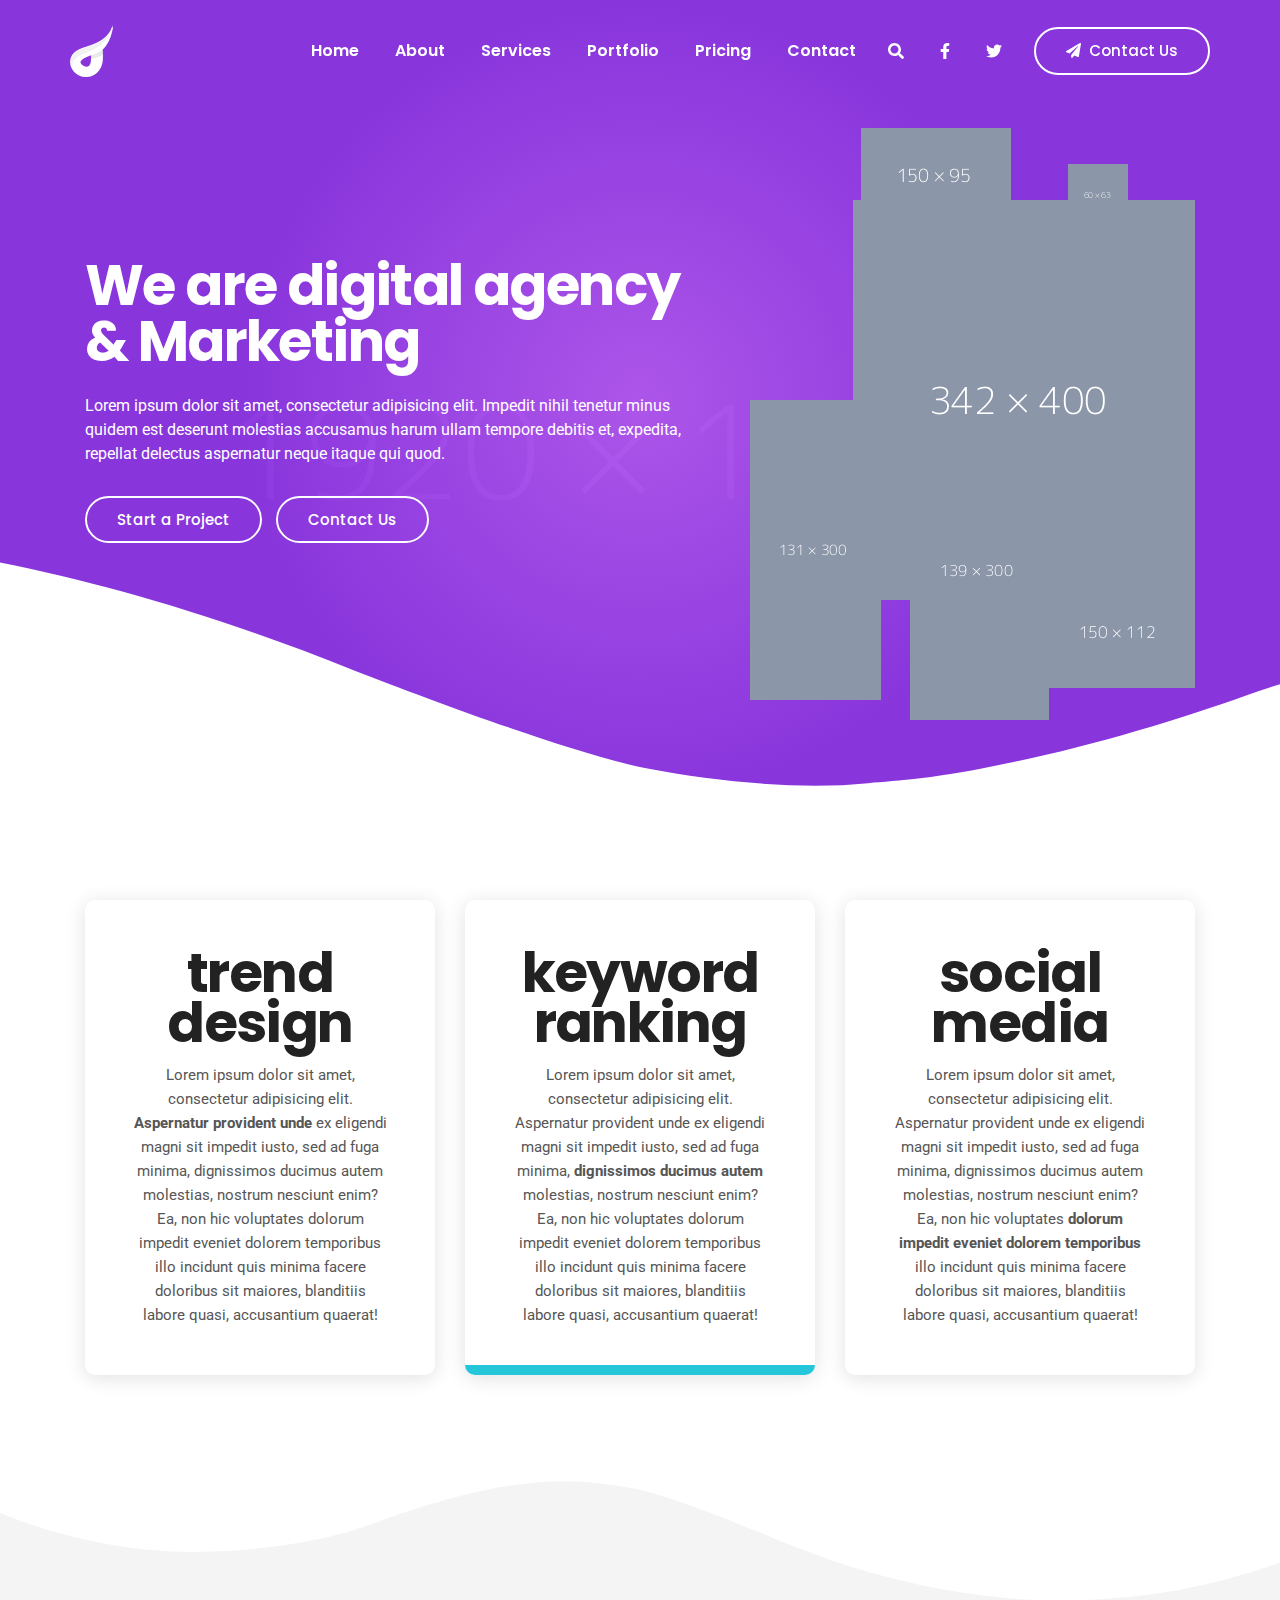
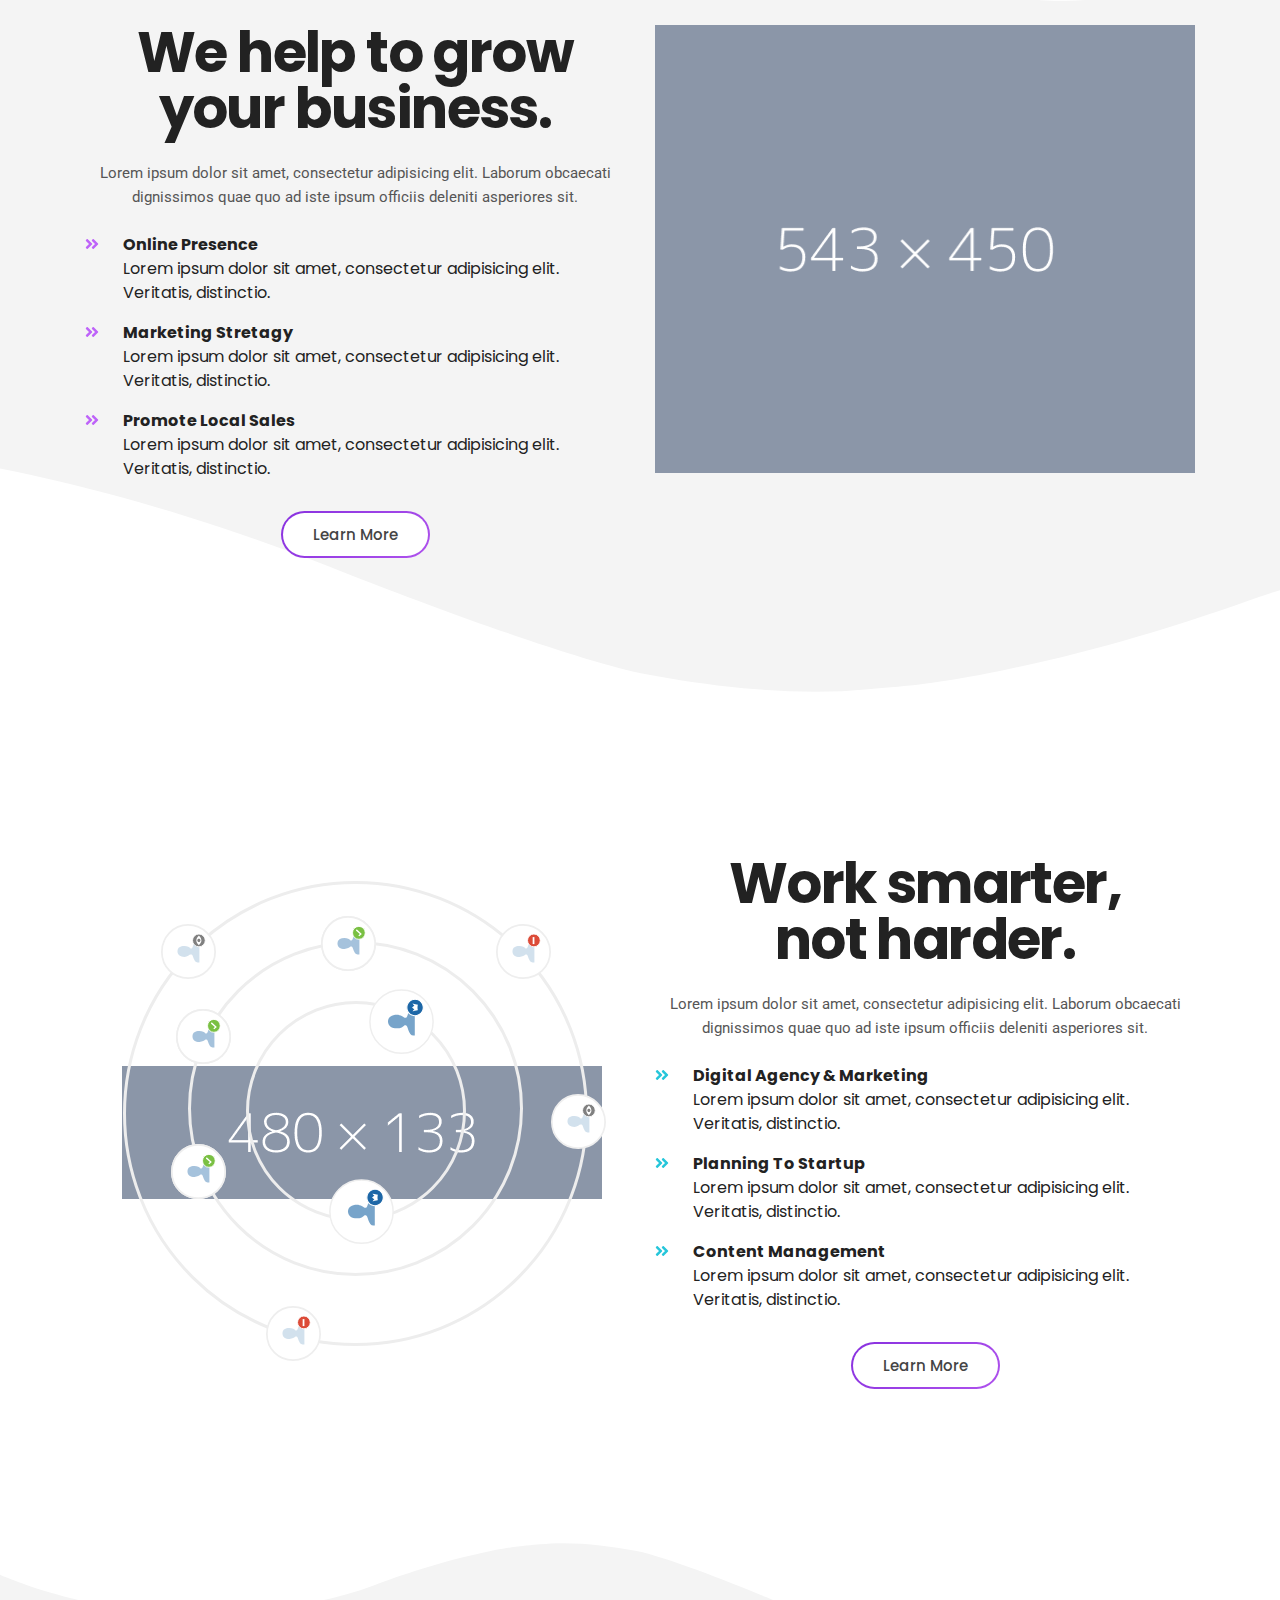
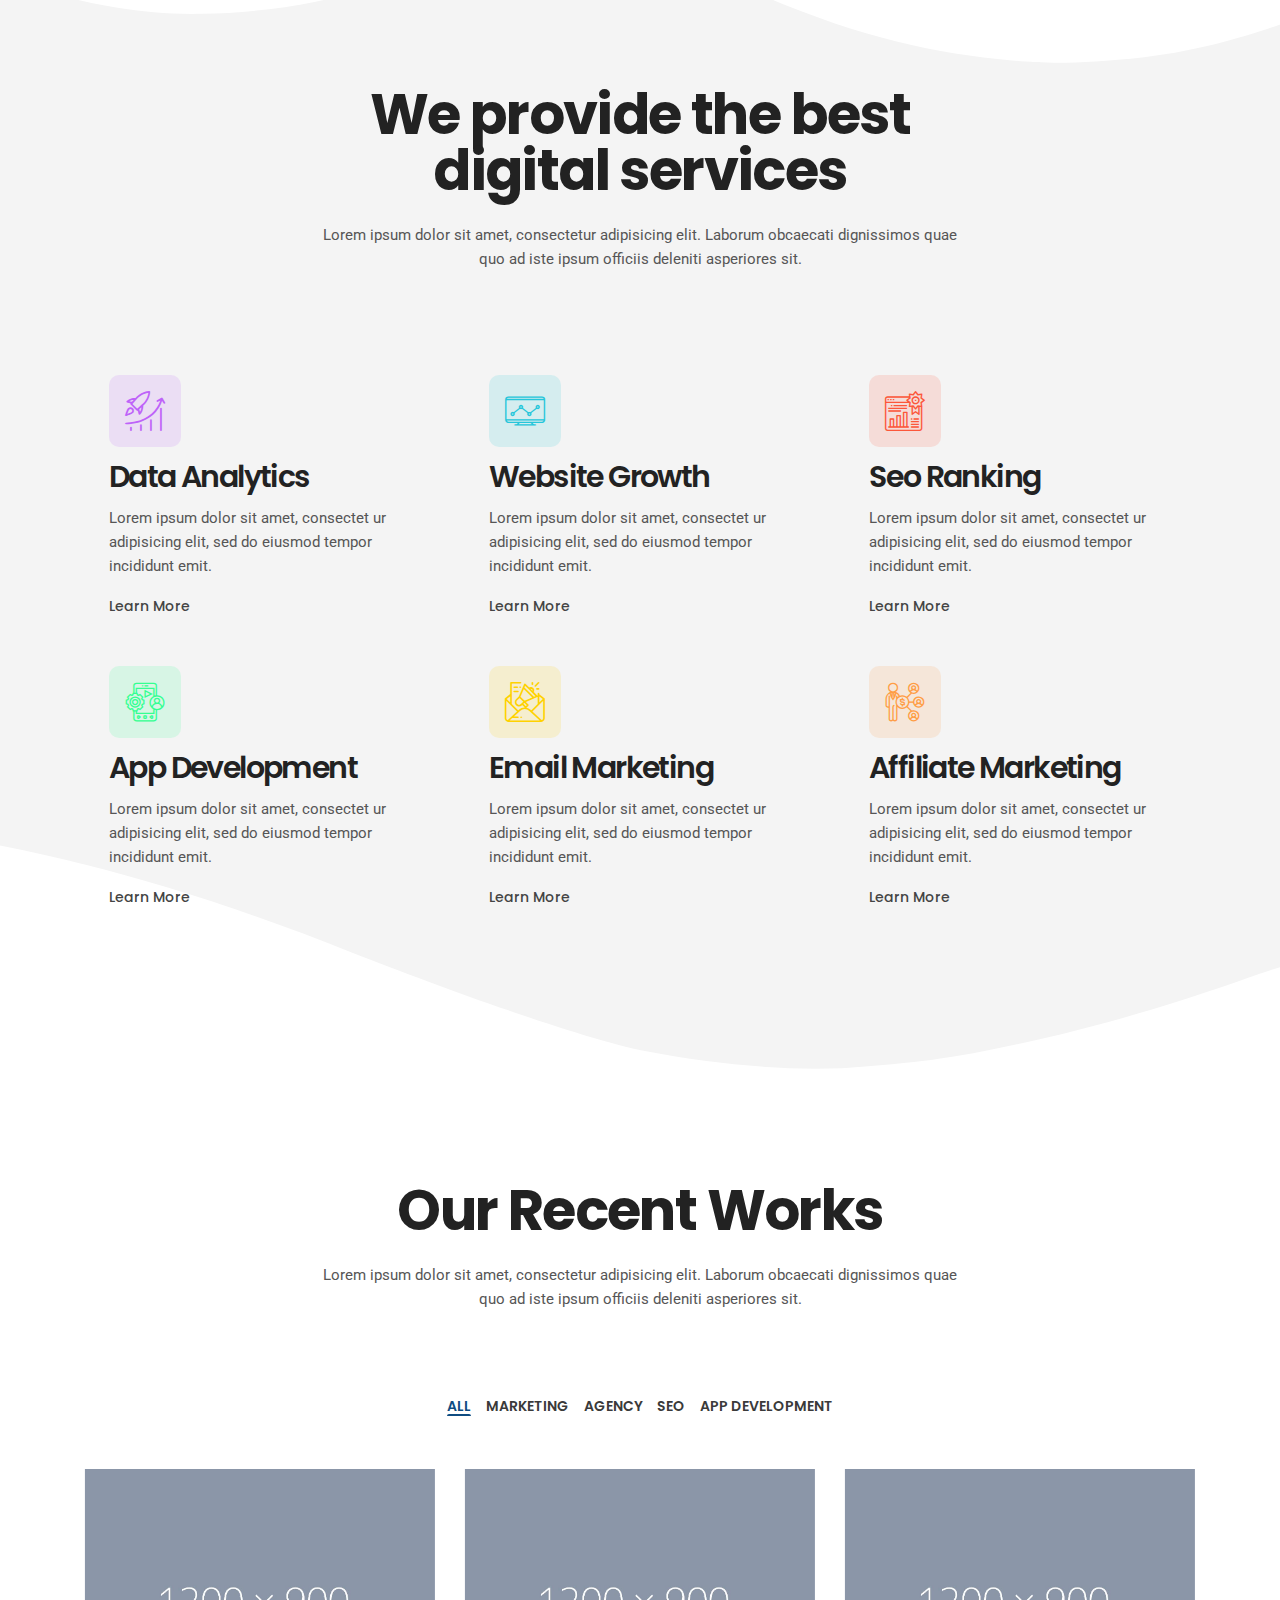
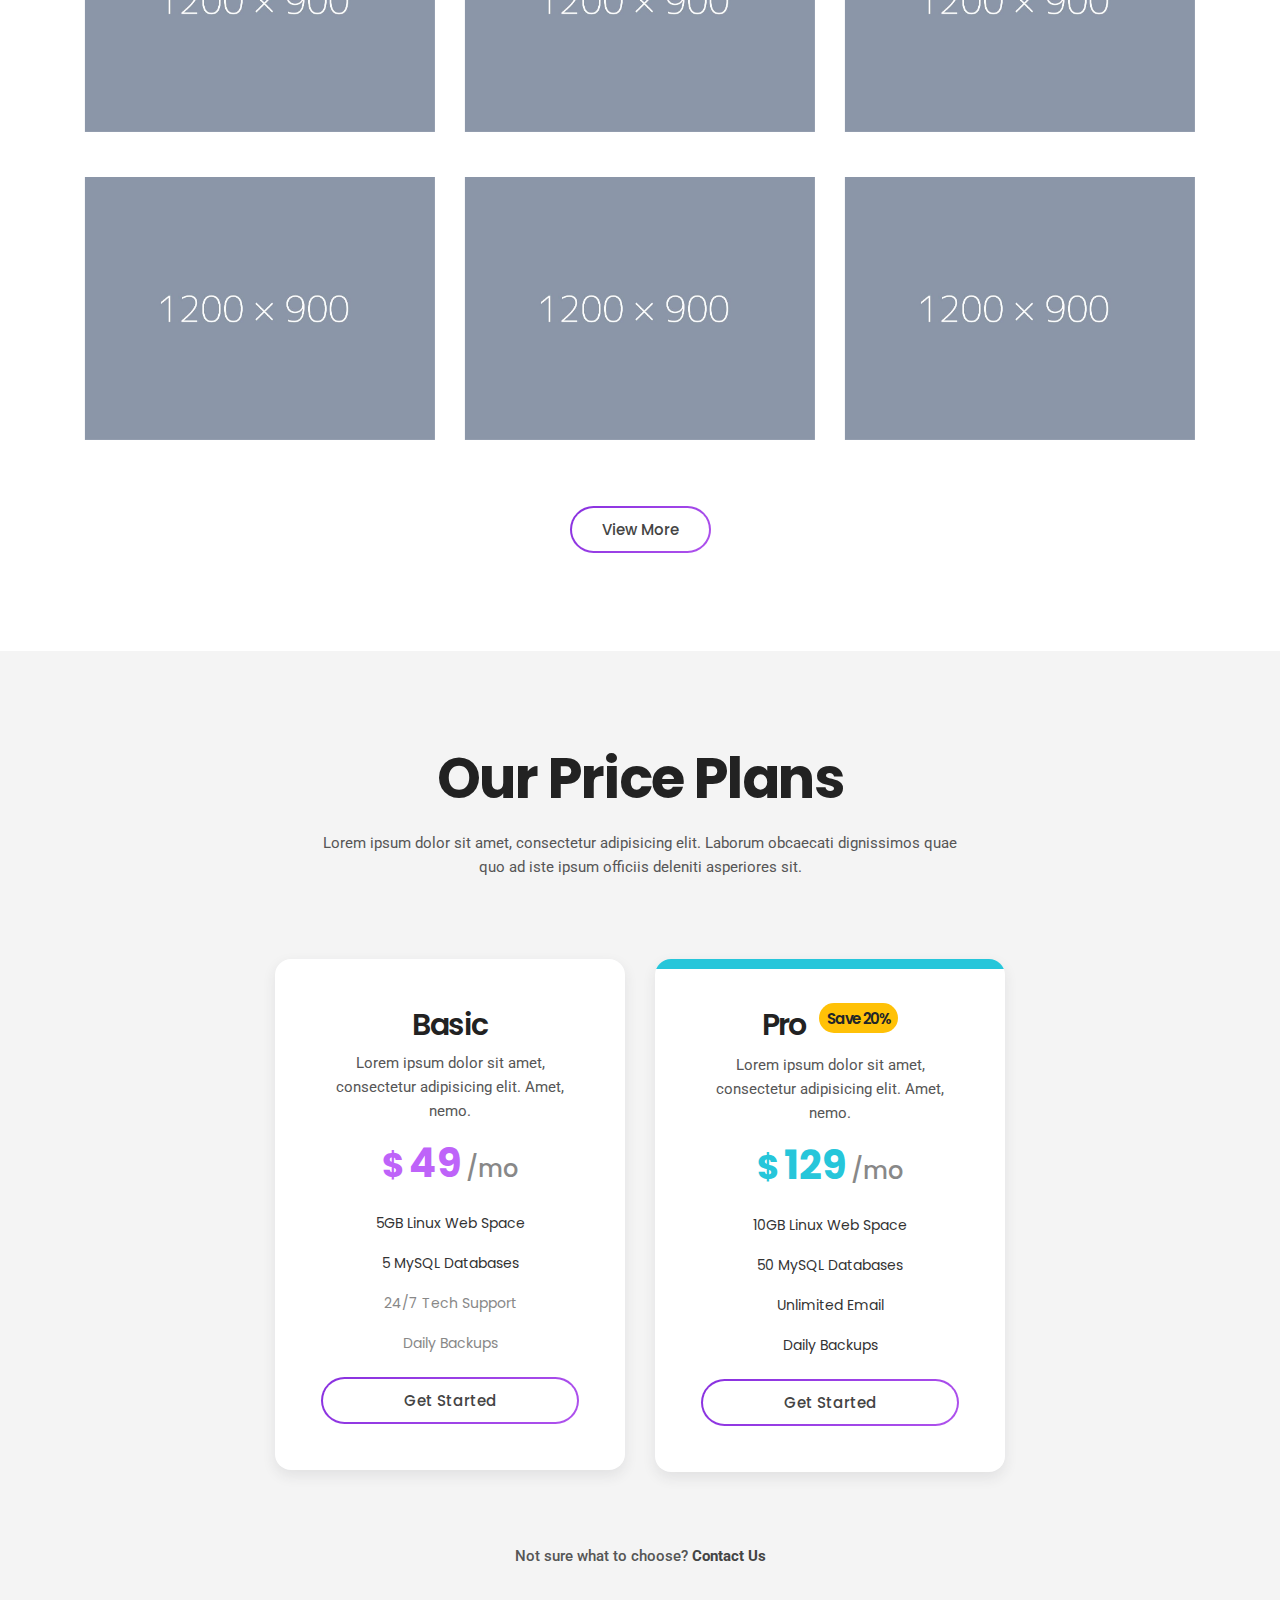
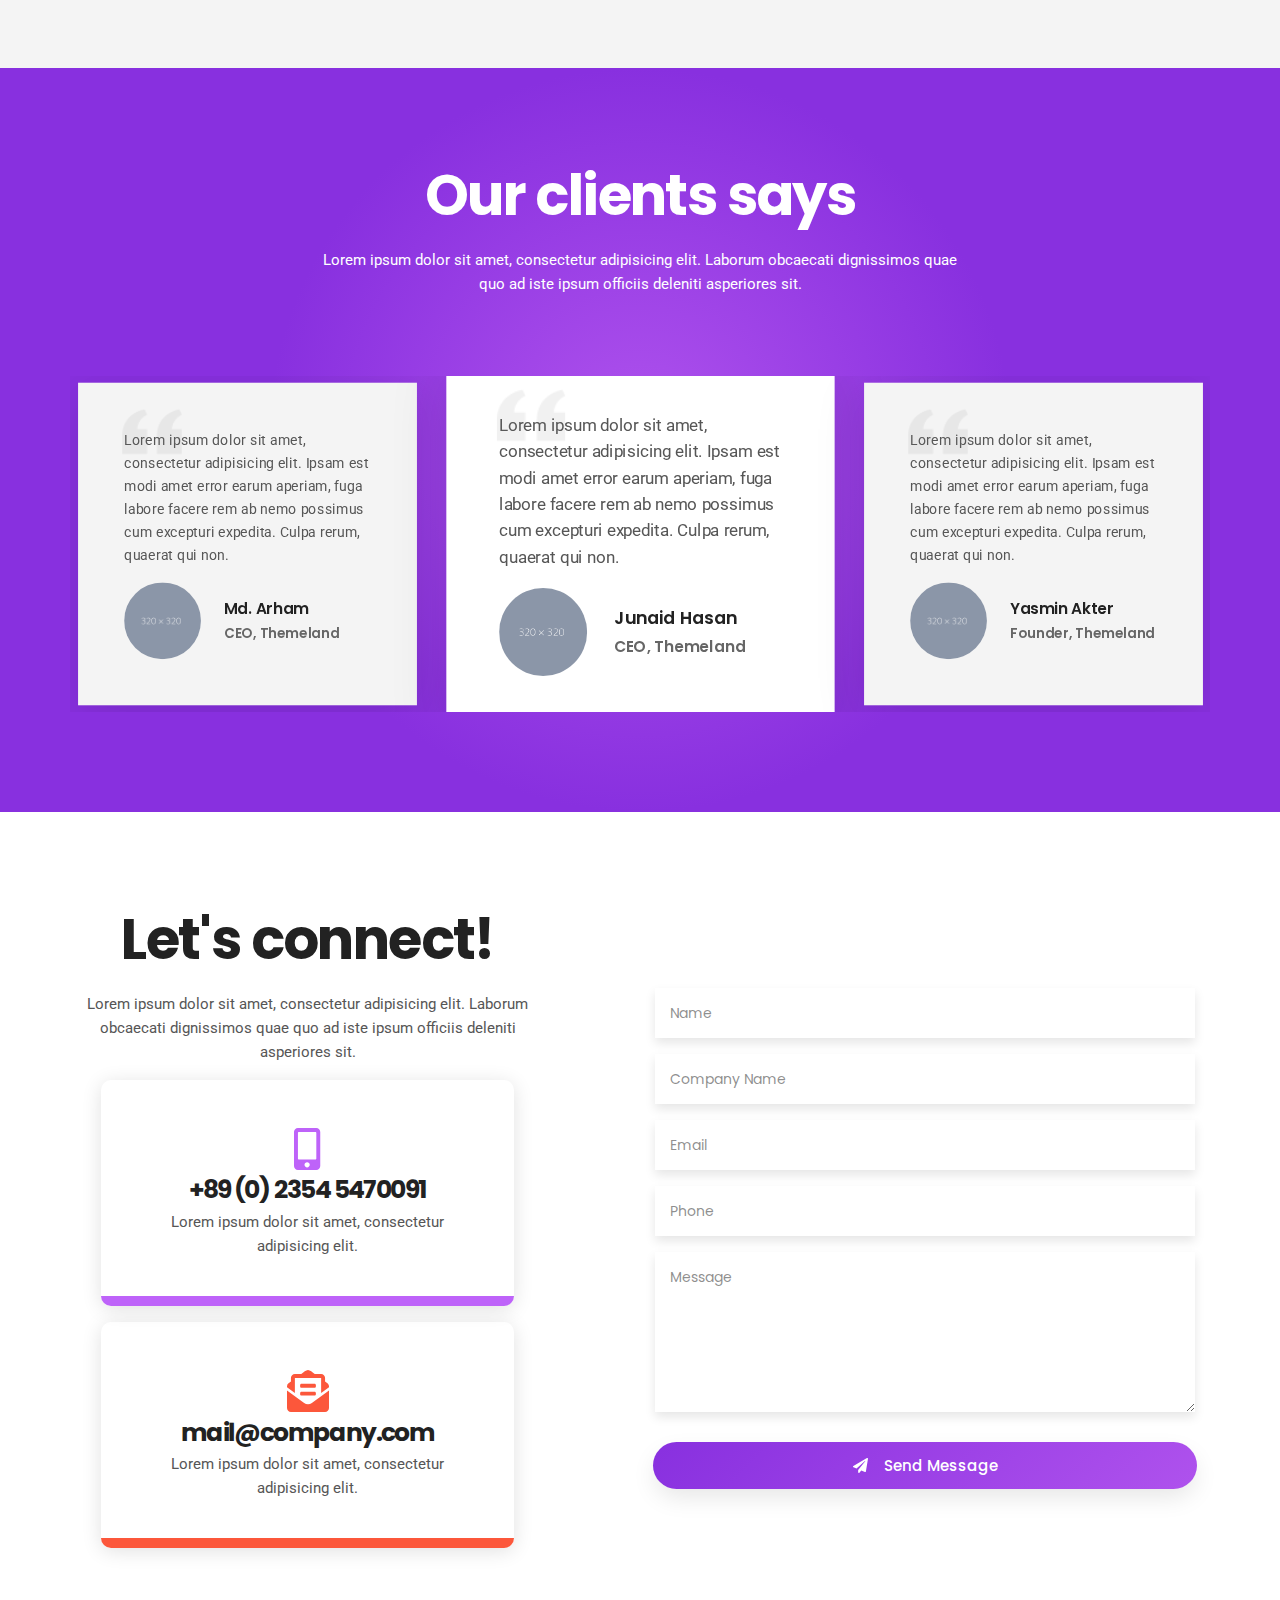
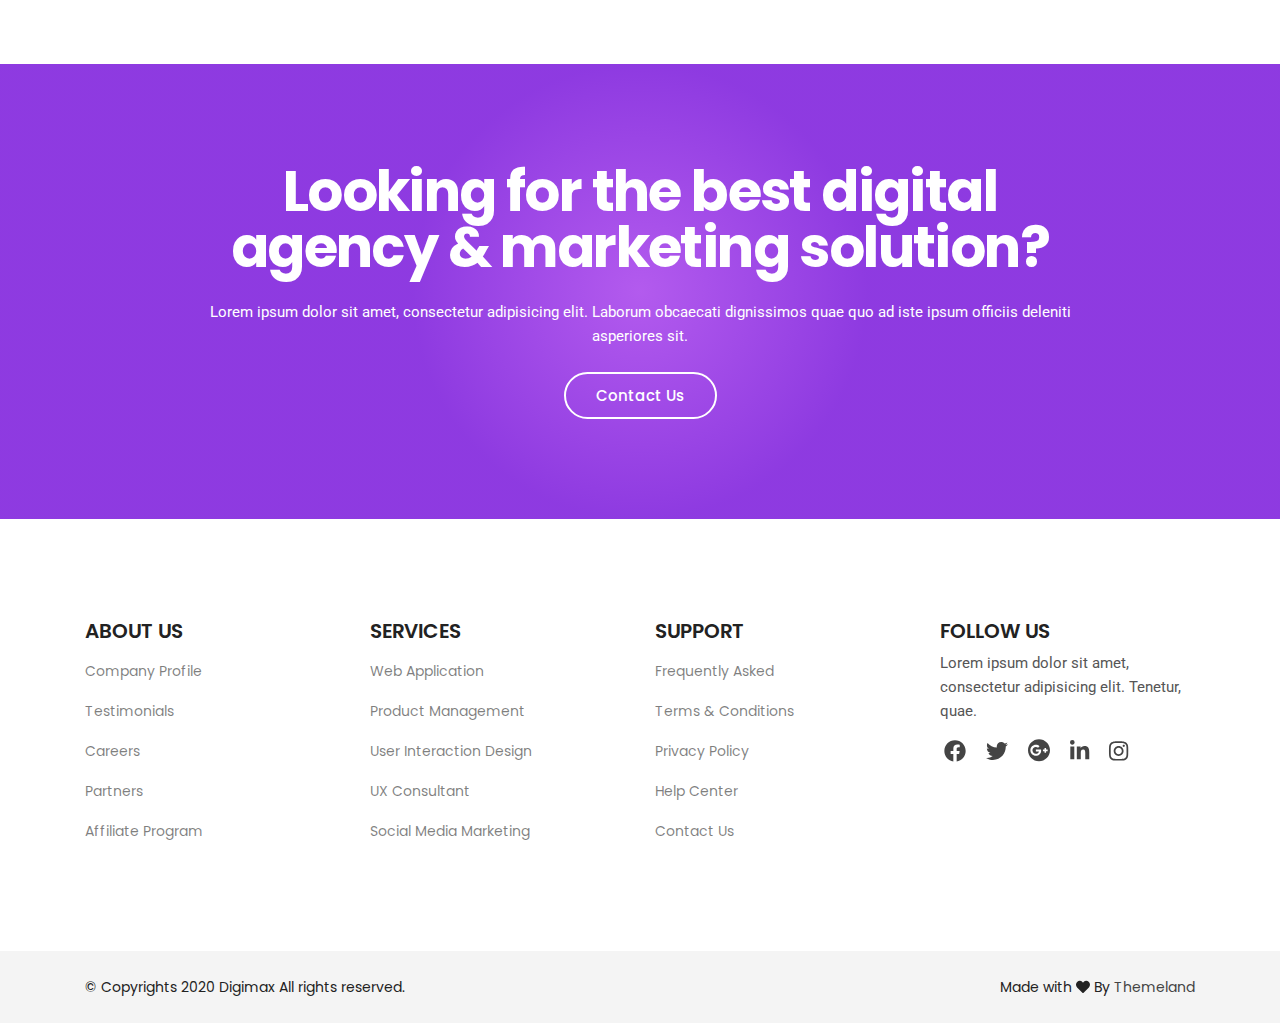
<file: index-5-one-page.html>
<!doctype html>
<html class="no-js" lang="en">

<head>
    <meta charset="UTF-8">
    <meta http-equiv="X-UA-Compatible" content="IE=edge">
    <meta name="viewport" content="width=device-width, initial-scale=1, shrink-to-fit=no">

    <!-- SEO Meta Description -->
    <meta name="description" content="">
    <meta name="author" content="Themeland">

    <!-- Title  -->
    <title>Digimax - SEO & Digital Marketing Agency HTML Template | Default One Page</title>

    <!-- Favicon  -->
    <link rel="icon" href="assets/img/favicon.png">

    <!-- ***** All CSS Files ***** -->

    <!-- Style css -->
    <link rel="stylesheet" href="assets/css/style.css">

    <!-- Responsive css -->
    <link rel="stylesheet" href="assets/css/responsive.css">

</head>

<body>
    <!--====== Preloader Area Start ======-->
    <div id="preloader">
        <!-- Digimax Preloader -->
        <div id="digimax-preloader" class="digimax-preloader">
            <!-- Preloader Animation -->
            <div class="preloader-animation">
                <!-- Spinner -->
                <div class="spinner"></div>
                <!-- Loader -->
                <div class="loader">
                    <span data-text-preloader="D" class="animated-letters">D</span>
                    <span data-text-preloader="I" class="animated-letters">I</span>
                    <span data-text-preloader="G" class="animated-letters">G</span>
                    <span data-text-preloader="I" class="animated-letters">I</span>
                    <span data-text-preloader="M" class="animated-letters">M</span>
                    <span data-text-preloader="A" class="animated-letters">A</span>
                    <span data-text-preloader="X" class="animated-letters">X</span>
                </div>
                <p class="fw-5 text-center text-uppercase">Loading</p>
            </div>
            <!-- Loader Animation -->
            <div class="loader-animation">
                <div class="row h-100">
                    <!-- Single Loader -->
                    <div class="col-3 single-loader p-0">
                        <div class="loader-bg"></div>
                    </div>
                    <!-- Single Loader -->
                    <div class="col-3 single-loader p-0">
                        <div class="loader-bg"></div>
                    </div>
                    <!-- Single Loader -->
                    <div class="col-3 single-loader p-0">
                        <div class="loader-bg"></div>
                    </div>
                    <!-- Single Loader -->
                    <div class="col-3 single-loader p-0">
                        <div class="loader-bg"></div>
                    </div>
                </div>
            </div>
        </div>
    </div>
    <!--====== Preloader Area End ======-->

    <!--====== Scroll To Top Area Start ======-->
    <div id="scrollUp" title="Scroll To Top">
        <i class="fas fa-arrow-up"></i>
    </div>
    <!--====== Scroll To Top Area End ======-->

    <div class="main overflow-hidden">
        <!-- ***** Header Start ***** -->
        <header id="header">
            <!-- Navbar -->
            <nav data-aos="zoom-out" data-aos-delay="800" class="navbar navbar-expand">
                <div class="container header">
                    <!-- Navbar Brand-->
                    <a class="navbar-brand" href="/">
                        <img class="navbar-brand-regular" src="assets/img/logo/logo-white.png" alt="brand-logo">
                        <img class="navbar-brand-sticky" src="assets/img/logo/logo.png" alt="sticky brand-logo">
                    </a>
                    <div class="ml-auto"></div>
                    <!-- Navbar -->
                    <ul class="navbar-nav items">
                        <li class="nav-item">
                            <a class="nav-link scroll" href="#home">Home</a>
                        </li>
                        <li class="nav-item">
                            <a class="nav-link scroll" href="#about">About</a>
                        </li>
                        <li class="nav-item">
                            <a class="nav-link scroll" href="#services">Services</a>
                        </li>
                        <li class="nav-item">
                            <a class="nav-link scroll" href="#portfolio">Portfolio</a>
                        </li>
                        <li class="nav-item">
                            <a class="nav-link scroll" href="#pricing">Pricing</a>
                        </li>
                        <li class="nav-item">
                            <a class="nav-link scroll" href="#contact">Contact</a>
                        </li>
                    </ul>
                    <!-- Navbar Icons -->
                    <ul class="navbar-nav icons">
                        <li class="nav-item">
                            <a href="#" class="nav-link" data-toggle="modal" data-target="#search">
                                <i class="fas fa-search"></i>
                            </a>
                        </li>
                        <li class="nav-item social">
                            <a href="#" class="nav-link"><i class="fab fa-facebook-f"></i></a>
                        </li>
                        <li class="nav-item social">
                            <a href="#" class="nav-link"><i class="fab fa-twitter"></i></a>
                        </li>
                    </ul>

                    <!-- Navbar Toggler -->
                    <ul class="navbar-nav toggle">
                        <li class="nav-item">
                            <a href="#" class="nav-link" data-toggle="modal" data-target="#menu">
                                <i class="fas fa-bars toggle-icon m-0"></i>
                            </a>
                        </li>
                    </ul>

                    <!-- Navbar Action Button -->
                    <ul class="navbar-nav action">
                        <li class="nav-item ml-3">
                            <a href="#" class="btn ml-lg-auto btn-bordered-white"><i class="fas fa-paper-plane contact-icon mr-md-2"></i>Contact Us</a>
                        </li>
                    </ul>
                </div>
            </nav>
        </header>
        <!-- ***** Header End ***** -->

        <!-- ***** Welcome Area Start ***** -->
        <section id="home" class="section welcome-area bg-overlay overflow-hidden d-flex align-items-center">
            <div class="container">
                <div class="row align-items-center">
                    <!-- Welcome Intro Start -->
                    <div class="col-12 col-md-7">
                        <div class="welcome-intro">
                            <h1 class="text-white">We are digital agency & Marketing</h1>
                            <p class="text-white my-4">Lorem ipsum dolor sit amet, consectetur adipisicing elit. Impedit nihil tenetur minus quidem est deserunt molestias accusamus harum ullam tempore debitis et, expedita, repellat delectus aspernatur neque itaque qui quod.</p>
                            <!-- Buttons -->
                            <div class="button-group">
                                <a href="#" class="btn btn-bordered-white">Start a Project</a>
                                <a href="#" class="btn btn-bordered-white d-none d-sm-inline-block">Contact Us</a>
                            </div>
                        </div>
                    </div>
                    <div class="col-12 col-md-5">
                        <!-- Welcome Thumb -->
                        <div class="welcome-thumb-wrapper mt-5 mt-md-0">
                            <span class="welcome-thumb-1">
                                <img class="welcome-animation d-block ml-auto" src="assets/img/welcome/thumb_1.png" alt="">
                            </span>
                            <span class="welcome-thumb-2">
                                <img class="welcome-animation d-block" src="assets/img/welcome/thumb_2.png" alt="">
                            </span>
                            <span class="welcome-thumb-3">
                                <img class="welcome-animation d-block" src="assets/img/welcome/thumb_3.png" alt="">
                            </span>
                            <span class="welcome-thumb-4">
                                <img class="welcome-animation d-block" src="assets/img/welcome/thumb_4.png" alt="">
                            </span>
                            <span class="welcome-thumb-5">
                                <img class="welcome-animation d-block" src="assets/img/welcome/thumb_5.png" alt="">
                            </span>
                            <span class="welcome-thumb-6">
                                <img class="welcome-animation d-block" src="assets/img/welcome/thumb_6.png" alt="">
                            </span>
                        </div>
                    </div>
                </div>
            </div>
            <!-- Shape Bottom -->
            <div class="shape shape-bottom">
                <svg xmlns="http://www.w3.org/2000/svg" viewBox="0 0 1000 100" preserveAspectRatio="none" fill="#FFFFFF">
                    <path class="shape-fill" d="M421.9,6.5c22.6-2.5,51.5,0.4,75.5,5.3c23.6,4.9,70.9,23.5,100.5,35.7c75.8,32.2,133.7,44.5,192.6,49.7
        c23.6,2.1,48.7,3.5,103.4-2.5c54.7-6,106.2-25.6,106.2-25.6V0H0v30.3c0,0,72,32.6,158.4,30.5c39.2-0.7,92.8-6.7,134-22.4
        c21.2-8.1,52.2-18.2,79.7-24.2C399.3,7.9,411.6,7.5,421.9,6.5z"></path>
                </svg>
            </div>
        </section>
        <!-- ***** Welcome Area End ***** -->

        <!-- ***** Promo Area Start ***** -->
        <section class="section promo-area ptb_100">
            <div class="container">
                <div class="row">
                    <div class="col-12 col-md-6 col-lg-4 res-margin">
                        <!-- Single Promo -->
                        <div class="single-promo color-1 bg-hover hover-bottom text-center p-5">
                            <h3 class="mb-3">trend design</h3>
                            <p>Lorem ipsum dolor sit amet, consectetur adipisicing elit. <strong>Aspernatur provident unde</strong> ex eligendi magni sit impedit iusto, sed ad fuga minima, dignissimos ducimus autem molestias, nostrum nesciunt enim? Ea, non hic voluptates dolorum impedit eveniet dolorem temporibus illo incidunt quis minima facere doloribus sit maiores, blanditiis labore quasi, accusantium quaerat!</p>
                        </div>
                    </div>
                    <div class="col-12 col-md-6 col-lg-4 res-margin">
                        <!-- Single Promo -->
                        <div class="single-promo color-2 bg-hover active hover-bottom text-center p-5">
                            <h3 class="mb-3">Keyword ranking</h3>
                            <p>Lorem ipsum dolor sit amet, consectetur adipisicing elit. Aspernatur provident unde ex eligendi magni sit impedit iusto, sed ad fuga minima, <strong>dignissimos ducimus autem</strong> molestias, nostrum nesciunt enim? Ea, non hic voluptates dolorum impedit eveniet dolorem temporibus illo incidunt quis minima facere doloribus sit maiores, blanditiis labore quasi, accusantium quaerat!</p>
                        </div>
                    </div>
                    <div class="col-12 col-md-6 col-lg-4">
                        <!-- Single Promo -->
                        <div class="single-promo color-3 bg-hover hover-bottom text-center p-5">
                            <h3 class="mb-3">Social media</h3>
                            <p>Lorem ipsum dolor sit amet, consectetur adipisicing elit. Aspernatur provident unde ex eligendi magni sit impedit iusto, sed ad fuga minima, dignissimos ducimus autem molestias, nostrum nesciunt enim? Ea, non hic voluptates <strong>dolorum impedit eveniet dolorem temporibus</strong> illo incidunt quis minima facere doloribus sit maiores, blanditiis labore quasi, accusantium quaerat!</p>
                        </div>
                    </div>
                </div>
            </div>
        </section>
        <!-- ***** Promo Area End ***** -->

        <!-- ***** Content Area Start ***** -->
        <section id="about" class="section content-area bg-grey ptb_150">
            <!-- Shape Top -->
            <div class="shape shape-top">
                <svg xmlns="http://www.w3.org/2000/svg" viewBox="0 0 1000 100" preserveAspectRatio="none" fill="#FFFFFF">
                    <path class="shape-fill" d="M421.9,6.5c22.6-2.5,51.5,0.4,75.5,5.3c23.6,4.9,70.9,23.5,100.5,35.7c75.8,32.2,133.7,44.5,192.6,49.7
                c23.6,2.1,48.7,3.5,103.4-2.5c54.7-6,106.2-25.6,106.2-25.6V0H0v30.3c0,0,72,32.6,158.4,30.5c39.2-0.7,92.8-6.7,134-22.4
                c21.2-8.1,52.2-18.2,79.7-24.2C399.3,7.9,411.6,7.5,421.9,6.5z"></path>
                </svg>
            </div>
            <div class="container">
                <div class="row justify-content-between">
                    <div class="col-12 col-lg-6">
                        <!-- Content Inner -->
                        <div class="content-inner text-center">
                            <!-- Section Heading -->
                            <div class="section-heading text-center mb-3">
                                <h2>We help to grow your business.</h2>
                                <p class="d-none d-sm-block mt-4">Lorem ipsum dolor sit amet, consectetur adipisicing elit. Laborum obcaecati dignissimos quae quo ad iste ipsum officiis deleniti asperiores sit.</p>
                                <p class="d-block d-sm-none mt-4">Lorem ipsum dolor sit amet, consectetur adipisicing elit. Laborum obcaecati.</p>
                            </div>
                            <!-- Content List -->
                            <ul class="content-list text-left">
                                <!-- Single Content List -->
                                <li class="single-content-list media py-2">
                                    <div class="content-icon pr-4">
                                        <span class="color-1"><i class="fas fa-angle-double-right"></i></span>
                                    </div>
                                    <div class="content-text media-body">
                                        <span><b>Online Presence</b><br>Lorem ipsum dolor sit amet, consectetur adipisicing elit. Veritatis, distinctio.</span>
                                    </div>
                                </li>
                                <!-- Single Content List -->
                                <li class="single-content-list media py-2">
                                    <div class="content-icon pr-4">
                                        <span class="color-1"><i class="fas fa-angle-double-right"></i></span>
                                    </div>
                                    <div class="content-text media-body">
                                        <span><b>Marketing Stretagy</b><br>Lorem ipsum dolor sit amet, consectetur adipisicing elit. Veritatis, distinctio.</span>
                                    </div>
                                </li>
                                <!-- Single Content List -->
                                <li class="single-content-list media py-2">
                                    <div class="content-icon pr-4">
                                        <span class="color-1"><i class="fas fa-angle-double-right"></i></span>
                                    </div>
                                    <div class="content-text media-body">
                                        <span><b>Promote Local Sales</b><br>Lorem ipsum dolor sit amet, consectetur adipisicing elit. Veritatis, distinctio.</span>
                                    </div>
                                </li>
                            </ul>
                            <a href="#" class="btn btn-bordered mt-4">Learn More</a>
                        </div>
                    </div>
                    <div class="col-12 col-lg-6">
                        <!-- Service Thumb -->
                        <div class="service-thumb mx-auto pt-4 pt-lg-0">
                            <img src="assets/img/content/content_thumb.png" alt="">
                        </div>
                    </div>
                </div>
            </div>
            <!-- Shape Bottom -->
            <div class="shape shape-bottom">
                <svg xmlns="http://www.w3.org/2000/svg" viewBox="0 0 1000 100" preserveAspectRatio="none" fill="#FFFFFF">
                    <path class="shape-fill" d="M421.9,6.5c22.6-2.5,51.5,0.4,75.5,5.3c23.6,4.9,70.9,23.5,100.5,35.7c75.8,32.2,133.7,44.5,192.6,49.7
        c23.6,2.1,48.7,3.5,103.4-2.5c54.7-6,106.2-25.6,106.2-25.6V0H0v30.3c0,0,72,32.6,158.4,30.5c39.2-0.7,92.8-6.7,134-22.4
        c21.2-8.1,52.2-18.2,79.7-24.2C399.3,7.9,411.6,7.5,421.9,6.5z"></path>
                </svg>
            </div>
        </section>
        <!-- ***** Content Area End ***** -->

        <!-- ***** Content Area Start ***** -->
        <section class="section content-area ptb_150">
            <div class="container">
                <div class="row justify-content-between">
                    <div class="col-12 col-lg-6">
                        <!-- Profile Circle Wrapper -->
                        <div class="profile-circle-wrapper circle-animation d-none d-sm-block">
                            <!-- Profile Inner -->
                            <div class="profile-inner">
                                <!-- Profile Circle -->
                                <div class="profile-circle circle-lg">
                                    <span class="profile-icon icon-1">
                                        <img class="icon-1-img" src="assets/img/content/profile-icons/profile_icon_1.svg" />
                                    </span>
                                    <span class="profile-icon icon-2">
                                        <img class="icon-2-img" src="assets/img/content/profile-icons/profile_icon_2.svg" />
                                    </span>
                                    <span class="profile-icon icon-3">
                                        <img class="icon-3-img" src="assets/img/content/profile-icons/profile_icon_1.svg" />
                                    </span>
                                    <span class="profile-icon icon-4">
                                        <img class="icon-4-img" src="assets/img/content/profile-icons/profile_icon_2.svg" />
                                    </span>
                                </div>

                                <!-- Profile Circle -->
                                <div class="profile-circle circle-md">
                                    <span class="profile-icon icon-5">
                                        <img class="icon-5-img" src="assets/img/content/profile-icons/profile_icon_3.svg" />
                                    </span>
                                    <span class="profile-icon icon-6">
                                        <img class="icon-6-img" src="assets/img/content/profile-icons/profile_icon_3.svg" />
                                    </span>
                                    <span class="profile-icon icon-7">
                                        <img class="icon-7-img" src="assets/img/content/profile-icons/profile_icon_3.svg" />
                                    </span>
                                </div>

                                <!-- Profile Circle -->
                                <div class="profile-circle circle-sm">
                                    <span class="profile-icon icon-8">
                                        <img class="icon-8-img" src="assets/img/content/profile-icons/profile_icon_4.svg" />
                                    </span>
                                    <span class="profile-icon icon-9">
                                        <img class="icon-9-img" src="assets/img/content/profile-icons/profile_icon_4.svg" />
                                    </span>
                                </div>
                            </div>
                            <img class="folder-img" src="assets/img/content/folders.png" />
                        </div>
                    </div>
                    <div class="col-12 col-lg-6">
                        <!-- Content Inner -->
                        <div class="content-inner text-center pt-sm-4 pt-lg-0 mt-sm-5 mt-lg-0">
                            <!-- Section Heading -->
                            <div class="section-heading text-center mb-3">
                                <h2>Work smarter,<br> not harder.</h2>
                                <p class="d-none d-sm-block mt-4">Lorem ipsum dolor sit amet, consectetur adipisicing elit. Laborum obcaecati dignissimos quae quo ad iste ipsum officiis deleniti asperiores sit.</p>
                                <p class="d-block d-sm-none mt-4">Lorem ipsum dolor sit amet, consectetur adipisicing elit. Laborum obcaecati.</p>
                            </div>
                            <!-- Content List -->
                            <ul class="content-list text-left">
                                <!-- Single Content List -->
                                <li class="single-content-list media py-2">
                                    <div class="content-icon pr-4">
                                        <span class="color-2"><i class="fas fa-angle-double-right"></i></span>
                                    </div>
                                    <div class="content-text media-body">
                                        <span><b>Digital Agency &amp; Marketing</b><br>Lorem ipsum dolor sit amet, consectetur adipisicing elit. Veritatis, distinctio.</span>
                                    </div>
                                </li>
                                <!-- Single Content List -->
                                <li class="single-content-list media py-2">
                                    <div class="content-icon pr-4">
                                        <span class="color-2"><i class="fas fa-angle-double-right"></i></span>
                                    </div>
                                    <div class="content-text media-body">
                                        <span><b>Planning To Startup</b><br>Lorem ipsum dolor sit amet, consectetur adipisicing elit. Veritatis, distinctio.</span>
                                    </div>
                                </li>
                                <!-- Single Content List -->
                                <li class="single-content-list media py-2">
                                    <div class="content-icon pr-4">
                                        <span class="color-2"><i class="fas fa-angle-double-right"></i></span>
                                    </div>
                                    <div class="content-text media-body">
                                        <span><b>Content Management</b><br>Lorem ipsum dolor sit amet, consectetur adipisicing elit. Veritatis, distinctio.</span>
                                    </div>
                                </li>
                            </ul>
                            <a href="#" class="btn btn-bordered mt-4">Learn More</a>
                        </div>
                    </div>
                </div>
            </div>
        </section>
        <!-- ***** Content Area End ***** -->

        <!-- ***** Service Area End ***** -->
        <section id="services" class="section service-area bg-grey ptb_150">
            <!-- Shape Top -->
            <div class="shape shape-top">
                <svg xmlns="http://www.w3.org/2000/svg" viewBox="0 0 1000 100" preserveAspectRatio="none" fill="#FFFFFF">
                    <path class="shape-fill" d="M421.9,6.5c22.6-2.5,51.5,0.4,75.5,5.3c23.6,4.9,70.9,23.5,100.5,35.7c75.8,32.2,133.7,44.5,192.6,49.7
                c23.6,2.1,48.7,3.5,103.4-2.5c54.7-6,106.2-25.6,106.2-25.6V0H0v30.3c0,0,72,32.6,158.4,30.5c39.2-0.7,92.8-6.7,134-22.4
                c21.2-8.1,52.2-18.2,79.7-24.2C399.3,7.9,411.6,7.5,421.9,6.5z"></path>
                </svg>
            </div>
            <div class="container">
                <div class="row justify-content-center">
                    <div class="col-12 col-md-10 col-lg-7">
                        <!-- Section Heading -->
                        <div class="section-heading text-center">
                            <h2>We provide the best digital services</h2>
                            <p class="d-none d-sm-block mt-4">Lorem ipsum dolor sit amet, consectetur adipisicing elit. Laborum obcaecati dignissimos quae quo ad iste ipsum officiis deleniti asperiores sit.</p>
                            <p class="d-block d-sm-none mt-4">Lorem ipsum dolor sit amet, consectetur adipisicing elit. Laborum obcaecati.</p>
                        </div>
                    </div>
                </div>
                <div class="row">
                    <div class="col-12 col-md-6 col-lg-4">
                        <!-- Single Service -->
                        <div class="single-service p-4">
                            <span class="flaticon-rocket-launch color-1 icon-bg-1"></span>
                            <h3 class="my-3">Data Analytics</h3>
                            <p>Lorem ipsum dolor sit amet, consectet ur adipisicing elit, sed do eiusmod tempor incididunt emit.</p>
                            <a class="service-btn mt-3" href="#">Learn More</a>
                        </div>
                    </div>
                    <div class="col-12 col-md-6 col-lg-4">
                        <!-- Single Service -->
                        <div class="single-service p-4">
                            <span class="flaticon-monitoring color-2 icon-bg-2"></span>
                            <h3 class="my-3">Website Growth</h3>
                            <p>Lorem ipsum dolor sit amet, consectet ur adipisicing elit, sed do eiusmod tempor incididunt emit.</p>
                            <a class="service-btn mt-3" href="#">Learn More</a>
                        </div>
                    </div>
                    <div class="col-12 col-md-6 col-lg-4">
                        <!-- Single Service -->
                        <div class="single-service p-4">
                            <span class="flaticon-web color-3 icon-bg-3"></span>
                            <h3 class="my-3">Seo Ranking</h3>
                            <p>Lorem ipsum dolor sit amet, consectet ur adipisicing elit, sed do eiusmod tempor incididunt emit.</p>
                            <a class="service-btn mt-3" href="#">Learn More</a>
                        </div>
                    </div>
                    <div class="col-12 col-md-6 col-lg-4">
                        <!-- Single Service -->
                        <div class="single-service p-4">
                            <span class="flaticon-smartphone color-4 icon-bg-4"></span>
                            <h3 class="my-3">App Development</h3>
                            <p>Lorem ipsum dolor sit amet, consectet ur adipisicing elit, sed do eiusmod tempor incididunt emit.</p>
                            <a class="service-btn mt-3" href="#">Learn More</a>
                        </div>
                    </div>
                    <div class="col-12 col-md-6 col-lg-4">
                        <!-- Single Service -->
                        <div class="single-service p-4">
                            <span class="flaticon-email color-5 icon-bg-5"></span>
                            <h3 class="my-3">Email Marketing</h3>
                            <p>Lorem ipsum dolor sit amet, consectet ur adipisicing elit, sed do eiusmod tempor incididunt emit.</p>
                            <a class="service-btn mt-3" href="#">Learn More</a>
                        </div>
                    </div>
                    <div class="col-12 col-md-6 col-lg-4">
                        <!-- Single Service -->
                        <div class="single-service p-4">
                            <span class="flaticon-affiliate color-6 icon-bg-6"></span>
                            <h3 class="my-3">Affiliate Marketing</h3>
                            <p>Lorem ipsum dolor sit amet, consectet ur adipisicing elit, sed do eiusmod tempor incididunt emit.</p>
                            <a class="service-btn mt-3" href="#">Learn More</a>
                        </div>
                    </div>
                </div>
            </div>
            <!-- Shape Bottom -->
            <div class="shape shape-bottom">
                <svg xmlns="http://www.w3.org/2000/svg" viewBox="0 0 1000 100" preserveAspectRatio="none" fill="#FFFFFF">
                    <path class="shape-fill" d="M421.9,6.5c22.6-2.5,51.5,0.4,75.5,5.3c23.6,4.9,70.9,23.5,100.5,35.7c75.8,32.2,133.7,44.5,192.6,49.7
        c23.6,2.1,48.7,3.5,103.4-2.5c54.7-6,106.2-25.6,106.2-25.6V0H0v30.3c0,0,72,32.6,158.4,30.5c39.2-0.7,92.8-6.7,134-22.4
        c21.2-8.1,52.2-18.2,79.7-24.2C399.3,7.9,411.6,7.5,421.9,6.5z"></path>
                </svg>
            </div>
        </section>
        <!-- ***** Service Area End ***** -->

        <!-- ***** Portfolio Area Start ***** -->
        <section id="portfolio" class="portfolio-area overflow-hidden ptb_100">
            <div class="container">
                <div class="row justify-content-center">
                    <div class="col-12 col-md-10 col-lg-7">
                        <!-- Section Heading -->
                        <div class="section-heading text-center">
                            <h2>Our Recent Works</h2>
                            <p class="d-none d-sm-block mt-4">Lorem ipsum dolor sit amet, consectetur adipisicing elit. Laborum obcaecati dignissimos quae quo ad iste ipsum officiis deleniti asperiores sit.</p>
                            <p class="d-block d-sm-none mt-4">Lorem ipsum dolor sit amet, consectetur adipisicing elit. Laborum obcaecati.</p>
                        </div>
                    </div>
                </div>
                <div class="row justify-content-center text-center">
                    <div class="col-12">
                        <!-- Portfolio Menu -->
                        <div class="portfolio-menu btn-group btn-group-toggle flex-wrap justify-content-center text-center mb-4 mb-md-5" data-toggle="buttons">
                            <label class="btn active d-table text-uppercase p-2">
                                <input type="radio" value="all" checked class="portfolio-btn">
                                <span>All</span>
                            </label>
                            <label class="btn d-table text-uppercase p-2">
                                <input type="radio" value="marketing" class="portfolio-btn">
                                <span>Marketing</span>
                            </label>
                            <label class="btn d-table text-uppercase p-2">
                                <input type="radio" value="agency" class="portfolio-btn">
                                <span>Agency</span>
                            </label>
                            <label class="btn d-table text-uppercase p-2">
                                <input type="radio" value="seo" class="portfolio-btn">
                                <span>SEO</span>
                            </label>
                            <label class="btn d-table text-uppercase p-2">
                                <input type="radio" value="development" class="portfolio-btn">
                                <span>App Development</span>
                            </label>
                        </div>
                    </div>
                </div>
                <!-- Portfolio Items -->
                <div class="row items portfolio-items">
                    <div class="col-12 col-sm-6 col-lg-4 portfolio-item" data-groups='["marketing","development"]'>
                        <!-- Single Case Studies -->
                        <div class="single-case-studies">
                            <!-- Case Studies Thumb -->
                            <a href="#">
                                <img src="assets/img/case_studies/case_studies_1/thumb_1.jpg" alt="">
                            </a>
                            <!-- Case Studies Overlay -->
                            <a href="#" class="case-studies-overlay">
                                <!-- Overlay Text -->
                                <span class="overlay-text text-center p-3">
                                    <h3 class="text-white mb-3">Digital Marketing</h3>
                                    <p class="text-white">Lorem ipsum dolor sit amet, consectet ur adipisicing elit.</p>
                                </span>
                            </a>
                        </div>
                    </div>
                    <div class="col-12 col-sm-6 col-lg-4 portfolio-item" data-groups='["seo","development"]'>
                        <!-- Single Case Studies -->
                        <div class="single-case-studies">
                            <!-- Case Studies Thumb -->
                            <a href="#">
                                <img src="assets/img/case_studies/case_studies_1/thumb_2.jpg" alt="">
                            </a>
                            <!-- Case Studies Overlay -->
                            <a href="#" class="case-studies-overlay">
                                <!-- Overlay Text -->
                                <span class="overlay-text text-center p-3">
                                    <h3 class="text-white mb-3">App Development</h3>
                                    <p class="text-white">Lorem ipsum dolor sit amet, consectet ur adipisicing elit.</p>
                                </span>
                            </a>
                        </div>
                    </div>
                    <div class="col-12 col-sm-6 col-lg-4 portfolio-item" data-groups='["marketing","agency"]'>
                        <!-- Single Case Studies -->
                        <div class="single-case-studies">
                            <!-- Case Studies Thumb -->
                            <a href="#">
                                <img src="assets/img/case_studies/case_studies_1/thumb_4.jpg" alt="">
                            </a>
                            <!-- Case Studies Overlay -->
                            <a href="#" class="case-studies-overlay">
                                <!-- Overlay Text -->
                                <span class="overlay-text text-center p-3">
                                    <h3 class="text-white mb-3">Content Management</h3>
                                    <p class="text-white">Lorem ipsum dolor sit amet, consectet ur adipisicing elit.</p>
                                </span>
                            </a>
                        </div>
                    </div>
                    <div class="col-12 col-sm-6 col-lg-4 portfolio-item" data-groups='["agency","development","seo"]'>
                        <!-- Single Case Studies -->
                        <div class="single-case-studies">
                            <!-- Case Studies Thumb -->
                            <a href="#">
                                <img src="assets/img/case_studies/case_studies_1/thumb_3.jpg" alt="">
                            </a>
                            <!-- Case Studies Overlay -->
                            <a href="#" class="case-studies-overlay">
                                <!-- Overlay Text -->
                                <span class="overlay-text text-center p-3">
                                    <h3 class="text-white mb-3">Data Analysis</h3>
                                    <p class="text-white">Lorem ipsum dolor sit amet, consectet ur adipisicing elit.</p>
                                </span>
                            </a>
                        </div>
                    </div>
                    <div class="col-12 col-sm-6 col-lg-4 portfolio-item" data-groups='["development","marketing","development"]'>
                        <!-- Single Case Studies -->
                        <div class="single-case-studies">
                            <!-- Case Studies Thumb -->
                            <a href="#">
                                <img src="assets/img/case_studies/case_studies_1/thumb_5.jpg" alt="">
                            </a>
                            <!-- Case Studies Overlay -->
                            <a href="#" class="case-studies-overlay">
                                <!-- Overlay Text -->
                                <span class="overlay-text text-center p-3">
                                    <h3 class="text-white mb-3">SEO Marketing</h3>
                                    <p class="text-white">Lorem ipsum dolor sit amet, consectet ur adipisicing elit.</p>
                                </span>
                            </a>
                        </div>
                    </div>
                    <div class="col-12 col-sm-6 col-lg-4 portfolio-item" data-groups='["agency","development","marketing","seo"]'>
                        <!-- Single Case Studies -->
                        <div class="single-case-studies">
                            <!-- Case Studies Thumb -->
                            <a href="#">
                                <img src="assets/img/case_studies/case_studies_1/thumb_6.jpg" alt="">
                            </a>
                            <!-- Case Studies Overlay -->
                            <a href="#" class="case-studies-overlay">
                                <!-- Overlay Text -->
                                <span class="overlay-text text-center p-3">
                                    <h3 class="text-white mb-3">Marketing Strategy</h3>
                                    <p class="text-white">Lorem ipsum dolor sit amet, consectet ur adipisicing elit.</p>
                                </span>
                            </a>
                        </div>
                    </div>
                </div>
                <div class="row justify-content-center">
                    <a href="#" class="btn btn-bordered mt-4">View More</a>
                </div>
            </div>
        </section>
        <!-- ***** Portfolio Area End ***** -->

        <!-- ***** Price Plan Area Start ***** -->
        <section id="pricing" class="section price-plan-area bg-grey overflow-hidden ptb_100">
            <div class="container">
                <div class="row justify-content-center">
                    <div class="col-12 col-md-10 col-lg-7">
                        <!-- Section Heading -->
                        <div class="section-heading text-center">
                            <h2>Our Price Plans</h2>
                            <p class="d-none d-sm-block mt-4">Lorem ipsum dolor sit amet, consectetur adipisicing elit. Laborum obcaecati dignissimos quae quo ad iste ipsum officiis deleniti asperiores sit.</p>
                            <p class="d-block d-sm-none mt-4">Lorem ipsum dolor sit amet, consectetur adipisicing elit. Laborum obcaecati.</p>
                        </div>
                    </div>
                </div>
                <div class="row justify-content-center">
                    <div class="col-12 col-lg-8">
                        <div class="row price-plan-wrapper">
                            <div class="col-12 col-md-6">
                                <!-- Single Price Plan -->
                                <div class="single-price-plan color-1 bg-hover hover-top text-center p-5">
                                    <!-- Plan Title -->
                                    <div class="plan-title mb-2 mb-sm-3">
                                        <h3 class="mb-2">Basic</h3>
                                        <p>Lorem ipsum dolor sit amet, consectetur adipisicing elit. Amet, nemo.</p>
                                    </div>
                                    <!-- Plan Price -->
                                    <div class="plan-price pb-2 pb-sm-3">
                                        <span class="color-primary fw-7">$</span>
                                        <span class="h1 fw-7">49</span>
                                        <sub class="validity text-muted fw-5">/mo</sub>
                                    </div>
                                    <!-- Plan Description -->
                                    <div class="plan-description">
                                        <ul class="plan-features">
                                            <li class="py-2">5GB Linux Web Space</li>
                                            <li class="py-2">5 MySQL Databases</li>
                                            <li class="py-2 text-muted">24/7 Tech Support</li>
                                            <li class="py-2 text-muted">Daily Backups</li>
                                        </ul>
                                    </div>
                                    <!-- Plan Button -->
                                    <div class="plan-button">
                                        <a href="#" class="btn btn-bordered mt-3">Get Started</a>
                                    </div>
                                </div>
                            </div>
                            <div class="col-12 col-md-6 mt-4 mt-md-0">
                                <!-- Single Price Plan -->
                                <div class="single-price-plan color-2 bg-hover active hover-top text-center p-5">
                                    <!-- Plan Title -->
                                    <div class="plan-title mb-2 mb-sm-3">
                                        <h3 class="mb-2">Pro <sup><span class="badge badge-pill badge-warning ml-2">Save 20%</span></sup></h3>
                                        <p>Lorem ipsum dolor sit amet, consectetur adipisicing elit. Amet, nemo.</p>
                                    </div>
                                    <!-- Plan Price -->
                                    <div class="plan-price pb-2 pb-sm-3">
                                        <span class="color-primary fw-7">$</span>
                                        <span class="h1 fw-7">129</span>
                                        <sub class="validity text-muted fw-5">/mo</sub>
                                    </div>
                                    <!-- Plan Description -->
                                    <div class="plan-description">
                                        <ul class="plan-features">
                                            <li class="py-2">10GB Linux Web Space</li>
                                            <li class="py-2">50 MySQL Databases</li>
                                            <li class="py-2">Unlimited Email</li>
                                            <li class="py-2">Daily Backups</li>
                                        </ul>
                                    </div>
                                    <!-- Plan Button -->
                                    <div class="plan-button">
                                        <a href="#" class="btn btn-bordered mt-3">Get Started</a>
                                    </div>
                                </div>
                            </div>
                        </div>
                    </div>
                </div>
                <div class="row justify-content-center pt-5">
                    <p class="pt-4 fw-5">Not sure what to choose? <a class="service-btn" href="#"><strong>Contact Us</strong></a></p>
                </div>
            </div>
        </section>
        <!-- ***** Price Plan Area End ***** -->

        <!-- ***** Review Area Start ***** -->
        <section id="review" class="section review-area bg-overlay ptb_100">
            <div class="container">
                <div class="row justify-content-center">
                    <div class="col-12 col-md-10 col-lg-7">
                        <!-- Section Heading -->
                        <div class="section-heading text-center">
                            <h2 class="text-white">Our clients says</h2>
                            <p class="text-white d-none d-sm-block mt-4">Lorem ipsum dolor sit amet, consectetur adipisicing elit. Laborum obcaecati dignissimos quae quo ad iste ipsum officiis deleniti asperiores sit.</p>
                            <p class="text-white d-block d-sm-none mt-4">Lorem ipsum dolor sit amet, consectetur adipisicing elit. Laborum obcaecati.</p>
                        </div>
                    </div>
                </div>
                <div class="row">
                    <!-- Client Reviews -->
                    <div class="client-reviews owl-carousel">
                        <!-- Single Review -->
                        <div class="single-review p-5">
                            <!-- Review Content -->
                            <div class="review-content">
                                <!-- Review Text -->
                                <div class="review-text">
                                    <p>Lorem ipsum dolor sit amet, consectetur adipisicing elit. Ipsam est modi amet error earum aperiam, fuga labore facere rem ab nemo possimus cum excepturi expedita. Culpa rerum, quaerat qui non.</p>
                                </div>
                                <!-- Quotation Icon -->
                                <div class="quot-icon">
                                    <img class="avatar-sm" src="assets/img/quote.png" alt="">
                                </div>
                            </div>
                            <!-- Reviewer -->
                            <div class="reviewer media mt-3">
                                <!-- Reviewer Thumb -->
                                <div class="reviewer-thumb">
                                    <img class="avatar-lg radius-100" src="assets/img/avatar/avatar-1.png" alt="">
                                </div>
                                <!-- Reviewer Media -->
                                <div class="reviewer-meta media-body align-self-center ml-4">
                                    <h5 class="reviewer-name color-primary mb-2">Junaid Hasan</h5>
                                    <h6 class="text-secondary fw-6">CEO, Themeland</h6>
                                </div>
                            </div>
                        </div>
                        <!-- Single Review -->
                        <div class="single-review p-5">
                            <!-- Review Content -->
                            <div class="review-content">
                                <!-- Review Text -->
                                <div class="review-text">
                                    <p>Lorem ipsum dolor sit amet, consectetur adipisicing elit. Ipsam est modi amet error earum aperiam, fuga labore facere rem ab nemo possimus cum excepturi expedita. Culpa rerum, quaerat qui non.</p>
                                </div>
                                <!-- Quotation Icon -->
                                <div class="quot-icon">
                                    <img class="avatar-sm" src="assets/img/quote.png" alt="">
                                </div>
                            </div>
                            <!-- Reviewer -->
                            <div class="reviewer media mt-3">
                                <!-- Reviewer Thumb -->
                                <div class="reviewer-thumb">
                                    <img class="avatar-lg radius-100" src="assets/img/avatar/avatar-2.png" alt="">
                                </div>
                                <!-- Reviewer Media -->
                                <div class="reviewer-meta media-body align-self-center ml-4">
                                    <h5 class="reviewer-name color-primary mb-2">Yasmin Akter</h5>
                                    <h6 class="text-secondary fw-6">Founder, Themeland</h6>
                                </div>
                            </div>
                        </div>
                        <!-- Single Review -->
                        <div class="single-review p-5">
                            <!-- Review Content -->
                            <div class="review-content">
                                <!-- Review Text -->
                                <div class="review-text">
                                    <p>Lorem ipsum dolor sit amet, consectetur adipisicing elit. Ipsam est modi amet error earum aperiam, fuga labore facere rem ab nemo possimus cum excepturi expedita. Culpa rerum, quaerat qui non.</p>
                                </div>
                                <!-- Quotation Icon -->
                                <div class="quot-icon">
                                    <img class="avatar-sm" src="assets/img/quote.png" alt="">
                                </div>
                            </div>
                            <!-- Reviewer -->
                            <div class="reviewer media mt-3">
                                <!-- Reviewer Thumb -->
                                <div class="reviewer-thumb">
                                    <img class="avatar-lg radius-100" src="assets/img/avatar/avatar-3.png" alt="">
                                </div>
                                <!-- Reviewer Media -->
                                <div class="reviewer-meta media-body align-self-center ml-4">
                                    <h5 class="reviewer-name color-primary mb-2">Md. Arham</h5>
                                    <h6 class="text-secondary fw-6">CEO, Themeland</h6>
                                </div>
                            </div>
                        </div>
                    </div>
                </div>
            </div>
        </section>
        <!-- ***** Review Area End ***** -->

        <!--====== Contact Area Start ======-->
        <section id="contact" class="contact-area ptb_100">
            <div class="container">
                <div class="row justify-content-between align-items-center">
                    <div class="col-12 col-lg-5">
                        <!-- Section Heading -->
                        <div class="section-heading text-center mb-3">
                            <h2>Let's connect!</h2>
                            <p class="d-none d-sm-block mt-4">Lorem ipsum dolor sit amet, consectetur adipisicing elit. Laborum obcaecati dignissimos quae quo ad iste ipsum officiis deleniti asperiores sit.</p>
                            <p class="d-block d-sm-none mt-4">Lorem ipsum dolor sit amet, consectetur adipisicing elit. Laborum obcaecati.</p>
                        </div>
                        <!-- Contact Us -->
                        <div class="contact-us">
                            <ul>
                                <!-- Contact Info -->
                                <li class="contact-info color-1 bg-hover active hover-bottom text-center p-5 m-3">
                                    <span><i class="fas fa-mobile-alt fa-3x"></i></span>
                                    <a class="d-block my-2" href="#">
                                        <h3>+89 (0) 2354 5470091</h3>
                                    </a>
                                    <p>Lorem ipsum dolor sit amet, consectetur adipisicing elit.</p>
                                </li>
                                <!-- Contact Info -->
                                <li class="contact-info color-3 bg-hover active hover-bottom text-center p-5 m-3">
                                    <span><i class="fas fa-envelope-open-text fa-3x"></i></span>
                                    <a class="d-none d-sm-block my-2" href="#">
                                        <h3>mail@company.com</h3>
                                    </a>
                                    <a class="d-block d-sm-none my-2" href="#">
                                        <h3>mail@your company.com</h3>
                                    </a>
                                    <p>Lorem ipsum dolor sit amet, consectetur adipisicing elit.</p>
                                </li>
                            </ul>
                        </div>
                    </div>
                    <div class="col-12 col-lg-6 pt-4 pt-lg-0">
                        <!-- Contact Box -->
                        <div class="contact-box text-center">
                            <!-- Contact Form -->
                            <form id="contact-form" method="POST" action="assets/php/mail.php">
                                <div class="row">
                                    <div class="col-12">
                                        <div class="form-group">
                                            <input type="text" class="form-control" name="name" placeholder="Name" required="required">
                                        </div>
                                        <div class="form-group">
                                            <input type="text" class="form-control" name="name" placeholder="Company Name" required="required">
                                        </div>
                                        <div class="form-group">
                                            <input type="email" class="form-control" name="email" placeholder="Email" required="required">
                                        </div>
                                        <div class="form-group">
                                            <input type="text" class="form-control" name="subject" placeholder="Phone" required="required">
                                        </div>
                                    </div>
                                    <div class="col-12">
                                        <div class="form-group">
                                            <textarea class="form-control" name="message" placeholder="Message" required="required"></textarea>
                                        </div>
                                    </div>
                                    <div class="col-12">
                                        <button type="submit" class="btn btn-bordered active btn-block mt-3"><span class="text-white pr-3"><i class="fas fa-paper-plane"></i></span>Send Message</button>
                                    </div>
                                </div>
                            </form>
                            <p class="form-message"></p>
                        </div>
                    </div>
                </div>
            </div>
        </section>
        <!--====== Contact Area End ======-->

        <!--====== Call To Action Area Start ======-->
        <section class="section cta-area bg-overlay ptb_100">
            <div class="container">
                <div class="row justify-content-center">
                    <div class="col-12 col-lg-10">
                        <!-- Section Heading -->
                        <div class="section-heading text-center m-0">
                            <h2 class="text-white">Looking for the best digital agency &amp; marketing solution?</h2>
                            <p class="text-white d-none d-sm-block mt-4">Lorem ipsum dolor sit amet, consectetur adipisicing elit. Laborum obcaecati dignissimos quae quo ad iste ipsum officiis deleniti asperiores sit.</p>
                            <p class="text-white d-block d-sm-none mt-4">Lorem ipsum dolor sit amet, consectetur adipisicing elit. Laborum obcaecati.</p>
                            <a href="#" class="btn btn-bordered-white mt-4">Contact Us</a>
                        </div>
                    </div>
                </div>
            </div>
        </section>
        <!--====== Call To Action Area End ======-->

        <!--====== Footer Area Start ======-->
        <footer class="section footer-area">
            <!-- Footer Top -->
            <div class="footer-top ptb_100">
                <div class="container">
                    <div class="row">
                        <div class="col-12 col-sm-6 col-lg-3">
                            <!-- Footer Items -->
                            <div class="footer-items">
                                <!-- Footer Title -->
                                <h3 class="footer-title text-uppercase mb-2">About Us</h3>
                                <ul>
                                    <li class="py-2"><a class="text-black-50" href="#">Company Profile</a></li>
                                    <li class="py-2"><a class="text-black-50" href="#">Testimonials</a></li>
                                    <li class="py-2"><a class="text-black-50" href="#">Careers</a></li>
                                    <li class="py-2"><a class="text-black-50" href="#">Partners</a></li>
                                    <li class="py-2"><a class="text-black-50" href="#">Affiliate Program</a></li>
                                </ul>
                            </div>
                        </div>
                        <div class="col-12 col-sm-6 col-lg-3">
                            <!-- Footer Items -->
                            <div class="footer-items">
                                <!-- Footer Title -->
                                <h3 class="footer-title text-uppercase mb-2">Services</h3>
                                <ul>
                                    <li class="py-2"><a class="text-black-50" href="#">Web Application</a></li>
                                    <li class="py-2"><a class="text-black-50" href="#">Product Management</a></li>
                                    <li class="py-2"><a class="text-black-50" href="#">User Interaction Design</a></li>
                                    <li class="py-2"><a class="text-black-50" href="#">UX Consultant</a></li>
                                    <li class="py-2"><a class="text-black-50" href="#">Social Media Marketing</a></li>
                                </ul>
                            </div>
                        </div>
                        <div class="col-12 col-sm-6 col-lg-3">
                            <!-- Footer Items -->
                            <div class="footer-items">
                                <!-- Footer Title -->
                                <h3 class="footer-title text-uppercase mb-2">Support</h3>
                                <ul>
                                    <li class="py-2"><a class="text-black-50" href="#">Frequently Asked</a></li>
                                    <li class="py-2"><a class="text-black-50" href="#">Terms &amp; Conditions</a></li>
                                    <li class="py-2"><a class="text-black-50" href="#">Privacy Policy</a></li>
                                    <li class="py-2"><a class="text-black-50" href="#">Help Center</a></li>
                                    <li class="py-2"><a class="text-black-50" href="#">Contact Us</a></li>
                                </ul>
                            </div>
                        </div>
                        <div class="col-12 col-sm-6 col-lg-3">
                            <!-- Footer Items -->
                            <div class="footer-items">
                                <!-- Footer Title -->
                                <h3 class="footer-title text-uppercase mb-2">Follow Us</h3>
                                <p class="mb-2">Lorem ipsum dolor sit amet, consectetur adipisicing elit. Tenetur, quae.</p>
                                <!-- Social Icons -->
                                <ul class="social-icons list-inline pt-2">
                                    <li class="list-inline-item px-1"><a href="#"><i class="fab fa-facebook"></i></a></li>
                                    <li class="list-inline-item px-1"><a href="#"><i class="fab fa-twitter"></i></a></li>
                                    <li class="list-inline-item px-1"><a href="#"><i class="fab fa-google-plus"></i></a></li>
                                    <li class="list-inline-item px-1"><a href="#"><i class="fab fa-linkedin-in"></i></a></li>
                                    <li class="list-inline-item px-1"><a href="#"><i class="fab fa-instagram"></i></a></li>
                                </ul>
                            </div>
                        </div>
                    </div>
                </div>
            </div>
            <!-- Footer Bottom -->
            <div class="footer-bottom bg-grey">
                <div class="container">
                    <div class="row">
                        <div class="col-12">
                            <!-- Copyright Area -->
                            <div class="copyright-area d-flex flex-wrap justify-content-center justify-content-sm-between text-center py-4">
                                <!-- Copyright Left -->
                                <div class="copyright-left">&copy; Copyrights 2020 Digimax All rights reserved.</div>
                                <!-- Copyright Right -->
                                <div class="copyright-right">Made with <i class="fas fa-heart"></i> By <a href="#">Themeland</a></div>
                            </div>
                        </div>
                    </div>
                </div>
            </div>
        </footer>
        <!--====== Footer Area End ======-->

        <!--====== Modal Search Area Start ======-->
        <div id="search" class="modal fade p-0">
            <div class="modal-dialog dialog-animated">
                <div class="modal-content h-100">
                    <div class="modal-header" data-dismiss="modal">
                        Search <i class="far fa-times-circle icon-close"></i>
                    </div>
                    <div class="modal-body">
                        <form class="row">
                            <div class="col-12 align-self-center">
                                <div class="row">
                                    <div class="col-12 pb-3">
                                        <h2 class="search-title mb-3">What are you looking for?</h2>
                                        <p>Lorem ipsum dolor sit amet, consectetur adipiscing elit. Praesent diam lacus, dapibus sed imperdiet consectetur.</p>
                                    </div>
                                </div>
                                <div class="row">
                                    <div class="col-12 input-group">
                                        <input type="text" class="form-control" placeholder="Enter your keywords">
                                    </div>
                                </div>
                                <div class="row">
                                    <div class="col-12 input-group align-self-center">
                                        <button class="btn btn-bordered mt-3">Search</button>
                                    </div>
                                </div>
                            </div>
                        </form>
                    </div>
                </div>
            </div>
        </div>
        <!--====== Modal Search Area End ======-->

        <!--====== Modal Responsive Menu Area Start ======-->
        <div id="menu" class="modal fade p-0">
            <div class="modal-dialog dialog-animated">
                <div class="modal-content h-100">
                    <div class="modal-header" data-dismiss="modal">
                        Menu <i class="far fa-times-circle icon-close"></i>
                    </div>
                    <div class="menu modal-body">
                        <div class="row w-100">
                            <div class="items p-0 col-12 text-center"></div>
                        </div>
                    </div>
                </div>
            </div>
        </div>
        <!--====== Modal Responsive Menu Area End ======-->

    </div>


    <!-- ***** All jQuery Plugins ***** -->

    <!-- jQuery(necessary for all JavaScript plugins) -->
    <script src="assets/js/jquery/jquery-3.5.1.min.js"></script>

    <!-- Bootstrap js -->
    <script src="assets/js/bootstrap/popper.min.js"></script>
    <script src="assets/js/bootstrap/bootstrap.min.js"></script>

    <!-- Plugins js -->
    <script src="assets/js/plugins/plugins.min.js"></script>

    <!-- Active js -->
    <script src="assets/js/active.js"></script>
</body>

</html>
</file>
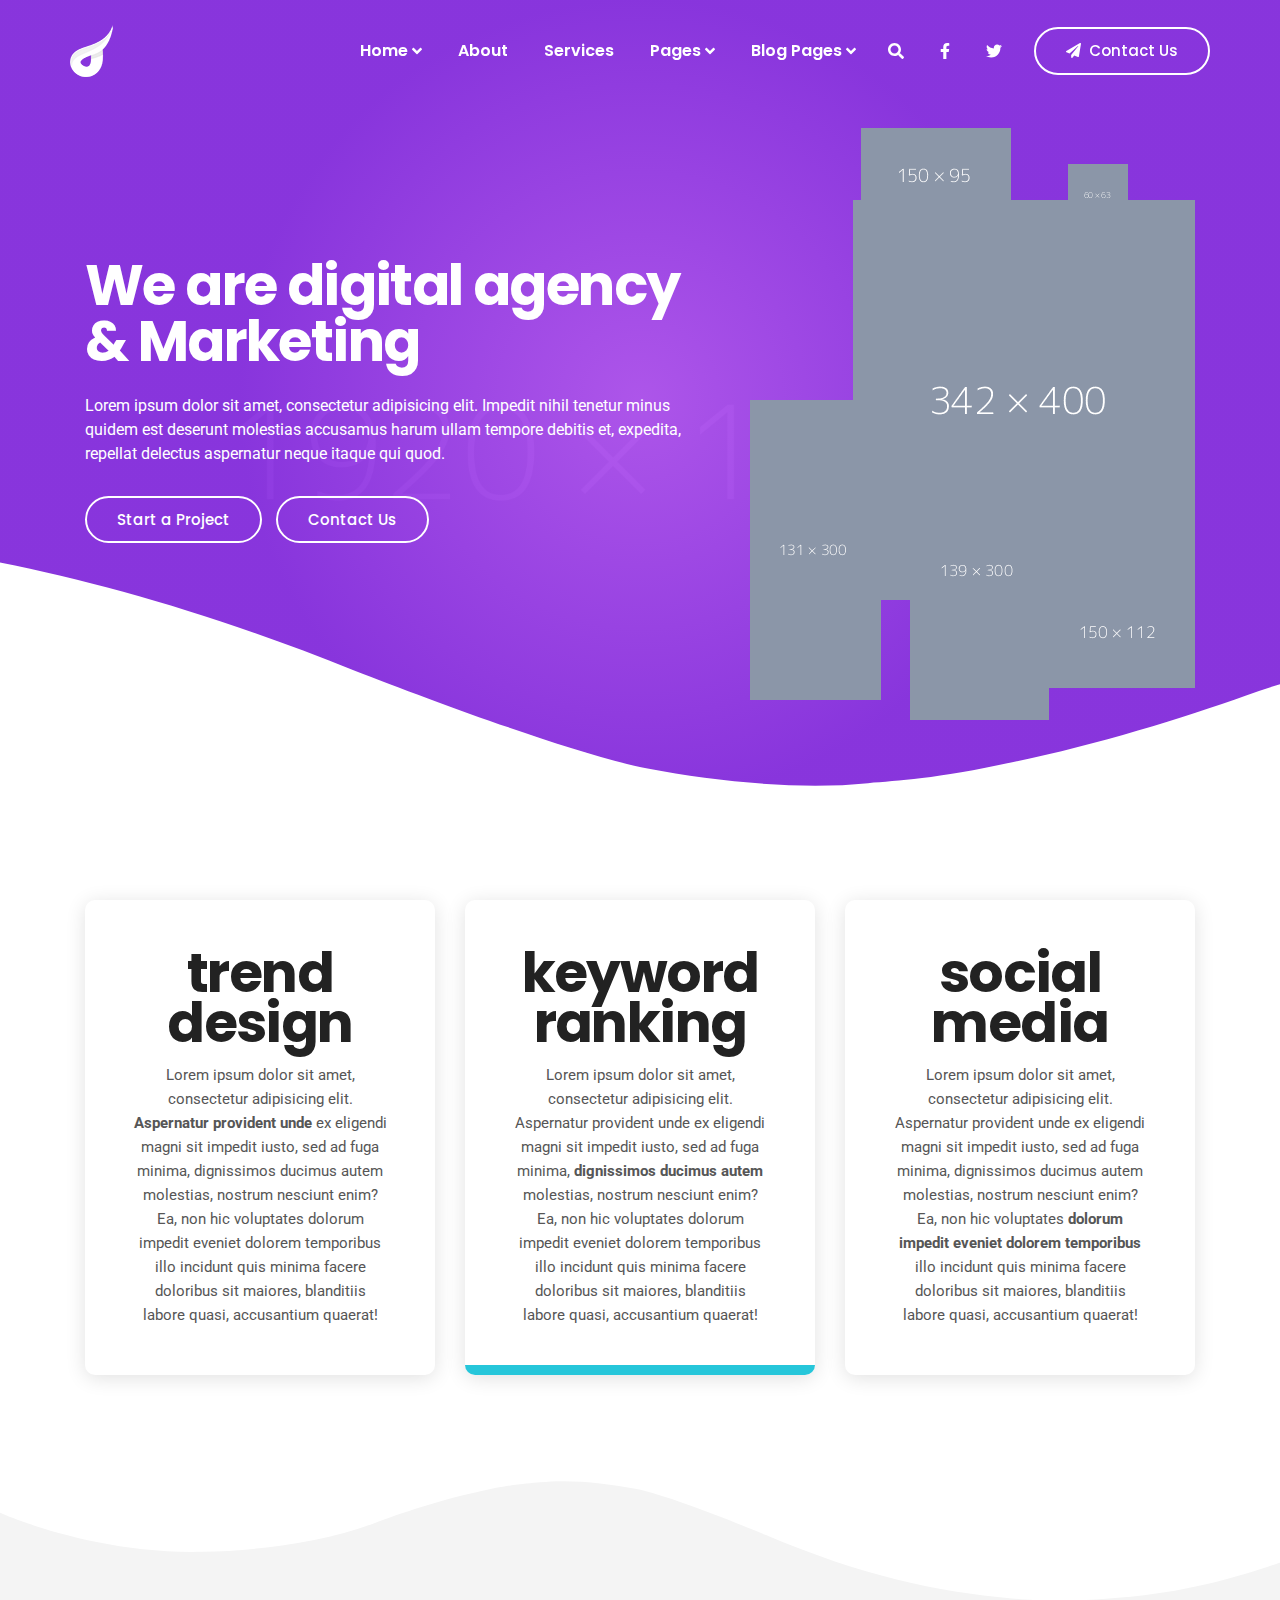
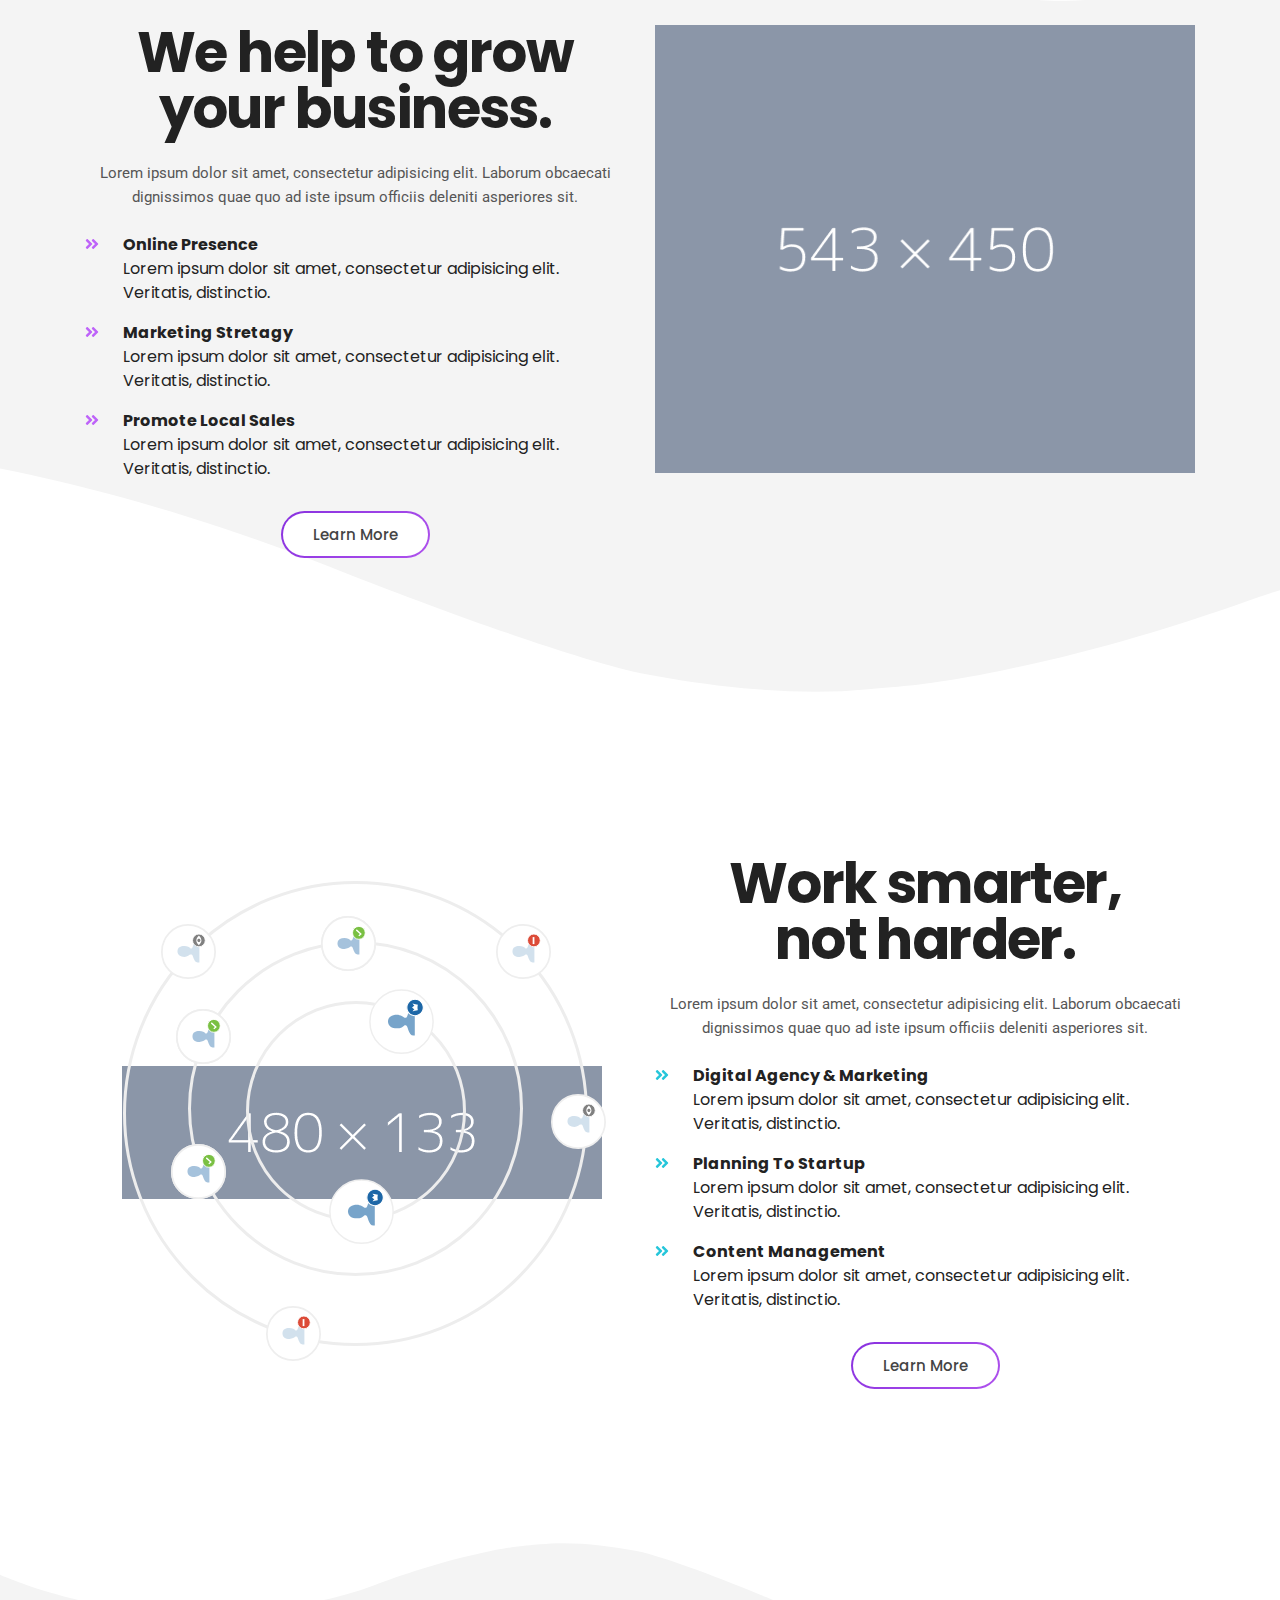
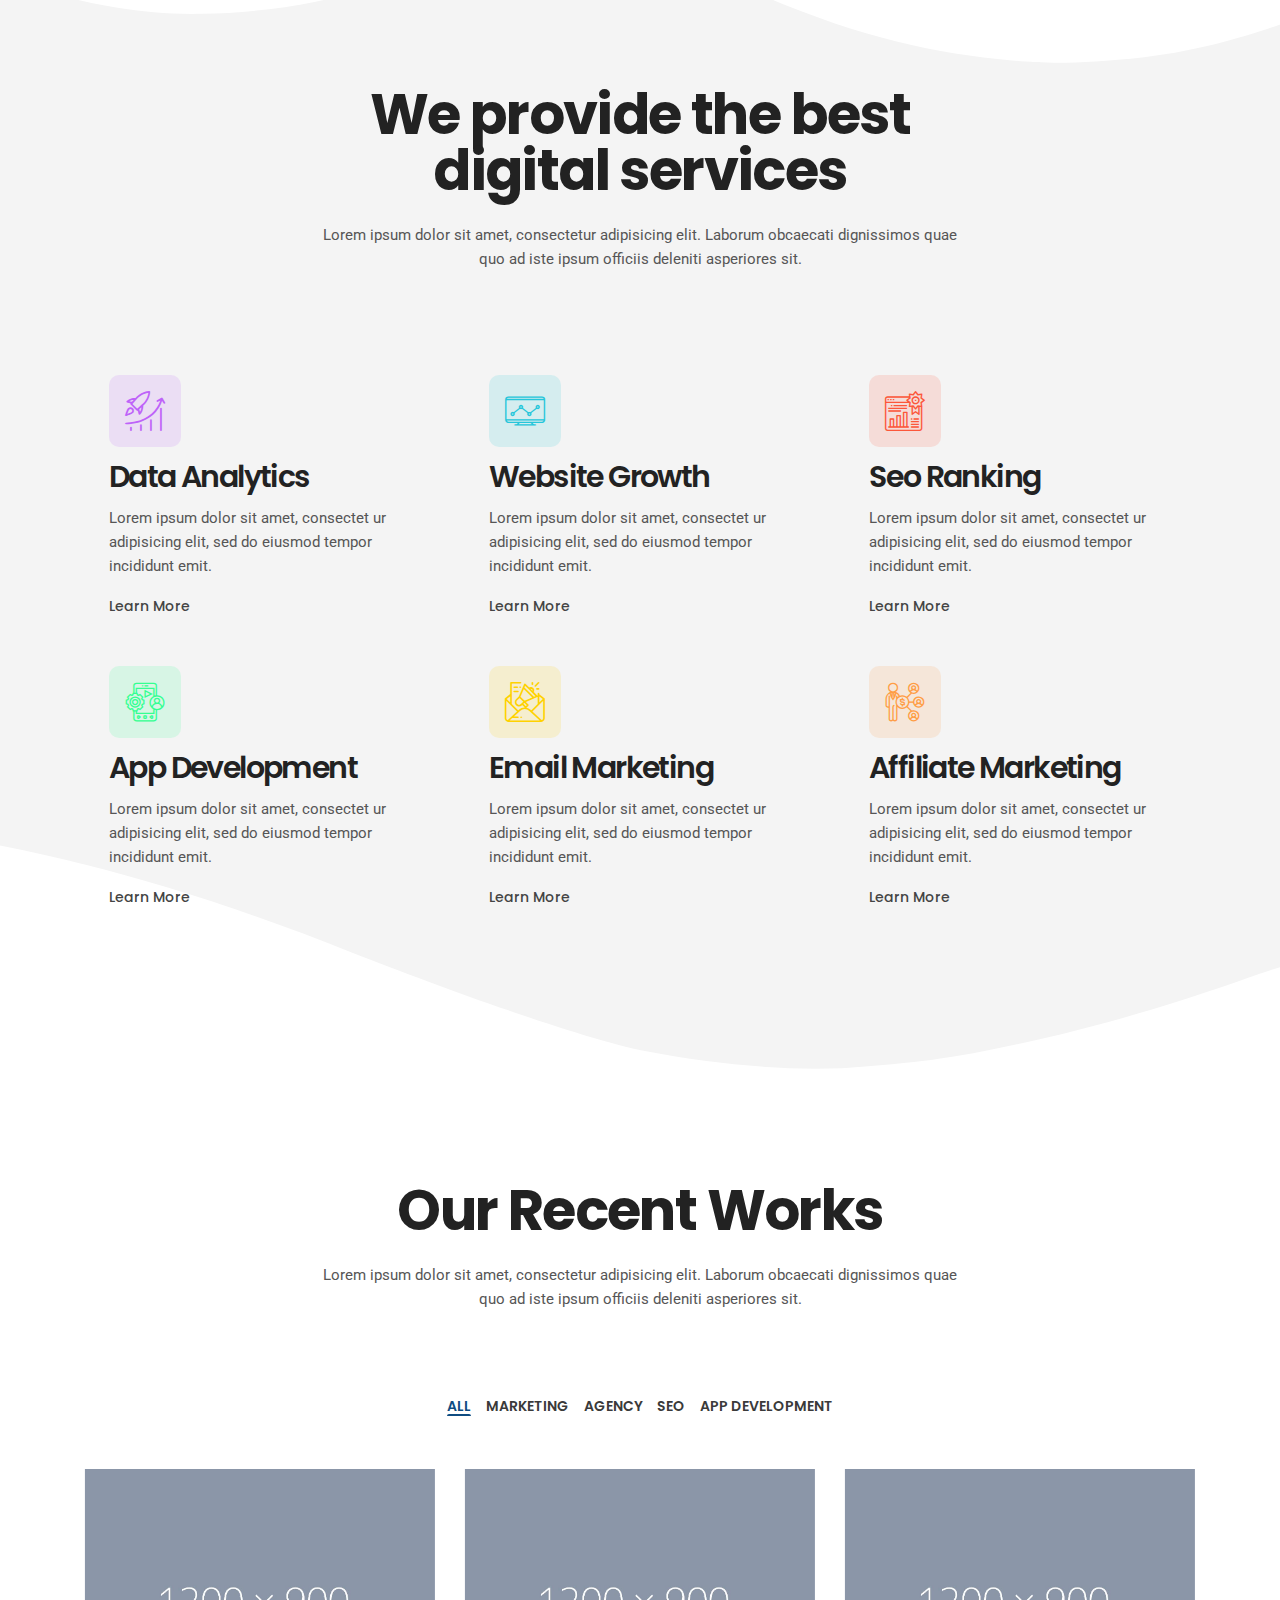
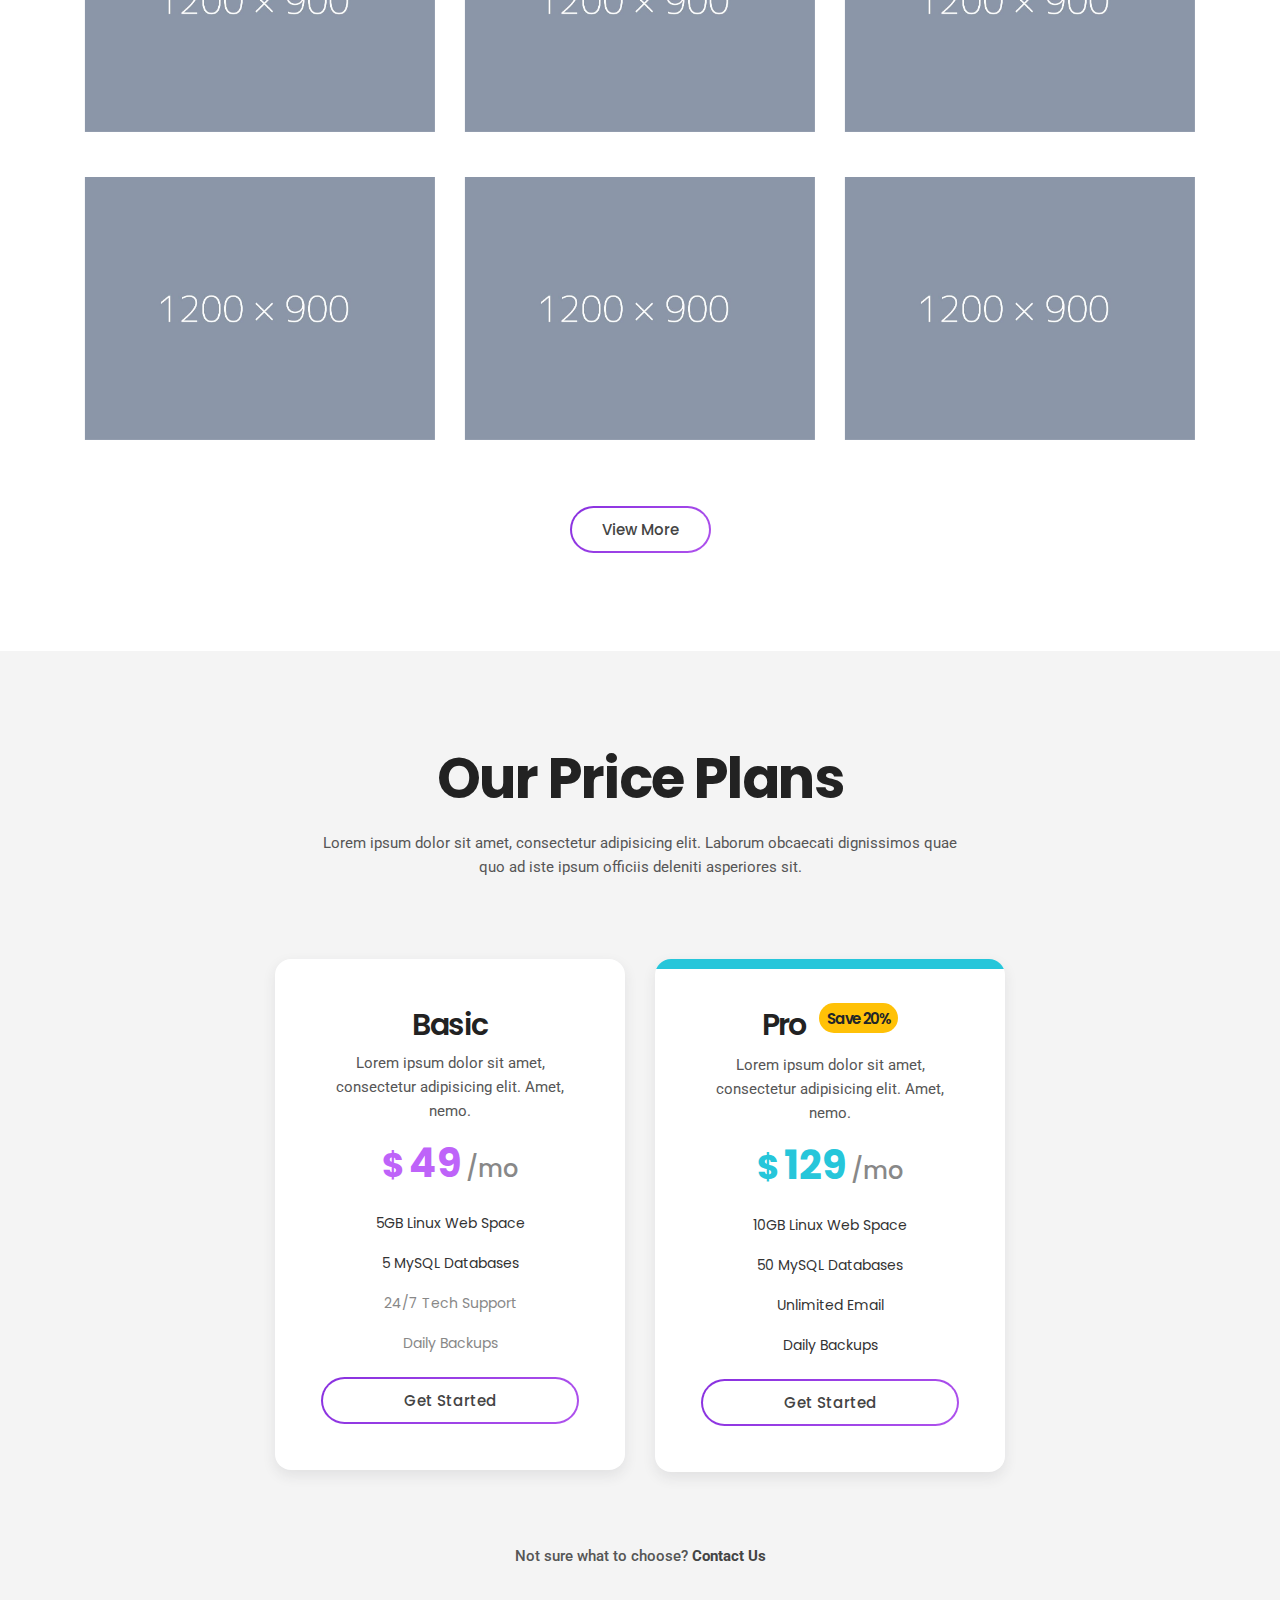
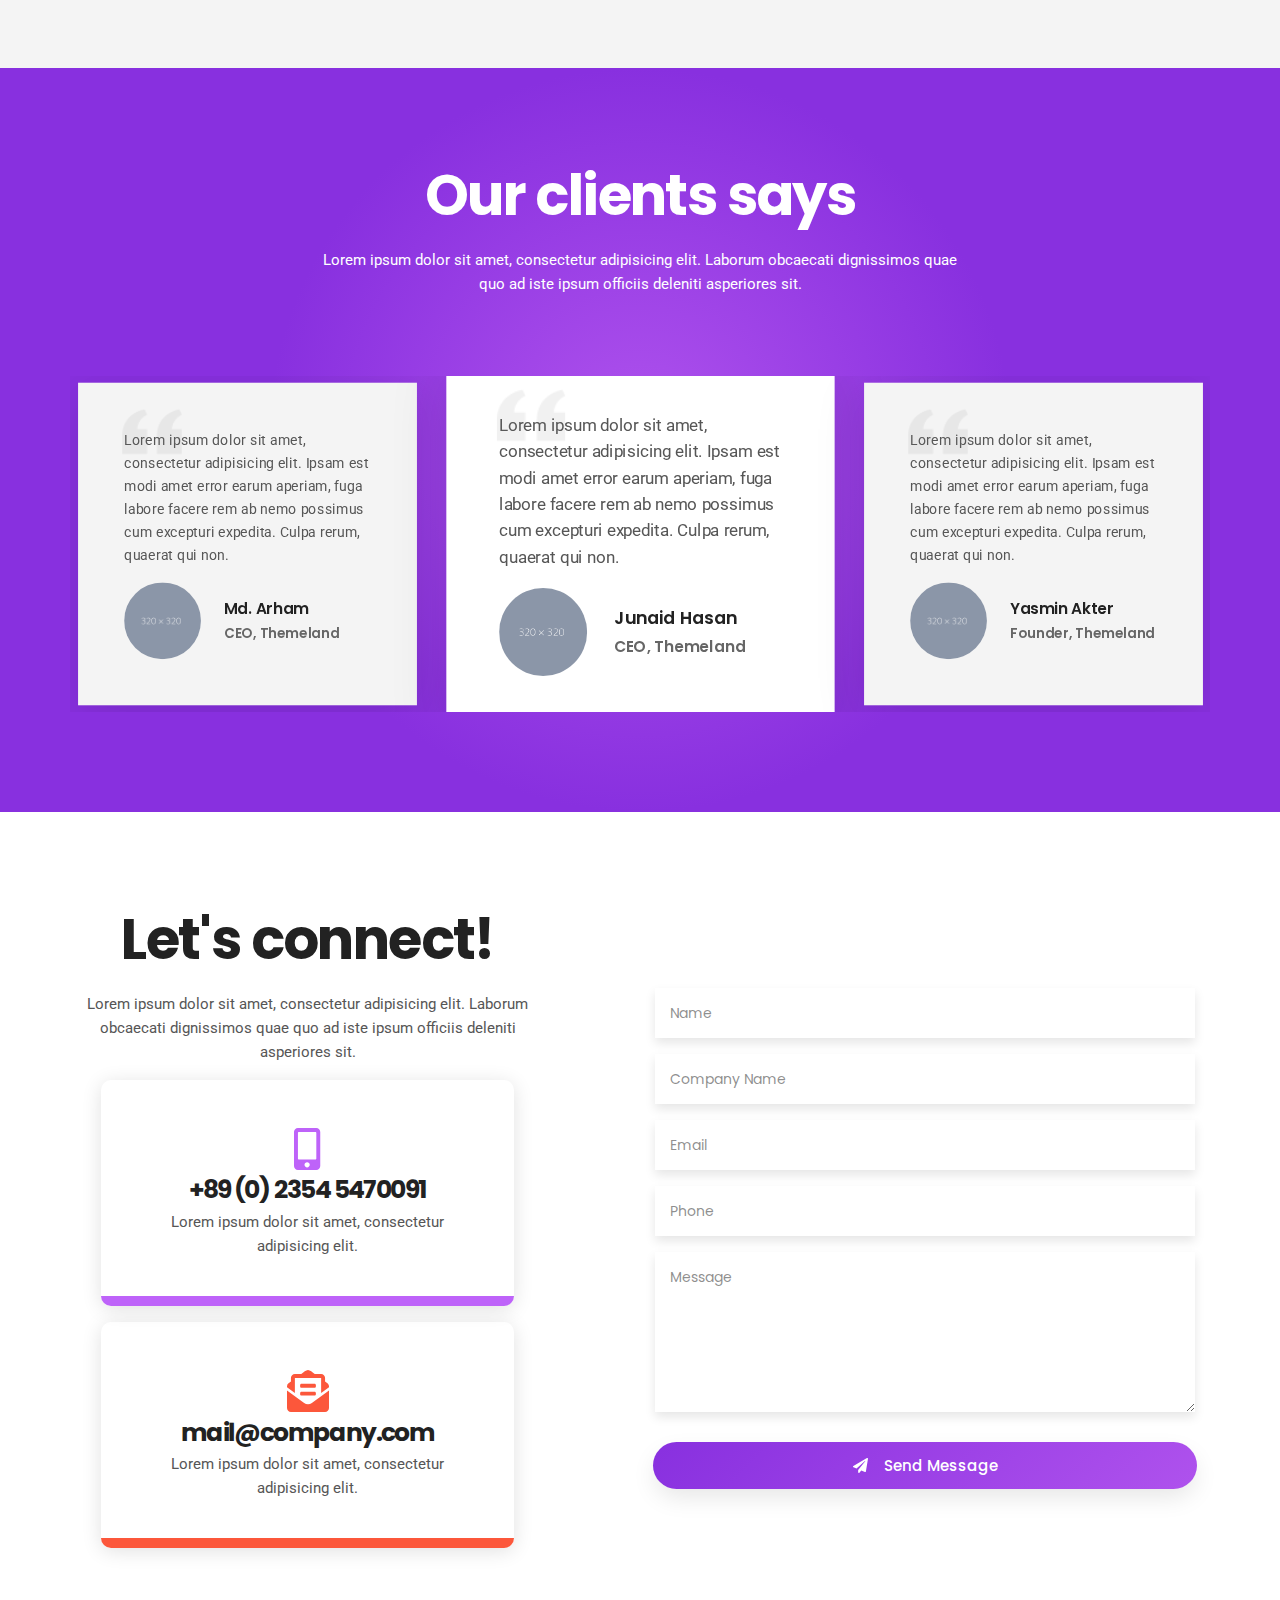
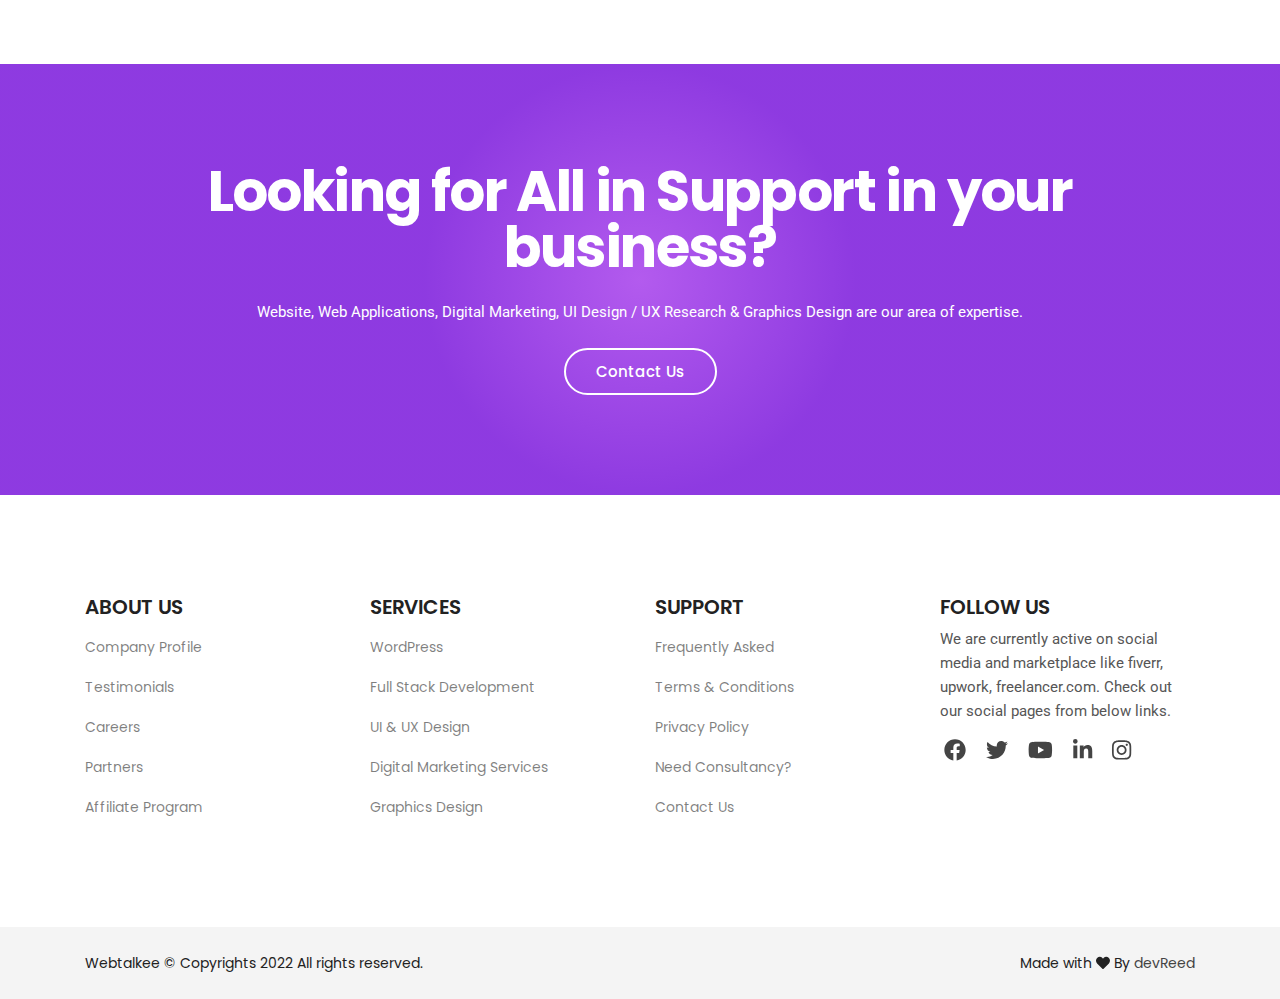
<file: index-5.html>
<!DOCTYPE html>
<html class="no-js" lang="en">
  <head>
    <meta charset="UTF-8" />
    <meta http-equiv="X-UA-Compatible" content="IE=edge" />
    <meta
      name="viewport"
      content="width=device-width, initial-scale=1, shrink-to-fit=no"
    />

    <!-- SEO Meta Description -->
    <meta name="description" content="" />
    <meta name="author" content="Themeland" />

    <!-- Title  -->
    <title>Webtalkee - Agency for Web Services</title>

    <!-- Favicon  -->
    <link rel="icon" href="assets/img/favicon.png" />

    <!-- ***** All CSS Files ***** -->

    <!-- Style css -->
    <link rel="stylesheet" href="assets/css/style.css" />

    <!-- Responsive css -->
    <link rel="stylesheet" href="assets/css/responsive.css" />
  </head>

  <body>
    <!--====== Preloader Area Start ======-->
    <div id="preloader">
      <!-- Digimax Preloader -->
      <div id="digimax-preloader" class="digimax-preloader">
        <!-- Preloader Animation -->
        <div class="preloader-animation">
          <!-- Spinner -->
          <div class="spinner"></div>
          <!-- Loader -->
          <div class="loader">
            <span data-text-preloader="W" class="animated-letters">W</span>
            <span data-text-preloader="E" class="animated-letters">E</span>
            <span data-text-preloader="B" class="animated-letters">B</span>
            <span data-text-preloader="T" class="animated-letters">T</span>
            <span data-text-preloader="A" class="animated-letters">A</span>
            <span data-text-preloader="L" class="animated-letters">L</span>
            <span data-text-preloader="K" class="animated-letters">K</span>
            <span data-text-preloader="E" class="animated-letters">E</span>
            <span data-text-preloader="E" class="animated-letters">E</span>
          </div>
          <p class="fw-5 text-center text-uppercase">Loading</p>
        </div>
        <!-- Loader Animation -->
        <div class="loader-animation">
          <div class="row h-100">
            <!-- Single Loader -->
            <div class="col-3 single-loader p-0">
              <div class="loader-bg"></div>
            </div>
            <!-- Single Loader -->
            <div class="col-3 single-loader p-0">
              <div class="loader-bg"></div>
            </div>
            <!-- Single Loader -->
            <div class="col-3 single-loader p-0">
              <div class="loader-bg"></div>
            </div>
            <!-- Single Loader -->
            <div class="col-3 single-loader p-0">
              <div class="loader-bg"></div>
            </div>
          </div>
        </div>
      </div>
    </div>
    <!--====== Preloader Area End ======-->

    <!--====== Scroll To Top Area Start ======-->
    <div id="scrollUp" title="Scroll To Top">
      <i class="fas fa-arrow-up"></i>
    </div>
    <!--====== Scroll To Top Area End ======-->

    <div class="main overflow-hidden">
      <!-- ***** Header Start ***** -->
      <header id="header">
        <!-- Navbar -->
        <nav
          data-aos="zoom-out"
          data-aos-delay="800"
          class="navbar navbar-expand"
        >
          <div class="container header">
            <!-- Navbar Brand-->
            <a class="navbar-brand" href="/">
              <img
                class="navbar-brand-regular"
                src="assets/img/logo/logo-white.png"
                alt="brand-logo"
              />
              <img
                class="navbar-brand-sticky"
                src="assets/img/logo/logo.png"
                alt="sticky brand-logo"
              />
            </a>
            <div class="ml-auto"></div>
            <!-- Navbar -->
            <ul class="navbar-nav items">
              <li class="nav-item dropdown">
                <a class="nav-link" href="#"
                  >Home <i class="fas fa-angle-down ml-1"></i
                ></a>
                <ul class="dropdown-menu">
                  <li class="nav-item dropdown">
                    <a class="nav-link" href="#"
                      >Multi-Page <i class="fas fa-angle-right ml-1"></i
                    ></a>
                    <ul class="dropdown-menu">
                      <li class="nav-item">
                        <a href="index.html" class="nav-link">Homepage 1</a>
                      </li>
                      <li class="nav-item">
                        <a href="index-2.html" class="nav-link">Homepage 2</a>
                      </li>
                      <li class="nav-item">
                        <a href="index-3.html" class="nav-link">Homepage 3</a>
                      </li>
                      <li class="nav-item">
                        <a href="index-4.html" class="nav-link">Homepage 4</a>
                      </li>
                      <li class="nav-item">
                        <a href="index-5.html" class="nav-link">Homepage 5</a>
                      </li>
                      <li class="nav-item">
                        <a href="index-6.html" class="nav-link">Homepage 6</a>
                      </li>
                    </ul>
                  </li>
                  <li class="nav-item dropdown">
                    <a class="nav-link" href="#"
                      >One-Page <i class="fas fa-angle-right ml-1"></i
                    ></a>
                    <ul class="dropdown-menu">
                      <li class="nav-item">
                        <a href="index-one-page.html" class="nav-link"
                          >Homepage 1</a
                        >
                      </li>
                      <li class="nav-item">
                        <a href="index-2-one-page.html" class="nav-link"
                          >Homepage 2</a
                        >
                      </li>
                      <li class="nav-item">
                        <a href="index-3-one-page.html" class="nav-link"
                          >Homepage 3</a
                        >
                      </li>
                      <li class="nav-item">
                        <a href="index-4-one-page.html" class="nav-link"
                          >Homepage 4</a
                        >
                      </li>
                      <li class="nav-item">
                        <a href="index-5-one-page.html" class="nav-link"
                          >Homepage 5</a
                        >
                      </li>
                      <li class="nav-item">
                        <a href="index-6-one-page.html" class="nav-link"
                          >Homepage 6</a
                        >
                      </li>
                    </ul>
                  </li>
                </ul>
              </li>
              <li class="nav-item">
                <a href="about.html" class="nav-link">About</a>
              </li>
              <li class="nav-item">
                <a href="services.html" class="nav-link">Services</a>
              </li>
              <li class="nav-item dropdown">
                <a class="nav-link" href="#"
                  >Pages <i class="fas fa-angle-down ml-1"></i
                ></a>
                <ul class="dropdown-menu">
                  <li class="nav-item">
                    <a href="about.html" class="nav-link">About Us</a>
                  </li>
                  <li class="nav-item">
                    <a href="services.html" class="nav-link">Our Services</a>
                  </li>
                  <li class="nav-item dropdown">
                    <a class="nav-link" href="#"
                      >Our Portfolio <i class="fas fa-angle-right ml-1"></i
                    ></a>
                    <ul class="dropdown-menu">
                      <li class="nav-item">
                        <a href="portfolio-grid.html" class="nav-link"
                          >Portfolio Grid</a
                        >
                      </li>
                      <li class="nav-item">
                        <a href="portfolio-minimal.html" class="nav-link"
                          >Portfolio Minimal</a
                        >
                      </li>
                      <li class="nav-item">
                        <a href="portfolio-no-gap.html" class="nav-link"
                          >Portfolio No Gap</a
                        >
                      </li>
                      <li class="nav-item">
                        <a href="portfolio-masonry.html" class="nav-link"
                          >Portfolio Masonry</a
                        >
                      </li>
                    </ul>
                  </li>
                  <li class="nav-item">
                    <a href="team.html" class="nav-link">Our Team</a>
                  </li>
                  <li class="nav-item">
                    <a href="pricing.html" class="nav-link">Pricing</a>
                  </li>
                  <li class="nav-item">
                    <a href="contact.html" class="nav-link">Contact</a>
                  </li>
                  <li class="nav-item">
                    <a href="404.html" class="nav-link">404</a>
                  </li>
                </ul>
              </li>
              <li class="nav-item dropdown">
                <a class="nav-link" href="#"
                  >Blog Pages <i class="fas fa-angle-down ml-1"></i
                ></a>
                <ul class="dropdown-menu">
                  <li class="nav-item dropdown">
                    <a class="nav-link" href="#"
                      >Blog Grid <i class="fas fa-angle-right ml-1"></i
                    ></a>
                    <ul class="dropdown-menu">
                      <li class="nav-item">
                        <a href="blog-two-column.html" class="nav-link"
                          >Grid 2 Column</a
                        >
                      </li>
                      <li class="nav-item">
                        <a href="blog-three-column.html" class="nav-link"
                          >Grid 3 Column</a
                        >
                      </li>
                      <li class="nav-item">
                        <a href="blog-left-sidebar.html" class="nav-link"
                          >Left Sidebar</a
                        >
                      </li>
                      <li class="nav-item">
                        <a href="blog-right-sidebar.html" class="nav-link"
                          >Right Sidebar</a
                        >
                      </li>
                    </ul>
                  </li>
                  <li class="nav-item dropdown">
                    <a class="nav-link" href="#"
                      >Blog Single <i class="fas fa-angle-right ml-1"></i
                    ></a>
                    <ul class="dropdown-menu">
                      <li class="nav-item">
                        <a
                          href="blog-details-left-sidebar.html"
                          class="nav-link"
                          >Single Left Sidebar</a
                        >
                      </li>
                      <li class="nav-item">
                        <a
                          href="blog-details-right-sidebar.html"
                          class="nav-link"
                          >Single Right Sidebar</a
                        >
                      </li>
                    </ul>
                  </li>
                </ul>
              </li>
            </ul>
            <!-- Navbar Icons -->
            <ul class="navbar-nav icons">
              <li class="nav-item">
                <a
                  href="#"
                  class="nav-link"
                  data-toggle="modal"
                  data-target="#search"
                >
                  <i class="fas fa-search"></i>
                </a>
              </li>
              <li class="nav-item social">
                <a href="#" class="nav-link"
                  ><i class="fab fa-facebook-f"></i
                ></a>
              </li>
              <li class="nav-item social">
                <a href="#" class="nav-link"><i class="fab fa-twitter"></i></a>
              </li>
            </ul>

            <!-- Navbar Toggler -->
            <ul class="navbar-nav toggle">
              <li class="nav-item">
                <a
                  href="#"
                  class="nav-link"
                  data-toggle="modal"
                  data-target="#menu"
                >
                  <i class="fas fa-bars toggle-icon m-0"></i>
                </a>
              </li>
            </ul>

            <!-- Navbar Action Button -->
            <ul class="navbar-nav action">
              <li class="nav-item ml-3">
                <a href="#" class="btn ml-lg-auto btn-bordered-white"
                  ><i class="fas fa-paper-plane contact-icon mr-md-2"></i
                  >Contact Us</a
                >
              </li>
            </ul>
          </div>
        </nav>
      </header>
      <!-- ***** Header End ***** -->

      <!-- ***** Welcome Area Start ***** -->
      <section
        id="home"
        class="section welcome-area bg-overlay overflow-hidden d-flex align-items-center"
      >
        <div class="container">
          <div class="row align-items-center">
            <!-- Welcome Intro Start -->
            <div class="col-12 col-md-7">
              <div class="welcome-intro">
                <h1 class="text-white">We are digital agency & Marketing</h1>
                <p class="text-white my-4">
                  Lorem ipsum dolor sit amet, consectetur adipisicing elit.
                  Impedit nihil tenetur minus quidem est deserunt molestias
                  accusamus harum ullam tempore debitis et, expedita, repellat
                  delectus aspernatur neque itaque qui quod.
                </p>
                <!-- Buttons -->
                <div class="button-group">
                  <a href="#" class="btn btn-bordered-white">Start a Project</a>
                  <a
                    href="#"
                    class="btn btn-bordered-white d-none d-sm-inline-block"
                    >Contact Us</a
                  >
                </div>
              </div>
            </div>
            <div class="col-12 col-md-5">
              <!-- Welcome Thumb -->
              <div class="welcome-thumb-wrapper mt-5 mt-md-0">
                <span class="welcome-thumb-1">
                  <img
                    class="welcome-animation d-block ml-auto"
                    src="assets/img/welcome/thumb_1.png"
                    alt=""
                  />
                </span>
                <span class="welcome-thumb-2">
                  <img
                    class="welcome-animation d-block"
                    src="assets/img/welcome/thumb_2.png"
                    alt=""
                  />
                </span>
                <span class="welcome-thumb-3">
                  <img
                    class="welcome-animation d-block"
                    src="assets/img/welcome/thumb_3.png"
                    alt=""
                  />
                </span>
                <span class="welcome-thumb-4">
                  <img
                    class="welcome-animation d-block"
                    src="assets/img/welcome/thumb_4.png"
                    alt=""
                  />
                </span>
                <span class="welcome-thumb-5">
                  <img
                    class="welcome-animation d-block"
                    src="assets/img/welcome/thumb_5.png"
                    alt=""
                  />
                </span>
                <span class="welcome-thumb-6">
                  <img
                    class="welcome-animation d-block"
                    src="assets/img/welcome/thumb_6.png"
                    alt=""
                  />
                </span>
              </div>
            </div>
          </div>
        </div>
        <!-- Shape Bottom -->
        <div class="shape shape-bottom">
          <svg
            xmlns="http://www.w3.org/2000/svg"
            viewBox="0 0 1000 100"
            preserveAspectRatio="none"
            fill="#FFFFFF"
          >
            <path
              class="shape-fill"
              d="M421.9,6.5c22.6-2.5,51.5,0.4,75.5,5.3c23.6,4.9,70.9,23.5,100.5,35.7c75.8,32.2,133.7,44.5,192.6,49.7
        c23.6,2.1,48.7,3.5,103.4-2.5c54.7-6,106.2-25.6,106.2-25.6V0H0v30.3c0,0,72,32.6,158.4,30.5c39.2-0.7,92.8-6.7,134-22.4
        c21.2-8.1,52.2-18.2,79.7-24.2C399.3,7.9,411.6,7.5,421.9,6.5z"
            ></path>
          </svg>
        </div>
      </section>
      <!-- ***** Welcome Area End ***** -->

      <!-- ***** Promo Area Start ***** -->
      <section class="section promo-area ptb_100">
        <div class="container">
          <div class="row">
            <div class="col-12 col-md-6 col-lg-4 res-margin">
              <!-- Single Promo -->
              <div
                class="single-promo color-1 bg-hover hover-bottom text-center p-5"
              >
                <h3 class="mb-3">trend design</h3>
                <p>
                  Lorem ipsum dolor sit amet, consectetur adipisicing elit.
                  <strong>Aspernatur provident unde</strong> ex eligendi magni
                  sit impedit iusto, sed ad fuga minima, dignissimos ducimus
                  autem molestias, nostrum nesciunt enim? Ea, non hic voluptates
                  dolorum impedit eveniet dolorem temporibus illo incidunt quis
                  minima facere doloribus sit maiores, blanditiis labore quasi,
                  accusantium quaerat!
                </p>
              </div>
            </div>
            <div class="col-12 col-md-6 col-lg-4 res-margin">
              <!-- Single Promo -->
              <div
                class="single-promo color-2 bg-hover active hover-bottom text-center p-5"
              >
                <h3 class="mb-3">Keyword ranking</h3>
                <p>
                  Lorem ipsum dolor sit amet, consectetur adipisicing elit.
                  Aspernatur provident unde ex eligendi magni sit impedit iusto,
                  sed ad fuga minima,
                  <strong>dignissimos ducimus autem</strong> molestias, nostrum
                  nesciunt enim? Ea, non hic voluptates dolorum impedit eveniet
                  dolorem temporibus illo incidunt quis minima facere doloribus
                  sit maiores, blanditiis labore quasi, accusantium quaerat!
                </p>
              </div>
            </div>
            <div class="col-12 col-md-6 col-lg-4">
              <!-- Single Promo -->
              <div
                class="single-promo color-3 bg-hover hover-bottom text-center p-5"
              >
                <h3 class="mb-3">Social media</h3>
                <p>
                  Lorem ipsum dolor sit amet, consectetur adipisicing elit.
                  Aspernatur provident unde ex eligendi magni sit impedit iusto,
                  sed ad fuga minima, dignissimos ducimus autem molestias,
                  nostrum nesciunt enim? Ea, non hic voluptates
                  <strong>dolorum impedit eveniet dolorem temporibus</strong>
                  illo incidunt quis minima facere doloribus sit maiores,
                  blanditiis labore quasi, accusantium quaerat!
                </p>
              </div>
            </div>
          </div>
        </div>
      </section>
      <!-- ***** Promo Area End ***** -->

      <!-- ***** Content Area Start ***** -->
      <section class="section content-area bg-grey ptb_150">
        <!-- Shape Top -->
        <div class="shape shape-top">
          <svg
            xmlns="http://www.w3.org/2000/svg"
            viewBox="0 0 1000 100"
            preserveAspectRatio="none"
            fill="#FFFFFF"
          >
            <path
              class="shape-fill"
              d="M421.9,6.5c22.6-2.5,51.5,0.4,75.5,5.3c23.6,4.9,70.9,23.5,100.5,35.7c75.8,32.2,133.7,44.5,192.6,49.7
                c23.6,2.1,48.7,3.5,103.4-2.5c54.7-6,106.2-25.6,106.2-25.6V0H0v30.3c0,0,72,32.6,158.4,30.5c39.2-0.7,92.8-6.7,134-22.4
                c21.2-8.1,52.2-18.2,79.7-24.2C399.3,7.9,411.6,7.5,421.9,6.5z"
            ></path>
          </svg>
        </div>
        <div class="container">
          <div class="row justify-content-between">
            <div class="col-12 col-lg-6">
              <!-- Content Inner -->
              <div class="content-inner text-center">
                <!-- Section Heading -->
                <div class="section-heading text-center mb-3">
                  <h2>We help to grow your business.</h2>
                  <p class="d-none d-sm-block mt-4">
                    Lorem ipsum dolor sit amet, consectetur adipisicing elit.
                    Laborum obcaecati dignissimos quae quo ad iste ipsum
                    officiis deleniti asperiores sit.
                  </p>
                  <p class="d-block d-sm-none mt-4">
                    Lorem ipsum dolor sit amet, consectetur adipisicing elit.
                    Laborum obcaecati.
                  </p>
                </div>
                <!-- Content List -->
                <ul class="content-list text-left">
                  <!-- Single Content List -->
                  <li class="single-content-list media py-2">
                    <div class="content-icon pr-4">
                      <span class="color-1"
                        ><i class="fas fa-angle-double-right"></i
                      ></span>
                    </div>
                    <div class="content-text media-body">
                      <span
                        ><b>Online Presence</b><br />Lorem ipsum dolor sit amet,
                        consectetur adipisicing elit. Veritatis,
                        distinctio.</span
                      >
                    </div>
                  </li>
                  <!-- Single Content List -->
                  <li class="single-content-list media py-2">
                    <div class="content-icon pr-4">
                      <span class="color-1"
                        ><i class="fas fa-angle-double-right"></i
                      ></span>
                    </div>
                    <div class="content-text media-body">
                      <span
                        ><b>Marketing Stretagy</b><br />Lorem ipsum dolor sit
                        amet, consectetur adipisicing elit. Veritatis,
                        distinctio.</span
                      >
                    </div>
                  </li>
                  <!-- Single Content List -->
                  <li class="single-content-list media py-2">
                    <div class="content-icon pr-4">
                      <span class="color-1"
                        ><i class="fas fa-angle-double-right"></i
                      ></span>
                    </div>
                    <div class="content-text media-body">
                      <span
                        ><b>Promote Local Sales</b><br />Lorem ipsum dolor sit
                        amet, consectetur adipisicing elit. Veritatis,
                        distinctio.</span
                      >
                    </div>
                  </li>
                </ul>
                <a href="#" class="btn btn-bordered mt-4">Learn More</a>
              </div>
            </div>
            <div class="col-12 col-lg-6">
              <!-- Service Thumb -->
              <div class="service-thumb mx-auto pt-4 pt-lg-0">
                <img src="assets/img/content/content_thumb.png" alt="" />
              </div>
            </div>
          </div>
        </div>
        <!-- Shape Bottom -->
        <div class="shape shape-bottom">
          <svg
            xmlns="http://www.w3.org/2000/svg"
            viewBox="0 0 1000 100"
            preserveAspectRatio="none"
            fill="#FFFFFF"
          >
            <path
              class="shape-fill"
              d="M421.9,6.5c22.6-2.5,51.5,0.4,75.5,5.3c23.6,4.9,70.9,23.5,100.5,35.7c75.8,32.2,133.7,44.5,192.6,49.7
        c23.6,2.1,48.7,3.5,103.4-2.5c54.7-6,106.2-25.6,106.2-25.6V0H0v30.3c0,0,72,32.6,158.4,30.5c39.2-0.7,92.8-6.7,134-22.4
        c21.2-8.1,52.2-18.2,79.7-24.2C399.3,7.9,411.6,7.5,421.9,6.5z"
            ></path>
          </svg>
        </div>
      </section>
      <!-- ***** Content Area End ***** -->

      <!-- ***** Content Area Start ***** -->
      <section class="section content-area ptb_150">
        <div class="container">
          <div class="row justify-content-between">
            <div class="col-12 col-lg-6">
              <!-- Profile Circle Wrapper -->
              <div
                class="profile-circle-wrapper circle-animation d-none d-sm-block"
              >
                <!-- Profile Inner -->
                <div class="profile-inner">
                  <!-- Profile Circle -->
                  <div class="profile-circle circle-lg">
                    <span class="profile-icon icon-1">
                      <img
                        class="icon-1-img"
                        src="assets/img/content/profile-icons/profile_icon_1.svg"
                      />
                    </span>
                    <span class="profile-icon icon-2">
                      <img
                        class="icon-2-img"
                        src="assets/img/content/profile-icons/profile_icon_2.svg"
                      />
                    </span>
                    <span class="profile-icon icon-3">
                      <img
                        class="icon-3-img"
                        src="assets/img/content/profile-icons/profile_icon_1.svg"
                      />
                    </span>
                    <span class="profile-icon icon-4">
                      <img
                        class="icon-4-img"
                        src="assets/img/content/profile-icons/profile_icon_2.svg"
                      />
                    </span>
                  </div>

                  <!-- Profile Circle -->
                  <div class="profile-circle circle-md">
                    <span class="profile-icon icon-5">
                      <img
                        class="icon-5-img"
                        src="assets/img/content/profile-icons/profile_icon_3.svg"
                      />
                    </span>
                    <span class="profile-icon icon-6">
                      <img
                        class="icon-6-img"
                        src="assets/img/content/profile-icons/profile_icon_3.svg"
                      />
                    </span>
                    <span class="profile-icon icon-7">
                      <img
                        class="icon-7-img"
                        src="assets/img/content/profile-icons/profile_icon_3.svg"
                      />
                    </span>
                  </div>

                  <!-- Profile Circle -->
                  <div class="profile-circle circle-sm">
                    <span class="profile-icon icon-8">
                      <img
                        class="icon-8-img"
                        src="assets/img/content/profile-icons/profile_icon_4.svg"
                      />
                    </span>
                    <span class="profile-icon icon-9">
                      <img
                        class="icon-9-img"
                        src="assets/img/content/profile-icons/profile_icon_4.svg"
                      />
                    </span>
                  </div>
                </div>
                <img class="folder-img" src="assets/img/content/folders.png" />
              </div>
            </div>
            <div class="col-12 col-lg-6">
              <!-- Content Inner -->
              <div
                class="content-inner text-center pt-sm-4 pt-lg-0 mt-sm-5 mt-lg-0"
              >
                <!-- Section Heading -->
                <div class="section-heading text-center mb-3">
                  <h2>
                    Work smarter,<br />
                    not harder.
                  </h2>
                  <p class="d-none d-sm-block mt-4">
                    Lorem ipsum dolor sit amet, consectetur adipisicing elit.
                    Laborum obcaecati dignissimos quae quo ad iste ipsum
                    officiis deleniti asperiores sit.
                  </p>
                  <p class="d-block d-sm-none mt-4">
                    Lorem ipsum dolor sit amet, consectetur adipisicing elit.
                    Laborum obcaecati.
                  </p>
                </div>
                <!-- Content List -->
                <ul class="content-list text-left">
                  <!-- Single Content List -->
                  <li class="single-content-list media py-2">
                    <div class="content-icon pr-4">
                      <span class="color-2"
                        ><i class="fas fa-angle-double-right"></i
                      ></span>
                    </div>
                    <div class="content-text media-body">
                      <span
                        ><b>Digital Agency &amp; Marketing</b><br />Lorem ipsum
                        dolor sit amet, consectetur adipisicing elit. Veritatis,
                        distinctio.</span
                      >
                    </div>
                  </li>
                  <!-- Single Content List -->
                  <li class="single-content-list media py-2">
                    <div class="content-icon pr-4">
                      <span class="color-2"
                        ><i class="fas fa-angle-double-right"></i
                      ></span>
                    </div>
                    <div class="content-text media-body">
                      <span
                        ><b>Planning To Startup</b><br />Lorem ipsum dolor sit
                        amet, consectetur adipisicing elit. Veritatis,
                        distinctio.</span
                      >
                    </div>
                  </li>
                  <!-- Single Content List -->
                  <li class="single-content-list media py-2">
                    <div class="content-icon pr-4">
                      <span class="color-2"
                        ><i class="fas fa-angle-double-right"></i
                      ></span>
                    </div>
                    <div class="content-text media-body">
                      <span
                        ><b>Content Management</b><br />Lorem ipsum dolor sit
                        amet, consectetur adipisicing elit. Veritatis,
                        distinctio.</span
                      >
                    </div>
                  </li>
                </ul>
                <a href="#" class="btn btn-bordered mt-4">Learn More</a>
              </div>
            </div>
          </div>
        </div>
      </section>
      <!-- ***** Content Area End ***** -->

      <!-- ***** Service Area End ***** -->
      <section id="service" class="section service-area bg-grey ptb_150">
        <!-- Shape Top -->
        <div class="shape shape-top">
          <svg
            xmlns="http://www.w3.org/2000/svg"
            viewBox="0 0 1000 100"
            preserveAspectRatio="none"
            fill="#FFFFFF"
          >
            <path
              class="shape-fill"
              d="M421.9,6.5c22.6-2.5,51.5,0.4,75.5,5.3c23.6,4.9,70.9,23.5,100.5,35.7c75.8,32.2,133.7,44.5,192.6,49.7
                c23.6,2.1,48.7,3.5,103.4-2.5c54.7-6,106.2-25.6,106.2-25.6V0H0v30.3c0,0,72,32.6,158.4,30.5c39.2-0.7,92.8-6.7,134-22.4
                c21.2-8.1,52.2-18.2,79.7-24.2C399.3,7.9,411.6,7.5,421.9,6.5z"
            ></path>
          </svg>
        </div>
        <div class="container">
          <div class="row justify-content-center">
            <div class="col-12 col-md-10 col-lg-7">
              <!-- Section Heading -->
              <div class="section-heading text-center">
                <h2>We provide the best digital services</h2>
                <p class="d-none d-sm-block mt-4">
                  Lorem ipsum dolor sit amet, consectetur adipisicing elit.
                  Laborum obcaecati dignissimos quae quo ad iste ipsum officiis
                  deleniti asperiores sit.
                </p>
                <p class="d-block d-sm-none mt-4">
                  Lorem ipsum dolor sit amet, consectetur adipisicing elit.
                  Laborum obcaecati.
                </p>
              </div>
            </div>
          </div>
          <div class="row">
            <div class="col-12 col-md-6 col-lg-4">
              <!-- Single Service -->
              <div class="single-service p-4">
                <span class="flaticon-rocket-launch color-1 icon-bg-1"></span>
                <h3 class="my-3">Data Analytics</h3>
                <p>
                  Lorem ipsum dolor sit amet, consectet ur adipisicing elit, sed
                  do eiusmod tempor incididunt emit.
                </p>
                <a class="service-btn mt-3" href="#">Learn More</a>
              </div>
            </div>
            <div class="col-12 col-md-6 col-lg-4">
              <!-- Single Service -->
              <div class="single-service p-4">
                <span class="flaticon-monitoring color-2 icon-bg-2"></span>
                <h3 class="my-3">Website Growth</h3>
                <p>
                  Lorem ipsum dolor sit amet, consectet ur adipisicing elit, sed
                  do eiusmod tempor incididunt emit.
                </p>
                <a class="service-btn mt-3" href="#">Learn More</a>
              </div>
            </div>
            <div class="col-12 col-md-6 col-lg-4">
              <!-- Single Service -->
              <div class="single-service p-4">
                <span class="flaticon-web color-3 icon-bg-3"></span>
                <h3 class="my-3">Seo Ranking</h3>
                <p>
                  Lorem ipsum dolor sit amet, consectet ur adipisicing elit, sed
                  do eiusmod tempor incididunt emit.
                </p>
                <a class="service-btn mt-3" href="#">Learn More</a>
              </div>
            </div>
            <div class="col-12 col-md-6 col-lg-4">
              <!-- Single Service -->
              <div class="single-service p-4">
                <span class="flaticon-smartphone color-4 icon-bg-4"></span>
                <h3 class="my-3">App Development</h3>
                <p>
                  Lorem ipsum dolor sit amet, consectet ur adipisicing elit, sed
                  do eiusmod tempor incididunt emit.
                </p>
                <a class="service-btn mt-3" href="#">Learn More</a>
              </div>
            </div>
            <div class="col-12 col-md-6 col-lg-4">
              <!-- Single Service -->
              <div class="single-service p-4">
                <span class="flaticon-email color-5 icon-bg-5"></span>
                <h3 class="my-3">Email Marketing</h3>
                <p>
                  Lorem ipsum dolor sit amet, consectet ur adipisicing elit, sed
                  do eiusmod tempor incididunt emit.
                </p>
                <a class="service-btn mt-3" href="#">Learn More</a>
              </div>
            </div>
            <div class="col-12 col-md-6 col-lg-4">
              <!-- Single Service -->
              <div class="single-service p-4">
                <span class="flaticon-affiliate color-6 icon-bg-6"></span>
                <h3 class="my-3">Affiliate Marketing</h3>
                <p>
                  Lorem ipsum dolor sit amet, consectet ur adipisicing elit, sed
                  do eiusmod tempor incididunt emit.
                </p>
                <a class="service-btn mt-3" href="#">Learn More</a>
              </div>
            </div>
          </div>
        </div>
        <!-- Shape Bottom -->
        <div class="shape shape-bottom">
          <svg
            xmlns="http://www.w3.org/2000/svg"
            viewBox="0 0 1000 100"
            preserveAspectRatio="none"
            fill="#FFFFFF"
          >
            <path
              class="shape-fill"
              d="M421.9,6.5c22.6-2.5,51.5,0.4,75.5,5.3c23.6,4.9,70.9,23.5,100.5,35.7c75.8,32.2,133.7,44.5,192.6,49.7
        c23.6,2.1,48.7,3.5,103.4-2.5c54.7-6,106.2-25.6,106.2-25.6V0H0v30.3c0,0,72,32.6,158.4,30.5c39.2-0.7,92.8-6.7,134-22.4
        c21.2-8.1,52.2-18.2,79.7-24.2C399.3,7.9,411.6,7.5,421.9,6.5z"
            ></path>
          </svg>
        </div>
      </section>
      <!-- ***** Service Area End ***** -->

      <!-- ***** Portfolio Area Start ***** -->
      <section id="portfolio" class="portfolio-area overflow-hidden ptb_100">
        <div class="container">
          <div class="row justify-content-center">
            <div class="col-12 col-md-10 col-lg-7">
              <!-- Section Heading -->
              <div class="section-heading text-center">
                <h2>Our Recent Works</h2>
                <p class="d-none d-sm-block mt-4">
                  Lorem ipsum dolor sit amet, consectetur adipisicing elit.
                  Laborum obcaecati dignissimos quae quo ad iste ipsum officiis
                  deleniti asperiores sit.
                </p>
                <p class="d-block d-sm-none mt-4">
                  Lorem ipsum dolor sit amet, consectetur adipisicing elit.
                  Laborum obcaecati.
                </p>
              </div>
            </div>
          </div>
          <div class="row justify-content-center text-center">
            <div class="col-12">
              <!-- Portfolio Menu -->
              <div
                class="portfolio-menu btn-group btn-group-toggle flex-wrap justify-content-center text-center mb-4 mb-md-5"
                data-toggle="buttons"
              >
                <label class="btn active d-table text-uppercase p-2">
                  <input
                    type="radio"
                    value="all"
                    checked
                    class="portfolio-btn"
                  />
                  <span>All</span>
                </label>
                <label class="btn d-table text-uppercase p-2">
                  <input type="radio" value="marketing" class="portfolio-btn" />
                  <span>Marketing</span>
                </label>
                <label class="btn d-table text-uppercase p-2">
                  <input type="radio" value="agency" class="portfolio-btn" />
                  <span>Agency</span>
                </label>
                <label class="btn d-table text-uppercase p-2">
                  <input type="radio" value="seo" class="portfolio-btn" />
                  <span>SEO</span>
                </label>
                <label class="btn d-table text-uppercase p-2">
                  <input
                    type="radio"
                    value="development"
                    class="portfolio-btn"
                  />
                  <span>App Development</span>
                </label>
              </div>
            </div>
          </div>
          <!-- Portfolio Items -->
          <div class="row items portfolio-items">
            <div
              class="col-12 col-sm-6 col-lg-4 portfolio-item"
              data-groups='["marketing","development"]'
            >
              <!-- Single Case Studies -->
              <div class="single-case-studies">
                <!-- Case Studies Thumb -->
                <a href="#">
                  <img
                    src="assets/img/case_studies/case_studies_1/thumb_1.jpg"
                    alt=""
                  />
                </a>
                <!-- Case Studies Overlay -->
                <a href="#" class="case-studies-overlay">
                  <!-- Overlay Text -->
                  <span class="overlay-text text-center p-3">
                    <h3 class="text-white mb-3">Digital Marketing</h3>
                    <p class="text-white">
                      Lorem ipsum dolor sit amet, consectet ur adipisicing elit.
                    </p>
                  </span>
                </a>
              </div>
            </div>
            <div
              class="col-12 col-sm-6 col-lg-4 portfolio-item"
              data-groups='["seo","development"]'
            >
              <!-- Single Case Studies -->
              <div class="single-case-studies">
                <!-- Case Studies Thumb -->
                <a href="#">
                  <img
                    src="assets/img/case_studies/case_studies_1/thumb_2.jpg"
                    alt=""
                  />
                </a>
                <!-- Case Studies Overlay -->
                <a href="#" class="case-studies-overlay">
                  <!-- Overlay Text -->
                  <span class="overlay-text text-center p-3">
                    <h3 class="text-white mb-3">App Development</h3>
                    <p class="text-white">
                      Lorem ipsum dolor sit amet, consectet ur adipisicing elit.
                    </p>
                  </span>
                </a>
              </div>
            </div>
            <div
              class="col-12 col-sm-6 col-lg-4 portfolio-item"
              data-groups='["marketing","agency"]'
            >
              <!-- Single Case Studies -->
              <div class="single-case-studies">
                <!-- Case Studies Thumb -->
                <a href="#">
                  <img
                    src="assets/img/case_studies/case_studies_1/thumb_4.jpg"
                    alt=""
                  />
                </a>
                <!-- Case Studies Overlay -->
                <a href="#" class="case-studies-overlay">
                  <!-- Overlay Text -->
                  <span class="overlay-text text-center p-3">
                    <h3 class="text-white mb-3">Content Management</h3>
                    <p class="text-white">
                      Lorem ipsum dolor sit amet, consectet ur adipisicing elit.
                    </p>
                  </span>
                </a>
              </div>
            </div>
            <div
              class="col-12 col-sm-6 col-lg-4 portfolio-item"
              data-groups='["agency","development","seo"]'
            >
              <!-- Single Case Studies -->
              <div class="single-case-studies">
                <!-- Case Studies Thumb -->
                <a href="#">
                  <img
                    src="assets/img/case_studies/case_studies_1/thumb_3.jpg"
                    alt=""
                  />
                </a>
                <!-- Case Studies Overlay -->
                <a href="#" class="case-studies-overlay">
                  <!-- Overlay Text -->
                  <span class="overlay-text text-center p-3">
                    <h3 class="text-white mb-3">Data Analysis</h3>
                    <p class="text-white">
                      Lorem ipsum dolor sit amet, consectet ur adipisicing elit.
                    </p>
                  </span>
                </a>
              </div>
            </div>
            <div
              class="col-12 col-sm-6 col-lg-4 portfolio-item"
              data-groups='["development","marketing","development"]'
            >
              <!-- Single Case Studies -->
              <div class="single-case-studies">
                <!-- Case Studies Thumb -->
                <a href="#">
                  <img
                    src="assets/img/case_studies/case_studies_1/thumb_5.jpg"
                    alt=""
                  />
                </a>
                <!-- Case Studies Overlay -->
                <a href="#" class="case-studies-overlay">
                  <!-- Overlay Text -->
                  <span class="overlay-text text-center p-3">
                    <h3 class="text-white mb-3">SEO Marketing</h3>
                    <p class="text-white">
                      Lorem ipsum dolor sit amet, consectet ur adipisicing elit.
                    </p>
                  </span>
                </a>
              </div>
            </div>
            <div
              class="col-12 col-sm-6 col-lg-4 portfolio-item"
              data-groups='["agency","development","marketing","seo"]'
            >
              <!-- Single Case Studies -->
              <div class="single-case-studies">
                <!-- Case Studies Thumb -->
                <a href="#">
                  <img
                    src="assets/img/case_studies/case_studies_1/thumb_6.jpg"
                    alt=""
                  />
                </a>
                <!-- Case Studies Overlay -->
                <a href="#" class="case-studies-overlay">
                  <!-- Overlay Text -->
                  <span class="overlay-text text-center p-3">
                    <h3 class="text-white mb-3">Marketing Strategy</h3>
                    <p class="text-white">
                      Lorem ipsum dolor sit amet, consectet ur adipisicing elit.
                    </p>
                  </span>
                </a>
              </div>
            </div>
          </div>
          <div class="row justify-content-center">
            <a href="#" class="btn btn-bordered mt-4">View More</a>
          </div>
        </div>
      </section>
      <!-- ***** Portfolio Area End ***** -->

      <!-- ***** Price Plan Area Start ***** -->
      <section
        id="pricing"
        class="section price-plan-area bg-grey overflow-hidden ptb_100"
      >
        <div class="container">
          <div class="row justify-content-center">
            <div class="col-12 col-md-10 col-lg-7">
              <!-- Section Heading -->
              <div class="section-heading text-center">
                <h2>Our Price Plans</h2>
                <p class="d-none d-sm-block mt-4">
                  Lorem ipsum dolor sit amet, consectetur adipisicing elit.
                  Laborum obcaecati dignissimos quae quo ad iste ipsum officiis
                  deleniti asperiores sit.
                </p>
                <p class="d-block d-sm-none mt-4">
                  Lorem ipsum dolor sit amet, consectetur adipisicing elit.
                  Laborum obcaecati.
                </p>
              </div>
            </div>
          </div>
          <div class="row justify-content-center">
            <div class="col-12 col-lg-8">
              <div class="row price-plan-wrapper">
                <div class="col-12 col-md-6">
                  <!-- Single Price Plan -->
                  <div
                    class="single-price-plan color-1 bg-hover hover-top text-center p-5"
                  >
                    <!-- Plan Title -->
                    <div class="plan-title mb-2 mb-sm-3">
                      <h3 class="mb-2">Basic</h3>
                      <p>
                        Lorem ipsum dolor sit amet, consectetur adipisicing
                        elit. Amet, nemo.
                      </p>
                    </div>
                    <!-- Plan Price -->
                    <div class="plan-price pb-2 pb-sm-3">
                      <span class="color-primary fw-7">$</span>
                      <span class="h1 fw-7">49</span>
                      <sub class="validity text-muted fw-5">/mo</sub>
                    </div>
                    <!-- Plan Description -->
                    <div class="plan-description">
                      <ul class="plan-features">
                        <li class="py-2">5GB Linux Web Space</li>
                        <li class="py-2">5 MySQL Databases</li>
                        <li class="py-2 text-muted">24/7 Tech Support</li>
                        <li class="py-2 text-muted">Daily Backups</li>
                      </ul>
                    </div>
                    <!-- Plan Button -->
                    <div class="plan-button">
                      <a href="#" class="btn btn-bordered mt-3">Get Started</a>
                    </div>
                  </div>
                </div>
                <div class="col-12 col-md-6 mt-4 mt-md-0">
                  <!-- Single Price Plan -->
                  <div
                    class="single-price-plan color-2 bg-hover active hover-top text-center p-5"
                  >
                    <!-- Plan Title -->
                    <div class="plan-title mb-2 mb-sm-3">
                      <h3 class="mb-2">
                        Pro
                        <sup
                          ><span class="badge badge-pill badge-warning ml-2"
                            >Save 20%</span
                          ></sup
                        >
                      </h3>
                      <p>
                        Lorem ipsum dolor sit amet, consectetur adipisicing
                        elit. Amet, nemo.
                      </p>
                    </div>
                    <!-- Plan Price -->
                    <div class="plan-price pb-2 pb-sm-3">
                      <span class="color-primary fw-7">$</span>
                      <span class="h1 fw-7">129</span>
                      <sub class="validity text-muted fw-5">/mo</sub>
                    </div>
                    <!-- Plan Description -->
                    <div class="plan-description">
                      <ul class="plan-features">
                        <li class="py-2">10GB Linux Web Space</li>
                        <li class="py-2">50 MySQL Databases</li>
                        <li class="py-2">Unlimited Email</li>
                        <li class="py-2">Daily Backups</li>
                      </ul>
                    </div>
                    <!-- Plan Button -->
                    <div class="plan-button">
                      <a href="#" class="btn btn-bordered mt-3">Get Started</a>
                    </div>
                  </div>
                </div>
              </div>
            </div>
          </div>
          <div class="row justify-content-center pt-5">
            <p class="pt-4 fw-5">
              Not sure what to choose?
              <a class="service-btn" href="#"><strong>Contact Us</strong></a>
            </p>
          </div>
        </div>
      </section>
      <!-- ***** Price Plan Area End ***** -->

      <!-- ***** Review Area Start ***** -->
      <section id="review" class="section review-area bg-overlay ptb_100">
        <div class="container">
          <div class="row justify-content-center">
            <div class="col-12 col-md-10 col-lg-7">
              <!-- Section Heading -->
              <div class="section-heading text-center">
                <h2 class="text-white">Our clients says</h2>
                <p class="text-white d-none d-sm-block mt-4">
                  Lorem ipsum dolor sit amet, consectetur adipisicing elit.
                  Laborum obcaecati dignissimos quae quo ad iste ipsum officiis
                  deleniti asperiores sit.
                </p>
                <p class="text-white d-block d-sm-none mt-4">
                  Lorem ipsum dolor sit amet, consectetur adipisicing elit.
                  Laborum obcaecati.
                </p>
              </div>
            </div>
          </div>
          <div class="row">
            <!-- Client Reviews -->
            <div class="client-reviews owl-carousel">
              <!-- Single Review -->
              <div class="single-review p-5">
                <!-- Review Content -->
                <div class="review-content">
                  <!-- Review Text -->
                  <div class="review-text">
                    <p>
                      Lorem ipsum dolor sit amet, consectetur adipisicing elit.
                      Ipsam est modi amet error earum aperiam, fuga labore
                      facere rem ab nemo possimus cum excepturi expedita. Culpa
                      rerum, quaerat qui non.
                    </p>
                  </div>
                  <!-- Quotation Icon -->
                  <div class="quot-icon">
                    <img class="avatar-sm" src="assets/img/quote.png" alt="" />
                  </div>
                </div>
                <!-- Reviewer -->
                <div class="reviewer media mt-3">
                  <!-- Reviewer Thumb -->
                  <div class="reviewer-thumb">
                    <img
                      class="avatar-lg radius-100"
                      src="assets/img/avatar/avatar-1.png"
                      alt=""
                    />
                  </div>
                  <!-- Reviewer Media -->
                  <div class="reviewer-meta media-body align-self-center ml-4">
                    <h5 class="reviewer-name color-primary mb-2">
                      Junaid Hasan
                    </h5>
                    <h6 class="text-secondary fw-6">CEO, Themeland</h6>
                  </div>
                </div>
              </div>
              <!-- Single Review -->
              <div class="single-review p-5">
                <!-- Review Content -->
                <div class="review-content">
                  <!-- Review Text -->
                  <div class="review-text">
                    <p>
                      Lorem ipsum dolor sit amet, consectetur adipisicing elit.
                      Ipsam est modi amet error earum aperiam, fuga labore
                      facere rem ab nemo possimus cum excepturi expedita. Culpa
                      rerum, quaerat qui non.
                    </p>
                  </div>
                  <!-- Quotation Icon -->
                  <div class="quot-icon">
                    <img class="avatar-sm" src="assets/img/quote.png" alt="" />
                  </div>
                </div>
                <!-- Reviewer -->
                <div class="reviewer media mt-3">
                  <!-- Reviewer Thumb -->
                  <div class="reviewer-thumb">
                    <img
                      class="avatar-lg radius-100"
                      src="assets/img/avatar/avatar-2.png"
                      alt=""
                    />
                  </div>
                  <!-- Reviewer Media -->
                  <div class="reviewer-meta media-body align-self-center ml-4">
                    <h5 class="reviewer-name color-primary mb-2">
                      Yasmin Akter
                    </h5>
                    <h6 class="text-secondary fw-6">Founder, Themeland</h6>
                  </div>
                </div>
              </div>
              <!-- Single Review -->
              <div class="single-review p-5">
                <!-- Review Content -->
                <div class="review-content">
                  <!-- Review Text -->
                  <div class="review-text">
                    <p>
                      Lorem ipsum dolor sit amet, consectetur adipisicing elit.
                      Ipsam est modi amet error earum aperiam, fuga labore
                      facere rem ab nemo possimus cum excepturi expedita. Culpa
                      rerum, quaerat qui non.
                    </p>
                  </div>
                  <!-- Quotation Icon -->
                  <div class="quot-icon">
                    <img class="avatar-sm" src="assets/img/quote.png" alt="" />
                  </div>
                </div>
                <!-- Reviewer -->
                <div class="reviewer media mt-3">
                  <!-- Reviewer Thumb -->
                  <div class="reviewer-thumb">
                    <img
                      class="avatar-lg radius-100"
                      src="assets/img/avatar/avatar-3.png"
                      alt=""
                    />
                  </div>
                  <!-- Reviewer Media -->
                  <div class="reviewer-meta media-body align-self-center ml-4">
                    <h5 class="reviewer-name color-primary mb-2">Md. Arham</h5>
                    <h6 class="text-secondary fw-6">CEO, Themeland</h6>
                  </div>
                </div>
              </div>
            </div>
          </div>
        </div>
      </section>
      <!-- ***** Review Area End ***** -->

      <!--====== Contact Area Start ======-->
      <section id="contact" class="contact-area ptb_100">
        <div class="container">
          <div class="row justify-content-between align-items-center">
            <div class="col-12 col-lg-5">
              <!-- Section Heading -->
              <div class="section-heading text-center mb-3">
                <h2>Let's connect!</h2>
                <p class="d-none d-sm-block mt-4">
                  Lorem ipsum dolor sit amet, consectetur adipisicing elit.
                  Laborum obcaecati dignissimos quae quo ad iste ipsum officiis
                  deleniti asperiores sit.
                </p>
                <p class="d-block d-sm-none mt-4">
                  Lorem ipsum dolor sit amet, consectetur adipisicing elit.
                  Laborum obcaecati.
                </p>
              </div>
              <!-- Contact Us -->
              <div class="contact-us">
                <ul>
                  <!-- Contact Info -->
                  <li
                    class="contact-info color-1 bg-hover active hover-bottom text-center p-5 m-3"
                  >
                    <span><i class="fas fa-mobile-alt fa-3x"></i></span>
                    <a class="d-block my-2" href="#">
                      <h3>+89 (0) 2354 5470091</h3>
                    </a>
                    <p>
                      Lorem ipsum dolor sit amet, consectetur adipisicing elit.
                    </p>
                  </li>
                  <!-- Contact Info -->
                  <li
                    class="contact-info color-3 bg-hover active hover-bottom text-center p-5 m-3"
                  >
                    <span><i class="fas fa-envelope-open-text fa-3x"></i></span>
                    <a class="d-none d-sm-block my-2" href="#">
                      <h3>mail@company.com</h3>
                    </a>
                    <a class="d-block d-sm-none my-2" href="#">
                      <h3>mail@your company.com</h3>
                    </a>
                    <p>
                      Lorem ipsum dolor sit amet, consectetur adipisicing elit.
                    </p>
                  </li>
                </ul>
              </div>
            </div>
            <div class="col-12 col-lg-6 pt-4 pt-lg-0">
              <!-- Contact Box -->
              <div class="contact-box text-center">
                <!-- Contact Form -->
                <form
                  id="contact-form"
                  method="POST"
                  action="assets/php/mail.php"
                >
                  <div class="row">
                    <div class="col-12">
                      <div class="form-group">
                        <input
                          type="text"
                          class="form-control"
                          name="name"
                          placeholder="Name"
                          required="required"
                        />
                      </div>
                      <div class="form-group">
                        <input
                          type="text"
                          class="form-control"
                          name="name"
                          placeholder="Company Name"
                          required="required"
                        />
                      </div>
                      <div class="form-group">
                        <input
                          type="email"
                          class="form-control"
                          name="email"
                          placeholder="Email"
                          required="required"
                        />
                      </div>
                      <div class="form-group">
                        <input
                          type="text"
                          class="form-control"
                          name="subject"
                          placeholder="Phone"
                          required="required"
                        />
                      </div>
                    </div>
                    <div class="col-12">
                      <div class="form-group">
                        <textarea
                          class="form-control"
                          name="message"
                          placeholder="Message"
                          required="required"
                        ></textarea>
                      </div>
                    </div>
                    <div class="col-12">
                      <button
                        type="submit"
                        class="btn btn-bordered active btn-block mt-3"
                      >
                        <span class="text-white pr-3"
                          ><i class="fas fa-paper-plane"></i></span
                        >Send Message
                      </button>
                    </div>
                  </div>
                </form>
                <p class="form-message"></p>
              </div>
            </div>
          </div>
        </div>
      </section>
      <!--====== Contact Area End ======-->

      <!--====== Call To Action Area Start ======-->
      <section class="section cta-area bg-overlay ptb_100">
        <div class="container">
          <div class="row justify-content-center">
            <div class="col-12 col-lg-10">
              <!-- Section Heading -->
              <div class="section-heading text-center m-0">
                <h2 class="text-white">
                  Looking for All in Support in your business?
                </h2>
                <p class="text-white d-none d-sm-block mt-4">
                  Website, Web Applications, Digital Marketing, UI Design / UX
                  Research &amp; Graphics Design are our area of expertise.
                </p>
                <p class="text-white d-block d-sm-none mt-4">
                  Website, Web Applications, Digital Marketing, UI Design / UX
                  Research &amp; Graphics Design are our area of expertise.
                </p>
                <a href="#" class="btn btn-bordered-white mt-4">Contact Us</a>
              </div>
            </div>
          </div>
        </div>
      </section>
      <!--====== Call To Action Area End ======-->

      <!--====== Footer Area Start ======-->
      <footer class="section footer-area">
        <!-- Footer Top -->
        <div class="footer-top ptb_100">
          <div class="container">
            <div class="row">
              <div class="col-12 col-sm-6 col-lg-3">
                <!-- Footer Items -->
                <div class="footer-items">
                  <!-- Footer Title -->
                  <h3 class="footer-title text-uppercase mb-2">About Us</h3>
                  <ul>
                    <li class="py-2">
                      <a class="text-black-50" href="#">Company Profile</a>
                    </li>
                    <li class="py-2">
                      <a class="text-black-50" href="#">Testimonials</a>
                    </li>
                    <li class="py-2">
                      <a class="text-black-50" href="#">Careers</a>
                    </li>
                    <li class="py-2">
                      <a class="text-black-50" href="#">Partners</a>
                    </li>
                    <li class="py-2">
                      <a class="text-black-50" href="#">Affiliate Program</a>
                    </li>
                  </ul>
                </div>
              </div>
              <div class="col-12 col-sm-6 col-lg-3">
                <!-- Footer Items -->
                <div class="footer-items">
                  <!-- Footer Title -->
                  <h3 class="footer-title text-uppercase mb-2">Services</h3>
                  <ul>
                    <li class="py-2">
                      <a class="text-black-50" href="#">WordPress</a>
                    </li>
                    <li class="py-2">
                      <a class="text-black-50" href="#"
                        >Full Stack Development</a
                      >
                    </li>
                    <li class="py-2">
                      <a class="text-black-50" href="#">UI & UX Design</a>
                    </li>
                    <li class="py-2">
                      <a class="text-black-50" href="#"
                        >Digital Marketing Services</a
                      >
                    </li>
                    <li class="py-2">
                      <a class="text-black-50" href="#">Graphics Design</a>
                    </li>
                  </ul>
                </div>
              </div>
              <div class="col-12 col-sm-6 col-lg-3">
                <!-- Footer Items -->
                <div class="footer-items">
                  <!-- Footer Title -->
                  <h3 class="footer-title text-uppercase mb-2">Support</h3>
                  <ul>
                    <li class="py-2">
                      <a class="text-black-50" href="#">Frequently Asked</a>
                    </li>
                    <li class="py-2">
                      <a class="text-black-50" href="#"
                        >Terms &amp; Conditions</a
                      >
                    </li>
                    <li class="py-2">
                      <a class="text-black-50" href="#">Privacy Policy</a>
                    </li>
                    <li class="py-2">
                      <a class="text-black-50" href="#">Need Consultancy?</a>
                    </li>
                    <li class="py-2">
                      <a class="text-black-50" href="#">Contact Us</a>
                    </li>
                  </ul>
                </div>
              </div>
              <div class="col-12 col-sm-6 col-lg-3">
                <!-- Footer Items -->
                <div class="footer-items">
                  <!-- Footer Title -->
                  <h3 class="footer-title text-uppercase mb-2">Follow Us</h3>
                  <p class="mb-2">
                    We are currently active on social media and marketplace like
                    fiverr, upwork, freelancer.com. Check out our social pages
                    from below links.
                  </p>
                  <!-- Social Icons -->
                  <ul class="social-icons list-inline pt-2">
                    <li class="list-inline-item px-1">
                      <a href="#"><i class="fab fa-facebook"></i></a>
                    </li>
                    <li class="list-inline-item px-1">
                      <a href="#"><i class="fab fa-twitter"></i></a>
                    </li>
                    <li class="list-inline-item px-1">
                      <a href="#"><i class="fab fa-youtube"></i></a>
                    </li>
                    <li class="list-inline-item px-1">
                      <a href="#"><i class="fab fa-linkedin-in"></i></a>
                    </li>
                    <li class="list-inline-item px-1">
                      <a href="#"><i class="fab fa-instagram"></i></a>
                    </li>
                  </ul>
                </div>
              </div>
            </div>
          </div>
        </div>
        <!-- Footer Bottom -->
        <div class="footer-bottom bg-grey">
          <div class="container">
            <div class="row">
              <div class="col-12">
                <!-- Copyright Area -->
                <div
                  class="copyright-area d-flex flex-wrap justify-content-center justify-content-sm-between text-center py-4"
                >
                  <!-- Copyright Left -->
                  <div class="copyright-left">
                    Webtalkee &copy; Copyrights 2022 All rights reserved.
                  </div>
                  <!-- Copyright Right -->
                  <div class="copyright-right">
                    Made with <i class="fas fa-heart"></i> By
                    <a href="#">devReed</a>
                  </div>
                </div>
              </div>
            </div>
          </div>
        </div>
      </footer>
      <!--====== Footer Area End ======-->

      <!--====== Modal Search Area Start ======-->
      <div id="search" class="modal fade p-0">
        <div class="modal-dialog dialog-animated">
          <div class="modal-content h-100">
            <div class="modal-header" data-dismiss="modal">
              Search <i class="far fa-times-circle icon-close"></i>
            </div>
            <div class="modal-body">
              <form class="row">
                <div class="col-12 align-self-center">
                  <div class="row">
                    <div class="col-12 pb-3">
                      <h2 class="search-title mb-3">
                        What are you looking for?
                      </h2>
                      <p>
                        We are currently active on social medias and marketplace
                        like fiverr, upwork, freelancer.com
                      </p>
                    </div>
                  </div>
                  <div class="row">
                    <div class="col-12 input-group">
                      <input
                        type="text"
                        class="form-control"
                        placeholder="Enter your keywords"
                      />
                    </div>
                  </div>
                  <div class="row">
                    <div class="col-12 input-group align-self-center">
                      <button class="btn btn-bordered mt-3">Search</button>
                    </div>
                  </div>
                </div>
              </form>
            </div>
          </div>
        </div>
      </div>
      <!--====== Modal Search Area End ======-->

      <!--====== Modal Responsive Menu Area Start ======-->
      <div id="menu" class="modal fade p-0">
        <div class="modal-dialog dialog-animated">
          <div class="modal-content h-100">
            <div class="modal-header" data-dismiss="modal">
              Menu <i class="far fa-times-circle icon-close"></i>
            </div>
            <div class="menu modal-body">
              <div class="row w-100">
                <div class="items p-0 col-12 text-center"></div>
              </div>
            </div>
          </div>
        </div>
      </div>
      <!--====== Modal Responsive Menu Area End ======-->
    </div>

    <!-- ***** All jQuery Plugins ***** -->

    <!-- jQuery(necessary for all JavaScript plugins) -->
    <script src="assets/js/jquery/jquery-3.5.1.min.js"></script>

    <!-- Bootstrap js -->
    <script src="assets/js/bootstrap/popper.min.js"></script>
    <script src="assets/js/bootstrap/bootstrap.min.js"></script>

    <!-- Plugins js -->
    <script src="assets/js/plugins/plugins.min.js"></script>

    <!-- Active js -->
    <script src="assets/js/active.js"></script>
  </body>
</html>
</file>
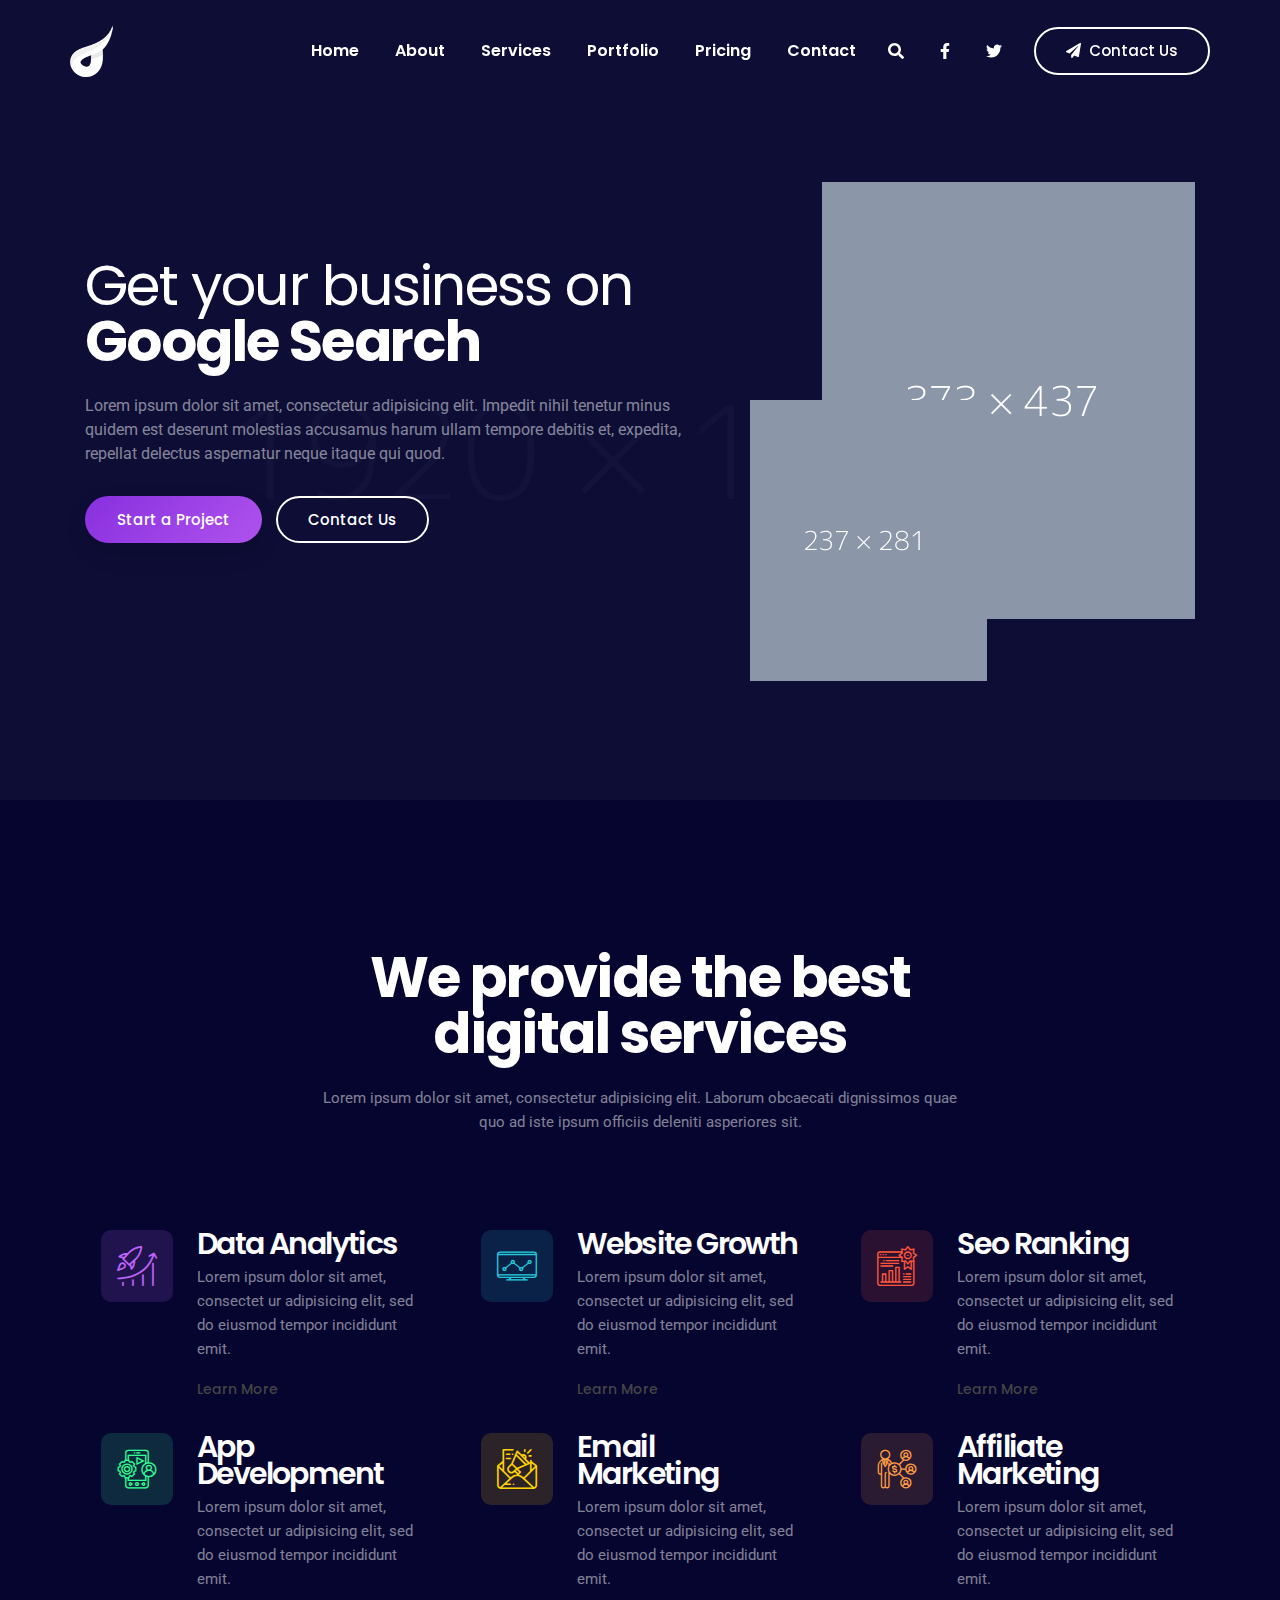
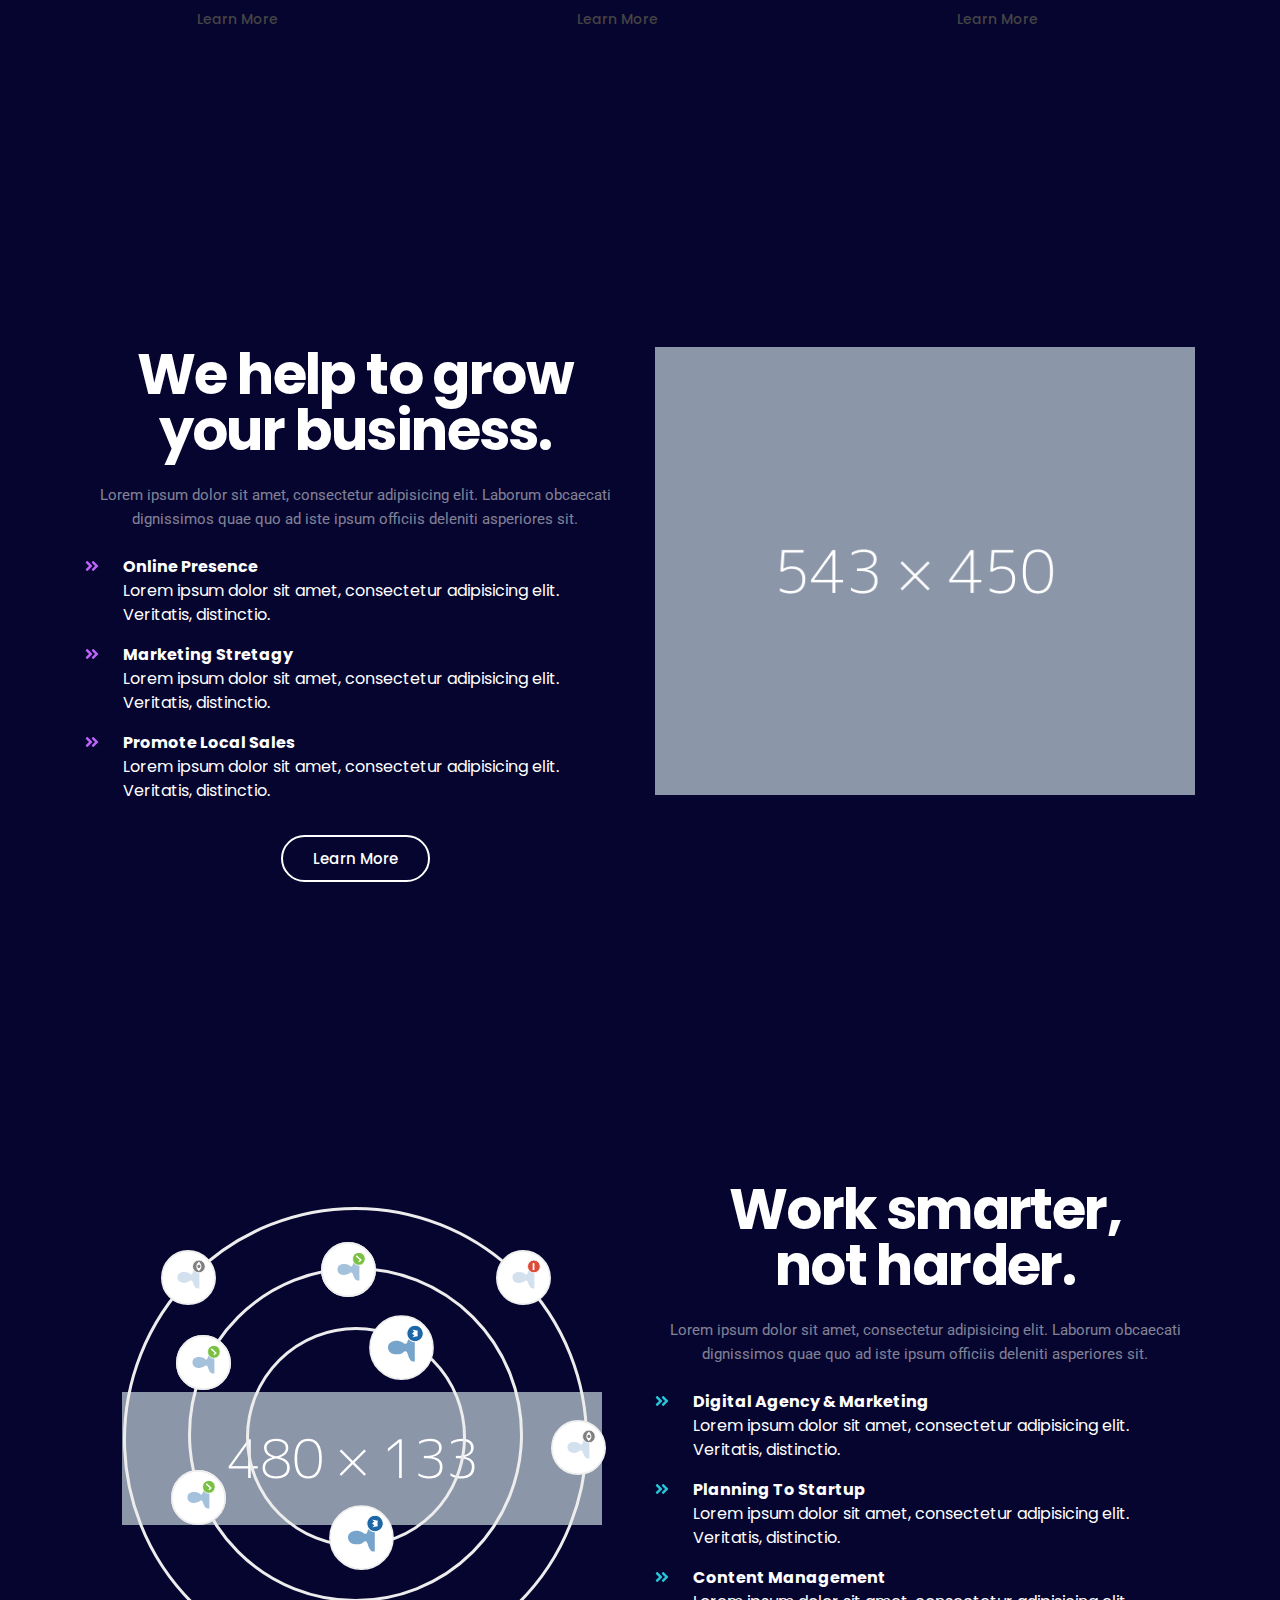
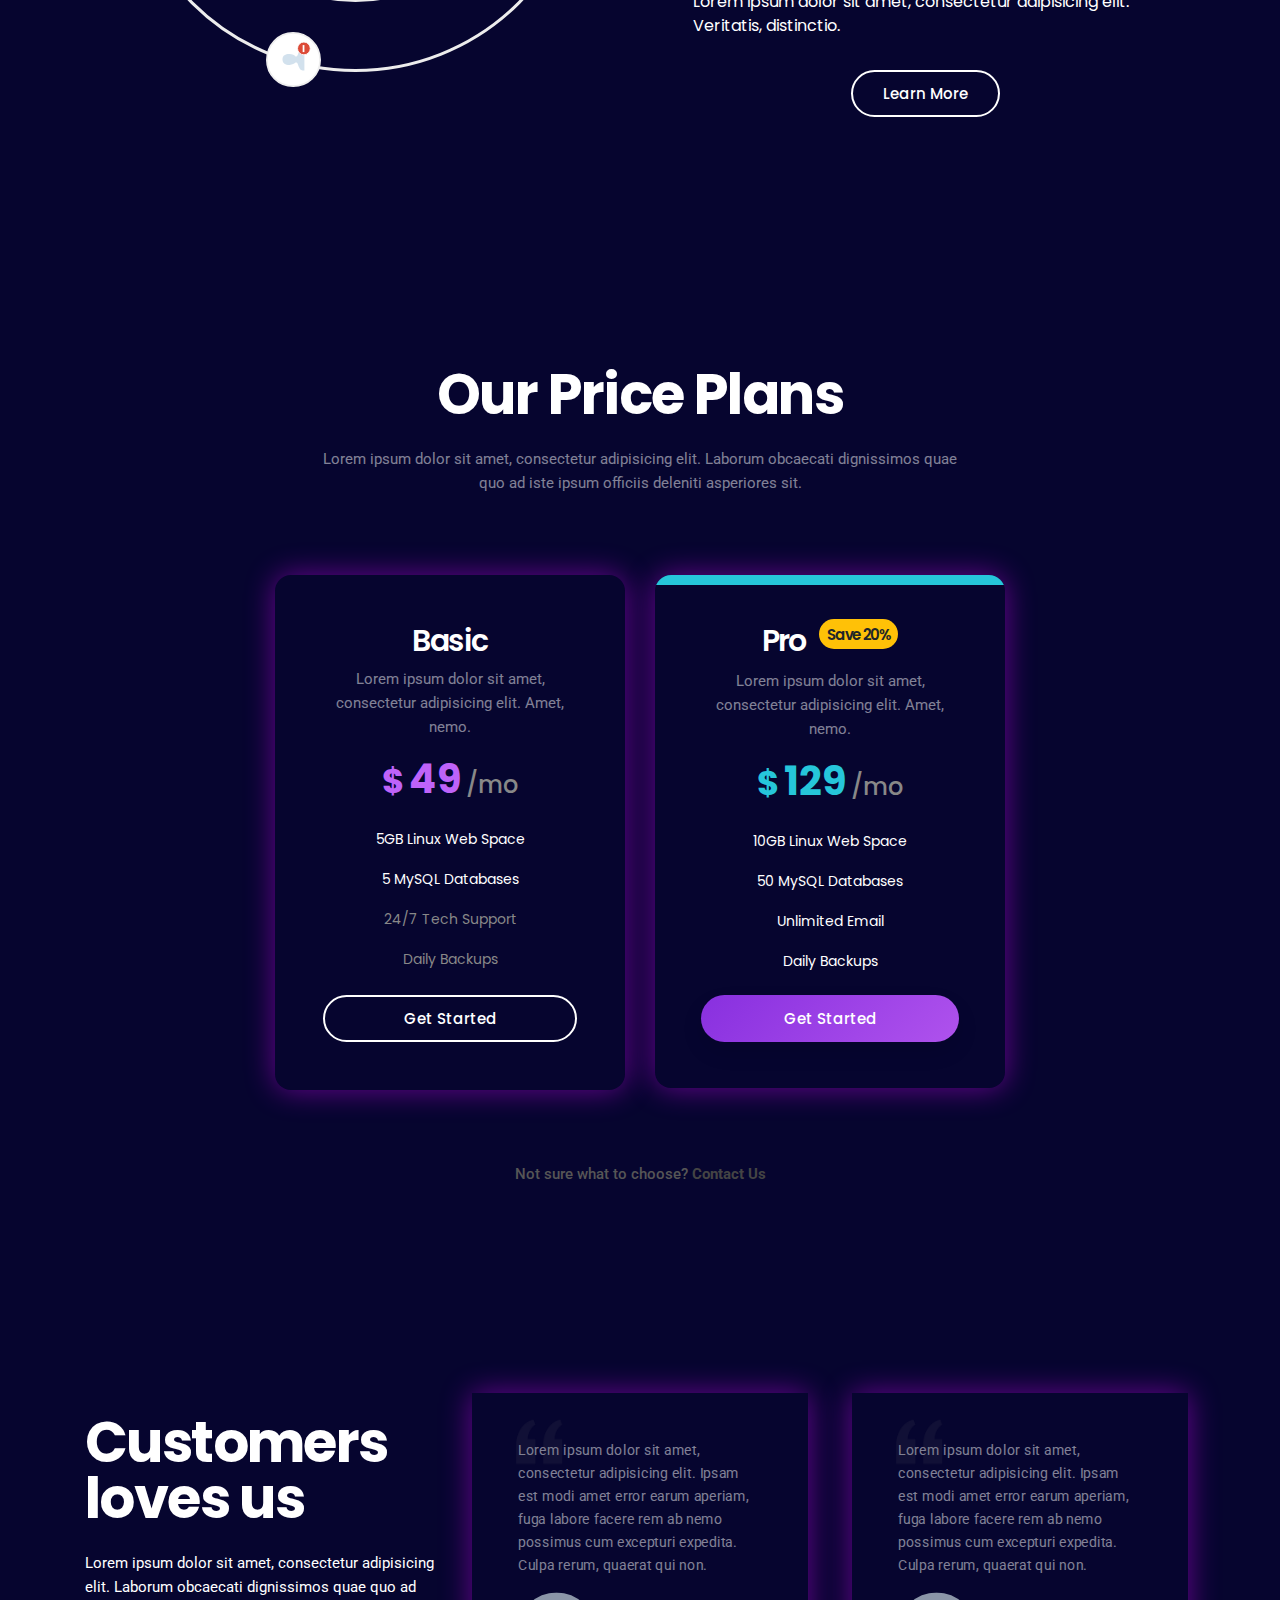
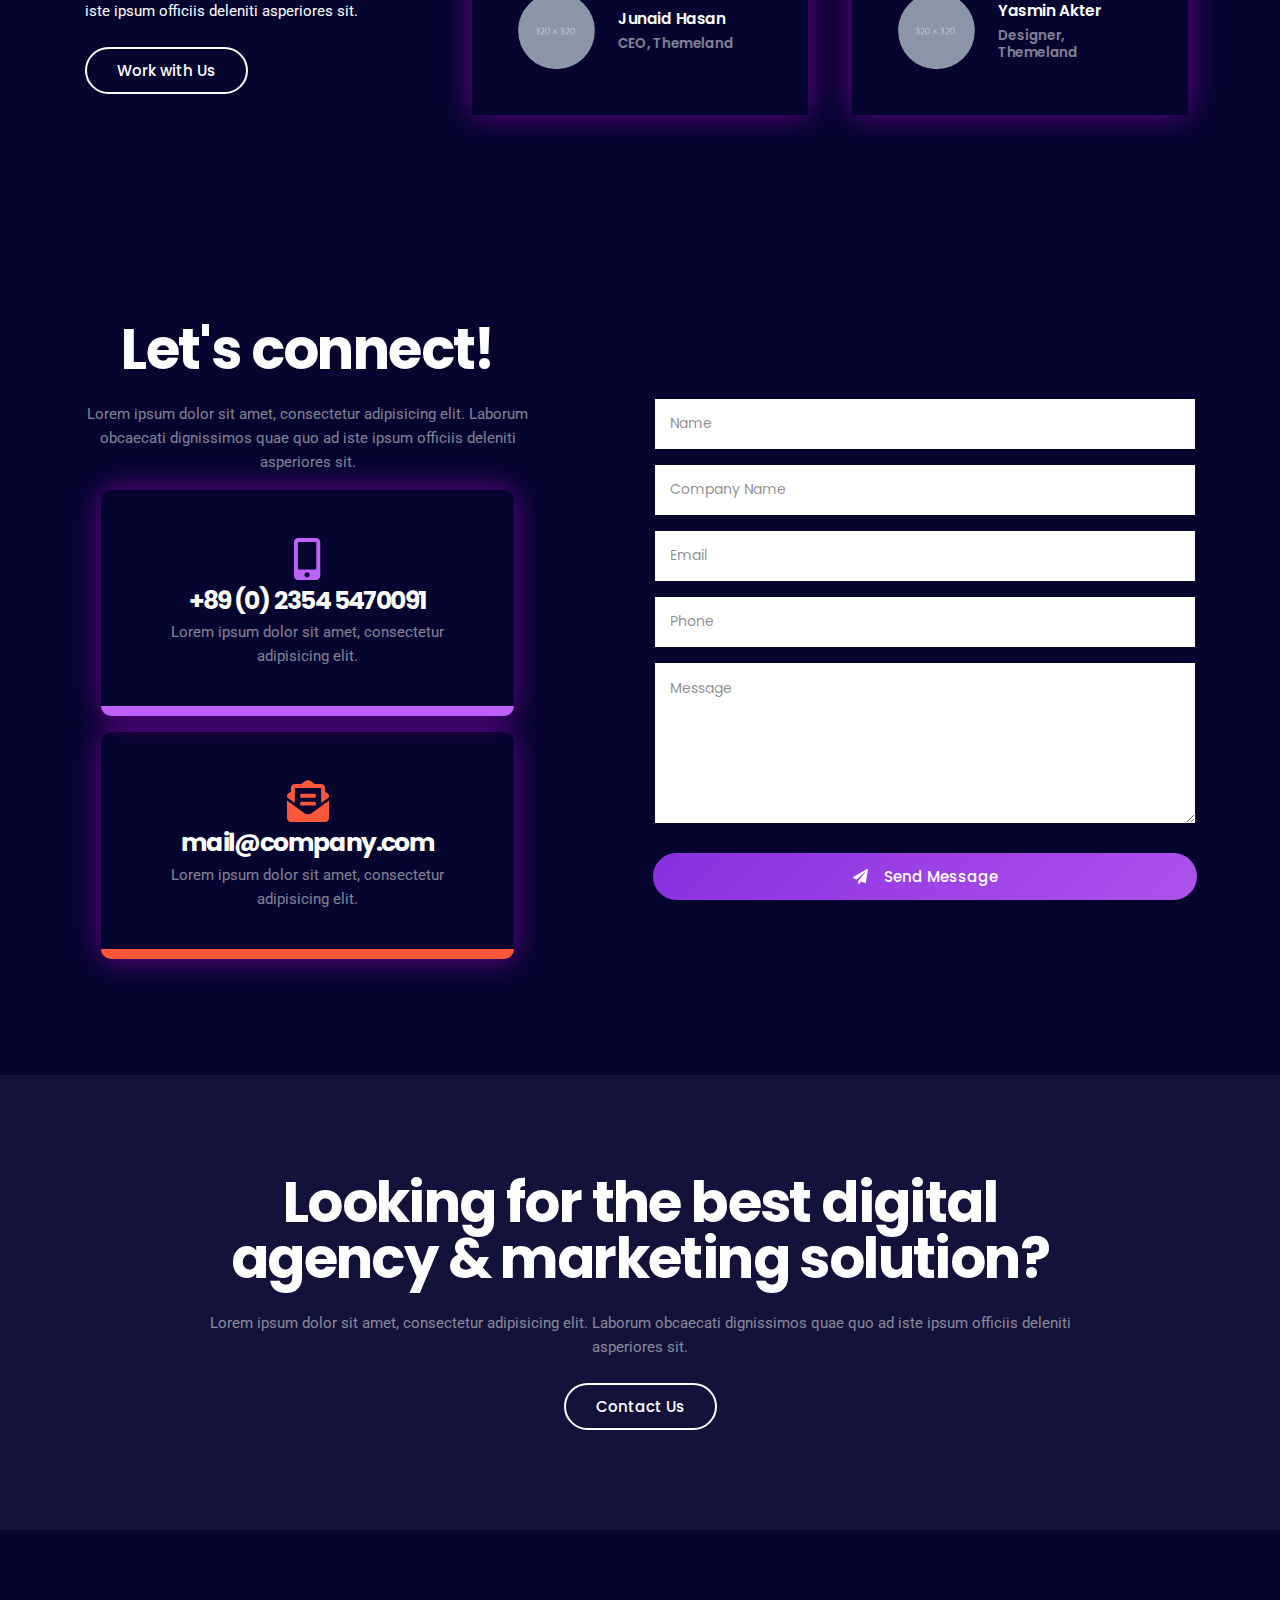
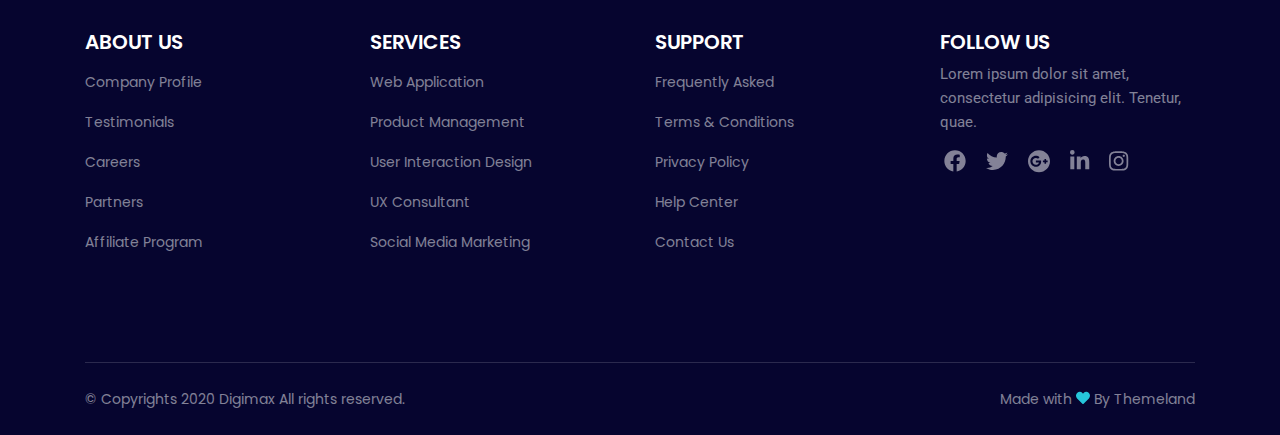
<file: index-one-page.html>
<!DOCTYPE html>
<html class="no-js" lang="en">
  <head>
    <meta charset="UTF-8" />
    <meta http-equiv="X-UA-Compatible" content="IE=edge" />
    <meta
      name="viewport"
      content="width=device-width, initial-scale=1, shrink-to-fit=no"
    />

    <!-- SEO Meta Description -->
    <meta name="description" content="" />
    <meta name="author" content="Themeland" />

    <!-- Title  -->
    <title>
      Digimax - SEO & Digital Marketing Agency HTML Template | Homepage-5 One
      Page
    </title>

    <!-- Favicon  -->
    <link rel="icon" href="assets/img/favicon.png" />

    <!-- ***** All CSS Files ***** -->

    <!-- Style css -->
    <link rel="stylesheet" href="assets/css/style.css" />

    <!-- Responsive css -->
    <link rel="stylesheet" href="assets/css/responsive.css" />
  </head>

  <body class="homepage-5 dark">
    <!--====== Preloader Area Start ======-->
    <div id="preloader">
      <!-- Digimax Preloader -->
      <div id="digimax-preloader" class="digimax-preloader">
        <!-- Preloader Animation -->
        <div class="preloader-animation">
          <!-- Spinner -->
          <div class="spinner"></div>
          <!-- Loader -->
          <div class="loader">
            <span data-text-preloader="D" class="animated-letters">D</span>
            <span data-text-preloader="I" class="animated-letters">I</span>
            <span data-text-preloader="G" class="animated-letters">G</span>
            <span data-text-preloader="I" class="animated-letters">I</span>
            <span data-text-preloader="M" class="animated-letters">M</span>
            <span data-text-preloader="A" class="animated-letters">A</span>
            <span data-text-preloader="X" class="animated-letters">X</span>
          </div>
          <p class="fw-5 text-center text-uppercase">Loading</p>
        </div>
        <!-- Loader Animation -->
        <div class="loader-animation">
          <div class="row h-100">
            <!-- Single Loader -->
            <div class="col-3 single-loader p-0">
              <div class="loader-bg"></div>
            </div>
            <!-- Single Loader -->
            <div class="col-3 single-loader p-0">
              <div class="loader-bg"></div>
            </div>
            <!-- Single Loader -->
            <div class="col-3 single-loader p-0">
              <div class="loader-bg"></div>
            </div>
            <!-- Single Loader -->
            <div class="col-3 single-loader p-0">
              <div class="loader-bg"></div>
            </div>
          </div>
        </div>
      </div>
    </div>
    <!--====== Preloader Area End ======-->

    <!--====== Scroll To Top Area Start ======-->
    <div id="scrollUp" title="Scroll To Top">
      <i class="fas fa-arrow-up"></i>
    </div>
    <!--====== Scroll To Top Area End ======-->

    <div class="main overflow-hidden">
      <!-- ***** Header Start ***** -->
      <header id="header">
        <!-- Navbar -->
        <nav
          data-aos="zoom-out"
          data-aos-delay="800"
          class="navbar navbar-expand"
        >
          <div class="container header">
            <!-- Navbar Brand-->
            <a class="navbar-brand" href="/">
              <img
                class="navbar-brand-regular"
                src="assets/img/logo/logo-white.png"
                alt="brand-logo"
              />
              <img
                class="navbar-brand-sticky"
                src="assets/img/logo/logo.png"
                alt="sticky brand-logo"
              />
            </a>
            <div class="ml-auto"></div>
            <!-- Navbar -->
            <ul class="navbar-nav items">
              <li class="nav-item">
                <a class="nav-link scroll" href="#home">Home</a>
              </li>
              <li class="nav-item">
                <a class="nav-link scroll" href="#about">About</a>
              </li>
              <li class="nav-item">
                <a class="nav-link scroll" href="#services">Services</a>
              </li>
              <li class="nav-item">
                <a class="nav-link scroll" href="#portfolio">Portfolio</a>
              </li>
              <li class="nav-item">
                <a class="nav-link scroll" href="#pricing">Pricing</a>
              </li>
              <li class="nav-item">
                <a class="nav-link scroll" href="#contact">Contact</a>
              </li>
            </ul>
            <!-- Navbar Icons -->
            <ul class="navbar-nav icons">
              <li class="nav-item">
                <a
                  href="#"
                  class="nav-link"
                  data-toggle="modal"
                  data-target="#search"
                >
                  <i class="fas fa-search"></i>
                </a>
              </li>
              <li class="nav-item social">
                <a href="#" class="nav-link"
                  ><i class="fab fa-facebook-f"></i
                ></a>
              </li>
              <li class="nav-item social">
                <a href="#" class="nav-link"><i class="fab fa-twitter"></i></a>
              </li>
            </ul>

            <!-- Navbar Toggler -->
            <ul class="navbar-nav toggle">
              <li class="nav-item">
                <a
                  href="#"
                  class="nav-link"
                  data-toggle="modal"
                  data-target="#menu"
                >
                  <i class="fas fa-bars toggle-icon m-0"></i>
                </a>
              </li>
            </ul>

            <!-- Navbar Action Button -->
            <ul class="navbar-nav action">
              <li class="nav-item ml-3">
                <a href="#" class="btn ml-lg-auto btn-bordered-white"
                  ><i class="fas fa-paper-plane contact-icon mr-md-2"></i
                  >Contact Us</a
                >
              </li>
            </ul>
          </div>
        </nav>
      </header>
      <!-- ***** Header End ***** -->

      <!-- ***** Welcome Area Start ***** -->
      <section
        id="home"
        class="section welcome-area bg-overlay overflow-hidden d-flex align-items-center"
      >
        <div class="container">
          <div class="row align-items-center">
            <!-- Welcome Intro Start -->
            <div class="col-12 col-md-7">
              <div class="welcome-intro">
                <h1 class="text-white">
                  <span class="fw-4">Get your business on</span> Google Search
                </h1>
                <p class="text-white-50 my-4">
                  Lorem ipsum dolor sit amet, consectetur adipisicing elit.
                  Impedit nihil tenetur minus quidem est deserunt molestias
                  accusamus harum ullam tempore debitis et, expedita, repellat
                  delectus aspernatur neque itaque qui quod.
                </p>
                <!-- Buttons -->
                <div class="button-group">
                  <a href="#" class="btn btn-bordered-white active"
                    >Start a Project</a
                  >
                  <a
                    href="#"
                    class="btn btn-bordered-white d-none d-sm-inline-block"
                    >Contact Us</a
                  >
                </div>
              </div>
            </div>
            <div class="col-12 col-md-5">
              <!-- Welcome Thumb -->
              <div class="welcome-thumb-wrapper mt-5 mt-md-0">
                <span class="welcome-thumb-1">
                  <img
                    class="d-block ml-auto"
                    src="assets/img/welcome/thumb_11.png"
                    alt=""
                  />
                </span>
                <span class="welcome-thumb-2">
                  <img
                    class="welcome-animation d-block"
                    src="assets/img/welcome/thumb_12.png"
                    alt=""
                  />
                </span>
              </div>
            </div>
          </div>
        </div>
      </section>
      <!-- ***** Welcome Area End ***** -->

      <!-- ***** Service Area End ***** -->
      <section id="services" class="section service-area dark-bg ptb_150">
        <div class="container">
          <div class="row justify-content-center">
            <div class="col-12 col-md-10 col-lg-7">
              <!-- Section Heading -->
              <div class="section-heading text-center">
                <h2 class="text-white">We provide the best digital services</h2>
                <p class="text-white-50 d-none d-sm-block mt-4">
                  Lorem ipsum dolor sit amet, consectetur adipisicing elit.
                  Laborum obcaecati dignissimos quae quo ad iste ipsum officiis
                  deleniti asperiores sit.
                </p>
                <p class="text-white-50 d-block d-sm-none mt-4">
                  Lorem ipsum dolor sit amet, consectetur adipisicing elit.
                  Laborum obcaecati.
                </p>
              </div>
            </div>
          </div>
          <div class="row">
            <div class="col-12 col-md-6 col-lg-4">
              <!-- Single Service -->
              <div class="single-service media p-3">
                <span class="flaticon-rocket-launch color-1 icon-bg-1"></span>
                <!-- Service Text -->
                <div class="media-body ml-4">
                  <h3 class="text-white">Data Analytics</h3>
                  <p class="text-white-50 mt-2 mb-3">
                    Lorem ipsum dolor sit amet, consectet ur adipisicing elit,
                    sed do eiusmod tempor incididunt emit.
                  </p>
                  <a class="service-btn" href="#">Learn More</a>
                </div>
              </div>
            </div>
            <div class="col-12 col-md-6 col-lg-4">
              <!-- Single Service -->
              <div class="single-service media p-3">
                <span class="flaticon-monitoring color-2 icon-bg-2"></span>
                <!-- Service Text -->
                <div class="media-body ml-4">
                  <h3 class="text-white">Website Growth</h3>
                  <p class="text-white-50 mt-2 mb-3">
                    Lorem ipsum dolor sit amet, consectet ur adipisicing elit,
                    sed do eiusmod tempor incididunt emit.
                  </p>
                  <a class="service-btn" href="#">Learn More</a>
                </div>
              </div>
            </div>
            <div class="col-12 col-md-6 col-lg-4">
              <!-- Single Service -->
              <div class="single-service media p-3">
                <span class="flaticon-web color-3 icon-bg-3"></span>
                <!-- Service Text -->
                <div class="media-body ml-4">
                  <h3 class="text-white">Seo Ranking</h3>
                  <p class="text-white-50 mt-2 mb-3">
                    Lorem ipsum dolor sit amet, consectet ur adipisicing elit,
                    sed do eiusmod tempor incididunt emit.
                  </p>
                  <a class="service-btn" href="#">Learn More</a>
                </div>
              </div>
            </div>
            <div class="col-12 col-md-6 col-lg-4">
              <!-- Single Service -->
              <div class="single-service media p-3">
                <span class="flaticon-smartphone color-4 icon-bg-4"></span>
                <!-- Service Text -->
                <div class="media-body ml-4">
                  <h3 class="text-white">App Development</h3>
                  <p class="text-white-50 mt-2 mb-3">
                    Lorem ipsum dolor sit amet, consectet ur adipisicing elit,
                    sed do eiusmod tempor incididunt emit.
                  </p>
                  <a class="service-btn" href="#">Learn More</a>
                </div>
              </div>
            </div>
            <div class="col-12 col-md-6 col-lg-4">
              <!-- Single Service -->
              <div class="single-service media p-3">
                <span class="flaticon-email color-5 icon-bg-5"></span>
                <!-- Service Text -->
                <div class="media-body ml-4">
                  <h3 class="text-white">Email Marketing</h3>
                  <p class="text-white-50 mt-2 mb-3">
                    Lorem ipsum dolor sit amet, consectet ur adipisicing elit,
                    sed do eiusmod tempor incididunt emit.
                  </p>
                  <a class="service-btn" href="#">Learn More</a>
                </div>
              </div>
            </div>
            <div class="col-12 col-md-6 col-lg-4">
              <!-- Single Service -->
              <div class="single-service media p-3">
                <span class="flaticon-affiliate color-6 icon-bg-6"></span>
                <!-- Service Text -->
                <div class="media-body ml-4">
                  <h3 class="text-white">Affiliate Marketing</h3>
                  <p class="text-white-50 mt-2 mb-3">
                    Lorem ipsum dolor sit amet, consectet ur adipisicing elit,
                    sed do eiusmod tempor incididunt emit.
                  </p>
                  <a class="service-btn" href="#">Learn More</a>
                </div>
              </div>
            </div>
          </div>
        </div>
      </section>
      <!-- ***** Service Area End ***** -->

      <!-- ***** Content Area Start ***** -->
      <section id="about" class="section content-area dark-bg ptb_150">
        <div class="container">
          <div class="row justify-content-between">
            <div class="col-12 col-lg-6">
              <!-- Content Inner -->
              <div class="content-inner text-center">
                <!-- Section Heading -->
                <div class="section-heading text-center mb-3">
                  <h2 class="text-white">We help to grow your business.</h2>
                  <p class="text-white-50 d-none d-sm-block mt-4">
                    Lorem ipsum dolor sit amet, consectetur adipisicing elit.
                    Laborum obcaecati dignissimos quae quo ad iste ipsum
                    officiis deleniti asperiores sit.
                  </p>
                  <p class="text-white-50 d-block d-sm-none mt-4">
                    Lorem ipsum dolor sit amet, consectetur adipisicing elit.
                    Laborum obcaecati.
                  </p>
                </div>
                <!-- Content List -->
                <ul class="content-list text-left">
                  <!-- Single Content List -->
                  <li class="single-content-list media py-2">
                    <div class="content-icon pr-4">
                      <span class="color-1"
                        ><i class="fas fa-angle-double-right"></i
                      ></span>
                    </div>
                    <div class="content-text media-body">
                      <span class="text-white"
                        ><b>Online Presence</b><br />Lorem ipsum dolor sit amet,
                        consectetur adipisicing elit. Veritatis,
                        distinctio.</span
                      >
                    </div>
                  </li>
                  <!-- Single Content List -->
                  <li class="single-content-list media py-2">
                    <div class="content-icon pr-4">
                      <span class="color-1"
                        ><i class="fas fa-angle-double-right"></i
                      ></span>
                    </div>
                    <div class="content-text media-body">
                      <span class="text-white"
                        ><b>Marketing Stretagy</b><br />Lorem ipsum dolor sit
                        amet, consectetur adipisicing elit. Veritatis,
                        distinctio.</span
                      >
                    </div>
                  </li>
                  <!-- Single Content List -->
                  <li class="single-content-list media py-2">
                    <div class="content-icon pr-4">
                      <span class="color-1"
                        ><i class="fas fa-angle-double-right"></i
                      ></span>
                    </div>
                    <div class="content-text media-body">
                      <span class="text-white"
                        ><b>Promote Local Sales</b><br />Lorem ipsum dolor sit
                        amet, consectetur adipisicing elit. Veritatis,
                        distinctio.</span
                      >
                    </div>
                  </li>
                </ul>
                <a href="#" class="btn btn-bordered-white mt-4">Learn More</a>
              </div>
            </div>
            <div class="col-12 col-lg-6">
              <!-- Service Thumb -->
              <div class="service-thumb mx-auto pt-4 pt-lg-0">
                <img src="assets/img/content/content_thumb.png" alt="" />
              </div>
            </div>
          </div>
        </div>
      </section>
      <!-- ***** Content Area End ***** -->

      <!-- ***** Content Area Start ***** -->
      <section class="section content-area dark-bg ptb_150">
        <div class="container">
          <div class="row justify-content-between">
            <div class="col-12 col-lg-6">
              <!-- Profile Circle Wrapper -->
              <div
                class="profile-circle-wrapper circle-animation d-none d-sm-block"
              >
                <!-- Profile Inner -->
                <div class="profile-inner">
                  <!-- Profile Circle -->
                  <div class="profile-circle circle-lg">
                    <span class="profile-icon icon-1">
                      <img
                        class="icon-1-img"
                        src="assets/img/content/profile-icons/profile_icon_1.svg"
                      />
                    </span>
                    <span class="profile-icon icon-2">
                      <img
                        class="icon-2-img"
                        src="assets/img/content/profile-icons/profile_icon_2.svg"
                      />
                    </span>
                    <span class="profile-icon icon-3">
                      <img
                        class="icon-3-img"
                        src="assets/img/content/profile-icons/profile_icon_1.svg"
                      />
                    </span>
                    <span class="profile-icon icon-4">
                      <img
                        class="icon-4-img"
                        src="assets/img/content/profile-icons/profile_icon_2.svg"
                      />
                    </span>
                  </div>

                  <!-- Profile Circle -->
                  <div class="profile-circle circle-md">
                    <span class="profile-icon icon-5">
                      <img
                        class="icon-5-img"
                        src="assets/img/content/profile-icons/profile_icon_3.svg"
                      />
                    </span>
                    <span class="profile-icon icon-6">
                      <img
                        class="icon-6-img"
                        src="assets/img/content/profile-icons/profile_icon_3.svg"
                      />
                    </span>
                    <span class="profile-icon icon-7">
                      <img
                        class="icon-7-img"
                        src="assets/img/content/profile-icons/profile_icon_3.svg"
                      />
                    </span>
                  </div>

                  <!-- Profile Circle -->
                  <div class="profile-circle circle-sm">
                    <span class="profile-icon icon-8">
                      <img
                        class="icon-8-img"
                        src="assets/img/content/profile-icons/profile_icon_4.svg"
                      />
                    </span>
                    <span class="profile-icon icon-9">
                      <img
                        class="icon-9-img"
                        src="assets/img/content/profile-icons/profile_icon_4.svg"
                      />
                    </span>
                  </div>
                </div>
                <img
                  class="folder-img"
                  src="assets/img/content/folders_2.png"
                />
              </div>
            </div>
            <div class="col-12 col-lg-6">
              <!-- Content Inner -->
              <div
                class="content-inner text-center pt-sm-4 pt-lg-0 mt-sm-5 mt-lg-0"
              >
                <!-- Section Heading -->
                <div class="section-heading text-center mb-3">
                  <h2 class="text-white">
                    Work smarter,<br />
                    not harder.
                  </h2>
                  <p class="text-white-50 d-none d-sm-block mt-4">
                    Lorem ipsum dolor sit amet, consectetur adipisicing elit.
                    Laborum obcaecati dignissimos quae quo ad iste ipsum
                    officiis deleniti asperiores sit.
                  </p>
                  <p class="text-white-50 d-block d-sm-none mt-4">
                    Lorem ipsum dolor sit amet, consectetur adipisicing elit.
                    Laborum obcaecati.
                  </p>
                </div>
                <!-- Content List -->
                <ul class="content-list text-left">
                  <!-- Single Content List -->
                  <li class="single-content-list media py-2">
                    <div class="content-icon pr-4">
                      <span class="color-2"
                        ><i class="fas fa-angle-double-right"></i
                      ></span>
                    </div>
                    <div class="content-text media-body">
                      <span class="text-white"
                        ><b>Digital Agency &amp; Marketing</b><br />Lorem ipsum
                        dolor sit amet, consectetur adipisicing elit. Veritatis,
                        distinctio.</span
                      >
                    </div>
                  </li>
                  <!-- Single Content List -->
                  <li class="single-content-list media py-2">
                    <div class="content-icon pr-4">
                      <span class="color-2"
                        ><i class="fas fa-angle-double-right"></i
                      ></span>
                    </div>
                    <div class="content-text media-body">
                      <span class="text-white"
                        ><b>Planning To Startup</b><br />Lorem ipsum dolor sit
                        amet, consectetur adipisicing elit. Veritatis,
                        distinctio.</span
                      >
                    </div>
                  </li>
                  <!-- Single Content List -->
                  <li class="single-content-list media py-2">
                    <div class="content-icon pr-4">
                      <span class="color-2"
                        ><i class="fas fa-angle-double-right"></i
                      ></span>
                    </div>
                    <div class="content-text media-body">
                      <span class="text-white"
                        ><b>Content Management</b><br />Lorem ipsum dolor sit
                        amet, consectetur adipisicing elit. Veritatis,
                        distinctio.</span
                      >
                    </div>
                  </li>
                </ul>
                <a href="#" class="btn btn-bordered-white mt-4">Learn More</a>
              </div>
            </div>
          </div>
        </div>
      </section>
      <!-- ***** Content Area End ***** -->

      <!-- ***** Price Plan Area Start ***** -->
      <section
        id="pricing"
        class="section price-plan-area dark-bg overflow-hidden ptb_100"
      >
        <div class="container">
          <div class="row justify-content-center">
            <div class="col-12 col-md-10 col-lg-7">
              <!-- Section Heading -->
              <div class="section-heading text-center">
                <h2 class="text-white">Our Price Plans</h2>
                <p class="text-white-50 d-none d-sm-block mt-4">
                  Lorem ipsum dolor sit amet, consectetur adipisicing elit.
                  Laborum obcaecati dignissimos quae quo ad iste ipsum officiis
                  deleniti asperiores sit.
                </p>
                <p class="text-white-50 d-block d-sm-none mt-4">
                  Lorem ipsum dolor sit amet, consectetur adipisicing elit.
                  Laborum obcaecati.
                </p>
              </div>
            </div>
          </div>
          <div class="row justify-content-center">
            <div class="col-12 col-lg-8">
              <div class="row price-plan-wrapper">
                <div class="col-12 col-md-6">
                  <!-- Single Price Plan -->
                  <div
                    class="single-price-plan color-1 bg-hover hover-top dark-bg dark-shadow text-center p-5"
                  >
                    <!-- Plan Title -->
                    <div class="plan-title mb-2 mb-sm-3">
                      <h3 class="text-white mb-2">Basic</h3>
                      <p class="text-white-50">
                        Lorem ipsum dolor sit amet, consectetur adipisicing
                        elit. Amet, nemo.
                      </p>
                    </div>
                    <!-- Plan Price -->
                    <div class="plan-price pb-2 pb-sm-3">
                      <span class="color-primary fw-7">$</span>
                      <span class="h1 fw-7">49</span>
                      <sub class="validity text-muted fw-5">/mo</sub>
                    </div>
                    <!-- Plan Description -->
                    <div class="plan-description">
                      <ul class="plan-features">
                        <li class="text-white py-2">5GB Linux Web Space</li>
                        <li class="text-white py-2">5 MySQL Databases</li>
                        <li class="py-2 text-muted">24/7 Tech Support</li>
                        <li class="py-2 text-muted">Daily Backups</li>
                      </ul>
                    </div>
                    <!-- Plan Button -->
                    <div class="plan-button">
                      <a href="#" class="btn btn-bordered-white mt-3"
                        >Get Started</a
                      >
                    </div>
                  </div>
                </div>
                <div class="col-12 col-md-6 mt-4 mt-md-0">
                  <!-- Single Price Plan -->
                  <div
                    class="single-price-plan color-2 bg-hover active hover-top dark-bg dark-shadow text-center p-5"
                  >
                    <!-- Plan Title -->
                    <div class="plan-title mb-2 mb-sm-3">
                      <h3 class="text-white mb-2">
                        Pro
                        <sup
                          ><span class="badge badge-pill badge-warning ml-2"
                            >Save 20%</span
                          ></sup
                        >
                      </h3>
                      <p class="text-white-50">
                        Lorem ipsum dolor sit amet, consectetur adipisicing
                        elit. Amet, nemo.
                      </p>
                    </div>
                    <!-- Plan Price -->
                    <div class="plan-price pb-2 pb-sm-3">
                      <span class="color-primary fw-7">$</span>
                      <span class="h1 fw-7">129</span>
                      <sub class="validity text-muted fw-5">/mo</sub>
                    </div>
                    <!-- Plan Description -->
                    <div class="plan-description">
                      <ul class="plan-features">
                        <li class="text-white py-2">10GB Linux Web Space</li>
                        <li class="text-white py-2">50 MySQL Databases</li>
                        <li class="text-white py-2">Unlimited Email</li>
                        <li class="text-white py-2">Daily Backups</li>
                      </ul>
                    </div>
                    <!-- Plan Button -->
                    <div class="plan-button">
                      <a href="#" class="btn btn-bordered active mt-3"
                        >Get Started</a
                      >
                    </div>
                  </div>
                </div>
              </div>
            </div>
          </div>
          <div class="row justify-content-center pt-5">
            <p class="pt-4 fw-5">
              Not sure what to choose?
              <a class="service-btn" href="#"><strong>Contact Us</strong></a>
            </p>
          </div>
        </div>
      </section>
      <!-- ***** Price Plan Area End ***** -->

      <!-- ***** Review Area Start ***** -->
      <section id="review" class="section review-area bg-overlay ptb_100">
        <div class="container">
          <div class="row justify-content-center align-items-center">
            <div class="col-12 col-lg-4">
              <!-- Section Heading -->
              <div class="section-heading m-0">
                <h2 class="text-white">Customers loves us</h2>
                <p class="text-white d-none d-sm-block mt-4">
                  Lorem ipsum dolor sit amet, consectetur adipisicing elit.
                  Laborum obcaecati dignissimos quae quo ad iste ipsum officiis
                  deleniti asperiores sit.
                </p>
                <p class="text-white d-block d-sm-none mt-4">
                  Lorem ipsum dolor sit amet, consectetur adipisicing elit.
                  Laborum obcaecati.
                </p>
                <a href="#" class="btn btn-bordered-white mt-4">Work with Us</a>
              </div>
            </div>
            <div class="col-12 col-lg-8">
              <div class="row mt-5 mt-lg-0">
                <div class="col-12 col-md-6 res-margin">
                  <!-- Single Review -->
                  <div class="single-review bg-inherit dark-shadow p-5">
                    <!-- Review Content -->
                    <div class="review-content">
                      <!-- Review Text -->
                      <div class="review-text">
                        <p class="text-white-50">
                          Lorem ipsum dolor sit amet, consectetur adipisicing
                          elit. Ipsam est modi amet error earum aperiam, fuga
                          labore facere rem ab nemo possimus cum excepturi
                          expedita. Culpa rerum, quaerat qui non.
                        </p>
                      </div>
                      <!-- Quotation Icon -->
                      <div class="quot-icon">
                        <img
                          class="avatar-sm"
                          src="assets/img/quote.png"
                          alt=""
                        />
                      </div>
                    </div>
                    <!-- Reviewer -->
                    <div class="reviewer media mt-3">
                      <!-- Reviewer Thumb -->
                      <div class="reviewer-thumb">
                        <img
                          class="avatar-lg radius-100"
                          src="assets/img/avatar/avatar-1.png"
                          alt=""
                        />
                      </div>
                      <!-- Reviewer Media -->
                      <div
                        class="reviewer-meta media-body align-self-center ml-4"
                      >
                        <h5 class="reviewer-name text-white mb-2">
                          Junaid Hasan
                        </h5>
                        <h6 class="text-white-50 fw-6">CEO, Themeland</h6>
                      </div>
                    </div>
                  </div>
                </div>
                <div class="col-12 col-md-6">
                  <!-- Single Review -->
                  <div class="single-review bg-inherit dark-shadow p-5">
                    <!-- Review Content -->
                    <div class="review-content">
                      <!-- Review Text -->
                      <div class="review-text">
                        <p class="text-white-50">
                          Lorem ipsum dolor sit amet, consectetur adipisicing
                          elit. Ipsam est modi amet error earum aperiam, fuga
                          labore facere rem ab nemo possimus cum excepturi
                          expedita. Culpa rerum, quaerat qui non.
                        </p>
                      </div>
                      <!-- Quotation Icon -->
                      <div class="quot-icon">
                        <img
                          class="avatar-sm"
                          src="assets/img/quote.png"
                          alt=""
                        />
                      </div>
                    </div>
                    <!-- Reviewer -->
                    <div class="reviewer media mt-3">
                      <!-- Reviewer Thumb -->
                      <div class="reviewer-thumb">
                        <img
                          class="avatar-lg radius-100"
                          src="assets/img/avatar/avatar-2.png"
                          alt=""
                        />
                      </div>
                      <!-- Reviewer Media -->
                      <div
                        class="reviewer-meta media-body align-self-center ml-4"
                      >
                        <h5 class="reviewer-name text-white mb-2">
                          Yasmin Akter
                        </h5>
                        <h6 class="text-white-50 fw-6">Designer, Themeland</h6>
                      </div>
                    </div>
                  </div>
                </div>
              </div>
            </div>
          </div>
        </div>
      </section>
      <!-- ***** Review Area End ***** -->

      <!--====== Contact Area Start ======-->
      <section id="contact" class="contact-area dark-bg ptb_100">
        <div class="container">
          <div class="row justify-content-between align-items-center">
            <div class="col-12 col-lg-5">
              <!-- Section Heading -->
              <div class="section-heading text-center mb-3">
                <h2 class="text-white">Let's connect!</h2>
                <p class="text-white-50 d-none d-sm-block mt-4">
                  Lorem ipsum dolor sit amet, consectetur adipisicing elit.
                  Laborum obcaecati dignissimos quae quo ad iste ipsum officiis
                  deleniti asperiores sit.
                </p>
                <p class="text-white-50 d-block d-sm-none mt-4">
                  Lorem ipsum dolor sit amet, consectetur adipisicing elit.
                  Laborum obcaecati.
                </p>
              </div>
              <!-- Contact Us -->
              <div class="contact-us">
                <ul>
                  <!-- Contact Info -->
                  <li
                    class="contact-info color-1 bg-hover active hover-bottom dark-shadow text-center p-5 m-3"
                  >
                    <span><i class="fas fa-mobile-alt fa-3x"></i></span>
                    <a class="d-block my-2" href="#">
                      <h3 class="text-white">+89 (0) 2354 5470091</h3>
                    </a>
                    <p class="text-white-50">
                      Lorem ipsum dolor sit amet, consectetur adipisicing elit.
                    </p>
                  </li>
                  <!-- Contact Info -->
                  <li
                    class="contact-info color-3 bg-hover active hover-bottom dark-shadow text-center p-5 m-3"
                  >
                    <span><i class="fas fa-envelope-open-text fa-3x"></i></span>
                    <a class="d-none d-sm-block my-2" href="#">
                      <h3 class="text-white">mail@company.com</h3>
                    </a>
                    <a class="d-block d-sm-none my-2" href="#">
                      <h3 class="text-white">mail@your company.com</h3>
                    </a>
                    <p class="text-white-50">
                      Lorem ipsum dolor sit amet, consectetur adipisicing elit.
                    </p>
                  </li>
                </ul>
              </div>
            </div>
            <div class="col-12 col-lg-6 pt-4 pt-lg-0">
              <!-- Contact Box -->
              <div class="contact-box text-center">
                <!-- Contact Form -->
                <form
                  id="contact-form"
                  method="POST"
                  action="assets/php/mail.php"
                >
                  <div class="row">
                    <div class="col-12">
                      <div class="form-group">
                        <input
                          type="text"
                          class="form-control"
                          name="name"
                          placeholder="Name"
                          required="required"
                        />
                      </div>
                      <div class="form-group">
                        <input
                          type="text"
                          class="form-control"
                          name="name"
                          placeholder="Company Name"
                          required="required"
                        />
                      </div>
                      <div class="form-group">
                        <input
                          type="email"
                          class="form-control"
                          name="email"
                          placeholder="Email"
                          required="required"
                        />
                      </div>
                      <div class="form-group">
                        <input
                          type="text"
                          class="form-control"
                          name="subject"
                          placeholder="Phone"
                          required="required"
                        />
                      </div>
                    </div>
                    <div class="col-12">
                      <div class="form-group">
                        <textarea
                          class="form-control"
                          name="message"
                          placeholder="Message"
                          required="required"
                        ></textarea>
                      </div>
                    </div>
                    <div class="col-12">
                      <button
                        type="submit"
                        class="btn btn-bordered active btn-block mt-3"
                      >
                        <span class="text-white pr-3"
                          ><i class="fas fa-paper-plane"></i></span
                        >Send Message
                      </button>
                    </div>
                  </div>
                </form>
                <p class="form-message"></p>
              </div>
            </div>
          </div>
        </div>
      </section>
      <!--====== Contact Area End ======-->

      <!--====== Call To Action Area Start ======-->
      <section class="section cta-area bg-overlay ptb_100">
        <div class="container">
          <div class="row justify-content-center">
            <div class="col-12 col-lg-10">
              <!-- Section Heading -->
              <div class="section-heading text-center m-0">
                <h2 class="text-white">
                  Looking for the best digital agency &amp; marketing solution?
                </h2>
                <p class="text-white-50 d-none d-sm-block mt-4">
                  Lorem ipsum dolor sit amet, consectetur adipisicing elit.
                  Laborum obcaecati dignissimos quae quo ad iste ipsum officiis
                  deleniti asperiores sit.
                </p>
                <p class="text-white-50 d-block d-sm-none mt-4">
                  Lorem ipsum dolor sit amet, consectetur adipisicing elit.
                  Laborum obcaecati.
                </p>
                <a href="#" class="btn btn-bordered-white mt-4">Contact Us</a>
              </div>
            </div>
          </div>
        </div>
      </section>
      <!--====== Call To Action Area End ======-->

      <!--====== Footer Area Start ======-->
      <footer class="section footer-area dark-bg">
        <!-- Footer Top -->
        <div class="footer-top ptb_100">
          <div class="container">
            <div class="row">
              <div class="col-12 col-sm-6 col-lg-3">
                <!-- Footer Items -->
                <div class="footer-items">
                  <!-- Footer Title -->
                  <h3 class="footer-title text-white text-uppercase mb-2">
                    About Us
                  </h3>
                  <ul>
                    <li class="py-2">
                      <a class="text-white-50" href="#">Company Profile</a>
                    </li>
                    <li class="py-2">
                      <a class="text-white-50" href="#">Testimonials</a>
                    </li>
                    <li class="py-2">
                      <a class="text-white-50" href="#">Careers</a>
                    </li>
                    <li class="py-2">
                      <a class="text-white-50" href="#">Partners</a>
                    </li>
                    <li class="py-2">
                      <a class="text-white-50" href="#">Affiliate Program</a>
                    </li>
                  </ul>
                </div>
              </div>
              <div class="col-12 col-sm-6 col-lg-3">
                <!-- Footer Items -->
                <div class="footer-items">
                  <!-- Footer Title -->
                  <h3 class="footer-title text-white text-uppercase mb-2">
                    Services
                  </h3>
                  <ul>
                    <li class="py-2">
                      <a class="text-white-50" href="#">Web Application</a>
                    </li>
                    <li class="py-2">
                      <a class="text-white-50" href="#">Product Management</a>
                    </li>
                    <li class="py-2">
                      <a class="text-white-50" href="#"
                        >User Interaction Design</a
                      >
                    </li>
                    <li class="py-2">
                      <a class="text-white-50" href="#">UX Consultant</a>
                    </li>
                    <li class="py-2">
                      <a class="text-white-50" href="#"
                        >Social Media Marketing</a
                      >
                    </li>
                  </ul>
                </div>
              </div>
              <div class="col-12 col-sm-6 col-lg-3">
                <!-- Footer Items -->
                <div class="footer-items">
                  <!-- Footer Title -->
                  <h3 class="footer-title text-white text-uppercase mb-2">
                    Support
                  </h3>
                  <ul>
                    <li class="py-2">
                      <a class="text-white-50" href="#">Frequently Asked</a>
                    </li>
                    <li class="py-2">
                      <a class="text-white-50" href="#"
                        >Terms &amp; Conditions</a
                      >
                    </li>
                    <li class="py-2">
                      <a class="text-white-50" href="#">Privacy Policy</a>
                    </li>
                    <li class="py-2">
                      <a class="text-white-50" href="#">Help Center</a>
                    </li>
                    <li class="py-2">
                      <a class="text-white-50" href="#">Contact Us</a>
                    </li>
                  </ul>
                </div>
              </div>
              <div class="col-12 col-sm-6 col-lg-3">
                <!-- Footer Items -->
                <div class="footer-items">
                  <!-- Footer Title -->
                  <h3 class="footer-title text-white text-uppercase mb-2">
                    Follow Us
                  </h3>
                  <p class="text-white-50 mb-2">
                    Lorem ipsum dolor sit amet, consectetur adipisicing elit.
                    Tenetur, quae.
                  </p>
                  <!-- Social Icons -->
                  <ul class="social-icons list-inline pt-2">
                    <li class="list-inline-item px-1">
                      <a class="text-white-50" href="#"
                        ><i class="fab fa-facebook"></i
                      ></a>
                    </li>
                    <li class="list-inline-item px-1">
                      <a class="text-white-50" href="#"
                        ><i class="fab fa-twitter"></i
                      ></a>
                    </li>
                    <li class="list-inline-item px-1">
                      <a class="text-white-50" href="#"
                        ><i class="fab fa-google-plus"></i
                      ></a>
                    </li>
                    <li class="list-inline-item px-1">
                      <a class="text-white-50" href="#"
                        ><i class="fab fa-linkedin-in"></i
                      ></a>
                    </li>
                    <li class="list-inline-item px-1">
                      <a class="text-white-50" href="#"
                        ><i class="fab fa-instagram"></i
                      ></a>
                    </li>
                  </ul>
                </div>
              </div>
            </div>
          </div>
        </div>
        <!-- Footer Bottom -->
        <div class="footer-bottom dark-bg">
          <div class="container">
            <div class="row">
              <div class="col-12">
                <!-- Copyright Area -->
                <div
                  class="copyright-area d-flex flex-wrap justify-content-center justify-content-sm-between text-center py-4"
                >
                  <!-- Copyright Left -->
                  <div class="copyright-left text-white-50">
                    &copy; Copyrights 2020 Digimax All rights reserved.
                  </div>
                  <!-- Copyright Right -->
                  <div class="copyright-right text-white-50">
                    Made with <i class="fas fa-heart color-2"></i> By
                    <a class="text-white-50" href="#">Themeland</a>
                  </div>
                </div>
              </div>
            </div>
          </div>
        </div>
      </footer>
      <!--====== Footer Area End ======-->

      <!--====== Modal Search Area Start ======-->
      <div id="search" class="modal fade p-0">
        <div class="modal-dialog dialog-animated">
          <div class="modal-content h-100">
            <div class="modal-header" data-dismiss="modal">
              Search <i class="far fa-times-circle icon-close"></i>
            </div>
            <div class="modal-body">
              <form class="row">
                <div class="col-12 align-self-center">
                  <div class="row">
                    <div class="col-12 pb-3">
                      <h2 class="search-title mb-3">
                        What are you looking for?
                      </h2>
                      <p>
                        Lorem ipsum dolor sit amet, consectetur adipiscing elit.
                        Praesent diam lacus, dapibus sed imperdiet consectetur.
                      </p>
                    </div>
                  </div>
                  <div class="row">
                    <div class="col-12 input-group">
                      <input
                        type="text"
                        class="form-control"
                        placeholder="Enter your keywords"
                      />
                    </div>
                  </div>
                  <div class="row">
                    <div class="col-12 input-group align-self-center">
                      <button class="btn btn-bordered mt-3">Search</button>
                    </div>
                  </div>
                </div>
              </form>
            </div>
          </div>
        </div>
      </div>
      <!--====== Modal Search Area End ======-->

      <!--====== Modal Responsive Menu Area Start ======-->
      <div id="menu" class="modal fade p-0">
        <div class="modal-dialog dialog-animated">
          <div class="modal-content h-100">
            <div class="modal-header" data-dismiss="modal">
              Menu <i class="far fa-times-circle icon-close"></i>
            </div>
            <div class="menu modal-body">
              <div class="row w-100">
                <div class="items p-0 col-12 text-center"></div>
              </div>
            </div>
          </div>
        </div>
      </div>
      <!--====== Modal Responsive Menu Area End ======-->
    </div>

    <!-- ***** All jQuery Plugins ***** -->

    <!-- jQuery(necessary for all JavaScript plugins) -->
    <script src="assets/js/jquery/jquery-3.5.1.min.js"></script>

    <!-- Bootstrap js -->
    <script src="assets/js/bootstrap/popper.min.js"></script>
    <script src="assets/js/bootstrap/bootstrap.min.js"></script>

    <!-- Plugins js -->
    <script src="assets/js/plugins/plugins.min.js"></script>

    <!-- Active js -->
    <script src="assets/js/active.js"></script>
  </body>
</html>
</file>
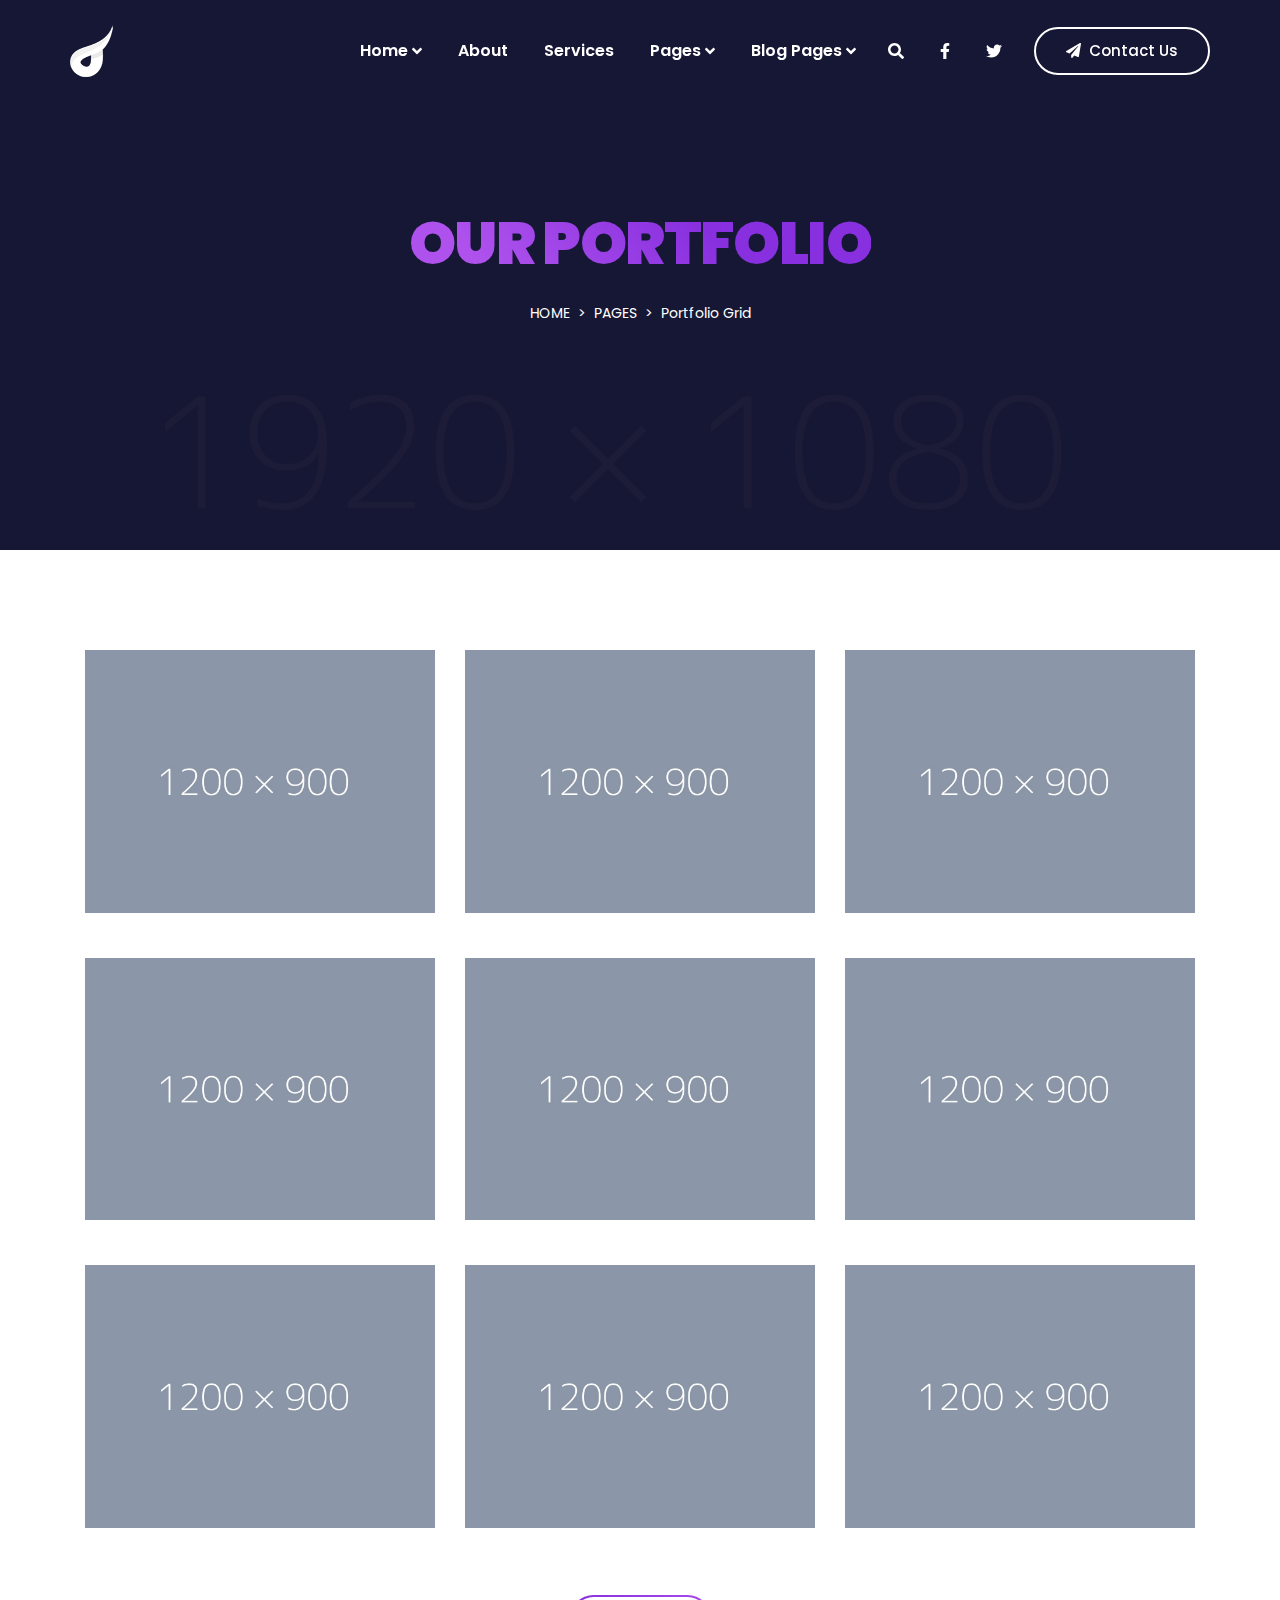
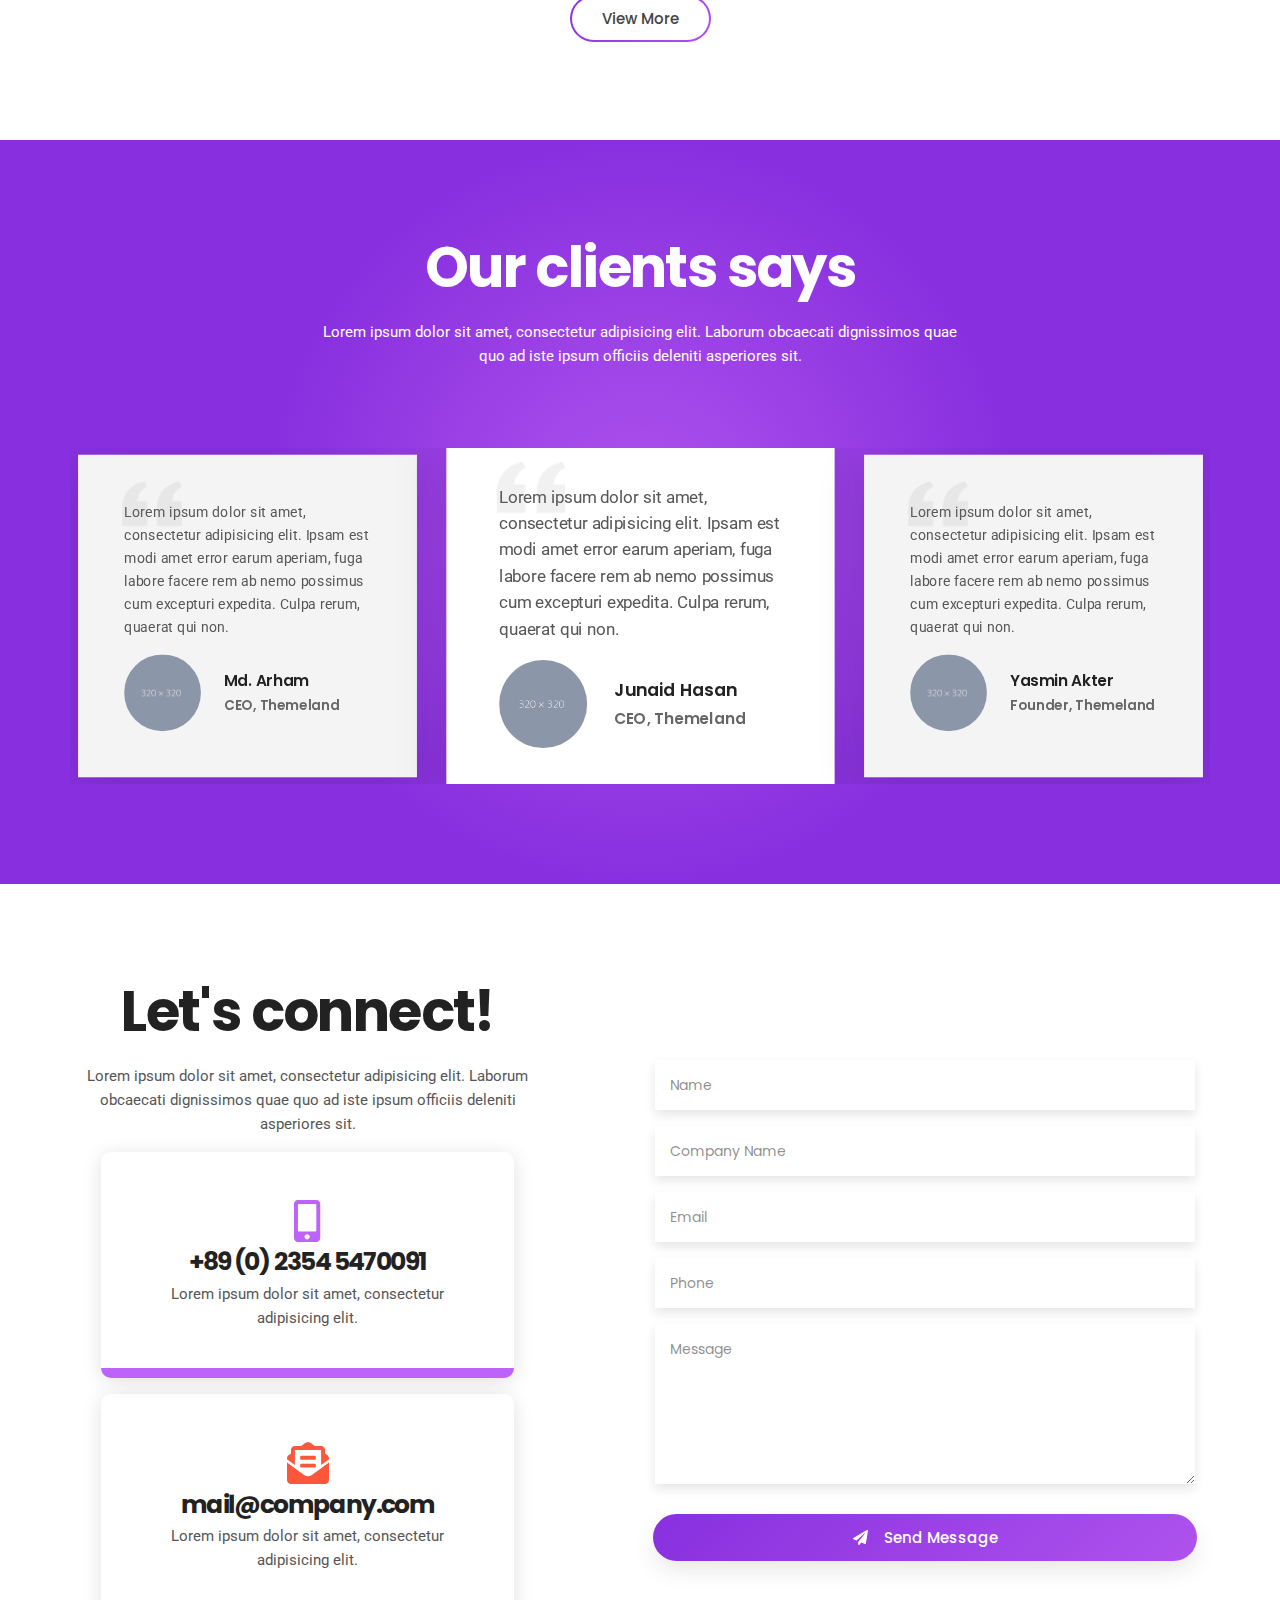
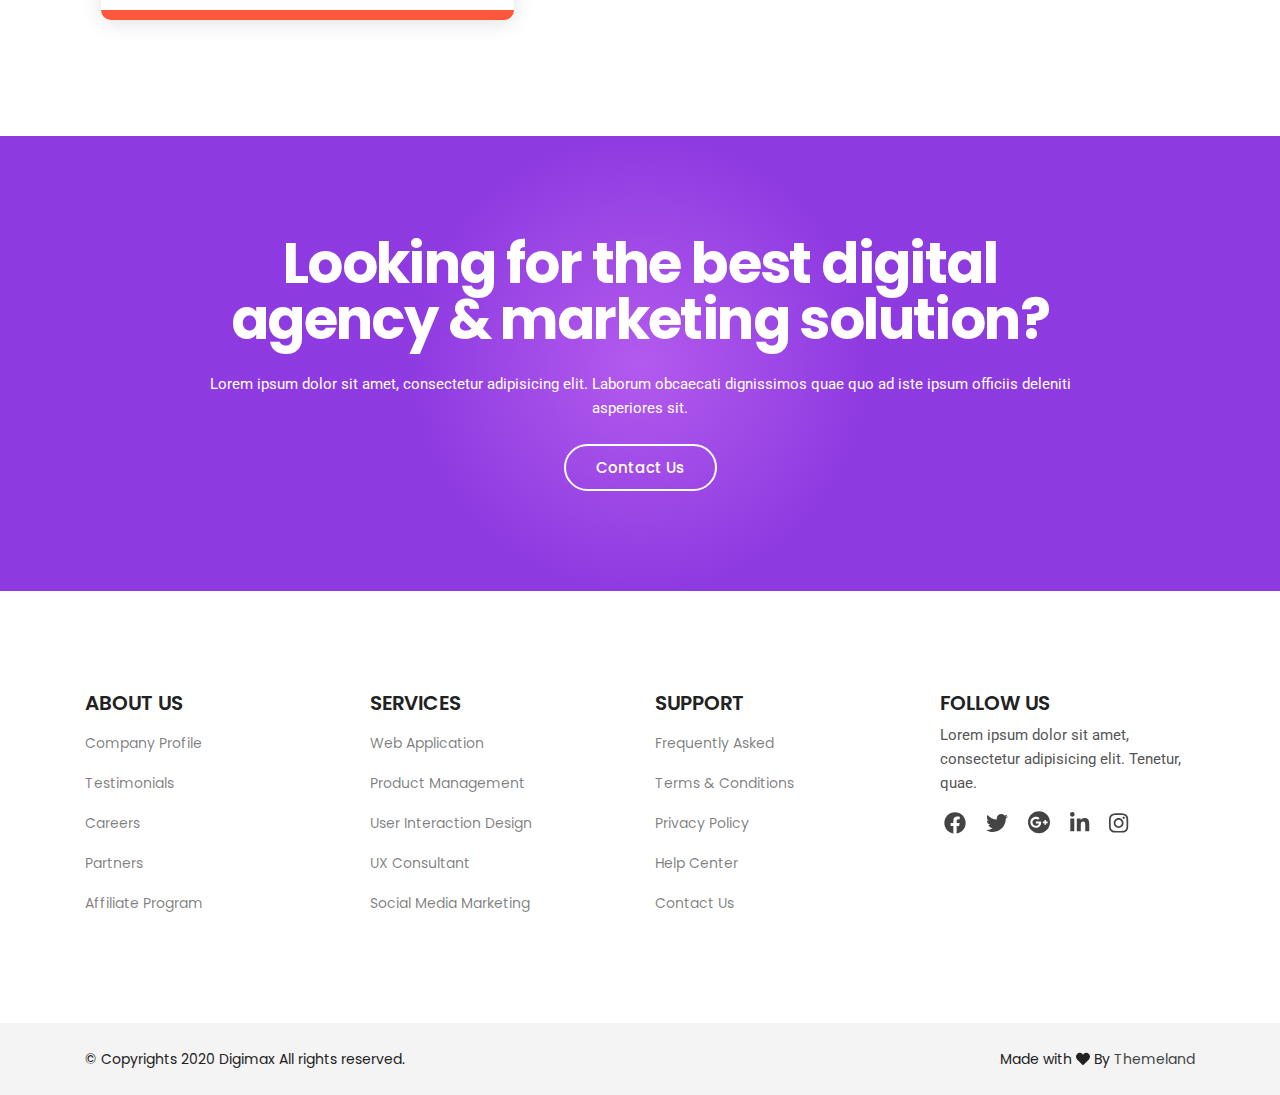
<file: portfolio-grid.html>
<!doctype html>
<html class="no-js" lang="en">

<head>
    <meta charset="UTF-8">
    <meta http-equiv="X-UA-Compatible" content="IE=edge">
    <meta name="viewport" content="width=device-width, initial-scale=1, shrink-to-fit=no">

    <!-- SEO Meta Description -->
    <meta name="description" content="">
    <meta name="author" content="Themeland">

    <!-- Title  -->
    <title>Digimax - SEO & Digital Marketing Agency HTML Template | Portfolio Grid</title>

    <!-- Favicon  -->
    <link rel="icon" href="assets/img/favicon.png">

    <!-- ***** All CSS Files ***** -->

    <!-- Style css -->
    <link rel="stylesheet" href="assets/css/style.css">

    <!-- Responsive css -->
    <link rel="stylesheet" href="assets/css/responsive.css">

</head>

<body>
    <!--====== Preloader Area Start ======-->
    <div id="preloader">
        <!-- Digimax Preloader -->
        <div id="digimax-preloader" class="digimax-preloader">
            <!-- Preloader Animation -->
            <div class="preloader-animation">
                <!-- Spinner -->
                <div class="spinner"></div>
                <!-- Loader -->
                <div class="loader">
                    <span data-text-preloader="D" class="animated-letters">D</span>
                    <span data-text-preloader="I" class="animated-letters">I</span>
                    <span data-text-preloader="G" class="animated-letters">G</span>
                    <span data-text-preloader="I" class="animated-letters">I</span>
                    <span data-text-preloader="M" class="animated-letters">M</span>
                    <span data-text-preloader="A" class="animated-letters">A</span>
                    <span data-text-preloader="X" class="animated-letters">X</span>
                </div>
                <p class="fw-5 text-center text-uppercase">Loading</p>
            </div>
            <!-- Loader Animation -->
            <div class="loader-animation">
                <div class="row h-100">
                    <!-- Single Loader -->
                    <div class="col-3 single-loader p-0">
                        <div class="loader-bg"></div>
                    </div>
                    <!-- Single Loader -->
                    <div class="col-3 single-loader p-0">
                        <div class="loader-bg"></div>
                    </div>
                    <!-- Single Loader -->
                    <div class="col-3 single-loader p-0">
                        <div class="loader-bg"></div>
                    </div>
                    <!-- Single Loader -->
                    <div class="col-3 single-loader p-0">
                        <div class="loader-bg"></div>
                    </div>
                </div>
            </div>
        </div>
    </div>
    <!--====== Preloader Area End ======-->

    <!--====== Scroll To Top Area Start ======-->
    <div id="scrollUp" title="Scroll To Top">
        <i class="fas fa-arrow-up"></i>
    </div>
    <!--====== Scroll To Top Area End ======-->

    <div class="main overflow-hidden">
        <!-- ***** Header Start ***** -->
        <header id="header">
            <!-- Navbar -->
            <nav data-aos="zoom-out" data-aos-delay="800" class="navbar navbar-expand">
                <div class="container header">
                    <!-- Navbar Brand-->
                    <a class="navbar-brand" href="/">
                        <img class="navbar-brand-regular" src="assets/img/logo/logo-white.png" alt="brand-logo">
                        <img class="navbar-brand-sticky" src="assets/img/logo/logo.png" alt="sticky brand-logo">
                    </a>
                    <div class="ml-auto"></div>
                    <!-- Navbar -->
                    <ul class="navbar-nav items">
                        <li class="nav-item dropdown">
                            <a class="nav-link" href="#">Home <i class="fas fa-angle-down ml-1"></i></a>
                            <ul class="dropdown-menu">
                                <li class="nav-item dropdown">
                                    <a class="nav-link" href="#">Multi-Page <i class="fas fa-angle-right ml-1"></i></a>
                                    <ul class="dropdown-menu">
                                        <li class="nav-item"><a href="index.html" class="nav-link">Homepage 1</a></li>
                                        <li class="nav-item"><a href="index-2.html" class="nav-link">Homepage 2</a></li>
                                        <li class="nav-item"><a href="index-3.html" class="nav-link">Homepage 3</a></li>
                                        <li class="nav-item"><a href="index-4.html" class="nav-link">Homepage 4</a></li>
                                        <li class="nav-item"><a href="index-5.html" class="nav-link">Homepage 5</a></li>
                                        <li class="nav-item"><a href="index-6.html" class="nav-link">Homepage 6</a></li>
                                    </ul>
                                </li>
                                <li class="nav-item dropdown">
                                    <a class="nav-link" href="#">One-Page <i class="fas fa-angle-right ml-1"></i></a>
                                    <ul class="dropdown-menu">
                                        <li class="nav-item"><a href="index-one-page.html" class="nav-link">Homepage 1</a></li>
                                        <li class="nav-item"><a href="index-2-one-page.html" class="nav-link">Homepage 2</a></li>
                                        <li class="nav-item"><a href="index-3-one-page.html" class="nav-link">Homepage 3</a></li>
                                        <li class="nav-item"><a href="index-4-one-page.html" class="nav-link">Homepage 4</a></li>
                                        <li class="nav-item"><a href="index-5-one-page.html" class="nav-link">Homepage 5</a></li>
                                        <li class="nav-item"><a href="index-6-one-page.html" class="nav-link">Homepage 6</a></li>
                                    </ul>
                                </li>
                            </ul>
                        </li>
                        <li class="nav-item">
                            <a href="about.html" class="nav-link">About</a>
                        </li>
                        <li class="nav-item">
                            <a href="services.html" class="nav-link">Services</a>
                        </li>
                        <li class="nav-item dropdown">
                            <a class="nav-link" href="#">Pages <i class="fas fa-angle-down ml-1"></i></a>
                            <ul class="dropdown-menu">
                                <li class="nav-item"><a href="about.html" class="nav-link">About Us</a></li>
                                <li class="nav-item"><a href="services.html" class="nav-link">Our Services</a></li>
                                <li class="nav-item dropdown">
                                    <a class="nav-link" href="#">Our Portfolio <i class="fas fa-angle-right ml-1"></i></a>
                                    <ul class="dropdown-menu">
                                        <li class="nav-item"><a href="portfolio-grid.html" class="nav-link">Portfolio Grid</a></li>
                                        <li class="nav-item"><a href="portfolio-minimal.html" class="nav-link">Portfolio Minimal</a></li>
                                        <li class="nav-item"><a href="portfolio-no-gap.html" class="nav-link">Portfolio No Gap</a></li>
                                        <li class="nav-item"><a href="portfolio-masonry.html" class="nav-link">Portfolio Masonry</a></li>
                                    </ul>
                                </li>
                                <li class="nav-item"><a href="team.html" class="nav-link">Our Team</a></li>
                                <li class="nav-item"><a href="pricing.html" class="nav-link">Pricing</a></li>
                                <li class="nav-item"><a href="contact.html" class="nav-link">Contact</a></li>
                                <li class="nav-item"><a href="404.html" class="nav-link">404</a></li>
                            </ul>
                        </li>
                        <li class="nav-item dropdown">
                            <a class="nav-link" href="#">Blog Pages <i class="fas fa-angle-down ml-1"></i></a>
                            <ul class="dropdown-menu">
                                <li class="nav-item dropdown">
                                    <a class="nav-link" href="#">Blog Grid <i class="fas fa-angle-right ml-1"></i></a>
                                    <ul class="dropdown-menu">
                                        <li class="nav-item"><a href="blog-two-column.html" class="nav-link">Grid 2 Column</a></li>
                                        <li class="nav-item"><a href="blog-three-column.html" class="nav-link">Grid 3 Column</a></li>
                                        <li class="nav-item"><a href="blog-left-sidebar.html" class="nav-link">Left Sidebar</a></li>
                                        <li class="nav-item"><a href="blog-right-sidebar.html" class="nav-link">Right Sidebar</a></li>
                                    </ul>
                                </li>
                                <li class="nav-item dropdown">
                                    <a class="nav-link" href="#">Blog Single <i class="fas fa-angle-right ml-1"></i></a>
                                    <ul class="dropdown-menu">
                                        <li class="nav-item"><a href="blog-details-left-sidebar.html" class="nav-link">Single Left Sidebar</a></li>
                                        <li class="nav-item"><a href="blog-details-right-sidebar.html" class="nav-link">Single Right Sidebar</a></li>
                                    </ul>
                                </li>
                            </ul>
                        </li>
                    </ul>
                    <!-- Navbar Icons -->
                    <ul class="navbar-nav icons">
                        <li class="nav-item">
                            <a href="#" class="nav-link" data-toggle="modal" data-target="#search">
                                <i class="fas fa-search"></i>
                            </a>
                        </li>
                        <li class="nav-item social">
                            <a href="#" class="nav-link"><i class="fab fa-facebook-f"></i></a>
                        </li>
                        <li class="nav-item social">
                            <a href="#" class="nav-link"><i class="fab fa-twitter"></i></a>
                        </li>
                    </ul>

                    <!-- Navbar Toggler -->
                    <ul class="navbar-nav toggle">
                        <li class="nav-item">
                            <a href="#" class="nav-link" data-toggle="modal" data-target="#menu">
                                <i class="fas fa-bars toggle-icon m-0"></i>
                            </a>
                        </li>
                    </ul>

                    <!-- Navbar Action Button -->
                    <ul class="navbar-nav action">
                        <li class="nav-item ml-3">
                            <a href="#" class="btn ml-lg-auto btn-bordered-white"><i class="fas fa-paper-plane contact-icon mr-md-2"></i>Contact Us</a>
                        </li>
                    </ul>
                </div>
            </nav>
        </header>
        <!-- ***** Header End ***** -->

        <!-- ***** Breadcrumb Area Start ***** -->
        <section class="section breadcrumb-area overlay-dark d-flex align-items-center">
            <div class="container">
                <div class="row">
                    <div class="col-12">
                        <!-- Breamcrumb Content -->
                        <div class="breadcrumb-content text-center">
                            <h2 class="text-white text-uppercase mb-3">Our Portfolio</h2>
                            <ol class="breadcrumb d-flex justify-content-center">
                                <li class="breadcrumb-item"><a class="text-uppercase text-white" href="index.html">Home</a></li>
                                <li class="breadcrumb-item"><a class="text-uppercase text-white" href="index.html">Pages</a></li>
                                <li class="breadcrumb-item text-white active">Portfolio Grid</li>
                            </ol>
                        </div>
                    </div>
                </div>
            </div>
        </section>
        <!-- ***** Breadcrumb Area End ***** -->

        <!-- ***** Portfolio Area Start ***** -->
        <section id="portfolio" class="portfolio-area bg-gray overflow-hidden ptb_100">
            <div class="container">
                <div class="row justify-content-center">
                    <div class="col-12 col-sm-6 col-lg-4">
                        <!-- Single Case Studies -->
                        <div class="single-case-studies">
                            <!-- Case Studies Thumb -->
                            <a href="#">
                                <img src="assets/img/case_studies/case_studies_1/thumb_1.jpg" alt="">
                            </a>
                            <!-- Case Studies Overlay -->
                            <a href="#" class="case-studies-overlay">
                                <!-- Overlay Text -->
                                <span class="overlay-text text-center p-3">
                                    <h3 class="text-white mb-3">Digital Marketing</h3>
                                    <p class="text-white">Lorem ipsum dolor sit amet, consectet ur adipisicing elit.</p>
                                </span>
                            </a>
                        </div>
                    </div>
                    <div class="col-12 col-sm-6 col-lg-4">
                        <!-- Single Case Studies -->
                        <div class="single-case-studies">
                            <!-- Case Studies Thumb -->
                            <a href="#">
                                <img src="assets/img/case_studies/case_studies_1/thumb_2.jpg" alt="">
                            </a>
                            <!-- Case Studies Overlay -->
                            <a href="#" class="case-studies-overlay">
                                <!-- Overlay Text -->
                                <span class="overlay-text text-center p-3">
                                    <h3 class="text-white mb-3">App Development</h3>
                                    <p class="text-white">Lorem ipsum dolor sit amet, consectet ur adipisicing elit.</p>
                                </span>
                            </a>
                        </div>
                    </div>
                    <div class="col-12 col-sm-6 col-lg-4">
                        <!-- Single Case Studies -->
                        <div class="single-case-studies">
                            <!-- Case Studies Thumb -->
                            <a href="#">
                                <img src="assets/img/case_studies/case_studies_1/thumb_3.jpg" alt="">
                            </a>
                            <!-- Case Studies Overlay -->
                            <a href="#" class="case-studies-overlay">
                                <!-- Overlay Text -->
                                <span class="overlay-text text-center p-3">
                                    <h3 class="text-white mb-3">Data Analysis</h3>
                                    <p class="text-white">Lorem ipsum dolor sit amet, consectet ur adipisicing elit.</p>
                                </span>
                            </a>
                        </div>
                    </div>
                    <div class="col-12 col-sm-6 col-lg-4">
                        <!-- Single Case Studies -->
                        <div class="single-case-studies">
                            <!-- Case Studies Thumb -->
                            <a href="#">
                                <img src="assets/img/case_studies/case_studies_1/thumb_4.jpg" alt="">
                            </a>
                            <!-- Case Studies Overlay -->
                            <a href="#" class="case-studies-overlay">
                                <!-- Overlay Text -->
                                <span class="overlay-text text-center p-3">
                                    <h3 class="text-white mb-3">Content Management</h3>
                                    <p class="text-white">Lorem ipsum dolor sit amet, consectet ur adipisicing elit.</p>
                                </span>
                            </a>
                        </div>
                    </div>
                    <div class="col-12 col-sm-6 col-lg-4">
                        <!-- Single Case Studies -->
                        <div class="single-case-studies">
                            <!-- Case Studies Thumb -->
                            <a href="#">
                                <img src="assets/img/case_studies/case_studies_1/thumb_5.jpg" alt="">
                            </a>
                            <!-- Case Studies Overlay -->
                            <a href="#" class="case-studies-overlay">
                                <!-- Overlay Text -->
                                <span class="overlay-text text-center p-3">
                                    <h3 class="text-white mb-3">SEO Marketing</h3>
                                    <p class="text-white">Lorem ipsum dolor sit amet, consectet ur adipisicing elit.</p>
                                </span>
                            </a>
                        </div>
                    </div>
                    <div class="col-12 col-sm-6 col-lg-4">
                        <!-- Single Case Studies -->
                        <div class="single-case-studies">
                            <!-- Case Studies Thumb -->
                            <a href="#">
                                <img src="assets/img/case_studies/case_studies_1/thumb_6.jpg" alt="">
                            </a>
                            <!-- Case Studies Overlay -->
                            <a href="#" class="case-studies-overlay">
                                <!-- Overlay Text -->
                                <span class="overlay-text text-center p-3">
                                    <h3 class="text-white mb-3">Marketing Strategy</h3>
                                    <p class="text-white">Lorem ipsum dolor sit amet, consectet ur adipisicing elit.</p>
                                </span>
                            </a>
                        </div>
                    </div>
                    <div class="col-12 col-sm-6 col-lg-4">
                        <!-- Single Case Studies -->
                        <div class="single-case-studies">
                            <!-- Case Studies Thumb -->
                            <a href="#">
                                <img src="assets/img/case_studies/case_studies_1/thumb_3.jpg" alt="">
                            </a>
                            <!-- Case Studies Overlay -->
                            <a href="#" class="case-studies-overlay">
                                <!-- Overlay Text -->
                                <span class="overlay-text text-center p-3">
                                    <h3 class="text-white mb-3">Data Analysis</h3>
                                    <p class="text-white">Lorem ipsum dolor sit amet, consectet ur adipisicing elit.</p>
                                </span>
                            </a>
                        </div>
                    </div>
                    <div class="col-12 col-sm-6 col-lg-4">
                        <!-- Single Case Studies -->
                        <div class="single-case-studies">
                            <!-- Case Studies Thumb -->
                            <a href="#">
                                <img src="assets/img/case_studies/case_studies_1/thumb_1.jpg" alt="">
                            </a>
                            <!-- Case Studies Overlay -->
                            <a href="#" class="case-studies-overlay">
                                <!-- Overlay Text -->
                                <span class="overlay-text text-center p-3">
                                    <h3 class="text-white mb-3">Digital Marketing</h3>
                                    <p class="text-white">Lorem ipsum dolor sit amet, consectet ur adipisicing elit.</p>
                                </span>
                            </a>
                        </div>
                    </div>
                    <div class="col-12 col-sm-6 col-lg-4">
                        <!-- Single Case Studies -->
                        <div class="single-case-studies">
                            <!-- Case Studies Thumb -->
                            <a href="#">
                                <img src="assets/img/case_studies/case_studies_1/thumb_4.jpg" alt="">
                            </a>
                            <!-- Case Studies Overlay -->
                            <a href="#" class="case-studies-overlay">
                                <!-- Overlay Text -->
                                <span class="overlay-text text-center p-3">
                                    <h3 class="text-white mb-3">Content Management</h3>
                                    <p class="text-white">Lorem ipsum dolor sit amet, consectet ur adipisicing elit.</p>
                                </span>
                            </a>
                        </div>
                    </div>
                </div>
                <div class="row justify-content-center">
                    <a href="#" class="btn btn-bordered mt-4">View More</a>
                </div>
            </div>
        </section>
        <!-- ***** Portfolio Area End ***** -->

        <!-- ***** Review Area Start ***** -->
        <section id="review" class="section review-area bg-overlay ptb_100">
            <div class="container">
                <div class="row justify-content-center">
                    <div class="col-12 col-md-10 col-lg-7">
                        <!-- Section Heading -->
                        <div class="section-heading text-center">
                            <h2 class="text-white">Our clients says</h2>
                            <p class="text-white d-none d-sm-block mt-4">Lorem ipsum dolor sit amet, consectetur adipisicing elit. Laborum obcaecati dignissimos quae quo ad iste ipsum officiis deleniti asperiores sit.</p>
                            <p class="text-white d-block d-sm-none mt-4">Lorem ipsum dolor sit amet, consectetur adipisicing elit. Laborum obcaecati.</p>
                        </div>
                    </div>
                </div>
                <div class="row">
                    <!-- Client Reviews -->
                    <div class="client-reviews owl-carousel">
                        <!-- Single Review -->
                        <div class="single-review p-5">
                            <!-- Review Content -->
                            <div class="review-content">
                                <!-- Review Text -->
                                <div class="review-text">
                                    <p>Lorem ipsum dolor sit amet, consectetur adipisicing elit. Ipsam est modi amet error earum aperiam, fuga labore facere rem ab nemo possimus cum excepturi expedita. Culpa rerum, quaerat qui non.</p>
                                </div>
                                <!-- Quotation Icon -->
                                <div class="quot-icon">
                                    <img class="avatar-sm" src="assets/img/quote.png" alt="">
                                </div>
                            </div>
                            <!-- Reviewer -->
                            <div class="reviewer media mt-3">
                                <!-- Reviewer Thumb -->
                                <div class="reviewer-thumb">
                                    <img class="avatar-lg radius-100" src="assets/img/avatar/avatar-1.png" alt="">
                                </div>
                                <!-- Reviewer Media -->
                                <div class="reviewer-meta media-body align-self-center ml-4">
                                    <h5 class="reviewer-name color-primary mb-2">Junaid Hasan</h5>
                                    <h6 class="text-secondary fw-6">CEO, Themeland</h6>
                                </div>
                            </div>
                        </div>
                        <!-- Single Review -->
                        <div class="single-review p-5">
                            <!-- Review Content -->
                            <div class="review-content">
                                <!-- Review Text -->
                                <div class="review-text">
                                    <p>Lorem ipsum dolor sit amet, consectetur adipisicing elit. Ipsam est modi amet error earum aperiam, fuga labore facere rem ab nemo possimus cum excepturi expedita. Culpa rerum, quaerat qui non.</p>
                                </div>
                                <!-- Quotation Icon -->
                                <div class="quot-icon">
                                    <img class="avatar-sm" src="assets/img/quote.png" alt="">
                                </div>
                            </div>
                            <!-- Reviewer -->
                            <div class="reviewer media mt-3">
                                <!-- Reviewer Thumb -->
                                <div class="reviewer-thumb">
                                    <img class="avatar-lg radius-100" src="assets/img/avatar/avatar-2.png" alt="">
                                </div>
                                <!-- Reviewer Media -->
                                <div class="reviewer-meta media-body align-self-center ml-4">
                                    <h5 class="reviewer-name color-primary mb-2">Yasmin Akter</h5>
                                    <h6 class="text-secondary fw-6">Founder, Themeland</h6>
                                </div>
                            </div>
                        </div>
                        <!-- Single Review -->
                        <div class="single-review p-5">
                            <!-- Review Content -->
                            <div class="review-content">
                                <!-- Review Text -->
                                <div class="review-text">
                                    <p>Lorem ipsum dolor sit amet, consectetur adipisicing elit. Ipsam est modi amet error earum aperiam, fuga labore facere rem ab nemo possimus cum excepturi expedita. Culpa rerum, quaerat qui non.</p>
                                </div>
                                <!-- Quotation Icon -->
                                <div class="quot-icon">
                                    <img class="avatar-sm" src="assets/img/quote.png" alt="">
                                </div>
                            </div>
                            <!-- Reviewer -->
                            <div class="reviewer media mt-3">
                                <!-- Reviewer Thumb -->
                                <div class="reviewer-thumb">
                                    <img class="avatar-lg radius-100" src="assets/img/avatar/avatar-3.png" alt="">
                                </div>
                                <!-- Reviewer Media -->
                                <div class="reviewer-meta media-body align-self-center ml-4">
                                    <h5 class="reviewer-name color-primary mb-2">Md. Arham</h5>
                                    <h6 class="text-secondary fw-6">CEO, Themeland</h6>
                                </div>
                            </div>
                        </div>
                    </div>
                </div>
            </div>
        </section>
        <!-- ***** Review Area End ***** -->

        <!--====== Contact Area Start ======-->
        <section id="contact" class="contact-area ptb_100">
            <div class="container">
                <div class="row justify-content-between align-items-center">
                    <div class="col-12 col-lg-5">
                        <!-- Section Heading -->
                        <div class="section-heading text-center mb-3">
                            <h2>Let's connect!</h2>
                            <p class="d-none d-sm-block mt-4">Lorem ipsum dolor sit amet, consectetur adipisicing elit. Laborum obcaecati dignissimos quae quo ad iste ipsum officiis deleniti asperiores sit.</p>
                            <p class="d-block d-sm-none mt-4">Lorem ipsum dolor sit amet, consectetur adipisicing elit. Laborum obcaecati.</p>
                        </div>
                        <!-- Contact Us -->
                        <div class="contact-us">
                            <ul>
                                <!-- Contact Info -->
                                <li class="contact-info color-1 bg-hover active hover-bottom text-center p-5 m-3">
                                    <span><i class="fas fa-mobile-alt fa-3x"></i></span>
                                    <a class="d-block my-2" href="#">
                                        <h3>+89 (0) 2354 5470091</h3>
                                    </a>
                                    <p>Lorem ipsum dolor sit amet, consectetur adipisicing elit.</p>
                                </li>
                                <!-- Contact Info -->
                                <li class="contact-info color-3 bg-hover active hover-bottom text-center p-5 m-3">
                                    <span><i class="fas fa-envelope-open-text fa-3x"></i></span>
                                    <a class="d-none d-sm-block my-2" href="#">
                                        <h3>mail@company.com</h3>
                                    </a>
                                    <a class="d-block d-sm-none my-2" href="#">
                                        <h3>mail@your company.com</h3>
                                    </a>
                                    <p>Lorem ipsum dolor sit amet, consectetur adipisicing elit.</p>
                                </li>
                            </ul>
                        </div>
                    </div>
                    <div class="col-12 col-lg-6 pt-4 pt-lg-0">
                        <!-- Contact Box -->
                        <div class="contact-box text-center">
                            <!-- Contact Form -->
                            <form id="contact-form" method="POST" action="assets/php/mail.php">
                                <div class="row">
                                    <div class="col-12">
                                        <div class="form-group">
                                            <input type="text" class="form-control" name="name" placeholder="Name" required="required">
                                        </div>
                                        <div class="form-group">
                                            <input type="text" class="form-control" name="name" placeholder="Company Name" required="required">
                                        </div>
                                        <div class="form-group">
                                            <input type="email" class="form-control" name="email" placeholder="Email" required="required">
                                        </div>
                                        <div class="form-group">
                                            <input type="text" class="form-control" name="subject" placeholder="Phone" required="required">
                                        </div>
                                    </div>
                                    <div class="col-12">
                                        <div class="form-group">
                                            <textarea class="form-control" name="message" placeholder="Message" required="required"></textarea>
                                        </div>
                                    </div>
                                    <div class="col-12">
                                        <button type="submit" class="btn btn-bordered active btn-block mt-3"><span class="text-white pr-3"><i class="fas fa-paper-plane"></i></span>Send Message</button>
                                    </div>
                                </div>
                            </form>
                            <p class="form-message"></p>
                        </div>
                    </div>
                </div>
            </div>
        </section>
        <!--====== Contact Area End ======-->

        <!--====== Call To Action Area Start ======-->
        <section class="section cta-area bg-overlay ptb_100">
            <div class="container">
                <div class="row justify-content-center">
                    <div class="col-12 col-lg-10">
                        <!-- Section Heading -->
                        <div class="section-heading text-center m-0">
                            <h2 class="text-white">Looking for the best digital agency &amp; marketing solution?</h2>
                            <p class="text-white d-none d-sm-block mt-4">Lorem ipsum dolor sit amet, consectetur adipisicing elit. Laborum obcaecati dignissimos quae quo ad iste ipsum officiis deleniti asperiores sit.</p>
                            <p class="text-white d-block d-sm-none mt-4">Lorem ipsum dolor sit amet, consectetur adipisicing elit. Laborum obcaecati.</p>
                            <a href="#" class="btn btn-bordered-white mt-4">Contact Us</a>
                        </div>
                    </div>
                </div>
            </div>
        </section>
        <!--====== Call To Action Area End ======-->

        <!--====== Footer Area Start ======-->
        <footer class="section footer-area">
            <!-- Footer Top -->
            <div class="footer-top ptb_100">
                <div class="container">
                    <div class="row">
                        <div class="col-12 col-sm-6 col-lg-3">
                            <!-- Footer Items -->
                            <div class="footer-items">
                                <!-- Footer Title -->
                                <h3 class="footer-title text-uppercase mb-2">About Us</h3>
                                <ul>
                                    <li class="py-2"><a class="text-black-50" href="#">Company Profile</a></li>
                                    <li class="py-2"><a class="text-black-50" href="#">Testimonials</a></li>
                                    <li class="py-2"><a class="text-black-50" href="#">Careers</a></li>
                                    <li class="py-2"><a class="text-black-50" href="#">Partners</a></li>
                                    <li class="py-2"><a class="text-black-50" href="#">Affiliate Program</a></li>
                                </ul>
                            </div>
                        </div>
                        <div class="col-12 col-sm-6 col-lg-3">
                            <!-- Footer Items -->
                            <div class="footer-items">
                                <!-- Footer Title -->
                                <h3 class="footer-title text-uppercase mb-2">Services</h3>
                                <ul>
                                    <li class="py-2"><a class="text-black-50" href="#">Web Application</a></li>
                                    <li class="py-2"><a class="text-black-50" href="#">Product Management</a></li>
                                    <li class="py-2"><a class="text-black-50" href="#">User Interaction Design</a></li>
                                    <li class="py-2"><a class="text-black-50" href="#">UX Consultant</a></li>
                                    <li class="py-2"><a class="text-black-50" href="#">Social Media Marketing</a></li>
                                </ul>
                            </div>
                        </div>
                        <div class="col-12 col-sm-6 col-lg-3">
                            <!-- Footer Items -->
                            <div class="footer-items">
                                <!-- Footer Title -->
                                <h3 class="footer-title text-uppercase mb-2">Support</h3>
                                <ul>
                                    <li class="py-2"><a class="text-black-50" href="#">Frequently Asked</a></li>
                                    <li class="py-2"><a class="text-black-50" href="#">Terms &amp; Conditions</a></li>
                                    <li class="py-2"><a class="text-black-50" href="#">Privacy Policy</a></li>
                                    <li class="py-2"><a class="text-black-50" href="#">Help Center</a></li>
                                    <li class="py-2"><a class="text-black-50" href="#">Contact Us</a></li>
                                </ul>
                            </div>
                        </div>
                        <div class="col-12 col-sm-6 col-lg-3">
                            <!-- Footer Items -->
                            <div class="footer-items">
                                <!-- Footer Title -->
                                <h3 class="footer-title text-uppercase mb-2">Follow Us</h3>
                                <p class="mb-2">Lorem ipsum dolor sit amet, consectetur adipisicing elit. Tenetur, quae.</p>
                                <!-- Social Icons -->
                                <ul class="social-icons list-inline pt-2">
                                    <li class="list-inline-item px-1"><a href="#"><i class="fab fa-facebook"></i></a></li>
                                    <li class="list-inline-item px-1"><a href="#"><i class="fab fa-twitter"></i></a></li>
                                    <li class="list-inline-item px-1"><a href="#"><i class="fab fa-google-plus"></i></a></li>
                                    <li class="list-inline-item px-1"><a href="#"><i class="fab fa-linkedin-in"></i></a></li>
                                    <li class="list-inline-item px-1"><a href="#"><i class="fab fa-instagram"></i></a></li>
                                </ul>
                            </div>
                        </div>
                    </div>
                </div>
            </div>
            <!-- Footer Bottom -->
            <div class="footer-bottom bg-grey">
                <div class="container">
                    <div class="row">
                        <div class="col-12">
                            <!-- Copyright Area -->
                            <div class="copyright-area d-flex flex-wrap justify-content-center justify-content-sm-between text-center py-4">
                                <!-- Copyright Left -->
                                <div class="copyright-left">&copy; Copyrights 2020 Digimax All rights reserved.</div>
                                <!-- Copyright Right -->
                                <div class="copyright-right">Made with <i class="fas fa-heart"></i> By <a href="#">Themeland</a></div>
                            </div>
                        </div>
                    </div>
                </div>
            </div>
        </footer>
        <!--====== Footer Area End ======-->

        <!--====== Modal Search Area Start ======-->
        <div id="search" class="modal fade p-0">
            <div class="modal-dialog dialog-animated">
                <div class="modal-content h-100">
                    <div class="modal-header" data-dismiss="modal">
                        Search <i class="far fa-times-circle icon-close"></i>
                    </div>
                    <div class="modal-body">
                        <form class="row">
                            <div class="col-12 align-self-center">
                                <div class="row">
                                    <div class="col-12 pb-3">
                                        <h2 class="search-title mb-3">What are you looking for?</h2>
                                        <p>Lorem ipsum dolor sit amet, consectetur adipiscing elit. Praesent diam lacus, dapibus sed imperdiet consectetur.</p>
                                    </div>
                                </div>
                                <div class="row">
                                    <div class="col-12 input-group">
                                        <input type="text" class="form-control" placeholder="Enter your keywords">
                                    </div>
                                </div>
                                <div class="row">
                                    <div class="col-12 input-group align-self-center">
                                        <button class="btn btn-bordered mt-3">Search</button>
                                    </div>
                                </div>
                            </div>
                        </form>
                    </div>
                </div>
            </div>
        </div>
        <!--====== Modal Search Area End ======-->

        <!--====== Modal Responsive Menu Area Start ======-->
        <div id="menu" class="modal fade p-0">
            <div class="modal-dialog dialog-animated">
                <div class="modal-content h-100">
                    <div class="modal-header" data-dismiss="modal">
                        Menu <i class="far fa-times-circle icon-close"></i>
                    </div>
                    <div class="menu modal-body">
                        <div class="row w-100">
                            <div class="items p-0 col-12 text-center"></div>
                        </div>
                    </div>
                </div>
            </div>
        </div>
        <!--====== Modal Responsive Menu Area End ======-->
    </div>


    <!-- ***** All jQuery Plugins ***** -->

    <!-- jQuery(necessary for all JavaScript plugins) -->
    <script src="assets/js/jquery/jquery-3.5.1.min.js"></script>

    <!-- Bootstrap js -->
    <script src="assets/js/bootstrap/popper.min.js"></script>
    <script src="assets/js/bootstrap/bootstrap.min.js"></script>

    <!-- Plugins js -->
    <script src="assets/js/plugins/plugins.min.js"></script>

    <!-- Active js -->
    <script src="assets/js/active.js"></script>
</body>

</html>
</file>
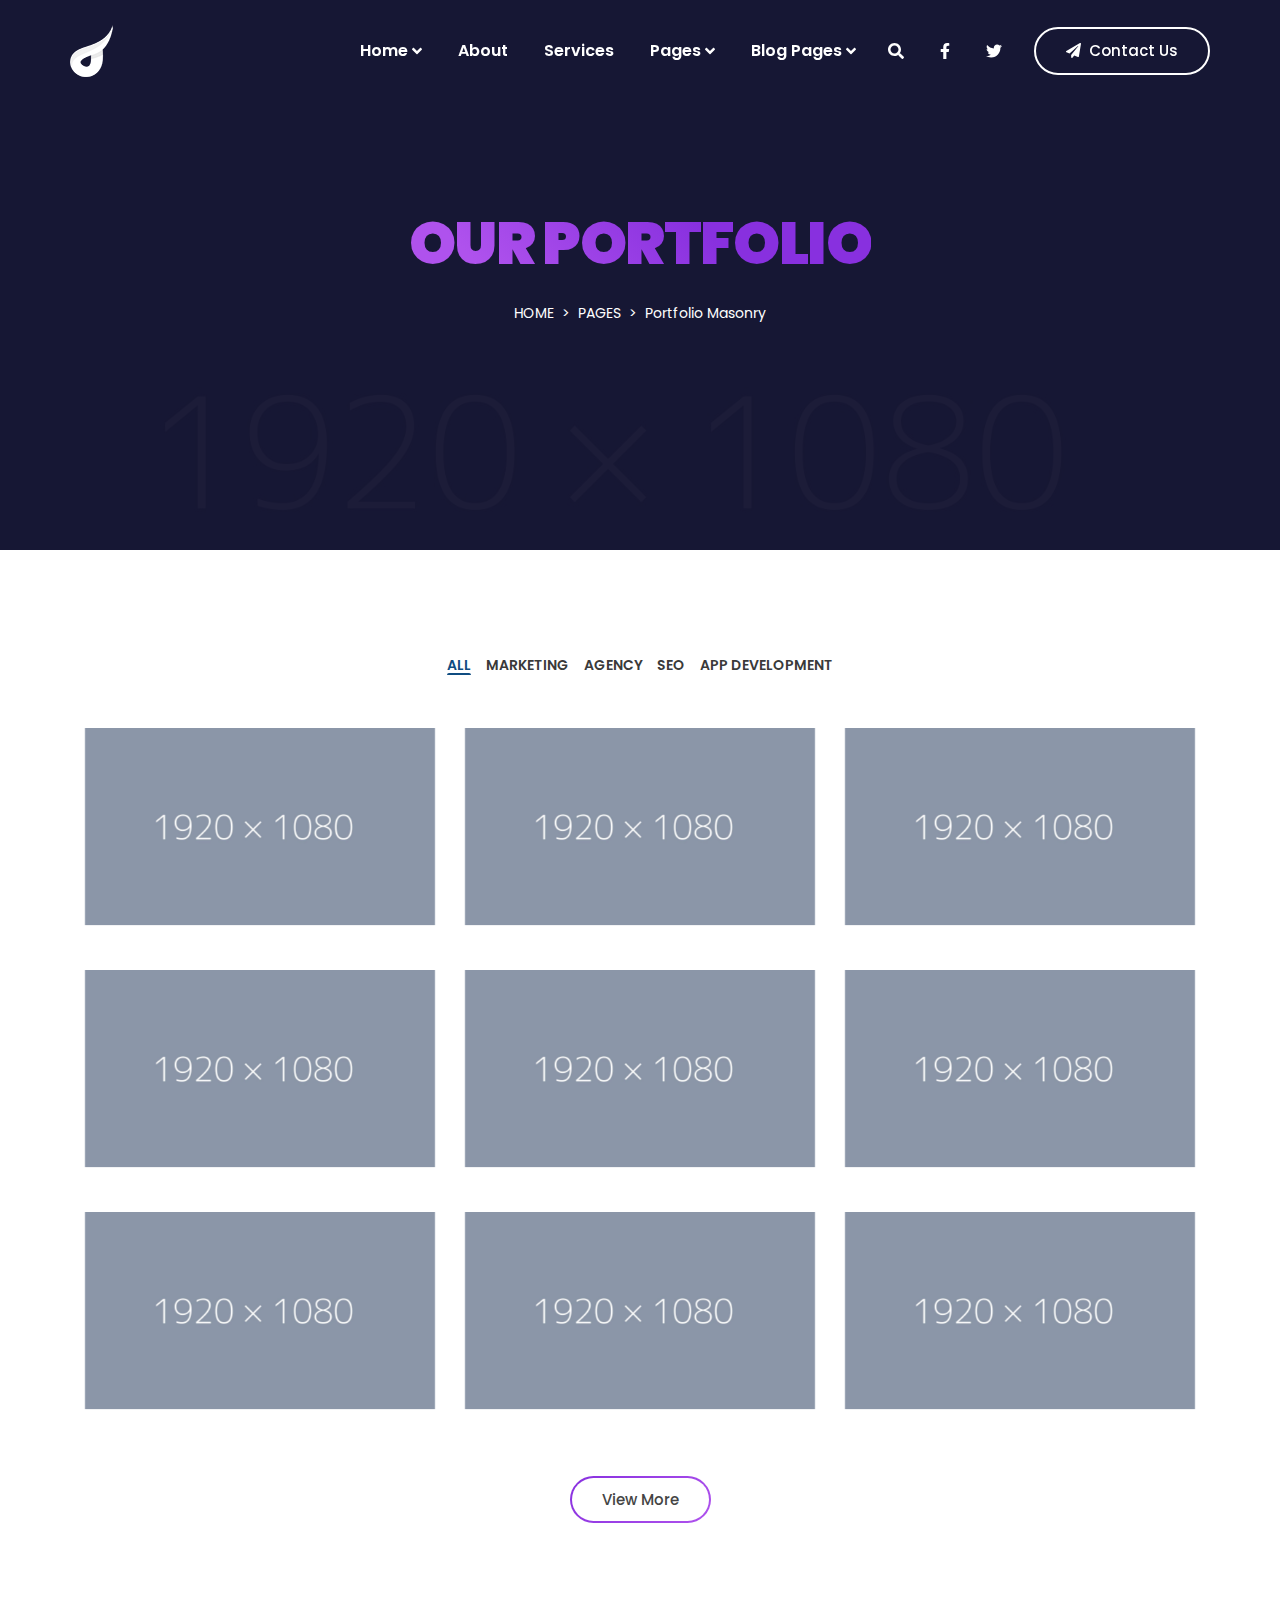
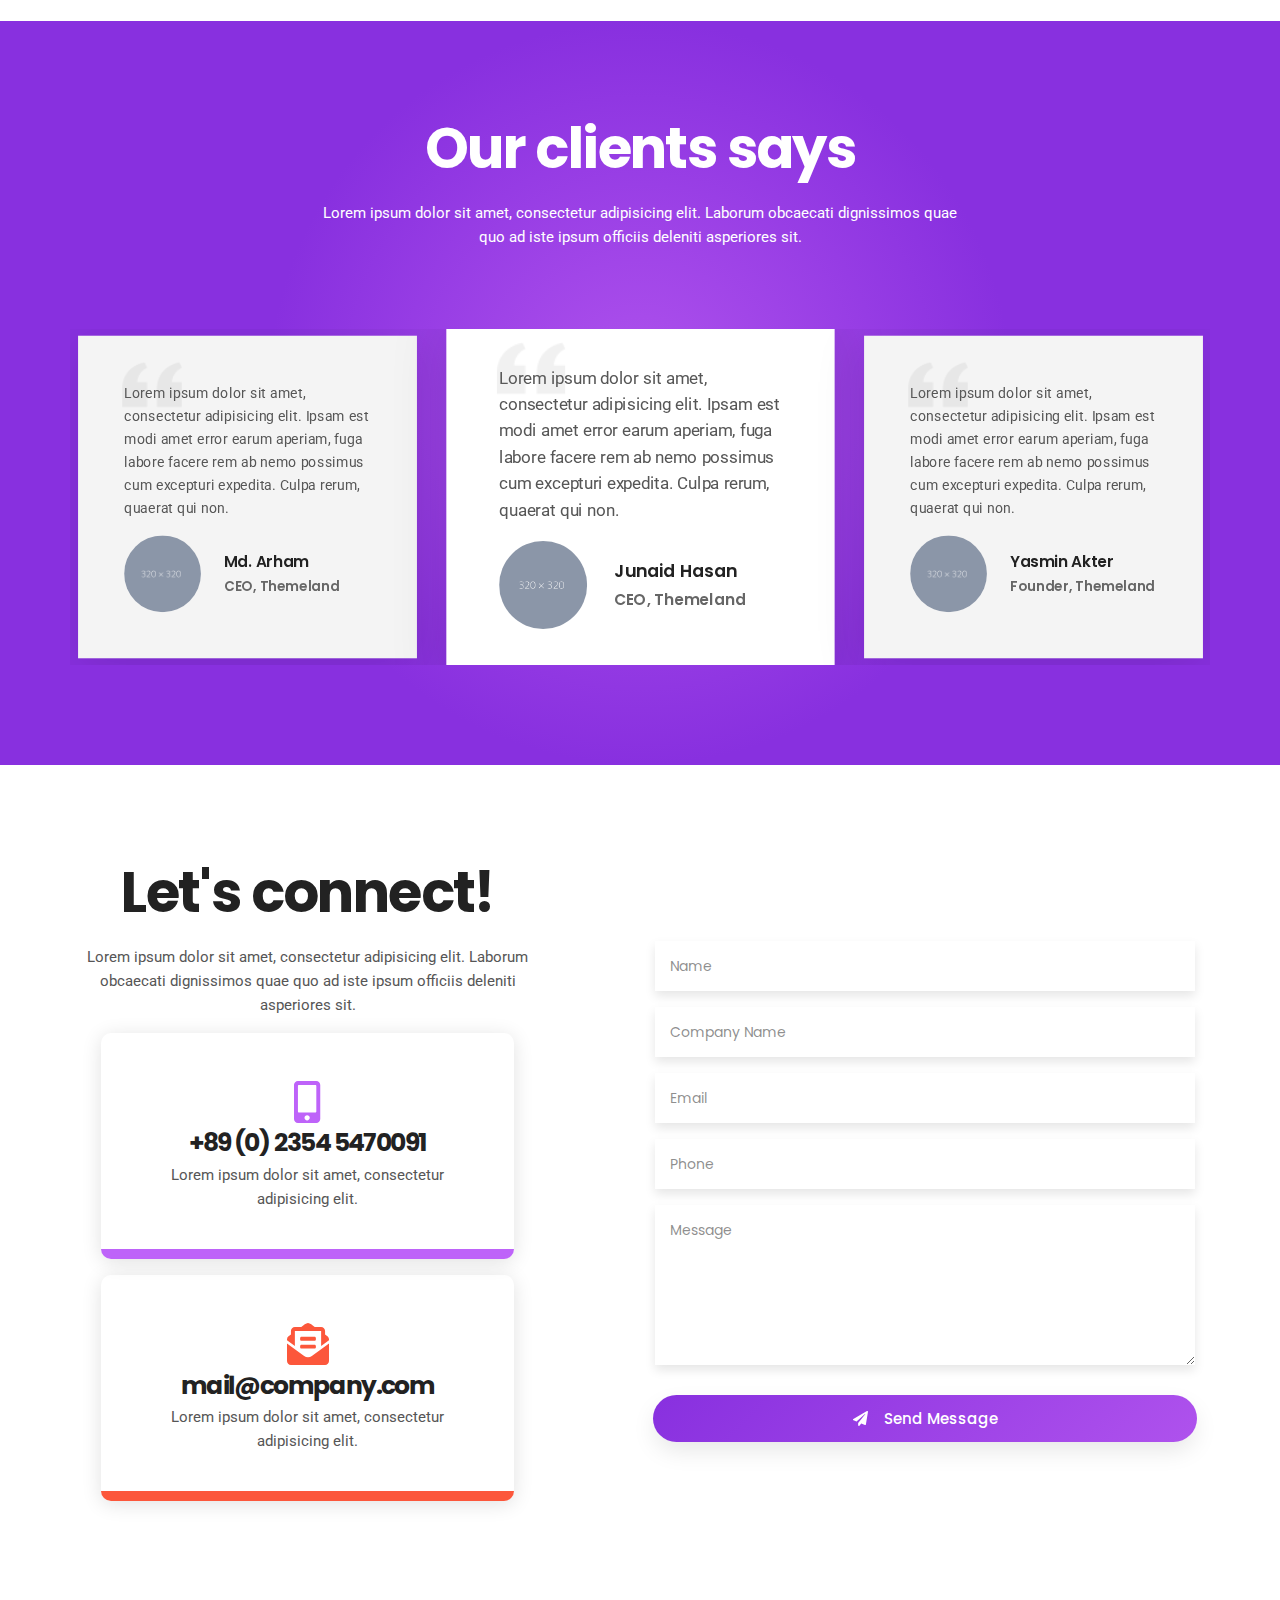
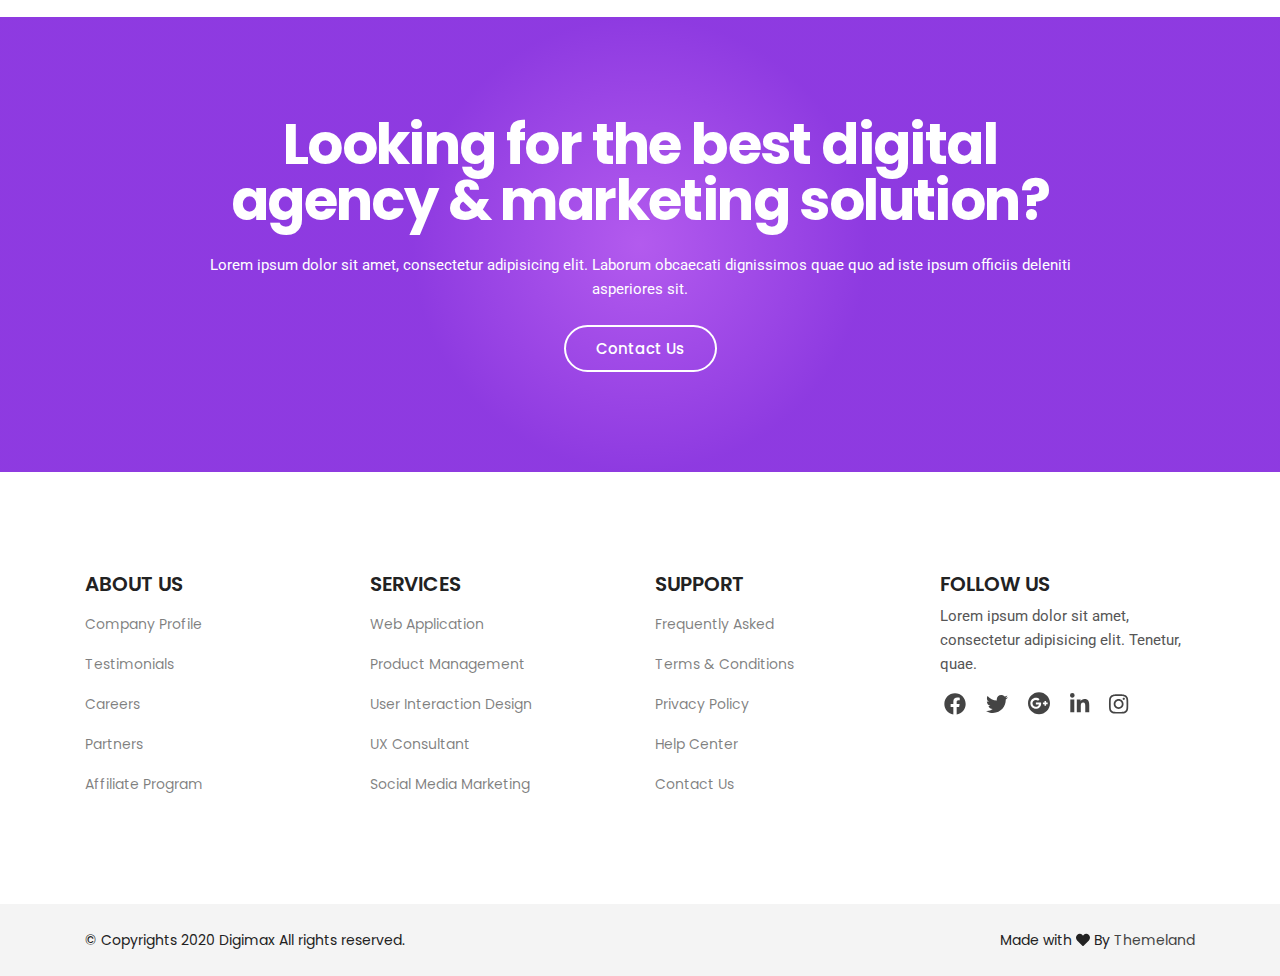
<file: portfolio-masonry.html>
<!doctype html>
<html class="no-js" lang="en">

<head>
    <meta charset="UTF-8">
    <meta http-equiv="X-UA-Compatible" content="IE=edge">
    <meta name="viewport" content="width=device-width, initial-scale=1, shrink-to-fit=no">

    <!-- SEO Meta Description -->
    <meta name="description" content="">
    <meta name="author" content="Themeland">

    <!-- Title  -->
    <title>Digimax - SEO & Digital Marketing Agency HTML Template | Portfolio Masonry</title>

    <!-- Favicon  -->
    <link rel="icon" href="assets/img/favicon.png">

    <!-- ***** All CSS Files ***** -->

    <!-- Style css -->
    <link rel="stylesheet" href="assets/css/style.css">

    <!-- Responsive css -->
    <link rel="stylesheet" href="assets/css/responsive.css">

</head>

<body>
    <!--====== Preloader Area Start ======-->
    <div id="preloader">
        <!-- Digimax Preloader -->
        <div id="digimax-preloader" class="digimax-preloader">
            <!-- Preloader Animation -->
            <div class="preloader-animation">
                <!-- Spinner -->
                <div class="spinner"></div>
                <!-- Loader -->
                <div class="loader">
                    <span data-text-preloader="D" class="animated-letters">D</span>
                    <span data-text-preloader="I" class="animated-letters">I</span>
                    <span data-text-preloader="G" class="animated-letters">G</span>
                    <span data-text-preloader="I" class="animated-letters">I</span>
                    <span data-text-preloader="M" class="animated-letters">M</span>
                    <span data-text-preloader="A" class="animated-letters">A</span>
                    <span data-text-preloader="X" class="animated-letters">X</span>
                </div>
                <p class="fw-5 text-center text-uppercase">Loading</p>
            </div>
            <!-- Loader Animation -->
            <div class="loader-animation">
                <div class="row h-100">
                    <!-- Single Loader -->
                    <div class="col-3 single-loader p-0">
                        <div class="loader-bg"></div>
                    </div>
                    <!-- Single Loader -->
                    <div class="col-3 single-loader p-0">
                        <div class="loader-bg"></div>
                    </div>
                    <!-- Single Loader -->
                    <div class="col-3 single-loader p-0">
                        <div class="loader-bg"></div>
                    </div>
                    <!-- Single Loader -->
                    <div class="col-3 single-loader p-0">
                        <div class="loader-bg"></div>
                    </div>
                </div>
            </div>
        </div>
    </div>
    <!--====== Preloader Area End ======-->

    <!--====== Scroll To Top Area Start ======-->
    <div id="scrollUp" title="Scroll To Top">
        <i class="fas fa-arrow-up"></i>
    </div>
    <!--====== Scroll To Top Area End ======-->

    <div class="main overflow-hidden">
        <!-- ***** Header Start ***** -->
        <header id="header">
            <!-- Navbar -->
            <nav data-aos="zoom-out" data-aos-delay="800" class="navbar navbar-expand">
                <div class="container header">
                    <!-- Navbar Brand-->
                    <a class="navbar-brand" href="/">
                        <img class="navbar-brand-regular" src="assets/img/logo/logo-white.png" alt="brand-logo">
                        <img class="navbar-brand-sticky" src="assets/img/logo/logo.png" alt="sticky brand-logo">
                    </a>
                    <div class="ml-auto"></div>
                    <!-- Navbar -->
                    <ul class="navbar-nav items">
                        <li class="nav-item dropdown">
                            <a class="nav-link" href="#">Home <i class="fas fa-angle-down ml-1"></i></a>
                            <ul class="dropdown-menu">
                                <li class="nav-item dropdown">
                                    <a class="nav-link" href="#">Multi-Page <i class="fas fa-angle-right ml-1"></i></a>
                                    <ul class="dropdown-menu">
                                        <li class="nav-item"><a href="index.html" class="nav-link">Homepage 1</a></li>
                                        <li class="nav-item"><a href="index-2.html" class="nav-link">Homepage 2</a></li>
                                        <li class="nav-item"><a href="index-3.html" class="nav-link">Homepage 3</a></li>
                                        <li class="nav-item"><a href="index-4.html" class="nav-link">Homepage 4</a></li>
                                        <li class="nav-item"><a href="index-5.html" class="nav-link">Homepage 5</a></li>
                                        <li class="nav-item"><a href="index-6.html" class="nav-link">Homepage 6</a></li>
                                    </ul>
                                </li>
                                <li class="nav-item dropdown">
                                    <a class="nav-link" href="#">One-Page <i class="fas fa-angle-right ml-1"></i></a>
                                    <ul class="dropdown-menu">
                                        <li class="nav-item"><a href="index-one-page.html" class="nav-link">Homepage 1</a></li>
                                        <li class="nav-item"><a href="index-2-one-page.html" class="nav-link">Homepage 2</a></li>
                                        <li class="nav-item"><a href="index-3-one-page.html" class="nav-link">Homepage 3</a></li>
                                        <li class="nav-item"><a href="index-4-one-page.html" class="nav-link">Homepage 4</a></li>
                                        <li class="nav-item"><a href="index-5-one-page.html" class="nav-link">Homepage 5</a></li>
                                        <li class="nav-item"><a href="index-6-one-page.html" class="nav-link">Homepage 6</a></li>
                                    </ul>
                                </li>
                            </ul>
                        </li>
                        <li class="nav-item">
                            <a href="about.html" class="nav-link">About</a>
                        </li>
                        <li class="nav-item">
                            <a href="services.html" class="nav-link">Services</a>
                        </li>
                        <li class="nav-item dropdown">
                            <a class="nav-link" href="#">Pages <i class="fas fa-angle-down ml-1"></i></a>
                            <ul class="dropdown-menu">
                                <li class="nav-item"><a href="about.html" class="nav-link">About Us</a></li>
                                <li class="nav-item"><a href="services.html" class="nav-link">Our Services</a></li>
                                <li class="nav-item dropdown">
                                    <a class="nav-link" href="#">Our Portfolio <i class="fas fa-angle-right ml-1"></i></a>
                                    <ul class="dropdown-menu">
                                        <li class="nav-item"><a href="portfolio-grid.html" class="nav-link">Portfolio Grid</a></li>
                                        <li class="nav-item"><a href="portfolio-minimal.html" class="nav-link">Portfolio Minimal</a></li>
                                        <li class="nav-item"><a href="portfolio-no-gap.html" class="nav-link">Portfolio No Gap</a></li>
                                        <li class="nav-item"><a href="portfolio-masonry.html" class="nav-link">Portfolio Masonry</a></li>
                                    </ul>
                                </li>
                                <li class="nav-item"><a href="team.html" class="nav-link">Our Team</a></li>
                                <li class="nav-item"><a href="pricing.html" class="nav-link">Pricing</a></li>
                                <li class="nav-item"><a href="contact.html" class="nav-link">Contact</a></li>
                                <li class="nav-item"><a href="404.html" class="nav-link">404</a></li>
                            </ul>
                        </li>
                        <li class="nav-item dropdown">
                            <a class="nav-link" href="#">Blog Pages <i class="fas fa-angle-down ml-1"></i></a>
                            <ul class="dropdown-menu">
                                <li class="nav-item dropdown">
                                    <a class="nav-link" href="#">Blog Grid <i class="fas fa-angle-right ml-1"></i></a>
                                    <ul class="dropdown-menu">
                                        <li class="nav-item"><a href="blog-two-column.html" class="nav-link">Grid 2 Column</a></li>
                                        <li class="nav-item"><a href="blog-three-column.html" class="nav-link">Grid 3 Column</a></li>
                                        <li class="nav-item"><a href="blog-left-sidebar.html" class="nav-link">Left Sidebar</a></li>
                                        <li class="nav-item"><a href="blog-right-sidebar.html" class="nav-link">Right Sidebar</a></li>
                                    </ul>
                                </li>
                                <li class="nav-item dropdown">
                                    <a class="nav-link" href="#">Blog Single <i class="fas fa-angle-right ml-1"></i></a>
                                    <ul class="dropdown-menu">
                                        <li class="nav-item"><a href="blog-details-left-sidebar.html" class="nav-link">Single Left Sidebar</a></li>
                                        <li class="nav-item"><a href="blog-details-right-sidebar.html" class="nav-link">Single Right Sidebar</a></li>
                                    </ul>
                                </li>
                            </ul>
                        </li>
                    </ul>
                    <!-- Navbar Icons -->
                    <ul class="navbar-nav icons">
                        <li class="nav-item">
                            <a href="#" class="nav-link" data-toggle="modal" data-target="#search">
                                <i class="fas fa-search"></i>
                            </a>
                        </li>
                        <li class="nav-item social">
                            <a href="#" class="nav-link"><i class="fab fa-facebook-f"></i></a>
                        </li>
                        <li class="nav-item social">
                            <a href="#" class="nav-link"><i class="fab fa-twitter"></i></a>
                        </li>
                    </ul>

                    <!-- Navbar Toggler -->
                    <ul class="navbar-nav toggle">
                        <li class="nav-item">
                            <a href="#" class="nav-link" data-toggle="modal" data-target="#menu">
                                <i class="fas fa-bars toggle-icon m-0"></i>
                            </a>
                        </li>
                    </ul>

                    <!-- Navbar Action Button -->
                    <ul class="navbar-nav action">
                        <li class="nav-item ml-3">
                            <a href="#" class="btn ml-lg-auto btn-bordered-white"><i class="fas fa-paper-plane contact-icon mr-md-2"></i>Contact Us</a>
                        </li>
                    </ul>
                </div>
            </nav>
        </header>
        <!-- ***** Header End ***** -->

        <!-- ***** Breadcrumb Area Start ***** -->
        <section class="section breadcrumb-area overlay-dark d-flex align-items-center">
            <div class="container">
                <div class="row">
                    <div class="col-12">
                        <!-- Breamcrumb Content -->
                        <div class="breadcrumb-content text-center">
                            <h2 class="text-white text-uppercase mb-3">Our Portfolio</h2>
                            <ol class="breadcrumb d-flex justify-content-center">
                                <li class="breadcrumb-item"><a class="text-uppercase text-white" href="index.html">Home</a></li>
                                <li class="breadcrumb-item"><a class="text-uppercase text-white" href="index.html">Pages</a></li>
                                <li class="breadcrumb-item text-white active">Portfolio Masonry</li>
                            </ol>
                        </div>
                    </div>
                </div>
            </div>
        </section>
        <!-- ***** Breadcrumb Area End ***** -->

        <!-- ***** Portfolio Area Start ***** -->
        <section id="portfolio" class="portfolio-area overflow-hidden ptb_100">
            <div class="container">
                <div class="row justify-content-center text-center">
                    <div class="col-12">
                        <!-- Portfolio Menu -->
                        <div class="portfolio-menu btn-group btn-group-toggle flex-wrap justify-content-center text-center mb-4 mb-md-5" data-toggle="buttons">
                            <label class="btn active d-table text-uppercase p-2">
                                <input type="radio" value="all" checked class="portfolio-btn">
                                <span>All</span>
                            </label>
                            <label class="btn d-table text-uppercase p-2">
                                <input type="radio" value="marketing" class="portfolio-btn">
                                <span>Marketing</span>
                            </label>
                            <label class="btn d-table text-uppercase p-2">
                                <input type="radio" value="agency" class="portfolio-btn">
                                <span>Agency</span>
                            </label>
                            <label class="btn d-table text-uppercase p-2">
                                <input type="radio" value="seo" class="portfolio-btn">
                                <span>SEO</span>
                            </label>
                            <label class="btn d-table text-uppercase p-2">
                                <input type="radio" value="development" class="portfolio-btn">
                                <span>App Development</span>
                            </label>
                        </div>
                    </div>
                </div>
                <!-- Portfolio Items -->
                <div class="row items portfolio-items">
                    <div class="col-12 col-sm-6 col-lg-4 portfolio-item" data-groups='["marketing","development"]'>
                        <!-- Single Case Studies -->
                        <div class="single-case-studies">
                            <!-- Case Studies Thumb -->
                            <a href="#">
                                <img src="assets/img/blog/blog-1.jpg" alt="">
                            </a>
                            <!-- Case Studies Overlay -->
                            <a href="#" class="case-studies-overlay">
                                <!-- Overlay Text -->
                                <span class="overlay-text text-center p-3">
                                    <h3 class="text-white mb-3">Digital Marketing</h3>
                                    <p class="text-white">Lorem ipsum dolor sit amet, consectet ur adipisicing elit.</p>
                                </span>
                            </a>
                        </div>
                    </div>
                    <div class="col-12 col-sm-6 col-lg-4 portfolio-item" data-groups='["seo","development"]'>
                        <!-- Single Case Studies -->
                        <div class="single-case-studies">
                            <!-- Case Studies Thumb -->
                            <a href="#">
                                <img src="assets/img/blog/blog-2.jpg" alt="">
                            </a>
                            <!-- Case Studies Overlay -->
                            <a href="#" class="case-studies-overlay">
                                <!-- Overlay Text -->
                                <span class="overlay-text text-center p-3">
                                    <h3 class="text-white mb-3">App Development</h3>
                                    <p class="text-white">Lorem ipsum dolor sit amet, consectet ur adipisicing elit.</p>
                                </span>
                            </a>
                        </div>
                    </div>
                    <div class="col-12 col-sm-6 col-lg-4 portfolio-item" data-groups='["marketing","agency"]'>
                        <!-- Single Case Studies -->
                        <div class="single-case-studies">
                            <!-- Case Studies Thumb -->
                            <a href="#">
                                <img src="assets/img/blog/blog-3.jpg" alt="">
                            </a>
                            <!-- Case Studies Overlay -->
                            <a href="#" class="case-studies-overlay">
                                <!-- Overlay Text -->
                                <span class="overlay-text text-center p-3">
                                    <h3 class="text-white mb-3">Content Management</h3>
                                    <p class="text-white">Lorem ipsum dolor sit amet, consectet ur adipisicing elit.</p>
                                </span>
                            </a>
                        </div>
                    </div>
                    <div class="col-12 col-sm-6 col-lg-4 portfolio-item" data-groups='["agency","development","seo"]'>
                        <!-- Single Case Studies -->
                        <div class="single-case-studies">
                            <!-- Case Studies Thumb -->
                            <a href="#">
                                <img src="assets/img/blog/blog-4.jpg" alt="">
                            </a>
                            <!-- Case Studies Overlay -->
                            <a href="#" class="case-studies-overlay">
                                <!-- Overlay Text -->
                                <span class="overlay-text text-center p-3">
                                    <h3 class="text-white mb-3">Data Analysis</h3>
                                    <p class="text-white">Lorem ipsum dolor sit amet, consectet ur adipisicing elit.</p>
                                </span>
                            </a>
                        </div>
                    </div>
                    <div class="col-12 col-sm-6 col-lg-4 portfolio-item" data-groups='["development","marketing","development"]'>
                        <!-- Single Case Studies -->
                        <div class="single-case-studies">
                            <!-- Case Studies Thumb -->
                            <a href="#">
                                <img src="assets/img/blog/blog-5.jpg" alt="">
                            </a>
                            <!-- Case Studies Overlay -->
                            <a href="#" class="case-studies-overlay">
                                <!-- Overlay Text -->
                                <span class="overlay-text text-center p-3">
                                    <h3 class="text-white mb-3">SEO Marketing</h3>
                                    <p class="text-white">Lorem ipsum dolor sit amet, consectet ur adipisicing elit.</p>
                                </span>
                            </a>
                        </div>
                    </div>
                    <div class="col-12 col-sm-6 col-lg-4 portfolio-item" data-groups='["agency","development","marketing","seo"]'>
                        <!-- Single Case Studies -->
                        <div class="single-case-studies">
                            <!-- Case Studies Thumb -->
                            <a href="#">
                                <img src="assets/img/blog/blog-6.jpg" alt="">
                            </a>
                            <!-- Case Studies Overlay -->
                            <a href="#" class="case-studies-overlay">
                                <!-- Overlay Text -->
                                <span class="overlay-text text-center p-3">
                                    <h3 class="text-white mb-3">Marketing Strategy</h3>
                                    <p class="text-white">Lorem ipsum dolor sit amet, consectet ur adipisicing elit.</p>
                                </span>
                            </a>
                        </div>
                    </div>
                    <div class="col-12 col-sm-6 col-lg-4 portfolio-item" data-groups='["development","seo"]'>
                        <!-- Single Case Studies -->
                        <div class="single-case-studies">
                            <!-- Case Studies Thumb -->
                            <a href="#">
                                <img src="assets/img/blog/blog-7.jpg" alt="">
                            </a>
                            <!-- Case Studies Overlay -->
                            <a href="#" class="case-studies-overlay">
                                <!-- Overlay Text -->
                                <span class="overlay-text text-center p-3">
                                    <h3 class="text-white mb-3">Data Analysis</h3>
                                    <p class="text-white">Lorem ipsum dolor sit amet, consectet ur adipisicing elit.</p>
                                </span>
                            </a>
                        </div>
                    </div>
                    <div class="col-12 col-sm-6 col-lg-4 portfolio-item" data-groups='["development"]'>
                        <!-- Single Case Studies -->
                        <div class="single-case-studies">
                            <!-- Case Studies Thumb -->
                            <a href="#">
                                <img src="assets/img/blog/blog-8.jpg" alt="">
                            </a>
                            <!-- Case Studies Overlay -->
                            <a href="#" class="case-studies-overlay">
                                <!-- Overlay Text -->
                                <span class="overlay-text text-center p-3">
                                    <h3 class="text-white mb-3">Digital Marketing</h3>
                                    <p class="text-white">Lorem ipsum dolor sit amet, consectet ur adipisicing elit.</p>
                                </span>
                            </a>
                        </div>
                    </div>
                    <div class="col-12 col-sm-6 col-lg-4 portfolio-item" data-groups='["marketing","development"]'>
                        <!-- Single Case Studies -->
                        <div class="single-case-studies">
                            <!-- Case Studies Thumb -->
                            <a href="#">
                                <img src="assets/img/blog/blog-9.jpg" alt="">
                            </a>
                            <!-- Case Studies Overlay -->
                            <a href="#" class="case-studies-overlay">
                                <!-- Overlay Text -->
                                <span class="overlay-text text-center p-3">
                                    <h3 class="text-white mb-3">Content Management</h3>
                                    <p class="text-white">Lorem ipsum dolor sit amet, consectet ur adipisicing elit.</p>
                                </span>
                            </a>
                        </div>
                    </div>
                </div>
                <div class="row justify-content-center">
                    <a href="#" class="btn btn-bordered mt-4">View More</a>
                </div>
            </div>
        </section>
        <!-- ***** Portfolio Area End ***** -->

        <!-- ***** Review Area Start ***** -->
        <section id="review" class="section review-area bg-overlay ptb_100">
            <div class="container">
                <div class="row justify-content-center">
                    <div class="col-12 col-md-10 col-lg-7">
                        <!-- Section Heading -->
                        <div class="section-heading text-center">
                            <h2 class="text-white">Our clients says</h2>
                            <p class="text-white d-none d-sm-block mt-4">Lorem ipsum dolor sit amet, consectetur adipisicing elit. Laborum obcaecati dignissimos quae quo ad iste ipsum officiis deleniti asperiores sit.</p>
                            <p class="text-white d-block d-sm-none mt-4">Lorem ipsum dolor sit amet, consectetur adipisicing elit. Laborum obcaecati.</p>
                        </div>
                    </div>
                </div>
                <div class="row">
                    <!-- Client Reviews -->
                    <div class="client-reviews owl-carousel">
                        <!-- Single Review -->
                        <div class="single-review p-5">
                            <!-- Review Content -->
                            <div class="review-content">
                                <!-- Review Text -->
                                <div class="review-text">
                                    <p>Lorem ipsum dolor sit amet, consectetur adipisicing elit. Ipsam est modi amet error earum aperiam, fuga labore facere rem ab nemo possimus cum excepturi expedita. Culpa rerum, quaerat qui non.</p>
                                </div>
                                <!-- Quotation Icon -->
                                <div class="quot-icon">
                                    <img class="avatar-sm" src="assets/img/quote.png" alt="">
                                </div>
                            </div>
                            <!-- Reviewer -->
                            <div class="reviewer media mt-3">
                                <!-- Reviewer Thumb -->
                                <div class="reviewer-thumb">
                                    <img class="avatar-lg radius-100" src="assets/img/avatar/avatar-1.png" alt="">
                                </div>
                                <!-- Reviewer Media -->
                                <div class="reviewer-meta media-body align-self-center ml-4">
                                    <h5 class="reviewer-name color-primary mb-2">Junaid Hasan</h5>
                                    <h6 class="text-secondary fw-6">CEO, Themeland</h6>
                                </div>
                            </div>
                        </div>
                        <!-- Single Review -->
                        <div class="single-review p-5">
                            <!-- Review Content -->
                            <div class="review-content">
                                <!-- Review Text -->
                                <div class="review-text">
                                    <p>Lorem ipsum dolor sit amet, consectetur adipisicing elit. Ipsam est modi amet error earum aperiam, fuga labore facere rem ab nemo possimus cum excepturi expedita. Culpa rerum, quaerat qui non.</p>
                                </div>
                                <!-- Quotation Icon -->
                                <div class="quot-icon">
                                    <img class="avatar-sm" src="assets/img/quote.png" alt="">
                                </div>
                            </div>
                            <!-- Reviewer -->
                            <div class="reviewer media mt-3">
                                <!-- Reviewer Thumb -->
                                <div class="reviewer-thumb">
                                    <img class="avatar-lg radius-100" src="assets/img/avatar/avatar-2.png" alt="">
                                </div>
                                <!-- Reviewer Media -->
                                <div class="reviewer-meta media-body align-self-center ml-4">
                                    <h5 class="reviewer-name color-primary mb-2">Yasmin Akter</h5>
                                    <h6 class="text-secondary fw-6">Founder, Themeland</h6>
                                </div>
                            </div>
                        </div>
                        <!-- Single Review -->
                        <div class="single-review p-5">
                            <!-- Review Content -->
                            <div class="review-content">
                                <!-- Review Text -->
                                <div class="review-text">
                                    <p>Lorem ipsum dolor sit amet, consectetur adipisicing elit. Ipsam est modi amet error earum aperiam, fuga labore facere rem ab nemo possimus cum excepturi expedita. Culpa rerum, quaerat qui non.</p>
                                </div>
                                <!-- Quotation Icon -->
                                <div class="quot-icon">
                                    <img class="avatar-sm" src="assets/img/quote.png" alt="">
                                </div>
                            </div>
                            <!-- Reviewer -->
                            <div class="reviewer media mt-3">
                                <!-- Reviewer Thumb -->
                                <div class="reviewer-thumb">
                                    <img class="avatar-lg radius-100" src="assets/img/avatar/avatar-3.png" alt="">
                                </div>
                                <!-- Reviewer Media -->
                                <div class="reviewer-meta media-body align-self-center ml-4">
                                    <h5 class="reviewer-name color-primary mb-2">Md. Arham</h5>
                                    <h6 class="text-secondary fw-6">CEO, Themeland</h6>
                                </div>
                            </div>
                        </div>
                    </div>
                </div>
            </div>
        </section>
        <!-- ***** Review Area End ***** -->

        <!--====== Contact Area Start ======-->
        <section id="contact" class="contact-area ptb_100">
            <div class="container">
                <div class="row justify-content-between align-items-center">
                    <div class="col-12 col-lg-5">
                        <!-- Section Heading -->
                        <div class="section-heading text-center mb-3">
                            <h2>Let's connect!</h2>
                            <p class="d-none d-sm-block mt-4">Lorem ipsum dolor sit amet, consectetur adipisicing elit. Laborum obcaecati dignissimos quae quo ad iste ipsum officiis deleniti asperiores sit.</p>
                            <p class="d-block d-sm-none mt-4">Lorem ipsum dolor sit amet, consectetur adipisicing elit. Laborum obcaecati.</p>
                        </div>
                        <!-- Contact Us -->
                        <div class="contact-us">
                            <ul>
                                <!-- Contact Info -->
                                <li class="contact-info color-1 bg-hover active hover-bottom text-center p-5 m-3">
                                    <span><i class="fas fa-mobile-alt fa-3x"></i></span>
                                    <a class="d-block my-2" href="#">
                                        <h3>+89 (0) 2354 5470091</h3>
                                    </a>
                                    <p>Lorem ipsum dolor sit amet, consectetur adipisicing elit.</p>
                                </li>
                                <!-- Contact Info -->
                                <li class="contact-info color-3 bg-hover active hover-bottom text-center p-5 m-3">
                                    <span><i class="fas fa-envelope-open-text fa-3x"></i></span>
                                    <a class="d-none d-sm-block my-2" href="#">
                                        <h3>mail@company.com</h3>
                                    </a>
                                    <a class="d-block d-sm-none my-2" href="#">
                                        <h3>mail@your company.com</h3>
                                    </a>
                                    <p>Lorem ipsum dolor sit amet, consectetur adipisicing elit.</p>
                                </li>
                            </ul>
                        </div>
                    </div>
                    <div class="col-12 col-lg-6 pt-4 pt-lg-0">
                        <!-- Contact Box -->
                        <div class="contact-box text-center">
                            <!-- Contact Form -->
                            <form id="contact-form" method="POST" action="assets/php/mail.php">
                                <div class="row">
                                    <div class="col-12">
                                        <div class="form-group">
                                            <input type="text" class="form-control" name="name" placeholder="Name" required="required">
                                        </div>
                                        <div class="form-group">
                                            <input type="text" class="form-control" name="name" placeholder="Company Name" required="required">
                                        </div>
                                        <div class="form-group">
                                            <input type="email" class="form-control" name="email" placeholder="Email" required="required">
                                        </div>
                                        <div class="form-group">
                                            <input type="text" class="form-control" name="subject" placeholder="Phone" required="required">
                                        </div>
                                    </div>
                                    <div class="col-12">
                                        <div class="form-group">
                                            <textarea class="form-control" name="message" placeholder="Message" required="required"></textarea>
                                        </div>
                                    </div>
                                    <div class="col-12">
                                        <button type="submit" class="btn btn-bordered active btn-block mt-3"><span class="text-white pr-3"><i class="fas fa-paper-plane"></i></span>Send Message</button>
                                    </div>
                                </div>
                            </form>
                            <p class="form-message"></p>
                        </div>
                    </div>
                </div>
            </div>
        </section>
        <!--====== Contact Area End ======-->

        <!--====== Call To Action Area Start ======-->
        <section class="section cta-area bg-overlay ptb_100">
            <div class="container">
                <div class="row justify-content-center">
                    <div class="col-12 col-lg-10">
                        <!-- Section Heading -->
                        <div class="section-heading text-center m-0">
                            <h2 class="text-white">Looking for the best digital agency &amp; marketing solution?</h2>
                            <p class="text-white d-none d-sm-block mt-4">Lorem ipsum dolor sit amet, consectetur adipisicing elit. Laborum obcaecati dignissimos quae quo ad iste ipsum officiis deleniti asperiores sit.</p>
                            <p class="text-white d-block d-sm-none mt-4">Lorem ipsum dolor sit amet, consectetur adipisicing elit. Laborum obcaecati.</p>
                            <a href="#" class="btn btn-bordered-white mt-4">Contact Us</a>
                        </div>
                    </div>
                </div>
            </div>
        </section>
        <!--====== Call To Action Area End ======-->

        <!--====== Footer Area Start ======-->
        <footer class="section footer-area">
            <!-- Footer Top -->
            <div class="footer-top ptb_100">
                <div class="container">
                    <div class="row">
                        <div class="col-12 col-sm-6 col-lg-3">
                            <!-- Footer Items -->
                            <div class="footer-items">
                                <!-- Footer Title -->
                                <h3 class="footer-title text-uppercase mb-2">About Us</h3>
                                <ul>
                                    <li class="py-2"><a class="text-black-50" href="#">Company Profile</a></li>
                                    <li class="py-2"><a class="text-black-50" href="#">Testimonials</a></li>
                                    <li class="py-2"><a class="text-black-50" href="#">Careers</a></li>
                                    <li class="py-2"><a class="text-black-50" href="#">Partners</a></li>
                                    <li class="py-2"><a class="text-black-50" href="#">Affiliate Program</a></li>
                                </ul>
                            </div>
                        </div>
                        <div class="col-12 col-sm-6 col-lg-3">
                            <!-- Footer Items -->
                            <div class="footer-items">
                                <!-- Footer Title -->
                                <h3 class="footer-title text-uppercase mb-2">Services</h3>
                                <ul>
                                    <li class="py-2"><a class="text-black-50" href="#">Web Application</a></li>
                                    <li class="py-2"><a class="text-black-50" href="#">Product Management</a></li>
                                    <li class="py-2"><a class="text-black-50" href="#">User Interaction Design</a></li>
                                    <li class="py-2"><a class="text-black-50" href="#">UX Consultant</a></li>
                                    <li class="py-2"><a class="text-black-50" href="#">Social Media Marketing</a></li>
                                </ul>
                            </div>
                        </div>
                        <div class="col-12 col-sm-6 col-lg-3">
                            <!-- Footer Items -->
                            <div class="footer-items">
                                <!-- Footer Title -->
                                <h3 class="footer-title text-uppercase mb-2">Support</h3>
                                <ul>
                                    <li class="py-2"><a class="text-black-50" href="#">Frequently Asked</a></li>
                                    <li class="py-2"><a class="text-black-50" href="#">Terms &amp; Conditions</a></li>
                                    <li class="py-2"><a class="text-black-50" href="#">Privacy Policy</a></li>
                                    <li class="py-2"><a class="text-black-50" href="#">Help Center</a></li>
                                    <li class="py-2"><a class="text-black-50" href="#">Contact Us</a></li>
                                </ul>
                            </div>
                        </div>
                        <div class="col-12 col-sm-6 col-lg-3">
                            <!-- Footer Items -->
                            <div class="footer-items">
                                <!-- Footer Title -->
                                <h3 class="footer-title text-uppercase mb-2">Follow Us</h3>
                                <p class="mb-2">Lorem ipsum dolor sit amet, consectetur adipisicing elit. Tenetur, quae.</p>
                                <!-- Social Icons -->
                                <ul class="social-icons list-inline pt-2">
                                    <li class="list-inline-item px-1"><a href="#"><i class="fab fa-facebook"></i></a></li>
                                    <li class="list-inline-item px-1"><a href="#"><i class="fab fa-twitter"></i></a></li>
                                    <li class="list-inline-item px-1"><a href="#"><i class="fab fa-google-plus"></i></a></li>
                                    <li class="list-inline-item px-1"><a href="#"><i class="fab fa-linkedin-in"></i></a></li>
                                    <li class="list-inline-item px-1"><a href="#"><i class="fab fa-instagram"></i></a></li>
                                </ul>
                            </div>
                        </div>
                    </div>
                </div>
            </div>
            <!-- Footer Bottom -->
            <div class="footer-bottom bg-grey">
                <div class="container">
                    <div class="row">
                        <div class="col-12">
                            <!-- Copyright Area -->
                            <div class="copyright-area d-flex flex-wrap justify-content-center justify-content-sm-between text-center py-4">
                                <!-- Copyright Left -->
                                <div class="copyright-left">&copy; Copyrights 2020 Digimax All rights reserved.</div>
                                <!-- Copyright Right -->
                                <div class="copyright-right">Made with <i class="fas fa-heart"></i> By <a href="#">Themeland</a></div>
                            </div>
                        </div>
                    </div>
                </div>
            </div>
        </footer>
        <!--====== Footer Area End ======-->

        <!--====== Modal Search Area Start ======-->
        <div id="search" class="modal fade p-0">
            <div class="modal-dialog dialog-animated">
                <div class="modal-content h-100">
                    <div class="modal-header" data-dismiss="modal">
                        Search <i class="far fa-times-circle icon-close"></i>
                    </div>
                    <div class="modal-body">
                        <form class="row">
                            <div class="col-12 align-self-center">
                                <div class="row">
                                    <div class="col-12 pb-3">
                                        <h2 class="search-title mb-3">What are you looking for?</h2>
                                        <p>Lorem ipsum dolor sit amet, consectetur adipiscing elit. Praesent diam lacus, dapibus sed imperdiet consectetur.</p>
                                    </div>
                                </div>
                                <div class="row">
                                    <div class="col-12 input-group">
                                        <input type="text" class="form-control" placeholder="Enter your keywords">
                                    </div>
                                </div>
                                <div class="row">
                                    <div class="col-12 input-group align-self-center">
                                        <button class="btn btn-bordered mt-3">Search</button>
                                    </div>
                                </div>
                            </div>
                        </form>
                    </div>
                </div>
            </div>
        </div>
        <!--====== Modal Search Area End ======-->

        <!--====== Modal Responsive Menu Area Start ======-->
        <div id="menu" class="modal fade p-0">
            <div class="modal-dialog dialog-animated">
                <div class="modal-content h-100">
                    <div class="modal-header" data-dismiss="modal">
                        Menu <i class="far fa-times-circle icon-close"></i>
                    </div>
                    <div class="menu modal-body">
                        <div class="row w-100">
                            <div class="items p-0 col-12 text-center"></div>
                        </div>
                    </div>
                </div>
            </div>
        </div>
        <!--====== Modal Responsive Menu Area End ======-->
    </div>


    <!-- ***** All jQuery Plugins ***** -->

    <!-- jQuery(necessary for all JavaScript plugins) -->
    <script src="assets/js/jquery/jquery-3.5.1.min.js"></script>

    <!-- Bootstrap js -->
    <script src="assets/js/bootstrap/popper.min.js"></script>
    <script src="assets/js/bootstrap/bootstrap.min.js"></script>

    <!-- Plugins js -->
    <script src="assets/js/plugins/plugins.min.js"></script>

    <!-- Active js -->
    <script src="assets/js/active.js"></script>
</body>

</html>
</file>
<file: assets/css/style.css>
/* ************************************************************
:: Template Name: Webtalkee - Agency for Web Services
:: Template URI: https://pcandservices.com
:: Template Author Name: devReed
:: Template Author URI: rabbiginnatnoyon@gmail.com
:: Version: 1.0.0
:: Created: 10 Feb 2022
************************************************************ 
*
*
******* :: INDEX OF CSS :: *******
:: 1.0 WEB FONTS
:: 2.0 IMPORT ALL CSS
:: 3.0 GLOBAL CSS
:: 4.0 COMMON CSS
:: 5.0 PRELOADER CSS
:: 6.0 SCROLL TO TOP AREA CSS
:: 7.0 HEADER AREA CSS
:: 8.0 WELCOME AREA CSS
    :: 8.1 WELCOME AREA HOMEPAGE-2 CSS
    :: 8.2 WELCOME AREA HOMEPAGE-3 CSS
    :: 8.3 WELCOME AREA HOMEPAGE-4 CSS
    :: 8.4 WELCOME AREA webtalkee CSS
:: 9.0 PROMO AREA CSS
:: 10.0 CONTENT AREA CSS
:: 11.0 SERVICE AREA CSS
:: 12.0 PORTFOLIO AREA CSS
:: 13.0 VIDEO AREA CSS
:: 14.0 PRICE PLAN AREA CSS
:: 15.0 FAQ AREA CSS
:: 16.0 REVIEWS AREA CSS
:: 17.0 TEAM AREA CSS
:: 18.0 BLOG AREA CSS
:: 19.0 BREADCRUMB AREA CSS
:: 20.0 BLOG PAGE AREA CSS
:: 21.0 BLOG PAGE DETAILS AREA CSS
:: 22.0 CONTACT AREA CSS
:: 23.0 FOOTER AREA CSS
:: 24.0 ERROR AREA CSS
:: 25.0 RTL AREA CSS
****************************** */

/* ******************************
:: 1.0 WEB FONTS
****************************** */
@import url("https://fonts.googleapis.com/css2?family=Poppins:wght@400;500;600;700;900&family=Roboto:wght@300;400&display=swap");

/* ******************************
:: 2.0 IMPORT ALL CSS
****************************** */
@import url(bootstrap.min.css);
@import url(all.min.css);
@import url(../font/flaticon.css);
@import url(animate.min.css);
@import url(aos.css);
@import url(owl.carousel.min.css);
@import url(jquery.fancybox.min.css);

/* ******************************
:: 3.0 GLOBAL CSS
****************************** */
* {
  margin: 0;
  padding: 0;
}

body {
  font-family: "Poppins", sans-serif;
  font-size: 14px;
  line-height: 24px;
  font-weight: 400;
  color: #222;
}

.main {
  background: #fff;
}

section,
.section {
  position: relative;
}

.container {
  width: 100%;
  margin: 0 auto;
}

h1,
h2,
h3,
h4,
h5,
h6 {
  font-weight: 600;
  color: #222;
  margin-bottom: 0;
}

h1 {
  font-size: 4em;
  font-weight: 600;
  line-height: 1.2;
}

h2 {
  font-size: 40px;
  line-height: 1.3;
}

h3 {
  font-size: 20px;
  line-height: 1.2;
}

h4 {
  font-size: 20px;
}

h5 {
  font-size: 16px;
}

h6 {
  font-size: 14px;
  font-weight: 400;
}

p {
  font-family: "Roboto", sans-serif;
  font-size: 15px;
  font-weight: 400;
  line-height: 24px;
  color: #565656;
  margin-bottom: 0;
}

a {
  color: #444;
  -webkit-transition: all 0.3s ease 0s;
  transition: all 0.3s ease 0s;
}

a:hover,
a:focus {
  color: #0449c4;
}

a,
a:hover,
a:focus,
.btn:focus {
  text-decoration: none;
  outline: none;
  -webkit-box-shadow: none;
  box-shadow: none;
}

.text-body > a {
  text-decoration: underline;
  color: #212529;
}

ol,
ul {
  margin: 0;
  padding: 0;
}

ol li,
ul li {
  list-style: none;
}

img {
  height: auto;
  max-width: 100%;
}

/* ******************************
:: 4.0 COMMON CSS
****************************** */
.fw-3 {
  font-weight: 300;
}

.fw-4 {
  font-weight: 400;
}

.fw-5 {
  font-weight: 500;
}

.fw-6 {
  font-weight: 600;
}

.fw-7 {
  font-weight: 700;
}

.op-5 {
  opacity: 0.5;
}

.avatar-sm {
  height: 3rem;
  width: 3rem;
}

.avatar-md {
  height: 4rem;
  width: 4rem;
}

.avatar-lg {
  height: 5rem;
  width: 5rem;
}

.text-underlined,
.text-underlined:hover,
.text-underlined:focus {
  text-decoration: underline;
}

.text-primary {
  color: #7c4fe0 !important;
}

.text-secondary {
  color: #666 !important;
}

.form-control {
  font-size: 15px;
  height: 60px;
  border: none;
  outline: none;
  padding-left: 20px;
  border-radius: 8px;
  -webkit-box-shadow: 0 1px 5px rgba(0, 0, 0, 0.1);
  box-shadow: 0 1px 5px rgba(0, 0, 0, 0.1);
}

.form-control:focus {
  border: none;
  outline: none;
  -webkit-box-shadow: 0 5px 10px rgba(0, 0, 0, 0.1);
  box-shadow: 0 5px 10px rgba(0, 0, 0, 0.1);
}

.featured-icon > span::before {
  font-size: 4.25rem;
  line-height: 1;
  color: #777;
  margin: 0;
}

.radius-100 {
  border-radius: 100px !important;
}

.h-100vh {
  height: 100vh;
}

.owl-carousel .owl-item img {
  width: auto;
}

.owl-prev:focus,
.owl-next:focus {
  outline: none;
}

/*SECTION HEADING*/
.section-heading {
  margin-bottom: 80px;
}

.section-heading > span {
  color: #222;
}

.section-heading > h2 {
  display: inline-block;
  font-size: 56px;
  font-weight: 700;
  text-transform: none;
  line-height: 1em;
  letter-spacing: -1.6px;
}

@media (max-width: 991px) {
  .section-heading > h2 {
    font-size: 50px;
  }
}

@media (max-width: 575px) {
  .section-heading > h2 {
    font-size: 30px;
    letter-spacing: 1.6px;
  }
}

/*SECTION PADDING*/
.pt_0 {
  padding-top: 0;
}

.ptb_50 {
  padding: 50px 0;
}

.ptb_100 {
  padding: 100px 0;
}

.ptb_150 {
  padding: 150px 0;
}

.ptb_180 {
  padding: 180px 0;
}

/*BUTTONS*/
.btn {
  font-size: 15px;
  font-weight: 500;
  color: #fff;
  line-height: 1;
  text-align: center;
  padding: 14px 30px;
  border: 0 none;
  border-radius: 100px;
  outline: 0 none;
  position: relative;
  z-index: 1;
}

.btn:hover,
.btn:focus,
.btn:active,
.btn.active {
  color: #fff;
  -webkit-box-shadow: 0 10px 25px rgba(0, 0, 0, 0.1);
  box-shadow: 0 10px 25px rgba(0, 0, 0, 0.1);
}

.btn.btn-bordered {
  background: transparent none repeat scroll 0 0;
  color: #444;
}

.btn.btn-bordered:hover,
.btn.btn-bordered:focus,
.btn.btn-bordered.active {
  color: #fff;
}

.btn.btn-bordered:before,
.btn.btn-bordered-white:after {
  position: absolute;
  content: "";
  height: calc(100% + 4px);
  width: calc(100% + 4px);
  top: -2px;
  left: -2px;
  border-radius: 100px;
  -webkit-transition: all 0.3s ease 0s;
  transition: all 0.3s ease 0s;
}

.btn.btn-bordered:before {
  z-index: -2;
}

.btn.btn-bordered:after {
  position: absolute;
  content: "";
  height: 100%;
  width: 100%;
  top: 0;
  left: 0;
  border-radius: 100px;
  background: #fff none repeat scroll 0 0;
  -webkit-transition: all 0.3s ease 0s;
  transition: all 0.3s ease 0s;
  z-index: -1;
}

.btn.btn-bordered:hover:after,
.btn.btn-bordered:focus:after,
.btn.btn-bordered.active:after {
  opacity: 0;
  -ms-filter: "progid:DXImageTransform.Microsoft.Alpha(Opacity=0)";
}

.btn.btn-bordered-white {
  background: transparent none repeat scroll 0 0;
  border: 2px solid #fff;
}

.btn.btn-bordered-white:hover,
.btn.btn-bordered-white:focus,
.btn.btn-bordered-white.active {
  border-color: transparent;
  outline: 0 none;
}

.btn.btn-bordered-white:after {
  opacity: 0;
  -ms-filter: "progid:DXImageTransform.Microsoft.Alpha(Opacity=0)";
  z-index: -1;
}

.btn.btn-bordered-white:hover:after,
.btn.btn-bordered-white:focus:after,
.btn.btn-bordered-white.active:after {
  opacity: 1;
  -ms-filter: "progid:DXImageTransform.Microsoft.Alpha(Opacity=100)";
}

.button-group {
  margin-top: 30px;
}

.button-group a {
  margin-right: 10px;
}

.button-group a:last-child {
  margin-right: 0;
}

.service-btn {
  position: relative;
  display: inline-block;
  font-weight: 500;
}

.webtalkee .service-btn {
  color: rgba(255, 255, 255, 0.54);
}

.service-btn::after {
  position: absolute;
  content: "";
  height: 2px;
  width: 100%;
  background-color: #0449c4;
  border-radius: 4px;
  bottom: 0;
  left: 0;
  -webkit-transform: scaleX(0);
  transform: scaleX(0);
  -webkit-transform-origin: right;
  transform-origin: right;
  -webkit-transition: -webkit-transform 0.3s ease-in 0s;
  transition: -webkit-transform 0.3s ease-in 0s;
  transition: transform 0.3s ease-in 0s;
  transition: transform 0.3s ease-in 0s, -webkit-transform 0.3s ease-in 0s;
}

.service-btn:hover::after {
  -webkit-transform: scaleX(1);
  transform: scaleX(1);
  -webkit-transform-origin: left;
  transform-origin: left;
}

/*BG SHAPE*/
.shape {
  position: absolute;
  width: 100%;
  left: 0;
  top: 0;
  line-height: 0;
  direction: ltr;
  overflow: hidden;
  z-index: -1;
}

.shape-top {
  top: -1px;
}

.shape-1 svg {
  display: block;
  width: calc(122% + 1.3px);
  height: 134px;
  position: relative;
  left: 50%;
  -webkit-transform: translateX(-50%);
  transform: translateX(-50%);
}

.shape-bottom {
  bottom: -1px;
  -webkit-transform: rotate(180deg);
  transform: rotate(180deg);
}

.shape-bottom svg {
  display: block;
  height: 275px;
  width: calc(228% + 1.3px);
  position: relative;
  left: 50%;
  -webkit-transform: translateX(-50%);
  transform: translateX(-50%);
}

.homepage-2 .welcome-area .shape-bottom {
  top: auto;
  -webkit-transform: inherit;
  transform: inherit;
}

.homepage-2 .welcome-area .shape-bottom svg {
  height: 126px;
  width: calc(118% + 1.3px);
}

@media (max-width: 991px) {
  .shape-bottom svg {
    height: 112px;
  }

  .homepage-2 .welcome-area .shape-bottom svg {
    height: 68px;
  }
}

@media (max-width: 575px) {
  .homepage-2 .welcome-area .shape-bottom svg {
    height: 41px;
  }
}

.bg-shape {
  position: absolute;
  height: 190%;
  width: 100%;
  display: block;
  border-radius: 120px;
  background: linear-gradient(-47deg, #8731e8 0%, #4528dc 100%);
  bottom: 0;
  right: 0;
  -webkit-transform: translate(35%, -28%) rotate(-35deg);
  transform: translate(35%, -28%) rotate(-35deg);
  z-index: 0;
}

@media (max-width: 991px) {
  .bg-shape {
    height: 130%;
  }
}

/*BACKGROUND OVERLAY*/
.bg-overlay,
.overlay-dark {
  position: relative;
  z-index: 0;
}

.bg-overlay::after,
.overlay-dark:after {
  position: absolute;
  content: "";
  height: 100%;
  width: 100%;
  top: 0;
  left: 0;
}

.bg-overlay::after {
  opacity: 0.95;
  z-index: -1;
}

.overlay-dark::after {
  background-color: rgba(16, 16, 45, 1);
  opacity: 0.95;
  -ms-filter: "progid:DXImageTransform.Microsoft.Alpha(Opacity=85)";
  z-index: -1;
}

/*BACKGROUND COLORS*/
.color-1 {
  color: #be63f9;
}

.color-2 {
  color: #26c6da;
}

.color-3 {
  color: #fc573b;
}

.color-4 {
  color: #34ff92;
}

.color-5 {
  color: #ffd200;
}

.color-6 {
  color: #ff9d45;
}

.color-1.bg-hover:hover::after,
.color-1.bg-hover.active::after {
  background-color: #be63f9;
}

.color-2.bg-hover:hover::after,
.color-2.bg-hover.active::after {
  background-color: #26c6da;
}

.color-3.bg-hover:hover::after,
.color-3.bg-hover.active::after {
  background-color: #fc573b;
}

.color-4.bg-hover:hover::after,
.color-4.bg-hover.active::after {
  background-color: #34ff92;
}

.color-5.bg-hover:hover::after,
.color-5.bg-hover.active::after {
  background-color: #ffd200;
}

.color-6.bg-hover:hover::after,
.color-6.bg-hover.active::after {
  background-color: #ff9d45;
}

.text-muted {
  color: #888 !important;
}

.bg-grey {
  background-color: #f4f4f4;
}

.bg-inherit {
  background: inherit !important;
}

.bg-overlay::after {
  background: -webkit-radial-gradient(
    50% 50%,
    circle closest-side,
    #af52ed 0%,
    #8830df 100%
  );
}

.breadcrumb-area.bg-overlay::after {
  background: linear-gradient(-45deg, #af52ed 0%, #8830df 100%);
}

.btn,
.btn:active,
.btn.btn-bordered:before,
.btn.btn-bordered-white:after {
  background: linear-gradient(-45deg, #af52ed 0%, #8830df 100%);
}

/*SOCIAL ICONS*/
.social-icons > a {
  margin: 5px;
  width: 45px;
  height: 45px;
  font-size: 20px;
  color: #fff;
  border-radius: 3px;
  overflow: hidden;
  -webkit-transition: all 0.3s ease 0s;
  transition: all 0.3s ease 0s;
}

.social-icons svg {
  display: block;
  height: 100%;
  line-height: 45px;
  margin: 0 auto;
  -webkit-transition: all 0.3s ease 0s;
  transition: all 0.3s ease 0s;
}

.social-icons > a:hover svg:first-child {
  margin-top: -45px;
}

.social-icons > a.facebook {
  background-color: #3b5999 !important;
}

.social-icons > a.twitter {
  background-color: #55acee !important;
}

.social-icons > a.google-plus {
  background-color: #dd4b39 !important;
}

.social-icons > a.vine {
  background-color: #00b489 !important;
}

/*BACKGROUND IMAGES*/
.welcome-area {
  background: rgba(0, 0, 0, 0) url("../img/bg/welcome_bg.jpg") no-repeat fixed
    center center / cover;
}

/* .homepage-2 .welcome-area {
  background: rgba(0, 0, 0, 0) url("../img/bg/welcome_bg_2.png") no-repeat
    scroll center center / cover;
}

.homepage-3 .welcome-area {
  background: rgba(0, 0, 0, 0) url("../img/bg/welcome_bg_3.jpg") no-repeat
    scroll center center / cover;
}

.homepage-4 .welcome-area {
  background: rgba(0, 0, 0, 0) url("../img/bg/welcome_bg_4.jpg") no-repeat fixed
    center center / cover;
} */

.cta-area {
  background: rgba(0, 0, 0, 0) url("../img/bg/cta_bg.jpg") no-repeat fixed
    center center / cover;
}

.breadcrumb-area {
  background: rgba(0, 0, 0, 0) url("../img/bg/inner_bg.jpg") no-repeat fixed
    center center / cover;
}

.blog .breadcrumb-area {
  background: rgba(0, 0, 0, 0) url("../img/bg/blog_bg.jpg") no-repeat fixed
    center center / cover;
}

.error-page {
  background: rgba(0, 0, 0, 0) url("../img/bg/error_bg.png") repeat-x fixed left
    top / cover;
}

.error-page .stars {
  background: rgba(0, 0, 0, 0) url("../img/bg/stars.svg") repeat fixed left top /
    contain;
}

/* ******************************
:: 5.0 PRELOADER AREA CSS
****************************** */
.digimax-preloader {
  position: fixed;
  top: 0;
  left: 0;
  height: 100%;
  width: 100%;
  display: -webkit-box;
  display: -ms-flexbox;
  display: flex;
  -webkit-box-pack: center;
  -ms-flex-pack: center;
  justify-content: center;
  -webkit-box-align: center;
  -ms-flex-align: center;
  align-items: center;
  cursor: default;
  z-index: 9000;
}

.digimax-preloader .preloader-animation {
  z-index: 1000;
}

.preloader-animation .spinner {
  height: 9em;
  width: 9em;
  margin: 0 auto 3.5em auto;
  border: 3px solid rgba(0, 0, 0, 0.2);
  border-top-color: #000000;
  border-radius: 50%;
  -webkit-animation: spinner 1s infinite linear;
  animation: spinner 1s infinite linear;
}

.preloader-animation .loader {
  font: bold 5em "Poppins", sans-serif;
  text-align: center;
  -webkit-user-select: none;
  -moz-user-select: none;
  -ms-user-select: none;
  user-select: none;
}

.preloader-animation .loader .animated-letters {
  position: relative;
  color: rgba(0, 0, 0, 0.2);
}

.loader .animated-letters:before {
  position: absolute;
  content: attr(data-text-preloader);
  top: -3px;
  left: 0;
  color: #000000;
  opacity: 0;
  -webkit-transform: rotateY(-90deg);
  transform: rotateY(-90deg);
  -webkit-animation: animated-letters 4s infinite;
  animation: animated-letters 4s infinite;
}

.loader .animated-letters:nth-child(2):before {
  -webkit-animation-delay: 0.2s;
  animation-delay: 0.2s;
}

.loader .animated-letters:nth-child(3):before {
  -webkit-animation-delay: 0.4s;
  animation-delay: 0.4s;
}

.loader .animated-letters:nth-child(4):before {
  -webkit-animation-delay: 0.6s;
  animation-delay: 0.6s;
}

.loader .animated-letters:nth-child(5):before {
  -webkit-animation-delay: 0.8s;
  animation-delay: 0.8s;
}

.loader .animated-letters:nth-child(6):before {
  -webkit-animation-delay: 1s;
  animation-delay: 1s;
}

.loader .animated-letters:nth-child(7):before {
  -webkit-animation-delay: 1.2s;
  animation-delay: 1.2s;
}

.loader .animated-letters:nth-child(8):before {
  -webkit-animation-delay: 1.4s;
  animation-delay: 1.4s;
}

.digimax-preloader p {
  font-family: "Poppins", sans-serif;
  letter-spacing: 8px;
  color: #3b3b3b;
}

.digimax-preloader .loader-animation {
  position: fixed;
  top: 0;
  left: 0;
  height: 100%;
  width: 100%;
  font-size: 0;
  z-index: 1;
  pointer-events: none;
}

.single-loader .loader-bg {
  height: 100%;
  width: 100%;
  left: 0;
  background-color: #ffffff;
  -webkit-transition: all 800ms cubic-bezier(0.77, 0, 0.175, 1);
  transition: all 800ms cubic-bezier(0.77, 0, 0.175, 1);
}

.digimax-preloader.loaded .preloader-animation {
  opacity: 0;
  -webkit-transition: 0.3s ease-out;
  transition: 0.3s ease-out;
}

.digimax-preloader.loaded .single-loader .loader-bg {
  width: 0;
  -webkit-transition: 0.7s all cubic-bezier(0.1, 0.1, 0.1, 1);
  transition: 0.7s all cubic-bezier(0.1, 0.1, 0.1, 1);
}

@-webkit-keyframes spinner {
  to {
    -webkit-transform: rotateZ(360deg);
    transform: rotateZ(360deg);
  }
}

@keyframes spinner {
  to {
    -webkit-transform: rotateZ(360deg);
    transform: rotateZ(360deg);
  }
}

@-webkit-keyframes animated-letters {
  0%,
  75%,
  100% {
    opacity: 0;
    -webkit-transform: rotateY(-90deg);
    transform: rotateY(-90deg);
  }

  25%,
  50% {
    opacity: 1;
    -webkit-transform: rotateY(0deg);
    transform: rotateY(0deg);
  }
}

@keyframes animated-letters {
  0%,
  75%,
  100% {
    opacity: 0;
    -webkit-transform: rotateY(-90deg);
    transform: rotateY(-90deg);
  }

  25%,
  50% {
    opacity: 1;
    -webkit-transform: rotateY(0deg);
    transform: rotateY(0deg);
  }
}

@media screen and (max-width: 767px) {
  .preloader-animation .spinner {
    height: 8em;
    width: 8em;
  }

  .preloader-animation .loader {
    font: bold 3.5em "Poppins", sans-serif;
  }
}

@media screen and (max-width: 500px) {
  .preloader-animation .spinner {
    height: 7em;
    width: 7em;
  }

  .preloader-animation .loader {
    font: bold 2em "Poppins", sans-serif;
  }
}

/* ******************************
:: 6.0 SCROLL TO TOP AREA CSS
****************************** */
#scrollUp {
  position: fixed;
  right: 2%;
  bottom: 3%;
  height: 50px;
  width: 50px;
  line-height: 45px;
  border-radius: 50%;
  background-color: #191919;
  text-align: center;
  cursor: pointer;
  z-index: 500;
  display: none;
  -webkit-transition: all 0.3s ease 0s;
  transition: all 0.3s ease 0s;
}

#scrollUp > svg {
  display: block;
  height: 100%;
  font-size: 20px;
  color: #fff;
  margin: 0 auto;
}

#scrollUp:hover {
  -webkit-transform: scale(1.2);
  transform: scale(1.2);
}

/* ******************************
:: 7.0 HEADER AREA CSS
****************************** */
header {
  position: relative;
  z-index: 999;
}

.navbar-sticky {
  top: 0;
  background-color: #fff;
  -webkit-box-shadow: rgba(0, 0, 0, 0.1) 0px 0px 20px;
  box-shadow: rgba(0, 0, 0, 0.1) 0px 0px 20px;
  -webkit-transition: all 0.15s ease-out 0s !important;
  transition: all 0.15s ease-out 0s !important;
}

.navbar-sticky.hidden {
  -webkit-transform: translate3d(0, -101%, 0) !important;
  transform: translate3d(0, -101%, 0) !important;
}

.navbar-sticky.visible {
  -webkit-transform: translate3d(0, 0, 0) !important;
  transform: translate3d(0, 0, 0) !important;
}

.navbar-expand {
  position: fixed;
  width: 100%;
  top: 0;
  padding: 20px 25px;
  pointer-events: initial;
  z-index: 2;
}

.navbar-expand.relative {
  position: relative;
}

.navbar-expand .navbar-nav {
  display: inline-block;
}

.navbar-expand .navbar-nav.toggle {
  display: none;
}

.navbar-expand .navbar-nav.toggle .toggle-icon {
  font-size: 20px;
}

.navbar .navbar-brand-sticky {
  display: none;
}

.navbar-sticky .navbar-brand-regular {
  display: none;
}

.navbar-sticky .navbar-brand-sticky {
  display: inline;
}

.navbar-sticky.hide {
  -webkit-transform: translateY(-100%) !important;
  transform: translateY(-100%) !important;
}

.navbar-expand .navbar-nav .nav-item {
  display: -webkit-inline-box;
  display: -ms-inline-flexbox;
  display: inline-flex;
}

.navbar-expand .navbar-nav ul .nav-item {
  display: block;
}

.navbar-expand .navbar-nav .nav-link {
  display: -webkit-box;
  display: -ms-flexbox;
  display: flex;
  -webkit-box-align: center;
  -ms-flex-align: center;
  align-items: center;
  font-size: 1rem;
  font-weight: 600;
  color: #fff;
  padding-right: 1rem;
  padding-left: 1rem;
}

.navbar-expand .navbar-nav .nav-link:hover {
  color: rgba(255, 255, 255, 0.75);
}

.navbar-expand.navbar-sticky .navbar-nav .nav-link,
.navbar-expand.navbar-light .navbar-nav .nav-link {
  color: #2c2e30;
}

.navbar-expand .navbar-nav .dropdown-menu .nav-link {
  -webkit-box-pack: justify;
  -ms-flex-pack: justify;
  justify-content: space-between;
  font-size: 0.9125rem;
  color: #2c2e30;
  padding: 0.625rem 1.25rem;
}

.dropdown .dropdown-menu {
  display: block;
  min-width: 14.375rem;
  margin: 0;
  padding: 0.625rem 0;
  border: none;
  -webkit-box-shadow: 0px 0px 15px 0px rgba(0, 0, 0, 0.1);
  box-shadow: 0px 0px 15px 0px rgba(0, 0, 0, 0.1);
  visibility: hidden;
  opacity: 0;
}

.dropdown:hover > .dropdown-menu {
  visibility: visible;
  opacity: 1;
  -webkit-transition-timing-function: ease;
  transition-timing-function: ease;
  -webkit-transition-duration: 0.4s;
  transition-duration: 0.4s;
  -webkit-transition-property: opacity, -webkit-transform;
  transition-property: opacity, -webkit-transform;
  transition-property: opacity, transform;
  transition-property: opacity, transform, -webkit-transform;
}

.dropdown-menu .dropdown-menu {
  top: -8px;
  left: 100%;
}

.menu .items {
  width: calc(100% + 15px);
}

.menu .navbar-nav {
  line-height: 1;
}

.menu .dropdown .dropdown-menu {
  margin: 10px 0 15px 0;
  padding: 0 0 0 15px;
  -webkit-box-shadow: none;
  box-shadow: none;
  display: none;
  visibility: visible;
  opacity: 1;
}

.menu .dropdown .dropdown-menu.show {
  display: block;
}

.menu .dropdown-menu .dropdown-menu {
  position: relative;
  top: initial;
  left: initial;
}

.menu .nav-link {
  margin: 0 5px;
  padding: 10px 5px;
}

.menu .dropdown .dropdown-menu .nav-item .nav-link {
  font-size: 1rem;
  background: none;
  margin: 0 5px 16px;
  padding: 0;
}

.menu .nav-link:first-child {
  padding-left: 0;
  padding-right: 0;
  display: -webkit-box;
  display: -ms-flexbox;
  display: flex;
  -webkit-box-pack: justify;
  -ms-flex-pack: justify;
  justify-content: space-between;
  -webkit-box-align: center;
  -ms-flex-align: center;
  align-items: center;
  font-size: 1.5rem;
  font-weight: 600;
  color: #2c2e30;
}

.modal-open {
  overflow-x: hidden;
  overflow-y: hidden;
}

.dialog-animated {
  min-height: 100%;
  margin: 0 0 0 auto;
}

.modal.fade .modal-dialog.dialog-animated {
  -webkit-transform: translate(100%, 0) scale(1);
  transform: translate(100%, 0) scale(1);
  -webkit-box-shadow: 0px 0px 15px 0px rgba(0, 0, 0, 0.1);
  box-shadow: 0px 0px 15px 0px rgba(0, 0, 0, 0.1);
  height: 100%;
}

.modal.fade.show .modal-dialog.dialog-animated {
  height: 100%;
  -webkit-transform: translate(0, 0);
  transform: translate(0, 0);
}

.modal-content {
  border: none;
  border-radius: 0;
  overflow-x: hidden;
}

.modal-header {
  -webkit-box-align: center;
  -ms-flex-align: center;
  align-items: center;
  padding: 2rem;
  border: none;
  font-weight: 600;
  border-radius: 0;
}

.modal-header .icon-close {
  font-size: 24px;
  cursor: pointer;
}

.modal-body {
  display: -webkit-box;
  display: -ms-flexbox;
  display: flex;
  -webkit-box-align: center;
  -ms-flex-align: center;
  align-items: center;
  padding: 2rem;
}

.search-title {
  font-size: 45px;
  font-weight: 700;
  line-height: 1em;
  letter-spacing: -1.6px;
}

/* ******************************
:: 8.0 WELCOME AREA CSS
****************************** */
.welcome-area {
  height: 800px;
  z-index: 1;
}

.welcome-intro h1 {
  font-size: 56px;
  font-weight: 700;
  line-height: 1em;
  letter-spacing: -1.6px;
}

.welcome-intro p {
  font-size: 16px;
}

.welcome-thumb-wrapper {
  position: relative;
  display: block;
  width: 100%;
}

.welcome-thumb-2,
.welcome-thumb-3,
.welcome-thumb-4,
.welcome-thumb-5,
.welcome-thumb-6 {
  position: absolute;
}

.welcome-thumb-2 {
  top: 50%;
  left: 0;
}

.welcome-thumb-3 {
  top: 55%;
  left: 36%;
}

.welcome-thumb-4 {
  top: 94%;
  right: 0;
}

.welcome-thumb-5 {
  top: -18%;
  left: 25%;
}

.welcome-thumb-6 {
  top: -9%;
  right: 15%;
}

.welcome-animation {
  position: relative;
  -webkit-animation: bounceHero 5s ease-in-out infinite;
  animation: bounceHero 5s ease-in-out infinite;
}

.welcome-thumb-2 .welcome-animation {
  -webkit-animation-duration: 6s;
  animation-duration: 6s;
}

.welcome-thumb-3 .welcome-animation {
  -webkit-animation-duration: 8s;
  animation-duration: 8s;
}

.welcome-thumb-4 .welcome-animation {
  -webkit-animation-duration: 4s;
  animation-duration: 4s;
}

.welcome-thumb-5 .welcome-animation {
  -webkit-animation-duration: 6s;
  animation-duration: 6s;
}

.welcome-thumb-6 .welcome-animation {
  -webkit-animation-duration: 7s;
  animation-duration: 7s;
}

@-webkit-keyframes bounceHero {
  0% {
    top: 0px;
  }

  50% {
    top: 25px;
  }

  100% {
    top: 0px;
  }
}

@keyframes bounceHero {
  0% {
    top: 0px;
  }

  50% {
    top: 25px;
  }

  100% {
    top: 0px;
  }
}

.welcome-area.bg-overlay::after {
  z-index: -2;
}

.welcome-area .welcome-shape {
  position: absolute;
  top: auto;
  bottom: -6px;
  left: 0;
  right: 0;
  z-index: -1;
}

/* ******************************
:: 8.1 HOMEPAGE-2 AREA CSS
****************************** */
.homepage-2 .btn.btn-bordered::before,
.homepage-2 .btn.btn-bordered-white::after,
.homepage-2 .bg-overlay::after,
.homepage-2 .benifits-item::after {
  background: linear-gradient(135deg, #be63f9 0%, #0449c4 100%);
}

/* ******************************
:: 8.2 HOMEPAGE-3 AREA CSS
****************************** */
.homepage-3 .btn.btn-bordered::before,
.homepage-3 .btn.btn-bordered-white::after,
.homepage-3 .bg-overlay::after,
.homepage-3 .grad-hover::before {
  background: linear-gradient(135deg, #10054d 0%, #45108a 100%);
}

.homepage-3 .play-icon {
  color: #45108a;
}

.homepage-3 .welcome-thumb-2 {
  top: -25%;
  left: 30%;
  width: -webkit-max-content;
  width: -moz-max-content;
  width: max-content;
  z-index: 3;
}

.homepage-3 .welcome-thumb-3 {
  top: -13%;
  left: 4%;
  width: -webkit-max-content;
  width: -moz-max-content;
  width: max-content;
  z-index: 2;
}

.homepage-3 .welcome-thumb-4 {
  top: 10%;
  left: -15%;
  width: -webkit-max-content;
  width: -moz-max-content;
  width: max-content;
  z-index: 1;
}

.homepage-3 .welcome-thumb {
  position: relative;
  width: -webkit-max-content;
  width: -moz-max-content;
  width: max-content;
  left: -100px;
}

.homepage-3 .welcome-thumb-1 {
  position: relative;
  display: inline-block;
  width: -webkit-max-content;
  width: -moz-max-content;
  width: max-content;
}

/* ******************************
:: 8.3 HOMEPAGE-4 AREA CSS
****************************** */
.homepage-4 .btn.btn-bordered::before,
.homepage-4 .btn.btn-bordered-white::after,
.homepage-4 .bg-overlay::after,
.homepage-4 .grad-hover::before {
  background: linear-gradient(45deg, #8340ff 15%, #5900ff 65%);
}

/* ******************************
:: 8.4 webtalkee AREA CSS
****************************** */
.dark-bg,
body.dark,
.dark .bg-overlay::after,
.dark .dark-bg,
.dark .navbar-sticky-moved-up {
  background: #06052f !important;
}

.webtalkee .btn:active,
.webtalkee .btn.btn-bordered:before,
.webtalkee .btn.btn-bordered-white:after {
  background: linear-gradient(45deg, #8340ff 15%, #5900ff 65%);
}

.webtalkee .welcome-thumb-2 {
  top: 25%;
  left: -5%;
}

/* ***********************************
:: 9 PROMO AREA CSS
**************************************/
.single-promo {
  position: relative;
  -webkit-box-shadow: 0 3px 20px 0px rgba(0, 0, 0, 0.12);
  box-shadow: 0 3px 20px 0px rgba(0, 0, 0, 0.12);
  border-radius: 10px;
  -webkit-transition: all 0.3s ease 0s;
  transition: all 0.3s ease 0s;
  overflow: hidden;
}

.bg-hover {
  position: relative;
}

.bg-hover::after {
  position: absolute;
  content: "";
  height: 10px;
  width: 100%;
  left: 0;
  -webkit-transition: background-color 0.3s ease 0s;
  transition: background-color 0.3s ease 0s;
}

.bg-hover.hover-top::after {
  top: 0;
}

.bg-hover.hover-bottom::after {
  bottom: 0;
}

.single-promo h3 {
  font-size: 55px;
  font-weight: 700;
  text-transform: lowercase;
  line-height: 0.9em;
  letter-spacing: -1.6px;
}

.homepage-3 .single-promo h3 {
  font-size: 38px;
}

.single-promo p {
  -webkit-transition: color 0.3s ease 0s;
  transition: color 0.3s ease 0s;
}

.promo-wrapper {
  position: relative;
  z-index: 2;
}

.grad-hover {
  position: relative;
  background: transparent;
  border-radius: 0;
  -webkit-transition: 300ms ease;
  transition: 300ms ease;
  -webkit-transition-property: color, background, mix-blend-mode, opacity,
    visibility, height;
  transition-property: color, background, mix-blend-mode, opacity, visibility,
    height;
}

.grad-hover::before {
  position: absolute;
  content: "";
  height: 100%;
  width: 100%;
  top: 0;
  left: 0;
  right: 0;
  bottom: 0;
  visibility: hidden;
  opacity: 0;
  -webkit-transition: 300ms ease;
  transition: 300ms ease;
  -webkit-transition-property: color, background, mix-blend-mode, opacity,
    visibility, height;
  transition-property: color, background, mix-blend-mode, opacity, visibility,
    height;
  z-index: 0;
}

.grad-hover:hover::before,
.grad-hover.active::before {
  visibility: visible;
  opacity: 0.84;
}

.grad-hover h3,
.grad-hover p {
  -webkit-transition: color 0.3s ease 0s;
  transition: color 0.3s ease 0s;
}

.grad-hover:hover h3,
.grad-hover.active h3,
.grad-hover:hover p,
.grad-hover.active p {
  color: #fff;
  opacity: 1;
}

/* ******************************
:: 10.0 CONTENT AREA CSS
****************************** */
.content-area {
  z-index: 1;
}

.single-content-list span {
  font-size: 16px;
}

/*Profile Circle Wrapper*/
.profile-circle-wrapper {
  position: relative;
  height: 397px;
  width: 517px;
  margin: auto;
  pointer-events: fill;
  cursor: pointer;
  -webkit-transform: perspective(100px), translate3d(0, 0, 0);
  transform: perspective(1000px);
}

.folder-img {
  position: relative;
  top: 210px;
  left: 25px;
  z-index: 1;
}

.profile-inner {
  position: absolute;
  height: 397px;
  width: 517px;
  top: 0;
  left: 0;
  right: 0;
  bottom: 0;
  margin: auto;
  border-radius: 50%;
  z-index: 2;
  -webkit-transition: 3s all;
  transition: 3s all;
}

.profile-circle {
  position: absolute;
  top: 0;
  left: 0;
  right: 0;
  bottom: 0;
  border: 3px solid #ededed;
  border-radius: 50%;
  margin: 25px auto 0;
}

.circle-lg {
  height: 465px;
  width: 465px;
}

.circle-md {
  height: 335px;
  width: 335px;
  margin-top: 85px;
}

.circle-sm {
  height: 220px;
  width: 220px;
  margin-top: 145px;
}

.profile-icon {
  position: absolute;
  display: block;
  height: 55px;
  width: 55px;
  margin: 0 auto;
  -webkit-transition: 1s all;
  transition: 1s all;
}

.profile-icon img {
  -webkit-transform: rotate(-90deg);
  display: block;
}

.icon-1 {
  top: 40px;
  left: 35px;
  -webkit-transform-origin: 350% 182px;
  transform-origin: 350% 182px;
}

.icon-2 {
  top: 40px;
  left: 370px;
  -webkit-transform-origin: -135px 185px;
  transform-origin: -135px 185px;
}

.icon-3 {
  top: 210px;
  left: 425px;
  -webkit-transform-origin: -355% 12px;
  transform-origin: -355% 12px;
}

.icon-4 {
  top: 422px;
  left: 140px;
  -webkit-transform-origin: 160% -191px;
  transform-origin: 160% -191px;
}

.icon-5 {
  top: -28px;
  left: 130px;
  -webkit-transform-origin: 50% 193px;
  transform-origin: 50% 193px;
}

.icon-6 {
  top: 65px;
  left: -15px;
  -webkit-transform-origin: 328% 100px;
  transform-origin: 328% 100px;
}

.icon-7 {
  top: 200px;
  left: -20px;
  -webkit-transform-origin: 328% -35px;
  transform-origin: 328% -35px;
}

.icon-8 {
  top: -15px;
  left: 120px;
  -webkit-transform-origin: -28% 117px;
  transform-origin: -28% 117px;
}

.icon-9 {
  top: 175px;
  left: 80px;
  -webkit-transform-origin: 46% -68px;
  transform-origin: 46% -68px;
}

.icon-8,
.icon-9 {
  height: 65px;
  width: 65px;
}

/*Circle SM Animation*/
.circle-animation .icon-3-img,
.circle-animation .icon-4-img,
.circle-animation .icon-2-img,
.circle-animation .icon-1-img {
  -webkit-animation: rotateCircle 80s 3.01s infinite linear;
  animation: rotateCircle 80s 3.01s infinite linear backwards;
  -webkit-animation-direction: forwards;
  animation-direction: forwards;
}

.circle-animation .icon-1,
.circle-animation .icon-2,
.circle-animation .icon-3,
.circle-animation .icon-4 {
  -webkit-animation: rotateCircle 80s 3s infinite linear;
  animation: rotateCircle 80s 3s infinite linear;
  -webkit-animation-direction: reverse;
  animation-direction: reverse;
}

/*Circle MD Animation*/
.circle-animation .icon-5-img,
.circle-animation .icon-6-img,
.circle-animation .icon-7-img {
  -webkit-animation: rotateCircle 90s 1.01s infinite linear;
  animation: rotateCircle 90s 1.01s infinite linear;
  -webkit-animation-direction: reverse;
  animation-direction: reverse;
}

.circle-animation .icon-5,
.circle-animation .icon-6,
.circle-animation .icon-7 {
  -webkit-animation: rotateCircle 90s 1s infinite linear;
  animation: rotateCircle 90s 1s infinite linear;
}

.circle-animation .icon-8,
.circle-animation .icon-9 {
  -webkit-animation: rotateCircle 35s 2s infinite linear;
  animation: rotateCircle 35s 2s infinite linear;
  -webkit-animation-direction: reverse;
  animation-direction: reverse;
}

/*Circle LG Animation*/
.circle-animation .icon-8-img,
.circle-animation .icon-9-img {
  -webkit-animation: rotateCircle 35s 2.01s infinite linear;
  animation: rotateCircle 35s 2.01s infinite linear;
  -webkit-animation-direction: forwards;
  animation-direction: forwards;
}

@-webkit-keyframes rotateCircle {
  from {
    -webkit-transform: rotate(0deg);
  }

  to {
    -webkit-transform: rotate(360deg);
  }
}

@keyframes rotateCircle {
  from {
    -webkit-transform: rotate(0deg);
    transform: rotate(0deg);
  }

  to {
    -webkit-transform: rotate(360deg);
    transform: rotate(360deg);
  }
}

.profile-icon {
  display: none;
}

/* ******************************
:: 11.0 SERVICE AREA CSS
****************************** */
.service-area {
  z-index: 1;
}

.single-service > span {
  display: inline-block;
  height: 4.5rem;
  width: 4.5rem;
  line-height: 4.5rem;
  text-align: center;
  border-radius: 10px;
}

.single-service > span::before {
  font-size: 2.5rem;
  margin: 0;
}

.single-service > span.icon-bg-1 {
  background-color: rgba(190, 99, 249, 0.15);
}

.single-service > span.icon-bg-2 {
  background-color: rgba(38, 198, 218, 0.15);
}

.single-service > span.icon-bg-3 {
  background-color: rgba(252, 87, 59, 0.15);
}

.single-service > span.icon-bg-4 {
  background-color: rgba(52, 255, 146, 0.15);
}

.single-service > span.icon-bg-5 {
  background-color: rgba(255, 210, 0, 0.15);
}

.single-service > span.icon-bg-6 {
  background-color: rgba(255, 157, 69, 0.15);
}

.single-service h3 {
  font-size: 30px;
  font-weight: 600;
  line-height: 0.9em;
  letter-spacing: -1.6px;
}

.single-service.service-gallery {
  margin-bottom: 45px;
  border-radius: 6px;
  -webkit-box-shadow: 0 3px 20px 0px rgba(0, 0, 0, 0.01);
  box-shadow: 0 3px 20px 0px rgba(0, 0, 0, 0.01);
  -webkit-transition: -webkit-box-shadow,
    -webkit-transform 0.4s cubic-bezier(0.4, 0, 0.2, 1);
  transition: -webkit-box-shadow,
    -webkit-transform 0.4s cubic-bezier(0.4, 0, 0.2, 1);
  transition: box-shadow, transform 0.4s cubic-bezier(0.4, 0, 0.2, 1);
  transition: box-shadow, transform 0.4s cubic-bezier(0.4, 0, 0.2, 1),
    -webkit-box-shadow, -webkit-transform 0.4s cubic-bezier(0.4, 0, 0.2, 1);
}

.single-service.service-gallery .service-content {
  padding: 2rem;
}

.single-service.service-gallery:hover {
  -webkit-box-shadow: 0 3px 20px 0px rgba(0, 0, 0, 0.05);
  box-shadow: 0 3px 20px 0px rgba(0, 0, 0, 0.05);
  -webkit-transform: translateY(-10px);
  transform: translateY(-10px);
}

.homepage-6 .single-service.service-gallery {
  -webkit-box-shadow: 0 5px 10px 0px rgba(0, 0, 0, 0.08);
  box-shadow: 0 5px 10px 0px rgba(0, 0, 0, 0.08);
}

/* ******************************
:: 12.0 PORTFOLIO AREA CSS
****************************** */
.portfolio-area .items {
  overflow: initial !important;
}

.portfolio-menu .btn {
  background: transparent;
  color: #3a3a3a;
  font-size: 14px;
  font-weight: 600;
  cursor: pointer;
  outline: none;
  position: relative;
  box-shadow: none;
}

.portfolio-menu .btn::after {
  position: absolute;
  content: "";
  height: 2px;
  width: 0;
  bottom: 5px;
  left: 50%;
  background-color: #0f4c81;
  -webkit-transform: translateX(-50%);
  transform: translateX(-50%);
  border-top-left-radius: 6px;
  border-top-right-radius: 6px;
  visibility: hidden;
  opacity: 0;
  -webkit-transition: all 0.3s ease 0s;
  transition: all 0.3s ease 0s;
}

.portfolio-menu .btn.active {
  color: #0f4c81;
}

.portfolio-menu .btn.active::after {
  width: 60%;
  visibility: visible;
  opacity: 1;
}

.single-case-studies {
  position: relative;
  margin-bottom: 45px;
}

.single-case-studies > a > img {
  -webkit-transform: translateY(0px);
  transform: translateY(0px);
  -webkit-transition: -webkit-transform 0.3s cubic-bezier(0.4, 0, 0.2, 1),
    -webkit-filter 0.4s;
  transition: -webkit-transform 0.3s cubic-bezier(0.4, 0, 0.2, 1),
    -webkit-filter 0.4s;
  transition: transform 0.3s cubic-bezier(0.4, 0, 0.2, 1), filter 0.4s;
  transition: transform 0.3s cubic-bezier(0.4, 0, 0.2, 1), filter 0.4s,
    -webkit-transform 0.3s cubic-bezier(0.4, 0, 0.2, 1), -webkit-filter 0.4s;
}

.case-studies-overlay {
  position: absolute;
  height: 100%;
  width: 100%;
  top: 0;
  left: 0;
  background: linear-gradient(135deg, #be63f9 0%, #0449c4 100%);
  display: -webkit-box;
  display: -ms-flexbox;
  display: flex;
  -webkit-box-pack: center;
  -ms-flex-pack: center;
  justify-content: center;
  -webkit-box-align: center;
  -ms-flex-align: center;
  align-items: center;
  -webkit-box-orient: vertical;
  -webkit-box-direction: normal;
  -ms-flex-direction: column;
  flex-direction: column;
  opacity: 0;
  -webkit-transform: translateY(0px);
  transform: translateY(0px);
  -webkit-transition: opacity 0.3s,
    -webkit-transform 0.3s cubic-bezier(0.4, 0, 0.2, 1);
  transition: opacity 0.3s, -webkit-transform 0.3s cubic-bezier(0.4, 0, 0.2, 1);
  transition: transform 0.3s cubic-bezier(0.4, 0, 0.2, 1), opacity 0.3s;
  transition: transform 0.3s cubic-bezier(0.4, 0, 0.2, 1), opacity 0.3s,
    -webkit-transform 0.3s cubic-bezier(0.4, 0, 0.2, 1);
}

.single-case-studies:hover .case-studies-overlay {
  opacity: 0.89;
  -webkit-transform: translateY(-10px);
  transform: translateY(-10px);
}

.single-case-studies:hover > a > img {
  -webkit-filter: blur(3px);
  filter: blur(3px);
  -webkit-transform: translateY(-10px);
  transform: translateY(-10px);
}

.portfolio-area.style-two .single-case-studies:hover .case-studies-overlay,
.portfolio-area.style-two .single-case-studies:hover > a > img {
  -webkit-transform: inherit;
  transform: inherit;
}

/* ******************************
:: 13.0 VIDEO AREA CSS
****************************** */
.video-area {
  z-index: 1;
}

.video-content > .play-btn {
  position: absolute;
  top: 50%;
  left: 50%;
  -webkit-transform: translate(-50%, -50%);
  transform: translate(-50%, -50%);
  opacity: 1;
  z-index: 1;
}

.video-thumb {
  position: relative;
  height: 100%;
  width: 100%;
  border-radius: 5px;
  -webkit-box-shadow: 0 0.313rem 0.875rem rgba(45, 49, 54, 0.09);
  box-shadow: 0 0.313rem 0.875rem rgba(45, 49, 54, 0.09);
  opacity: 0.89;
  -webkit-transition: all 0.3s cubic-bezier(0.25, 0.8, 0.25, 1);
  transition: all 0.3s cubic-bezier(0.25, 0.8, 0.25, 1);
  -o-object-fit: cover;
  object-fit: cover;
  -o-object-position: center;
  object-position: center;
  z-index: 0;
}

.single-counter span {
  font-size: 3.4em;
}

.single-counter h4 {
  font-size: 16px;
}

.play-btn {
  position: relative;
  display: inline-block;
  height: 80px;
  width: 80px;
  background-color: #fff;
  border-radius: 50%;
}

.btn-circle {
  position: absolute;
  top: 0;
  left: 0;
  right: 0;
  bottom: 0;
  height: 100%;
  width: 100%;
  border-radius: 50%;
  background-color: rgba(255, 255, 255, 0.2);
}

.play-icon {
  font-size: 22px;
  color: #0449c4;
  position: absolute;
  top: 50%;
  left: 50%;
  -webkit-transform: translate(-50%, -50%);
  transform: translate(-50%, -50%);
}

@-webkit-keyframes grow {
  from {
    -webkit-transform: scale(1);
    transform: scale(1);
    opacity: 1;
  }

  to {
    -webkit-transform: scale(1.5);
    transform: scale(1.5);
    opacity: 0;
  }
}

@keyframes grow {
  from {
    -webkit-transform: scale(1);
    transform: scale(1);
    opacity: 1;
  }

  to {
    -webkit-transform: scale(1.5);
    transform: scale(1.5);
    opacity: 0;
  }
}

.play-animation {
  -webkit-animation: grow 3s infinite;
  animation: grow 3s infinite;
}

.animation-short {
  -webkit-animation-delay: 0.5s;
  animation-delay: 0.5s;
}

.homepage-2 .play-btn {
  background-color: rgba(252, 87, 59, 0.75);
}

.homepage-2 .btn-circle {
  background-color: rgba(252, 87, 59, 0.2);
}

.homepage-2 .play-icon {
  color: #fff;
}

.homepage-3 .welcome-intro .play-btn {
  height: 65px;
  width: 65px;
  line-height: 1;
  margin-left: 10px;
}

.homepage-3 .welcome-intro .play-icon {
  font-size: 20px;
}

/* ******************************
:: 14.0 PRICE PLAN AREA CSS
****************************** */
.single-price-plan {
  -webkit-box-shadow: 0 0.313rem 0.875rem rgba(45, 49, 54, 0.09);
  box-shadow: 0 0.313rem 0.875rem rgba(45, 49, 54, 0.09);
  background-color: #fff;
  border-radius: 1rem;
  -webkit-transition: all 0.3s ease 0s;
  transition: all 0.3s ease 0s;
  overflow: hidden;
}

.plan-title > h3 {
  font-size: 30px;
  letter-spacing: -1.6px;
}

.plan-title span {
  font-size: 15px;
  font-weight: 600;
  padding: 0.5em;
}

.plan-price span:not(.h1) {
  font-size: 34px;
}

.plan-price sub {
  top: 0;
  font-size: 24px;
}

.plan-features > li {
  color: #333;
}

.plan-button > .btn {
  display: block;
}

.dark-shadow {
  -webkit-box-shadow: 0px 0px 30px 0px rgba(217, 0, 255, 0.47) !important;
  box-shadow: 0px 0px 30px 0px rgba(217, 0, 255, 0.47) !important;
}

/* ******************************
:: 15.0 FAQ AREA CSS
****************************** */
.card-header .btn {
  position: relative;
  display: block;
  width: 100%;
  background: transparent;
  color: #222;
  text-align: left;
}

.card-header .btn.collapsed {
  color: #444;
}

.card-header .btn:hover,
.card-header .btn:focus,
.card-header .btn:active {
  -webkit-box-shadow: inherit;
  box-shadow: inherit;
}

.card-header .btn::after,
.card-header .btn.collapsed::after {
  position: absolute;
  top: 50%;
  left: calc(100% - 1.25rem);
  -webkit-transform: translateY(-50%);
  transform: translateY(-50%);
  font-size: 18px;
  font-weight: 900;
  font-family: "Font Awesome 5 Free";
}

.card-header .btn::after {
  content: "\f107";
}

.card-header .btn.collapsed::after {
  content: "\f105";
}

.faq-area.style-two .card-header .btn::after {
  display: none;
}

.faq-area.style-two .card-header .btn {
  cursor: inherit;
}

/* ******************************
:: 16.0 REVIEWS AREA CSS
****************************** */
.single-review {
  position: relative;
  background-color: #f4f4f4;
  -webkit-box-shadow: 0 10px 50px 0px rgba(0, 0, 0, 0.12);
  box-shadow: 0 10px 50px 0px rgba(0, 0, 0, 0.12);
  -webkit-transform: scale(0.96);
  transform: scale(0.96);
  -webkit-transition: background-color, -webkit-transform 0.3s ease-in-out 0s;
  transition: background-color, -webkit-transform 0.3s ease-in-out 0s;
  transition: background-color, transform 0.3s ease-in-out 0s;
  transition: background-color, transform 0.3s ease-in-out 0s,
    -webkit-transform 0.3s ease-in-out 0s;
  z-index: 1;
}

.owl-item.active.center .single-review {
  background-color: #fff;
  -webkit-transform: scale(1.1);
  transform: scale(1.1);
}

.review-area.bg-overlay::after {
  opacity: 1;
}

.single-review .quot-icon {
  position: absolute;
  top: 8%;
  left: 13%;
}

/* ******************************
:: 17.0 TEAM AREA CSS
****************************** */
.team-area {
  z-index: 1;
}

.single-team {
  margin-bottom: 45px;
  -webkit-transition: -webkit-transform 0.4s cubic-bezier(0.4, 0, 0.2, 1);
  transition: -webkit-transform 0.4s cubic-bezier(0.4, 0, 0.2, 1);
  transition: transform 0.4s cubic-bezier(0.4, 0, 0.2, 1);
  transition: transform 0.4s cubic-bezier(0.4, 0, 0.2, 1),
    -webkit-transform 0.4s cubic-bezier(0.4, 0, 0.2, 1);
}

.single-team:hover {
  -webkit-transform: translateY(-10px);
  transform: translateY(-10px);
}

/* ******************************
:: 18.0 BLOG AREA CSS
****************************** */
.blog-area {
  z-index: 1;
}

.single-blog {
  background-color: #fff;
  -webkit-box-shadow: 0 0.313rem 0.875rem rgba(45, 49, 54, 0.09);
  box-shadow: 0 0.313rem 0.875rem rgba(45, 49, 54, 0.09);
  border-radius: 4px;
  -webkit-transition: -webkit-box-shadow,
    -webkit-transform 0.4s cubic-bezier(0.4, 0, 0.2, 1);
  transition: -webkit-box-shadow,
    -webkit-transform 0.4s cubic-bezier(0.4, 0, 0.2, 1);
  transition: box-shadow, transform 0.4s cubic-bezier(0.4, 0, 0.2, 1);
  transition: box-shadow, transform 0.4s cubic-bezier(0.4, 0, 0.2, 1),
    -webkit-box-shadow, -webkit-transform 0.4s cubic-bezier(0.4, 0, 0.2, 1);
}

.blog-thumb img {
  display: block;
  width: 100%;
  border-top-left-radius: 4px;
  border-top-right-radius: 4px;
}

.blog-title {
  font-size: 22px;
  font-weight: 700;
}

.blog-content {
  padding: 2rem;
}

.blog-content > p {
  line-height: 1.8;
}

.blog-btn {
  position: relative;
  display: inline-block;
  font-weight: 600;
}

.blog-btn::after {
  position: absolute;
  content: "\f101";
  font-weight: 900;
  font-family: "Font Awesome 5 Free";
  opacity: 0;
  visibility: hidden;
  top: 50%;
  -webkit-transform: translateX(3px) translateY(-50%);
  transform: translateX(3px) translateY(-50%);
  -webkit-transition: all 0.3s ease-in-out 0s;
  transition: all 0.3s ease-in-out 0s;
}

.blog-btn:hover::after,
.blog-btn:focus::after {
  visibility: visible;
  opacity: 1;
  top: 50%;
  -webkit-transform: translateX(5px) translateY(-50%);
  transform: translateX(5px) translateY(-50%);
}

.single-blog:hover {
  -webkit-transform: translateY(-7.5px);
  transform: translateY(-7.5px);
  -webkit-box-shadow: 0 0.313rem 0.875rem rgba(45, 49, 54, 0.12);
  box-shadow: 0 0.313rem 0.875rem rgba(45, 49, 54, 0.12);
}

/* ******************************
:: 19.0 BREADCRUMB AREA CSS
****************************** */
.breadcrumb-area {
  height: 550px;
  z-index: 1;
}

.breadcrumb-content > h2 {
  display: inline-block;
  font-size: 60px;
  font-weight: 900;
  line-height: 1em;
  letter-spacing: -1.6px;
  background-image: linear-gradient(45deg, #af52ed 15%, #8830df 65%);
  background-clip: text;
  -webkit-text-fill-color: transparent;
}

.breadcrumb {
  background-color: transparent;
  margin: 0;
}

.breadcrumb-item + .breadcrumb-item::before {
  content: ">";
  color: #fff;
}

.blog .breadcrumb-item > a,
.blog .breadcrumb-item,
.blog .breadcrumb-item::before,
.blog .breadcrumb-item.active {
  color: #fff;
}

/* ******************************
:: 20.0 BLOG PAGE AREA CSS
****************************** */
.blog .single-blog {
  margin-bottom: 45px;
}

.pagination > li > a {
  font-size: 14px;
  font-weight: 500;
  height: 40px;
  width: 40px;
  line-height: 40px;
  display: inline-block;
  border: 1px solid #444;
  color: #444;
  text-align: center;
}

.pagination > li.active > a {
  background: linear-gradient(45deg, #af52ed 15%, #8830df 65%);
  color: #fff;
  border: 1px solid #af52ed;
}

.pagination li:first-child a,
.pagination li:last-child a {
  display: block;
  border: none;
  position: relative;
}

.pagination li:first-child:hover a,
.pagination li:last-child:hover a {
  background: none;
  color: inherit;
  border: none;
}

.pagination li:first-child:hover a {
  -webkit-transform: translateX(-4px);
  transform: translateX(-4px);
}

.pagination li:last-child:hover a {
  -webkit-transform: translateX(4px);
  transform: translateX(4px);
}

/* **********************************
:: 21.0 BLOG PAGE DETAILS AREA CSS
*************************************/
/*Single Widget*/
.single-widget {
  margin-bottom: 35px;
}

.single-widget h5 {
  font-size: 20px;
  font-weight: 700;
  border-bottom: 1px solid #eee;
}

.sidebar .single-widget:last-child {
  margin-bottom: 0;
}

.widget-content a {
  font-weight: 500;
}

/*Search Widget*/
.search-widget input {
  background-color: #f7f7f7;
  border: 1px solid #eee;
  color: #444;
  height: 45px;
  padding: 10px 15px;
  width: 100%;
  -webkit-transition: -webkit-box-shadow 1s ease 0s;
  transition: -webkit-box-shadow 1s ease 0s;
  transition: box-shadow 1s ease 0s;
  transition: box-shadow 1s ease 0s, -webkit-box-shadow 1s ease 0s;
}

.search-widget input:focus {
  -webkit-box-shadow: 0 5px 10px rgba(0, 0, 0, 0.1);
  box-shadow: 0 5px 10px rgba(0, 0, 0, 0.1);
}

.widget-items li a.active {
  color: #7c4fe0;
}

.widget-items li a span {
  line-height: 1.4;
}

/*Post Widget*/
.post-thumb img {
  border: 1px solid #eee;
}

.post-widget .widget-items .post-date {
  font-size: 14px;
  font-weight: 500;
  line-height: 1;
}

.post-content h6 {
  font-size: 18px;
  font-weight: 600;
  line-height: 20px;
}

/*Tags Widget*/
.tags-widget .single-accordion {
  border: none;
}

.tags-widget-items a {
  border: 1px solid #e5e5e5;
  font-size: 12px;
}

/*Blog Details*/
.digimax-blog .meta-info {
  border-bottom: 1px solid #eee;
}

.meta-info > ul > li {
  position: relative;
}

.meta-info > ul > li::after {
  position: absolute;
  content: "";
  height: 30%;
  width: 2px;
  background-color: #777;
  top: 50%;
  left: 100%;
  -webkit-transform: translateY(-50%);
  transform: translateY(-50%);
}

.meta-info > ul > li:last-child::after {
  display: none;
}

.digimax-blog .blog-share a {
  padding: 0 10px;
}

.blog-share .social-icons > a {
  width: 35px;
  height: 35px;
  font-size: 16px;
}

.blog-share .social-icons > a.facebook:hover {
  background-color: #3b5999 !important;
  color: #fff;
}

.blog-share .social-icons > a.twitter:hover {
  background-color: #55acee !important;
  color: #fff;
}

.blog-share .social-icons > a.google-plus:hover {
  background-color: #dd4b39 !important;
  color: #fff;
}

.blog-share .social-icons svg {
  line-height: 35px;
}

.blog-share .social-icons > a:hover svg:first-child {
  margin-top: -35px;
}

.digimax-blog .blog-details .blog-title > a {
  font-size: 30px;
}

.blockquote {
  background-color: #f7f7f7;
  position: relative;
}

.blockquote::after {
  position: absolute;
  content: "";
  height: 100%;
  width: 2px;
  background: linear-gradient(45deg, #af52ed 15%, #8830df 65%);
  top: 0;
  left: 0;
}

.admin {
  border-top: 1px solid #eee;
}

.admin-thumb img,
.comments-thumb img {
  border: 1px solid #eee;
}

.comments,
.blog-contact {
  margin-left: 200px;
}

.single-comments {
  border: 1px solid #eee;
  margin-bottom: 1rem;
}

.single-comments:last-of-type {
  margin-bottom: 0;
}

.comments-content > h5 > a:last-child {
  font-size: 14px;
  font-weight: 500;
  color: #7c4fe0;
}

.contact-box.comment-box {
  text-align: left;
}

.contact-box.comment-box .form-group input {
  font-size: 15px;
  border: 1px solid #e5e5e5;
}

.contact-box.comment-box .form-group textarea {
  font-size: 15px;
  border: 1px solid #e5e5e5;
  height: 150px;
}

/* ******************************
:: 22.0 CONTACT AREA CSS
****************************** */
.contact-info {
  -webkit-box-shadow: 0 3px 20px 0px rgba(0, 0, 0, 0.12);
  box-shadow: 0 3px 20px 0px rgba(0, 0, 0, 0.12);
  border-radius: 10px;
  -webkit-transition: all 0.3s ease 0s;
  transition: all 0.3s ease 0s;
  overflow: hidden;
}

.contact-info h3 {
  font-size: 25px;
  font-weight: 700;
  line-height: 0.9em;
  letter-spacing: -1.6px;
}

.contact-box .form-group input,
.contact-box .form-group textarea {
  font-size: 14px;
  height: 50px;
  padding: 0 15px;
  border: none;
  -webkit-box-shadow: none;
  box-shadow: none;
  border-radius: 0;
  -webkit-box-shadow: 0 5px 10px rgba(0, 0, 0, 0.1);
  box-shadow: 0 5px 10px rgba(0, 0, 0, 0.1);
  -webkit-transition: 0.5s;
  transition: 0.5s;
}

.contact-box .form-group textarea {
  height: 160px;
  padding: 15px;
}

.contact-box .form-group input::-webkit-input-placeholder,
.contact-box .form-group textarea::-webkit-input-placeholder {
  color: rgba(68, 68, 68, 0.6);
}

.contact-box .form-group input:-ms-input-placeholder,
.contact-box .form-group textarea:-ms-input-placeholder {
  color: rgba(68, 68, 68, 0.6);
}

.contact-box .form-group input::placeholder,
.contact-box .form-group textarea::placeholder {
  color: rgba(68, 68, 68, 0.6);
}

/*Map Area*/
.map-area {
  height: 550px;
  width: 100%;
}

.map-area iframe {
  height: 100%;
  width: 100%;
}

/* ******************************
:: 23.0 FOOTER AREA CSS
****************************** */
.footer-area .social-icons a {
  font-size: 22px;
}

.dark .footer-area .copyright-area {
  border-top: 1px solid rgba(255, 255, 255, 0.15);
}

.blog .footer-area {
  background: #191919;
}

.blog .footer-area .footer-bottom {
  border-top: 1px solid rgba(255, 255, 255, 0.05);
}

/* ******************************
:: 24.0 ERROR AREA CSS
****************************** */
.error-page {
  height: 100%;
  overflow: hidden;
}

.error-content {
  padding: 17% 5% 10% 5%;
}

.error-objects img {
  pointer-events: none;
  z-index: 90;
}

.thumb-1 {
  position: absolute;
  top: 75%;
  width: 40px;
  -webkit-transform: translateX(-50px);
  transform: translateX(-50px);
  pointer-events: none;
  -webkit-animation: rocket-movement 200s linear infinite both running;
  animation: rocket-movement 200s linear infinite both running;
  z-index: 95;
}

.thumb-2 {
  position: absolute;
  top: 20%;
  left: 15%;
  width: 100px;
  z-index: 90;
}

.thumb-3 {
  position: absolute;
  top: 12%;
  left: 25%;
  width: 80px;
}

.thumb-4 {
  width: 140px;
  -webkit-animation: rotate-astronaut 200s infinite linear both alternate;
  animation: rotate-astronaut 200s infinite linear both alternate;
}

.astronaut {
  position: absolute;
  top: 60%;
  right: 20%;
  will-change: transform;
  -webkit-animation: move-astronaut 50s infinite linear both alternate;
  animation: move-astronaut 50s infinite linear both alternate;
  z-index: 110 !important;
}

.error-thumb {
  position: relative;
  width: 300px;
  pointer-events: none;
  z-index: 100;
}

.glowing-stars .star {
  position: absolute;
  height: 3px;
  width: 3px;
  background-color: #fff;
  border-radius: 100%;
  opacity: 0.3;
  will-change: opacity;
}

.glowing-stars .star:nth-child(1) {
  top: 80%;
  left: 25%;
  -webkit-animation: glow-star 2s infinite ease-in-out alternate 1s;
  animation: glow-star 2s infinite ease-in-out alternate 1s;
}

.glowing-stars .star:nth-child(2) {
  top: 20%;
  left: 40%;
  -webkit-animation: glow-star 2s infinite ease-in-out alternate 3s;
  animation: glow-star 2s infinite ease-in-out alternate 3s;
}

.glowing-stars .star:nth-child(3) {
  top: 25%;
  left: 25%;
  -webkit-animation: glow-star 2s infinite ease-in-out alternate 5s;
  animation: glow-star 2s infinite ease-in-out alternate 5s;
}

.glowing-stars .star:nth-child(4) {
  top: 75%;
  left: 80%;
  -webkit-animation: glow-star 2s infinite ease-in-out alternate 7s;
  animation: glow-star 2s infinite ease-in-out alternate 7s;
}

.glowing-stars .star:nth-child(5) {
  top: 90%;
  left: 50%;
  -webkit-animation: glow-star 2s infinite ease-in-out alternate 9s;
  animation: glow-star 2s infinite ease-in-out alternate 9s;
}

@-webkit-keyframes rocket-movement {
  100% {
    -webkit-transform: translate(1200px, -600px);
    transform: translate(1200px, -600px);
  }
}

@keyframes rocket-movement {
  100% {
    -webkit-transform: translate(1200px, -600px);
    transform: translate(1200px, -600px);
  }
}

@-webkit-keyframes spin-earth {
  100% {
    -webkit-transform: rotate(-360deg);
    transform: rotate(-360deg);
    -webkit-transition: -webkit-transform 20s;
    transition: -webkit-transform 20s;
    transition: transform 20s;
    transition: transform 20s, -webkit-transform 20s;
  }
}

@keyframes spin-earth {
  100% {
    -webkit-transform: rotate(-360deg);
    transform: rotate(-360deg);
    -webkit-transition: -webkit-transform 20s;
    transition: -webkit-transform 20s;
    transition: transform 20s;
    transition: transform 20s, -webkit-transform 20s;
  }
}

@-webkit-keyframes move-astronaut {
  100% {
    -webkit-transform: translate(-160px, -160px);
    transform: translate(-160px, -160px);
  }
}

@keyframes move-astronaut {
  100% {
    -webkit-transform: translate(-160px, -160px);
    transform: translate(-160px, -160px);
  }
}

@-webkit-keyframes rotate-astronaut {
  100% {
    -webkit-transform: rotate(-720deg);
    transform: rotate(-720deg);
  }
}

@keyframes rotate-astronaut {
  100% {
    -webkit-transform: rotate(-720deg);
    transform: rotate(-720deg);
  }
}

@-webkit-keyframes glow-star {
  40% {
    -webkit-opacity: 0.3;
    opacity: 0.3;
  }

  90%,
  100% {
    -webkit-opacity: 1;
    opacity: 1;
    -webkit-transform: scale(1.2);
    transform: scale(1.2);
    border-radius: 999999px;
  }
}

@keyframes glow-star {
  40% {
    -webkit-opacity: 0.3;
    opacity: 0.3;
  }

  90%,
  100% {
    -webkit-opacity: 1;
    opacity: 1;
    -webkit-transform: scale(1.2);
    transform: scale(1.2);
    border-radius: 999999px;
  }
}

/* ******************************
:: 25.0 RTL AREA CSS
****************************** */
.rtl .row {
  -webkit-box-orient: horizontal;
  -webkit-box-direction: reverse;
  -ms-flex-direction: row-reverse;
  flex-direction: row-reverse;
}

.rtl .btn.btn-bordered::before,
.rtl .btn.btn-bordered-white::after,
.rtl .bg-overlay::after,
.rtl .grad-hover::before {
  background: linear-gradient(135deg, #e0040b 0%, #fc5130 100%);
}
</file>
<file: assets/css/responsive.css>
/* ************************************************************
:: Template Name: Digimax - SEO & Digital Marketing Agency HTML Template
:: Template URI: http://theme-land.com/digimax
:: Template Author Name: theme_land
:: Template Author URI: hridoy1272@gmail.com
:: Version: 1.0.0
:: Created: 13 Aug 2020
************************************************************ 
*
*
******* :: INDEX OF RESPONSIVE CSS :: *******
:: 1.0 COMMON CSS
:: 2.0 HEADER AREA CSS
:: 3.0 WELCOME AREA CSS
:: 4.0 PROMO AREA CSS
:: 5.0 CONTENT AREA CSS
:: 6.0 SERVICE AREA CSS
:: 7.0 PRICE PLAN AREA CSS
:: 8.0 FAQ AREA CSS
:: 9.0 REVIEWS AREA CSS
:: 10.0 TEAM AREA CSS
:: 11.0 BREADCRUMB AREA CSS
:: 12.0 BLOG PAGE DETAILS AREA CSS
:: 13.0 CONTACT AREA CSS
:: 14.0 FOOTER AREA CSS
:: 15.0 ERROR AREA CSS
****************************** */

/* ******************************
:: 1.0 COMMON CSS
****************************** */
@media (max-width: 1199px) and (min-width: 991px) {
  .single-service h3 {
    font-size: 28px;
  }
}

@media only screen and (min-width: 768px) and (max-width: 991px) {
  .ptb_180 {
    padding: 130px 0;
  }

  .ptb_150 {
    padding: 100px 0;
  }

  .ptb_100 {
    padding: 70px 0;
  }
}

@media (max-width: 991px) {
  .res-margin {
    margin-bottom: 45px;
  }
}

@media (max-width: 767px) {
  .ptb_180 {
    padding: 130px 0;
  }

  .ptb_150,
  .ptb_100 {
    padding: 50px 0;
  }

  .res-margin {
    margin-bottom: 30px;
  }
}

@media (max-width: 575px) {
  .avatar-lg {
    height: 4rem;
    width: 4rem;
  }

  .ptb_180 {
    padding: 80px 0;
  }

  .single-counter span {
    font-size: 3em;
  }
}

/*SECTION HEADING*/
@media (max-width: 991px) {
  h1 {
    font-size: 3em;
  }

  h2 {
    font-size: 36px;
  }

  .section-heading {
    margin-bottom: 50px;
  }
}

@media (max-width: 767px) {
  h1 {
    font-size: 2.8em;
  }

  h2 {
    font-size: 30px;
    line-height: 1.4;
  }
}

@media (max-width: 575px) {
  h1 {
    font-size: 2em;
    line-height: 1.4;
  }

  h2 {
    font-size: 24px;
    line-height: 1.4;
  }

  h3 {
    font-size: 18px;
    line-height: 1.4;
  }

  p {
    line-height: 26px;
  }
}

/*BUTTONS*/
@media (max-width: 575px) {
  .button-group a {
    margin-top: 0;
    margin-right: 5px;
  }
}

/* ******************************
:: 2.0 HEADER AREA CSS
****************************** */
@media (max-width: 1199px) {
  header .navbar-expand .navbar-nav.toggle {
    display: -webkit-box;
    display: -ms-flexbox;
    display: flex;
  }

  header .navbar-expand .navbar-nav.items,
  header .navbar-expand .navbar-nav.icons .social {
    display: none;
  }
}

@media (max-width: 767px) {
  header .navbar-expand .navbar-nav.action .btn {
    padding: 5px 10px;
    font-size: 0;
  }

  header .navbar-expand .navbar-nav.action .btn .contact-icon {
    font-size: initial;
    margin: 0;
  }

  .navbar-brand {
    margin: 0;
  }
}

@media (max-width: 575px) {
  .modal-body {
    -webkit-box-align: start;
    -ms-flex-align: start;
    align-items: start;
  }

  .search-title {
    font-size: 40px;
  }
}

/* ******************************
:: 3.0 WELCOME AREA CSS
****************************** */
@media (min-width: 992px) {
  .homepage-3 .welcome-intro h1 {
    font-size: 65px;
  }
}

@media (max-width: 991px) {
  .welcome-area,
  .inner .welcome-area {
    height: 700px !important;
  }

  /* .welcome-thumb-2 {
        left: -22%;
    }

    .welcome-thumb-3 {
        left: 25%;
    }

    .welcome-thumb-4 {
        right: -16%;
    }

    .welcome-thumb-5 {
        top: -25%;
        left: 2%;
    }

    .welcome-thumb-6 {
        top: -16%;
    } */
}

@media (max-width: 767px) {
  .welcome-area {
    /* height: 100% !important; */
    /* padding-top: 90px; */
  }

  .welcome-intro {
    margin-top: 30px;
  }

  .welcome-intro h1 {
    font-size: 50px;
  }

  .welcome-thumb-4 {
    right: 0;
  }

  .welcome-thumb-5 {
    top: -10%;
    left: 25%;
  }

  .welcome-thumb-6 {
    top: -8%;
  }
}

@media (max-width: 575px) {
  .welcome-intro {
    margin-top: 0;
  }

  .welcome-intro h1 {
    font-size: 45px;
  }

  .welcome-thumb-4 {
    right: -13%;
  }

  .welcome-thumb-5 {
    left: 2%;
  }

  .welcome-thumb-6 {
    top: -6%;
  }
}

/* ******************************
:: 4.0 PROMO AREA CSS
****************************** */
@media (max-width: 991px) {
  .single-promo h3 {
    font-size: 45px;
  }
}

@media (max-width: 767px) {
  .single-promo h3 {
    font-size: 40px;
  }
}

/* ******************************
:: 5.0 CONTENT AREA CSS
****************************** */
@media (max-width: 991px) {
  .profile-circle-wrapper {
    overflow: hidden;
    border-bottom: 1px solid rgba(0, 0, 0, 0.09);
  }
}

/* ******************************
:: 6.0 SERVICE AREA CSS
****************************** */
@media (max-width: 575px) {
  .service-area .col-12:last-of-type .single-service.service-gallery {
    margin-bottom: 0;
  }
}

/* ******************************
:: 7.0 PRICE PLAN AREA CSS
****************************** */
@media (max-width: 991px) {
  .plan-price span:not(.h1) {
    font-size: 30px;
  }

  .plan-price sub {
    font-size: 20px;
  }
}

@media (max-width: 575px) {
  .plan-price span:not(.h1) {
    font-size: 26px;
  }
}

/* ******************************
:: 8.0 FAQ AREA CSS
****************************** */
@media (max-width: 575px) {
  .card-header .btn {
    line-height: 1.4;
  }
}

/* ******************************
:: 9.0 REVIEWS AREA CSS
****************************** */
@media (max-width: 575px) {
  .single-review {
    margin-left: 1rem;
    margin-right: 1rem;
  }

  .owl-item.active.center .single-review {
    -webkit-transform: scale(1);
    transform: scale(1);
  }
}

/* ******************************
:: 10.0 TEAM AREA CSS
****************************** */
@media (max-width: 575px) {
  .team-area .col-12:last-of-type .single-team {
    margin-bottom: 0;
  }
}

/* ******************************
:: 11.0 BREADCRUMB AREA CSS
****************************** */
@media (max-width: 991px) {
  .breadcrumb-content > h2 {
    font-size: 54px;
  }
}

@media (max-width: 575px) {
  .breadcrumb-content > h2 {
    font-size: 45px;
  }
}

/* **********************************
:: 12.0 BLOG PAGE DETAILS AREA CSS
*************************************/
@media (max-width: 991px) {
  .comments,
  .blog-contact {
    margin-left: 0;
    margin-right: 200px;
  }
}

@media (max-width: 767px) {
  .comments,
  .blog-contact {
    margin-right: 0;
  }
}

/* ******************************
:: 13.0 CONTACT AREA CSS
****************************** */
@media (max-width: 575px) {
  .contact-info h3 {
    font-size: 28px;
  }

  .map-area {
    height: 450px;
  }
}

/* ******************************
:: 14.0 FOOTER AREA CSS
****************************** */
@media only screen and (min-width: 576px) and (max-width: 991px) {
  .footer-items {
    margin-bottom: 30px;
  }
}

@media (max-width: 575px) {
  .footer-items {
    margin-bottom: 30px;
  }

  .footer-area .col-12:last-of-type .footer-items {
    margin-bottom: 0;
  }
}

/* ******************************
:: 15.0 ERROR AREA CSS
****************************** */
@media only screen and (max-width: 991px) {
  .error-content {
    padding-top: 45%;
  }
}

@media only screen and (max-width: 575px) {
  .error-content {
    padding-top: 50%;
  }

  .thumb-2 {
    top: 12%;
    left: 8%;
  }

  .thumb-3 {
    top: 5%;
    left: 30%;
  }

  .astronaut {
    top: 70%;
  }
}
</file>
